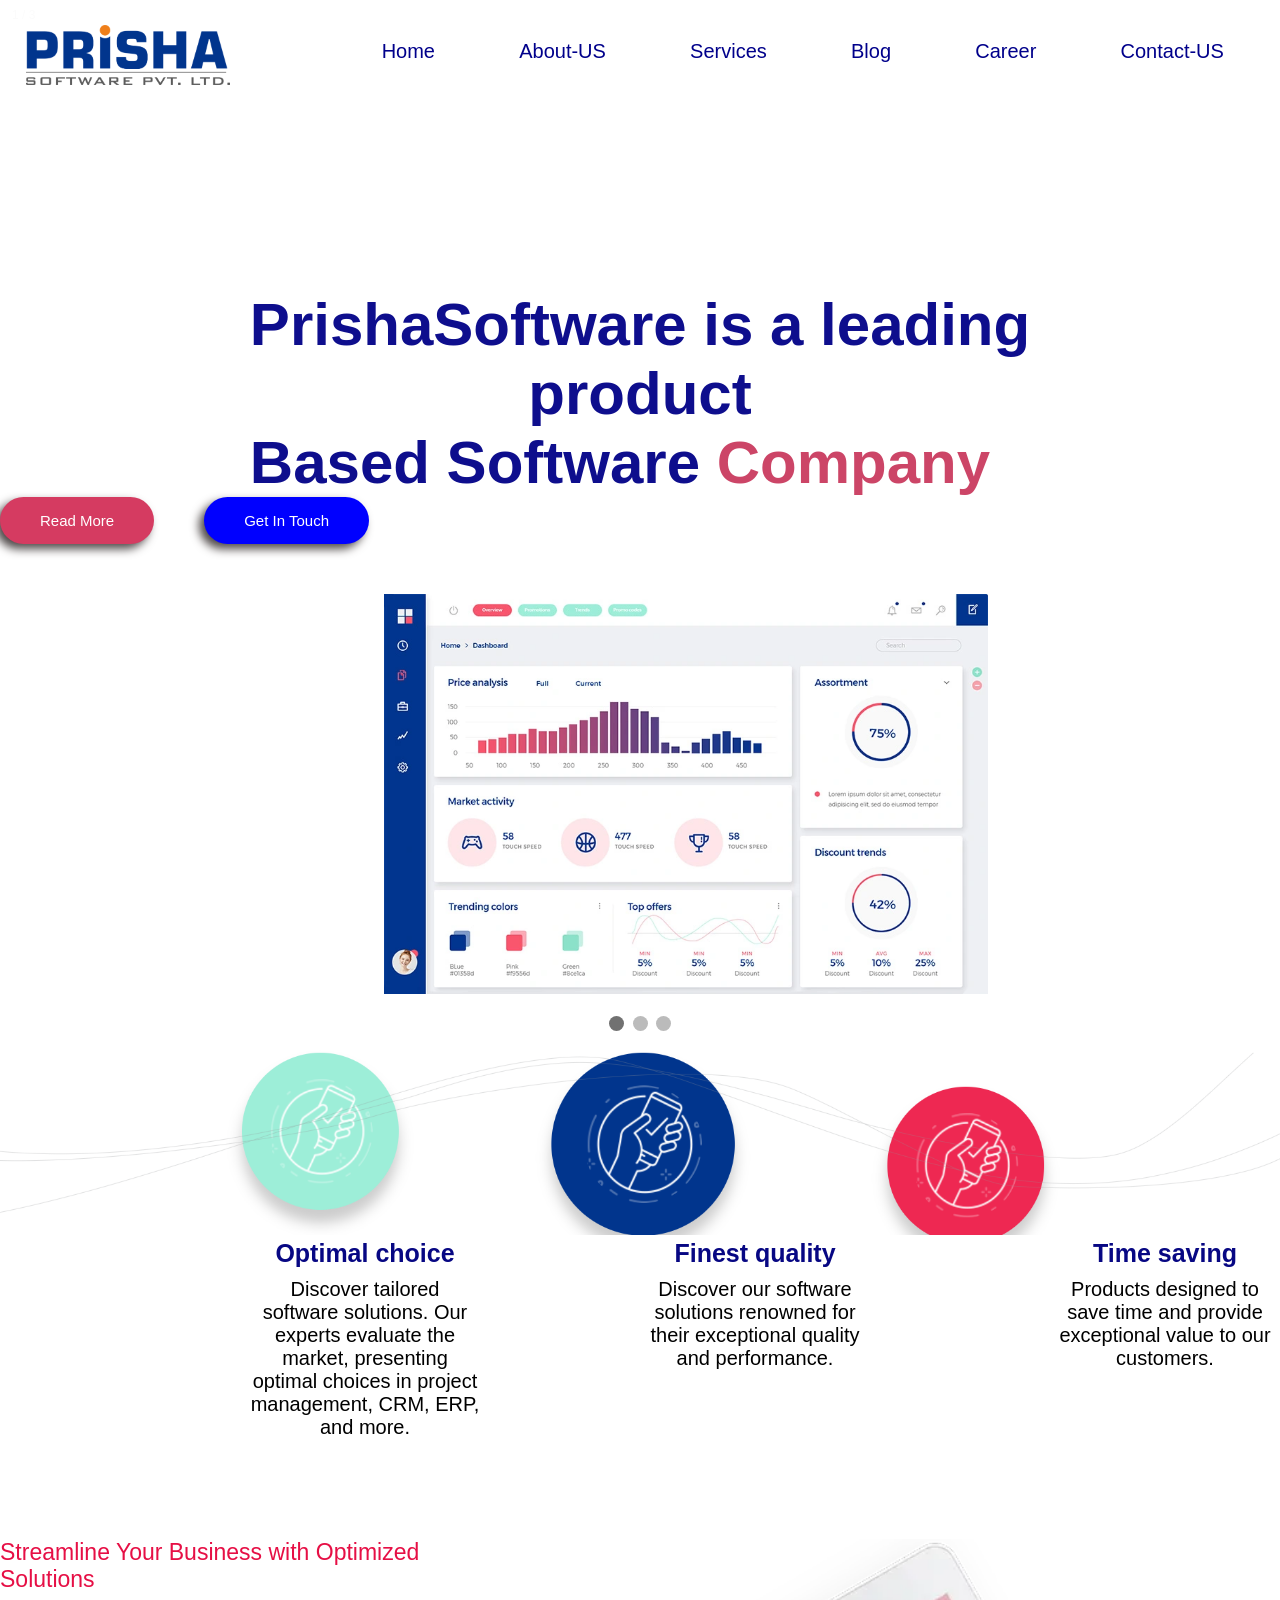
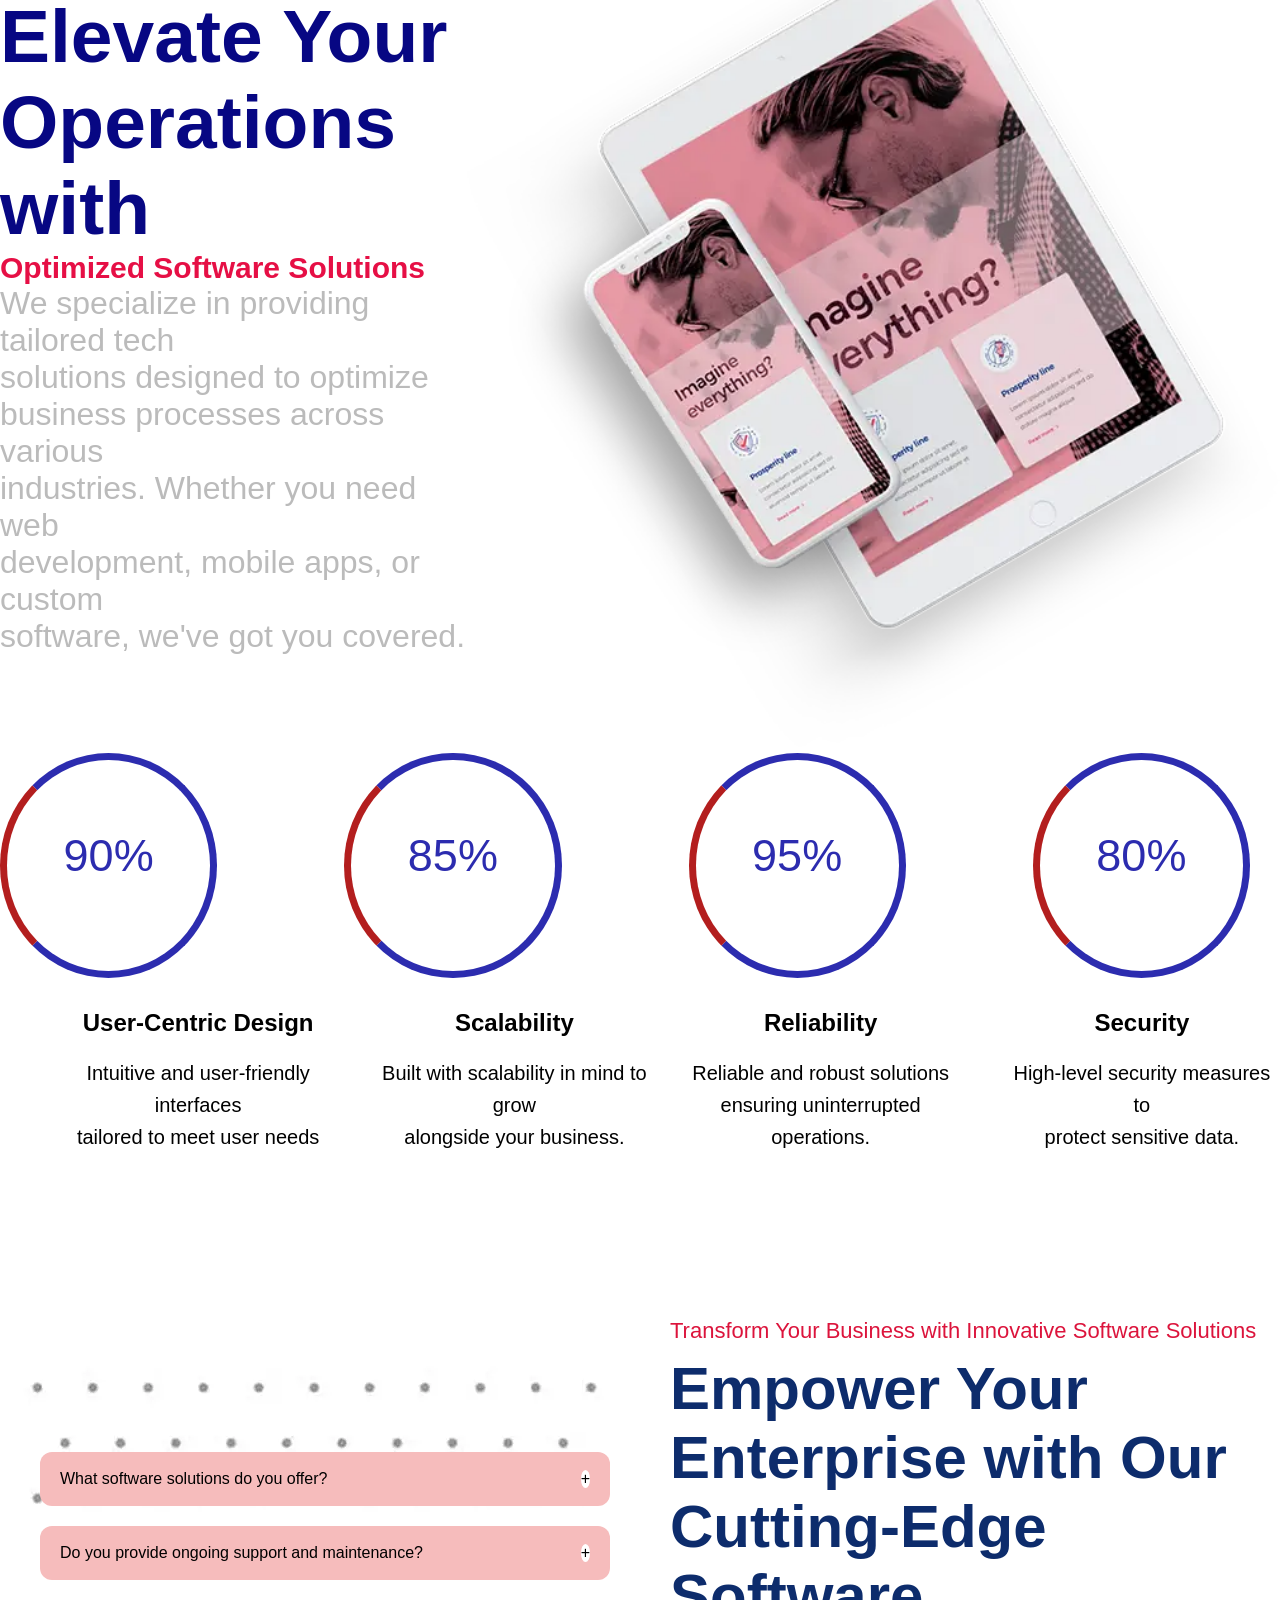
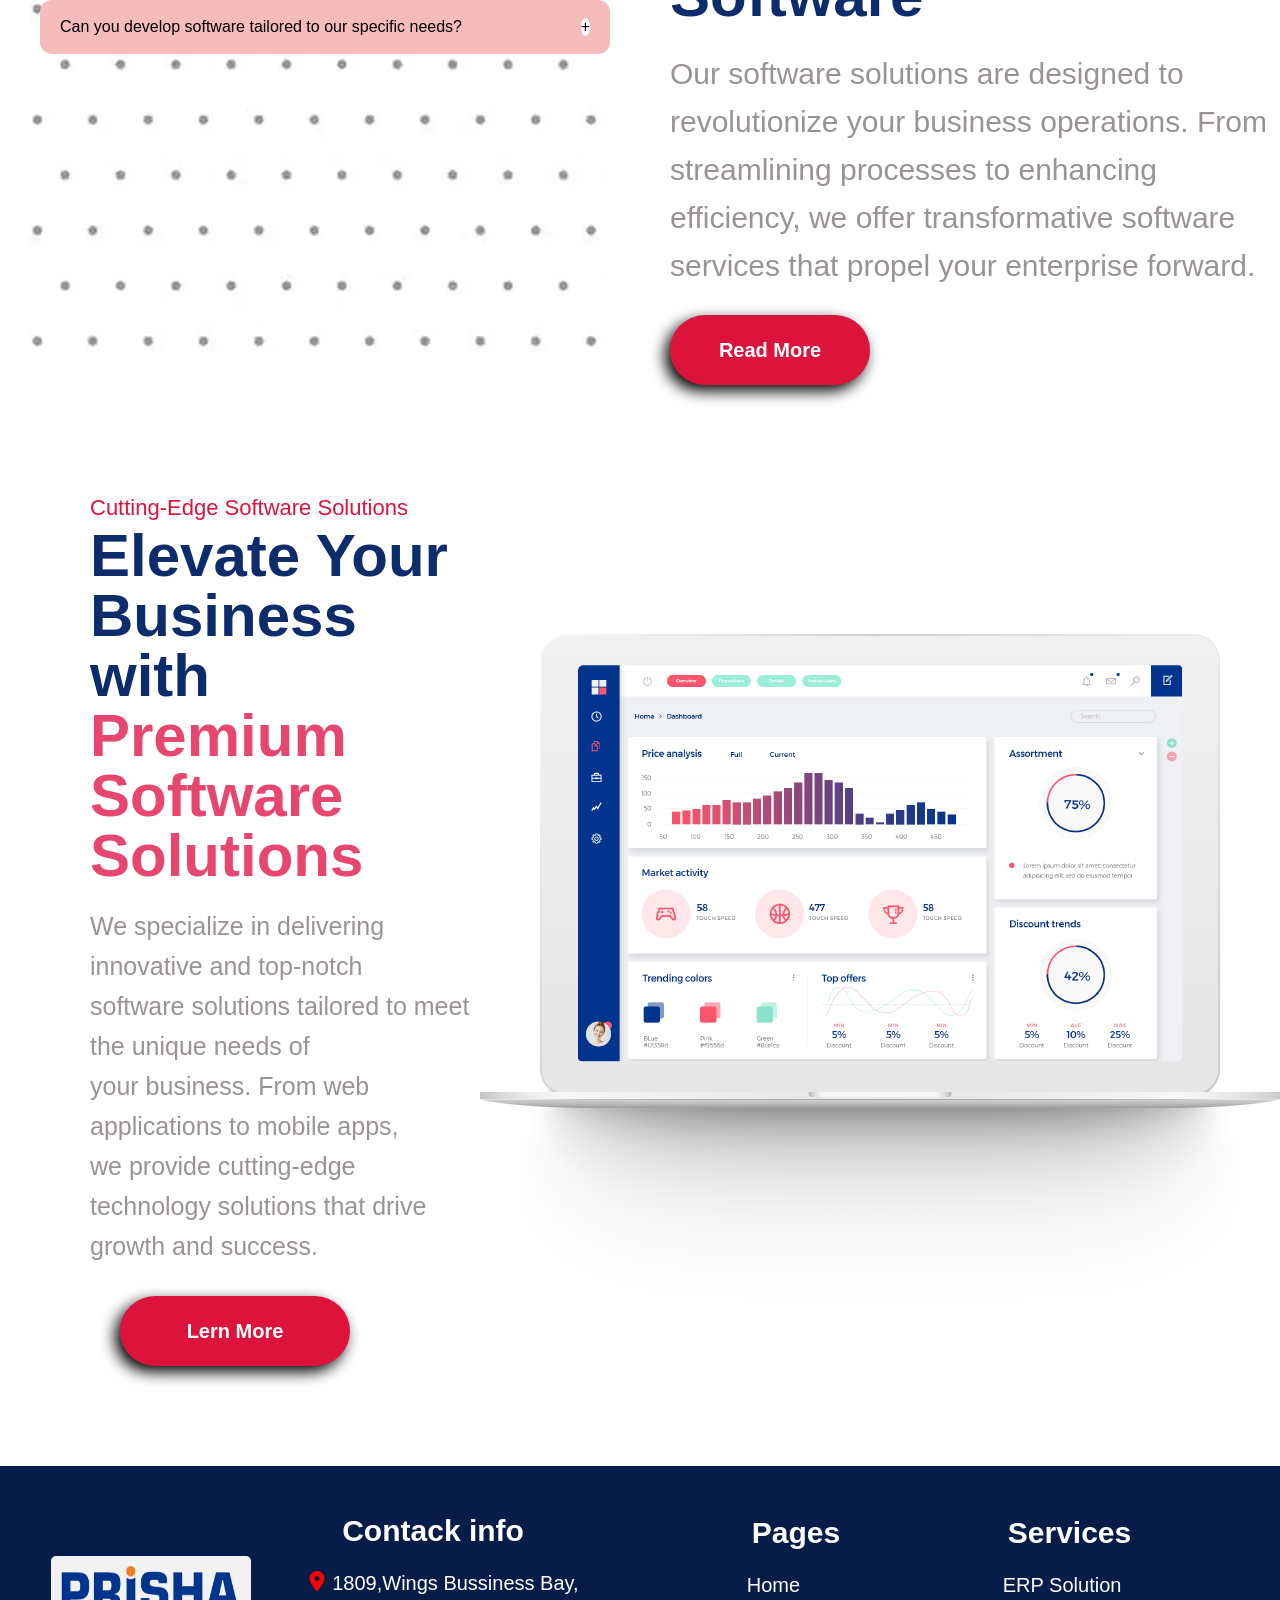
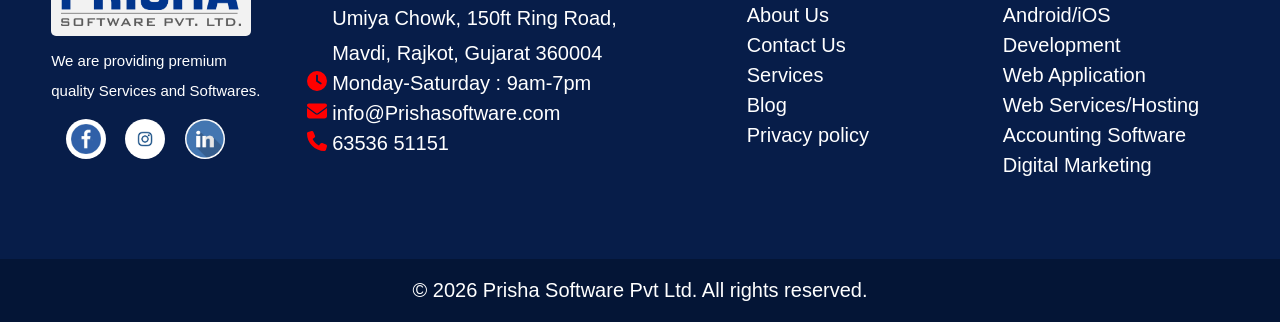
<file: index.html>
<!DOCTYPE html>
<html lang="en">

<head>
    <meta charset="UTF-8">
    <meta name="viewport" content="width=device-width, initial-scale=1.0">
    <title>Leading Prisha Development Company | Prisha Software</title>
    
    <link rel="stylesheet" href="style.css">
    <link rel="stylesheet" href="https://cdnjs.cloudflare.com/ajax/libs/font-awesome/4.7.0/css/font-awesome.min.css">
    <link rel="icon" href="./assets/prisha.webp" type="image/x-icon">

</head>


<body>

    <header>
        <div class="header" >
            <img src="./assets/prisha.webp" alt="logo">
            <ul>
                <li><a href="./index.html">Home</a></li>
                <li><a href="./aboutus.html">About-US</a></li>
                  <li class="dropdown">
                    <a href="services.html">Services</a>

                    <div class="opt">
                        <p><a href="./ERP.html">ERP solutions</a></p>
                        <p><a href="./aid.html">Android/iOS Development</a></p>
                        <p><a href="./wa.html">Web Application</a></p>
                        <p><a href="./wsh.html">Web Services/Hosting</a></p>
                        <p><a href="./as.html">Accounting Software</a></p>
                        <p><a href="./dm.html">Digital Marketing</a></p>
                    </div>
                </li>
                <li><a href="./blog.html">Blog</a></li>
                <li><a href="./Career.html" target="_blank">Career</a></li>
                <li><a href="./ContactUS.html">Contact-US</a></li>
            </ul>
        </div>
    </header>
    <div class="containor">
        <div class="info">
            <div>PrishaSoftware is a leading<br>
                <span class="center-word">product</span>
                Based Software <span class="blue">Company</span>
            </div><br>
        </div>
        <div class="infobutton">
            <div class="b1"><a href="#readMore">Read More</a></div>
            <div class="b2"><a href="#GetInTouch">Get In Touch</a></div>
        </div>
    </div>
    <div class="slideshow-container">

        <!-- Full-width images with number and caption text -->
        <div class="mySlides fade">
            <div class="numbertext">1 / 3</div>
            <img src="./assets/slider1.webp">
        </div>

        <div class="mySlides fade">
            <div class="numbertext">2 / 3</div>
            <img src="./assets/slider2.webp">
        </div>
        <div class="mySlides fade">
            <div class="numbertext">3 / 3</div>
            <img src="./assets/slider3.webp">
        </div>

        <!-- Next and previous buttons -->
        <a class="prev" onclick="plusSlides(-1)">&#10094;</a>
        <a class="next" onclick="plusSlides(1)">&#10095;</a>
    </div>
    <br>

    <!-- The dots/circles -->
    <div style="text-align:center">
        <span class="dot" onclick="currentSlide(1)"></span>
        <span class="dot" onclick="currentSlide(2)"></span>
        <span class="dot" onclick="currentSlide(3)"></span>
    </div>
    <div class="photo">
        <img src="./assets/middle.png" alt="">
    </div>
    <div class="pinfo">
        <div class="r1">
            <h2>Optimal choice</h2>
            <span class="r11">Discover tailored software solutions. Our experts evaluate the market, presenting
                optimal choices in project management, CRM, ERP, and more.</span>
        </div>
        <div class="r2">
            <h2>Finest quality</h2>
            <span class="r21">Discover our software solutions renowned for their exceptional quality and
                performance.</span>
        </div>
        <div class="r3">
            <h2>Time saving</h2>
            <span class="r31">Products designed to save time and provide exceptional value to our customers.</span>
        </div>
    </div>

    <div class="operation-section">
        <div class="operation">
            <h3>Streamline Your Business with Optimized Solutions</h3>
            <h1>Elevate Your Operations with</h1>
            <h2>Optimized Software Solutions</h2>
            <span>
                We specialize in providing tailored tech <br>solutions designed to optimize<br>business processes across
                various<br> industries. Whether you need web<br>
                development, mobile apps, or custom<br> software, we've got you covered.
            </span>
        </div>

        <div class="opimage">
            <img src="./assets/operation.webp" alt="">
        </div>
    </div>
    <div class="counter">
        <div class="c1">
            <div class="c11">90%</div>
        </div>
        <div class="c2">
            <div class="c21">85%</div>
        </div>
        <div class="c3">
            <div class="c31">95%</div>
        </div>
        <div class="c4">
            <div class="c41">80%</div>
        </div>
    </div>
    <div class="counterinfo">
        <div class="ci1">
            <h2>User-Centric Design</h2>
            <span>Intuitive and user-friendly interfaces<br>tailored to meet user needs</span>
        </div>
        <div class="ci2">
            <h2>Scalability</h2>
            <span>Built with scalability in mind to grow<br>alongside your business.</span>
        </div>
        <div class="ci3">
            <h2>Reliability</h2>
            <span>Reliable and robust solutions<br>ensuring uninterrupted operations.</span>
        </div>
        <div class="ci4">
            <h2>Security</h2>
            <span>High-level security measures to<br>protect sensitive data.</span>
        </div>
    </div>
    <section class="hero">
        <div class="left">
            <div class="faq">What software solutions do you offer? <span>+</span></div>
            <div class="faq">Do you provide ongoing support and maintenance? <span>+</span></div>
            <div class="faq">Can you develop software tailored to our specific needs? <span>+</span></div>
        </div>

        <div class="right">
            <p class="subtitle">Transform Your Business with Innovative Software Solutions</p>
            <h1>
                Empower Your<br>Enterprise with Our<br>Cutting-Edge Software
            </h1>
            <p class="description">
                Our software solutions are designed to revolutionize your business
                operations. From streamlining processes to enhancing efficiency,
                we offer transformative software services that propel your enterprise forward.
            </p>
            <button class="btn">Read More</button>
        </div>
    </section>
    <section class="cess">
        <div class="cess-left">
            <p class="cess-subtitle">Cutting-Edge Software Solutions</p>
            <h1>
                Elevate Your Business<br> with <br><span>Premium Software<br>
                    Solutions</span>

            </h1>
            <p class="cess-description">
                We specialize in delivering innovative and top-notch<br>software solutions tailored to meet the unique
                needs of<br>your business. From web applications to mobile apps,<Br>
                we provide cutting-edge technology solutions that drive<br>growth and success.


            </p>
            <button class="btn">Lern More</button>
        </div>

        <div class="cess-right">
            <img src="./assets/elevateimg.png" alt="">


        </div>
    </section>
    <div>
        <div class="footer">
            <div class="f1">
                <img src="./assets/prisha.webp" alt=""><br>
                <span>We are providing premium<br>quality Services and Softwares.</span>
                <div class="icon">
                    <img src="./assets/facebook.png" alt="">
                    <img src="./assets/insta.png" alt="">
                    <img src="./assets/lincd.png" alt="">
                </div>
            </div>
            <div class="f2">
                <h2>Contack info</h2>
                <div class="add">
                    <svg aria-hidden="true" focusable="false" data-prefix="fas" data-icon="location-dot" class="svg-inline--fa fa-location-dot " role="img" xmlns="http://www.w3.org/2000/svg" viewBox="0 0 384 512"><path fill="currentColor" d="M215.7 499.2C267 435 384 279.4 384 192C384 86 298 0 192 0S0 86 0 192c0 87.4 117 243 168.3 307.2c12.3 15.3 35.1 15.3 47.4 0zM192 128a64 64 0 1 1 0 128 64 64 0 1 1 0-128z"></path></svg>
                    <span>1809,Wings Bussiness Bay,<br>Umiya Chowk, 150ft Ring Road,<br> Mavdi, Rajkot, Gujarat
                        360004</span>
                </div> 
                <div class="time"><svg aria-hidden="true" focusable="false" data-prefix="fas" data-icon="clock" class="svg-inline--fa fa-clock " role="img" xmlns="http://www.w3.org/2000/svg" viewBox="0 0 512 512"><path fill="currentColor" d="M256 0a256 256 0 1 1 0 512A256 256 0 1 1 256 0zM232 120l0 136c0 8 4 15.5 10.7 20l96 64c11 7.4 25.9 4.4 33.3-6.7s4.4-25.9-6.7-33.3L280 243.2 280 120c0-13.3-10.7-24-24-24s-24 10.7-24 24z"></path></svg>
                    
                    <span>Monday-Saturday : 9am-7pm</span></div>
                <div class="email"><svg aria-hidden="true" focusable="false" data-prefix="fas" data-icon="envelope" class="svg-inline--fa fa-envelope " role="img" xmlns="http://www.w3.org/2000/svg" viewBox="0 0 512 512"><path fill="currentColor" d="M48 64C21.5 64 0 85.5 0 112c0 15.1 7.1 29.3 19.2 38.4L236.8 313.6c11.4 8.5 27 8.5 38.4 0L492.8 150.4c12.1-9.1 19.2-23.3 19.2-38.4c0-26.5-21.5-48-48-48L48 64zM0 176L0 384c0 35.3 28.7 64 64 64l384 0c35.3 0 64-28.7 64-64l0-208L294.4 339.2c-22.8 17.1-54 17.1-76.8 0L0 176z"></path></svg>
                    <span>info@Prishasoftware.com</span></div>

                <div class="call"><svg aria-hidden="true" focusable="false" data-prefix="fas" data-icon="phone" class="svg-inline--fa fa-phone " role="img" xmlns="http://www.w3.org/2000/svg" viewBox="0 0 512 512"><path fill="currentColor" d="M164.9 24.6c-7.7-18.6-28-28.5-47.4-23.2l-88 24C12.1 30.2 0 46 0 64C0 311.4 200.6 512 448 512c18 0 33.8-12.1 38.6-29.5l24-88c5.3-19.4-4.6-39.7-23.2-47.4l-96-40c-16.3-6.8-35.2-2.1-46.3 11.6L304.7 368C234.3 334.7 177.3 277.7 144 207.3L193.3 167c13.7-11.2 18.4-30 11.6-46.3l-40-96z"></path></svg>
                    <span>63536 51151</span></div>

            </div>
            <div class="f3">
                <h2>Pages</h2>
                <ul>
                    <li>Home</li>
                    <li>About Us</li>
                    <li>Contact Us</li>
                    <li>Services</li>
                    <li>Blog</li>
                    <li>Privacy policy</li>
                </ul>
            </div>
            <div class="f4">
                <h2>Services</h2>
                <ul>
                    <li>ERP Solution</li>
                    <li>Android/iOS Development</li>
                    <li>Web Application</li>
                    <li>Web Services/Hosting</li>
                    <li>Accounting Software</li>
                    <li>Digital Marketing</li>
                </ul>
            </div>
        </div>

    </div>
    <footer>
        <p>&copy; 2026 Prisha Software Pvt Ltd. All rights reserved.</p>
    </footer>



</body>
<script src="./assets/web.js"></script>

</html>
</file>
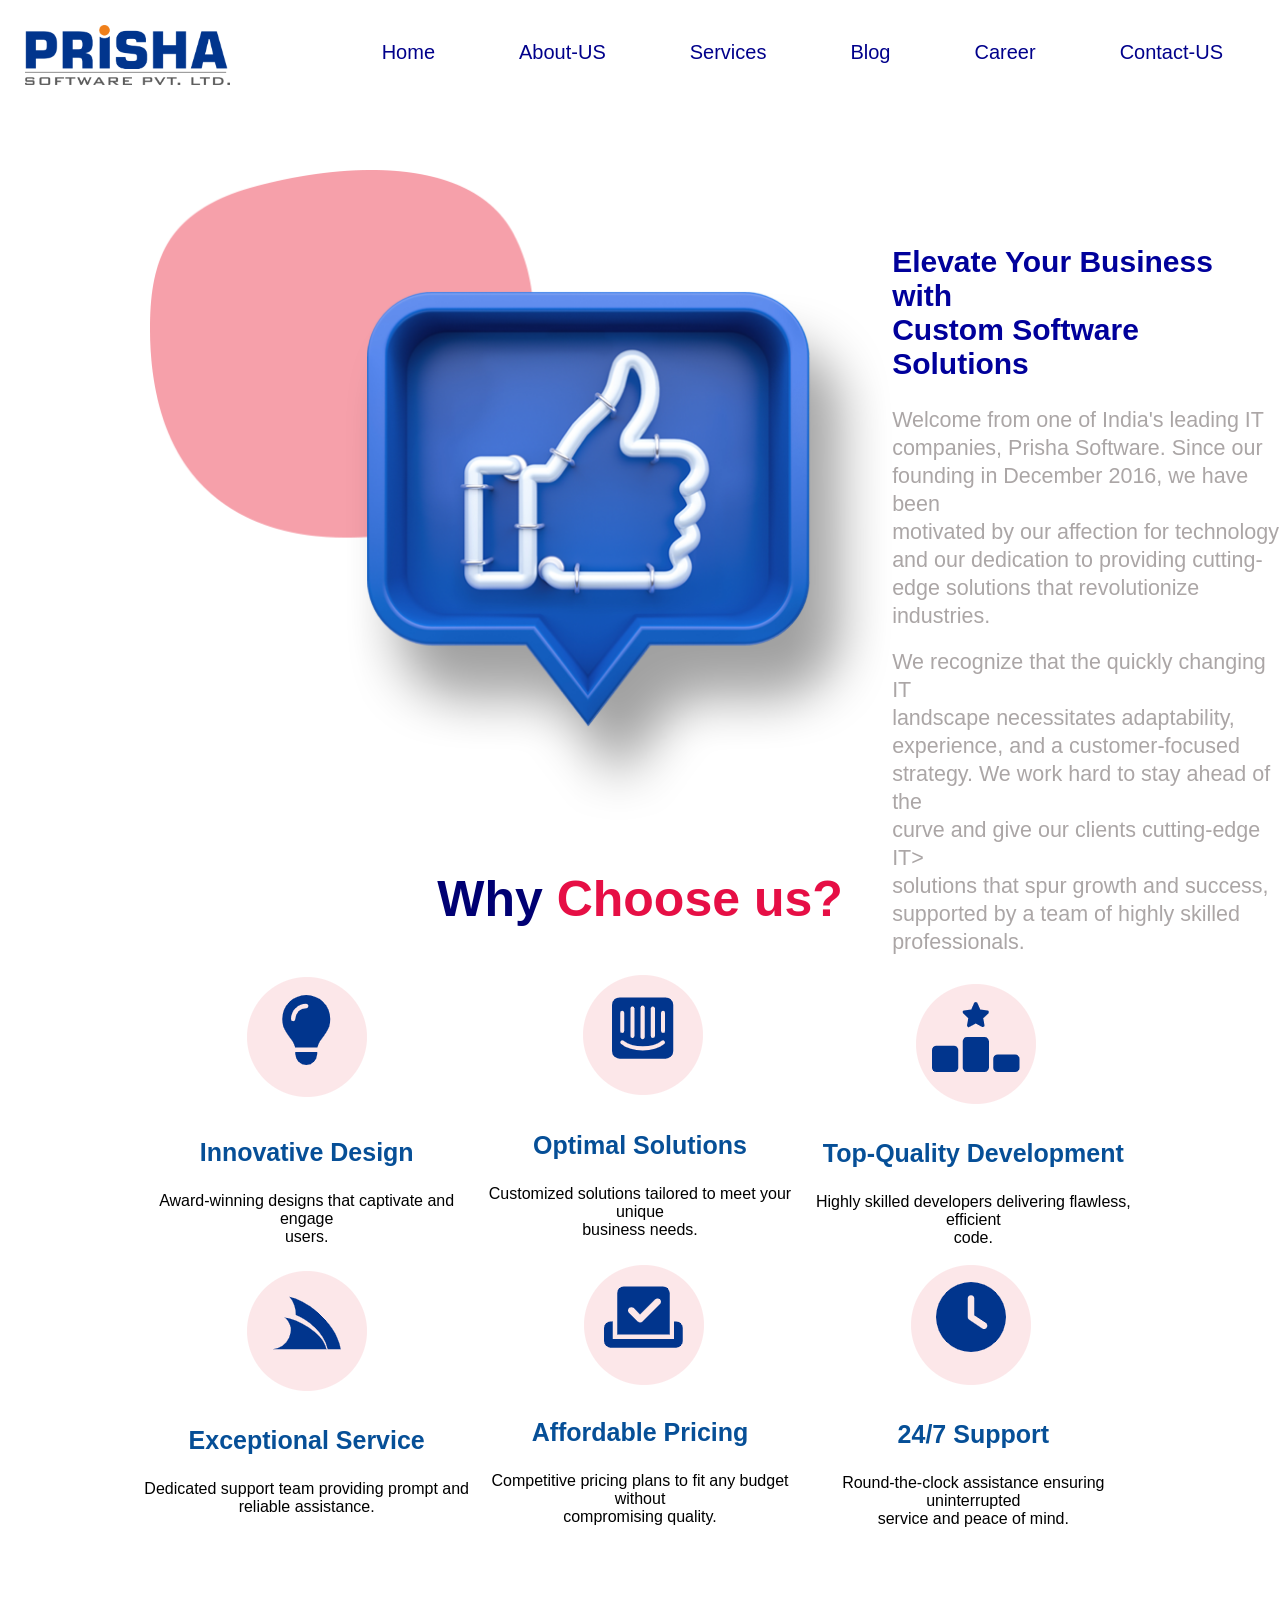
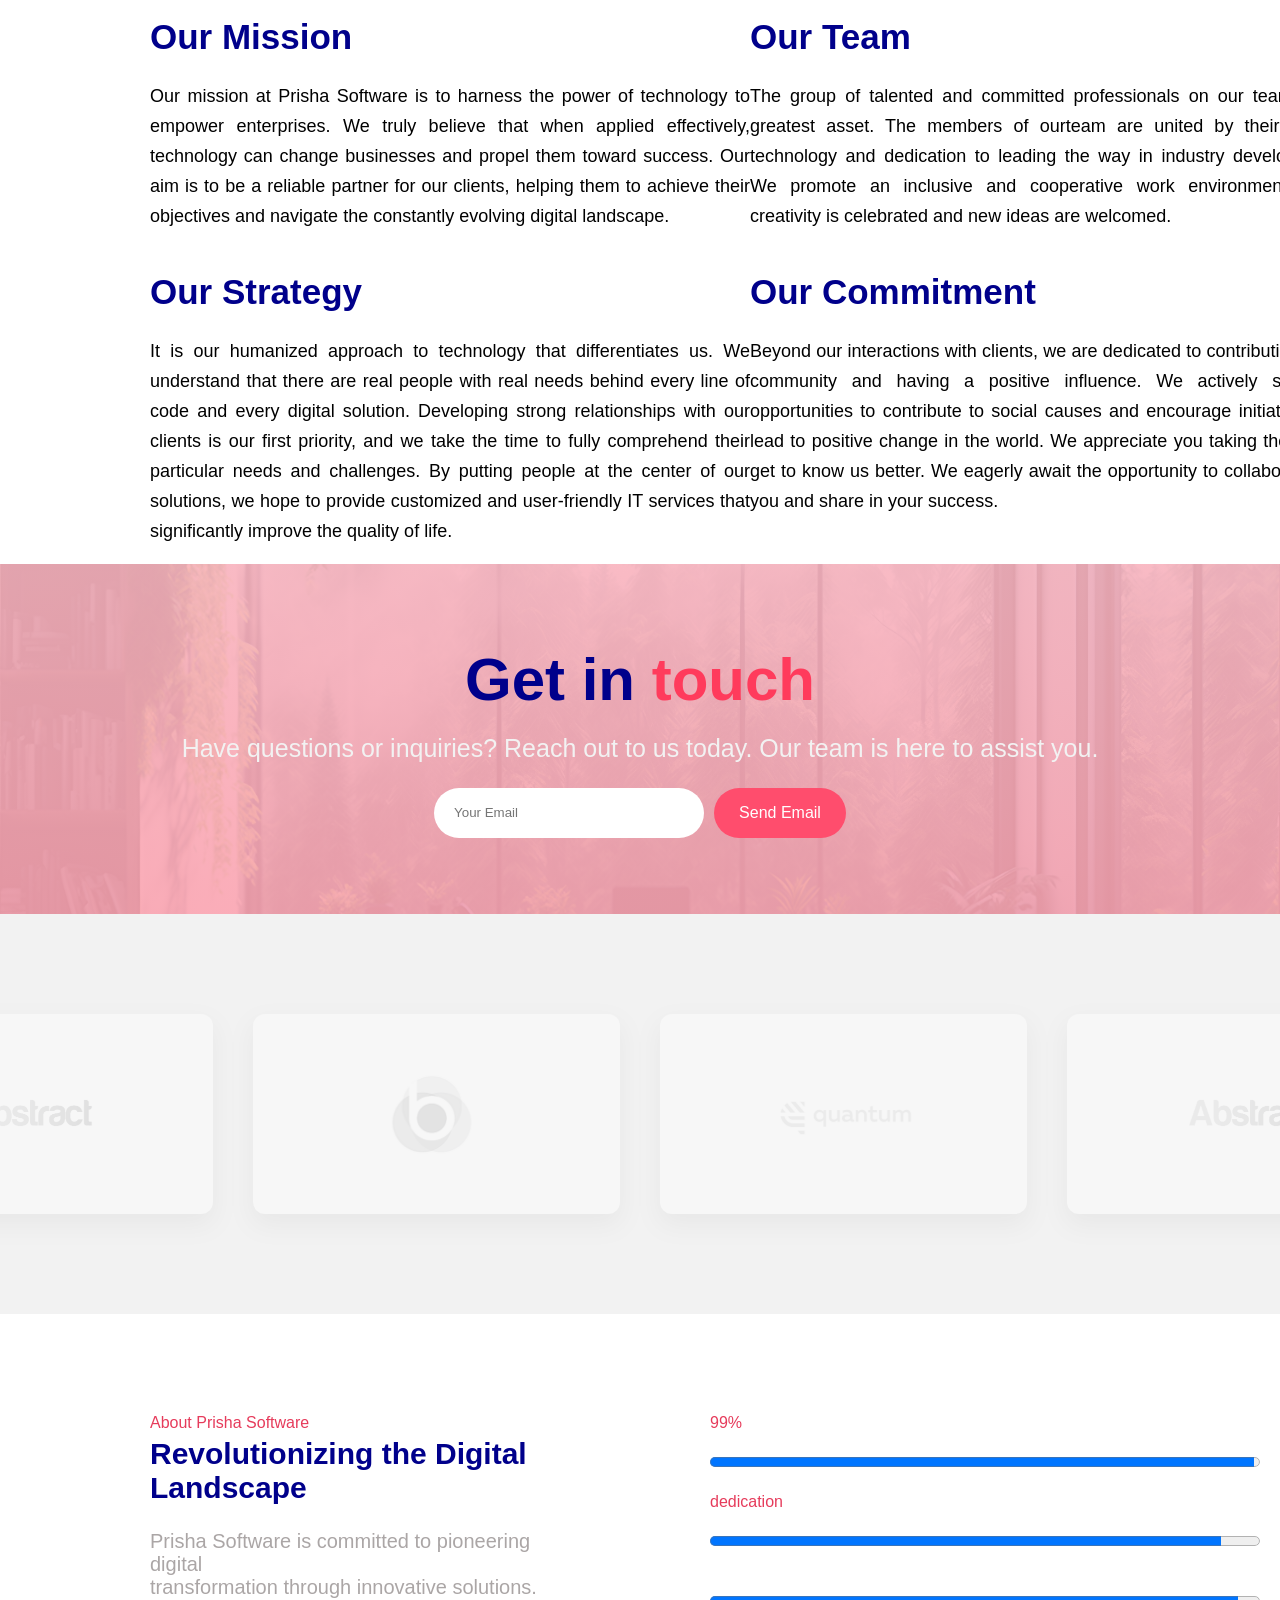
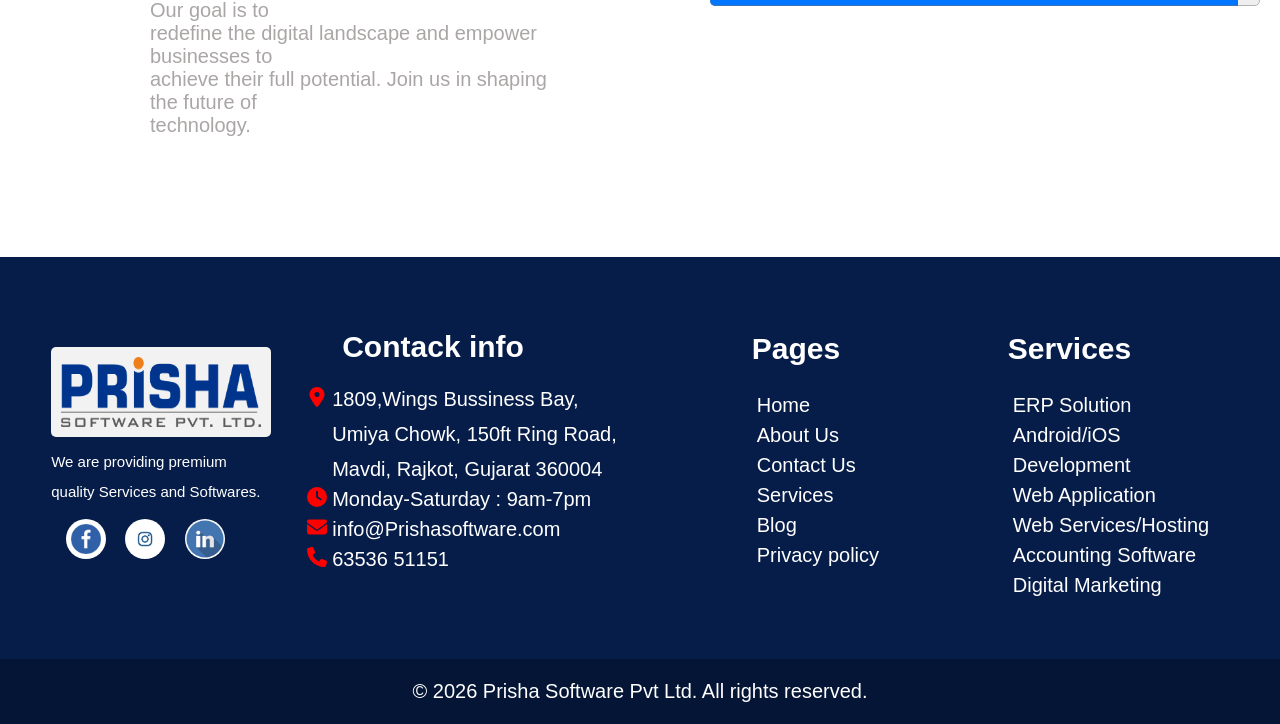
<file: aboutus.html>
<!DOCTYPE html>
<html lang="en">

<head>
    <meta charset="UTF-8">
    <meta name="viewport" content="width=device-width, initial-scale=1.0">
    <title>About Prisha Software | innovative Software Solution & Services</title>

    <link rel="stylesheet" href="header.css">
    <link rel="stylesheet" href="aboutus.css">
    <link rel="stylesheet" href="footer.css">
    <link rel="icon" href="./assets/prisha.webp" type="image/x-icon">
</head>

<body>
    <header>
        <div class="header">
            <img src="./assets/prisha.webp" alt="logo">
            <ul>
                <li><a href="index.html">Home</a></li>
                <li><a href="aboutus.html">About-US</a></li>
                 <li class="dropdown">
                    <a href="services.html">Services</a>

                    <div class="opt">
                        <p><a href="./ERP.html">ERP solutions</a></p>
                        <p><a href="./aid.html">Android/iOS Development</a></p>
                        <p><a href="./wa.html">Web Application</a></p>
                        <p><a href="./wsh.html">Web Services/Hosting</a></p>
                        <p><a href="./as.html">Accounting Software</a></p>
                        <p><a href="./dm.html">Digital Marketing</a></p>
                    </div>
                </li>
                <li><a href="blog.html">Blog</a></li>
                <li><a href="Career.html" target="_blank">Career</a></li>
                <li><a href="ContactUS.html">Contact-US</a></li>
            </ul>
        </div>
    </header>
    <div class="containor">
        <img src="assets/ab.png" alt="">
        <div class="abinfo">
            <h2>Elevate Your Business with<br>Custom Software Solutions</h2>
            <span class="ab1">Welcome from one of India's leading IT<br>companies, Prisha Software. Since
                our<br>founding in December 2016, we have been<br>motivated by our affection for technology<br>and our
                dedication to providing cutting-<br>edge solutions that revolutionize industries.</span><br><br>
            <span class="ab2">We recognize that the quickly changing IT<br>landscape necessitates
                adaptability,<br>experience, and a customer-focused<br>strategy. We work hard to stay ahead of
                the<br>curve and give our clients cutting-edge IT><br>solutions that spur growth and
                success,<br>supported by a team of highly skilled<br>professionals.</span>
        </div>
    </div>
    <div class="cus">
        <h1><span>Why</span> Choose us?</h1>
        <div class="grid-container">
            <div class="grid-item">
                <img src="assets/cus1.png" alt="">
                <h3>Innovative Design</h3>
                <p>Award-winning designs that captivate and engage<br>users.</p>
            </div>
            <div class="grid-item">
                <img src="assets/cus2.png" alt="">
                <h3>Optimal Solutions</h3>
                <p>Customized solutions tailored to meet your unique<br>business needs.</p>
            </div>
            <div class="grid-item">
                <img src="assets/cus3.png" alt="">
                <h3>Top-Quality Development</h3>
                <p>Highly skilled developers delivering flawless, efficient<br>code.</p>
            </div>
            <div class="grid-item">
                <img src="assets/cus4.png" alt="">
                <h3>Exceptional Service</h3>
                <p>Dedicated support team providing prompt and<br>reliable assistance.</p>
            </div>
            <div class="grid-item">
                <img src="assets/cus5.png" alt="">
                <h3>Affordable Pricing</h3>
                <p>Competitive pricing plans to fit any budget without<br>compromising quality.</p>
            </div>
            <div class="grid-item">
                <img src="assets/cus6.png" alt="">
                <h3>24/7 Support</h3>
                <p>Round-the-clock assistance ensuring uninterrupted<br>service and peace of mind.</p>
            </div>
        </div>
    </div>
    <div class="our">
        <div class="fo1">
            <h1>Our Mission</h1>
            <p class="fi1">Our mission at Prisha Software is to harness the power of technology
                to empower enterprises. We truly believe that when applied effectively,
                technology can change businesses and propel them toward success.
                Our aim is to be a reliable partner for our clients, helping them to
                achieve their objectives and navigate the constantly evolving digital
                landscape.
            </p>
        </div>
        <div class="fo1">
            <h1>Our Team</h1>
            <p class="fi1">The group of talented and committed professionals on our team is our
                greatest asset. The members of ourteam are united by their love of
                technology and dedication to leading the way in industry
                developments. We promote an inclusive and cooperative work
                environment where creativity is celebrated and new ideas are
                welcomed.
            </p>
        </div>
        <div class="fo1">
            <h1>Our Strategy</h1>
            <p class="fi1">It is our humanized approach to technology that differentiates us. We
                understand that there are real people with real needs behind every line
                of code and every digital solution. Developing strong relationships with
                our clients is our first priority, and we take the time to fully
                comprehend their particular needs and challenges. By putting people
                at the center of our solutions, we hope to provide customized and
                user-friendly IT services that significantly improve the quality of life.

            </p>
        </div>
        <div class="fo1">
            <h1>Our Commitment</h1>
            <p class="fi1">Beyond our interactions with clients, we are dedicated to contributing
                to the community and having a positive influence. We actively seek out
                opportunities to contribute to social causes and encourage initiatives
                that lead to positive change in the world. We appreciate you taking the
                time to get to know us better. We eagerly await the opportunity to
                collaborate with you and share in your success.
            </p>
        </div>
    </div>
    <div class="git">
        <h3>Get in <span>touch</span></h3>
        <p>Have questions or inquiries? Reach out to us today. Our team is here to assist you.</p>
        <div class="email">
            <div class="ei">
                <input type="text" placeholder="Your Email" id="email">
            </div>
            <button>Send Email</button>
        </div>
    </div>
    <section class="slider">
        <div class="slide-track">
            <div class="card">
                <img src="./assets/quantam-gray.png" class="gray">
                <img src="./assets/quantam-blue.png" class="color">
            </div>

            <div class="card">
                <img src="./assets/abstract-gray.png" class="gray">
                <img src="./assets/abstract-blue.png" class="color">
            </div>

            <div class="card">
                <img src="./assets/b-gray.png" class="gray">
                <img src="./assets/b-blue.png" class="color">
            </div>
            <div class="card">
                <img src="./assets/quantam-gray.png" class="gray">
                <img src="./assets/quantam-blue.png" class="color">
            </div>

            <div class="card">
                <img src="./assets/abstract-gray.png" class="gray">
                <img src="./assets/abstract-blue.png" class="color">
            </div>

            <div class="card">
                <img src="./assets/b-gray.png" class="gray">
                <img src="./assets/b-blue.png" class="color">
            </div>

        </div>

    </section>
    <section class="about-prisha">
        <div class="about-prisha-i">
            <div class="left">About Prisha Software
                <h2>Revolutionizing the Digital Landscape</h2>
                <p>Prisha Software is committed to pioneering digital<br>transformation through innovative solutions.
                    Our goal is to<br>redefine the digital landscape and empower businesses to<br>achieve their full
                    potential. Join us in shaping the future of<br>technology.</p>
            </div>
            <div class="left">
                <label for="file1">99%</label><br>
                <progress id="file1" value="99" max="100"> </progress><br>
                <label for="file2">dedication</label><br>
                <progress id="file2" value="93" max="100"> </progress>
                <br>
                <progress id="file3" value="96" max="100"> 95% </progress>
            </div>
        </div>
    </section>
    <div class="footer">
        <div class="f1">
            <img src="./assets/prisha.webp" alt=""><br>
            <span>We are providing premium<br>quality Services and Softwares.</span>
            <div class="icon">
                <img src="./assets/facebook.png" alt="">
                <img src="./assets/insta.png" alt="">
                <img src="./assets/lincd.png" alt="">
            </div>
        </div>
        <div class="f2">
            <h2>Contack info</h2>
            <div class="add">
                <svg aria-hidden="true" focusable="false" data-prefix="fas" data-icon="location-dot" class="svg-inline--fa fa-location-dot " role="img" xmlns="http://www.w3.org/2000/svg" viewBox="0 0 384 512"><path fill="currentColor" d="M215.7 499.2C267 435 384 279.4 384 192C384 86 298 0 192 0S0 86 0 192c0 87.4 117 243 168.3 307.2c12.3 15.3 35.1 15.3 47.4 0zM192 128a64 64 0 1 1 0 128 64 64 0 1 1 0-128z"></path></svg>
                <span>1809,Wings Bussiness Bay,<br>Umiya Chowk, 150ft Ring Road,<br> Mavdi, Rajkot, Gujarat
                    360004</span>
            </div>
            <div class="time"><svg aria-hidden="true" focusable="false" data-prefix="fas" data-icon="clock" class="svg-inline--fa fa-clock " role="img" xmlns="http://www.w3.org/2000/svg" viewBox="0 0 512 512"><path fill="currentColor" d="M256 0a256 256 0 1 1 0 512A256 256 0 1 1 256 0zM232 120l0 136c0 8 4 15.5 10.7 20l96 64c11 7.4 25.9 4.4 33.3-6.7s4.4-25.9-6.7-33.3L280 243.2 280 120c0-13.3-10.7-24-24-24s-24 10.7-24 24z"></path></svg>
                <span>Monday-Saturday : 9am-7pm</span></div>
            <div class="email"><svg aria-hidden="true" focusable="false" data-prefix="fas" data-icon="envelope" class="svg-inline--fa fa-envelope " role="img" xmlns="http://www.w3.org/2000/svg" viewBox="0 0 512 512"><path fill="currentColor" d="M48 64C21.5 64 0 85.5 0 112c0 15.1 7.1 29.3 19.2 38.4L236.8 313.6c11.4 8.5 27 8.5 38.4 0L492.8 150.4c12.1-9.1 19.2-23.3 19.2-38.4c0-26.5-21.5-48-48-48L48 64zM0 176L0 384c0 35.3 28.7 64 64 64l384 0c35.3 0 64-28.7 64-64l0-208L294.4 339.2c-22.8 17.1-54 17.1-76.8 0L0 176z"></path></svg>
                <span>info@Prishasoftware.com</span></div>
            <div class="call"><svg aria-hidden="true" focusable="false" data-prefix="fas" data-icon="phone" class="svg-inline--fa fa-phone " role="img" xmlns="http://www.w3.org/2000/svg" viewBox="0 0 512 512"><path fill="currentColor" d="M164.9 24.6c-7.7-18.6-28-28.5-47.4-23.2l-88 24C12.1 30.2 0 46 0 64C0 311.4 200.6 512 448 512c18 0 33.8-12.1 38.6-29.5l24-88c5.3-19.4-4.6-39.7-23.2-47.4l-96-40c-16.3-6.8-35.2-2.1-46.3 11.6L304.7 368C234.3 334.7 177.3 277.7 144 207.3L193.3 167c13.7-11.2 18.4-30 11.6-46.3l-40-96z"></path></svg>
                <span>63536 51151</span></div>

        </div>
        <div class="f3">
            <h2>Pages</h2>
            <ul>
                <li>Home</li>
                <li>About Us</li>
                <li>Contact Us</li>
                <li>Services</li>
                <li>Blog</li>
                <li>Privacy policy</li>
            </ul>
        </div>
        <div class="f4">
            <h2>Services</h2>
            <ul>
                <li>ERP Solution</li>
                <li>Android/iOS Development</li>
                <li>Web Application</li>
                <li>Web Services/Hosting</li>
                <li>Accounting Software</li>
                <li>Digital Marketing</li>
            </ul>
        </div>
    </div>

    </div>
    <footer>
        <p>&copy; 2026 Prisha Software Pvt Ltd. All rights reserved.</p>
    </footer>

</body>

</html>
</file>
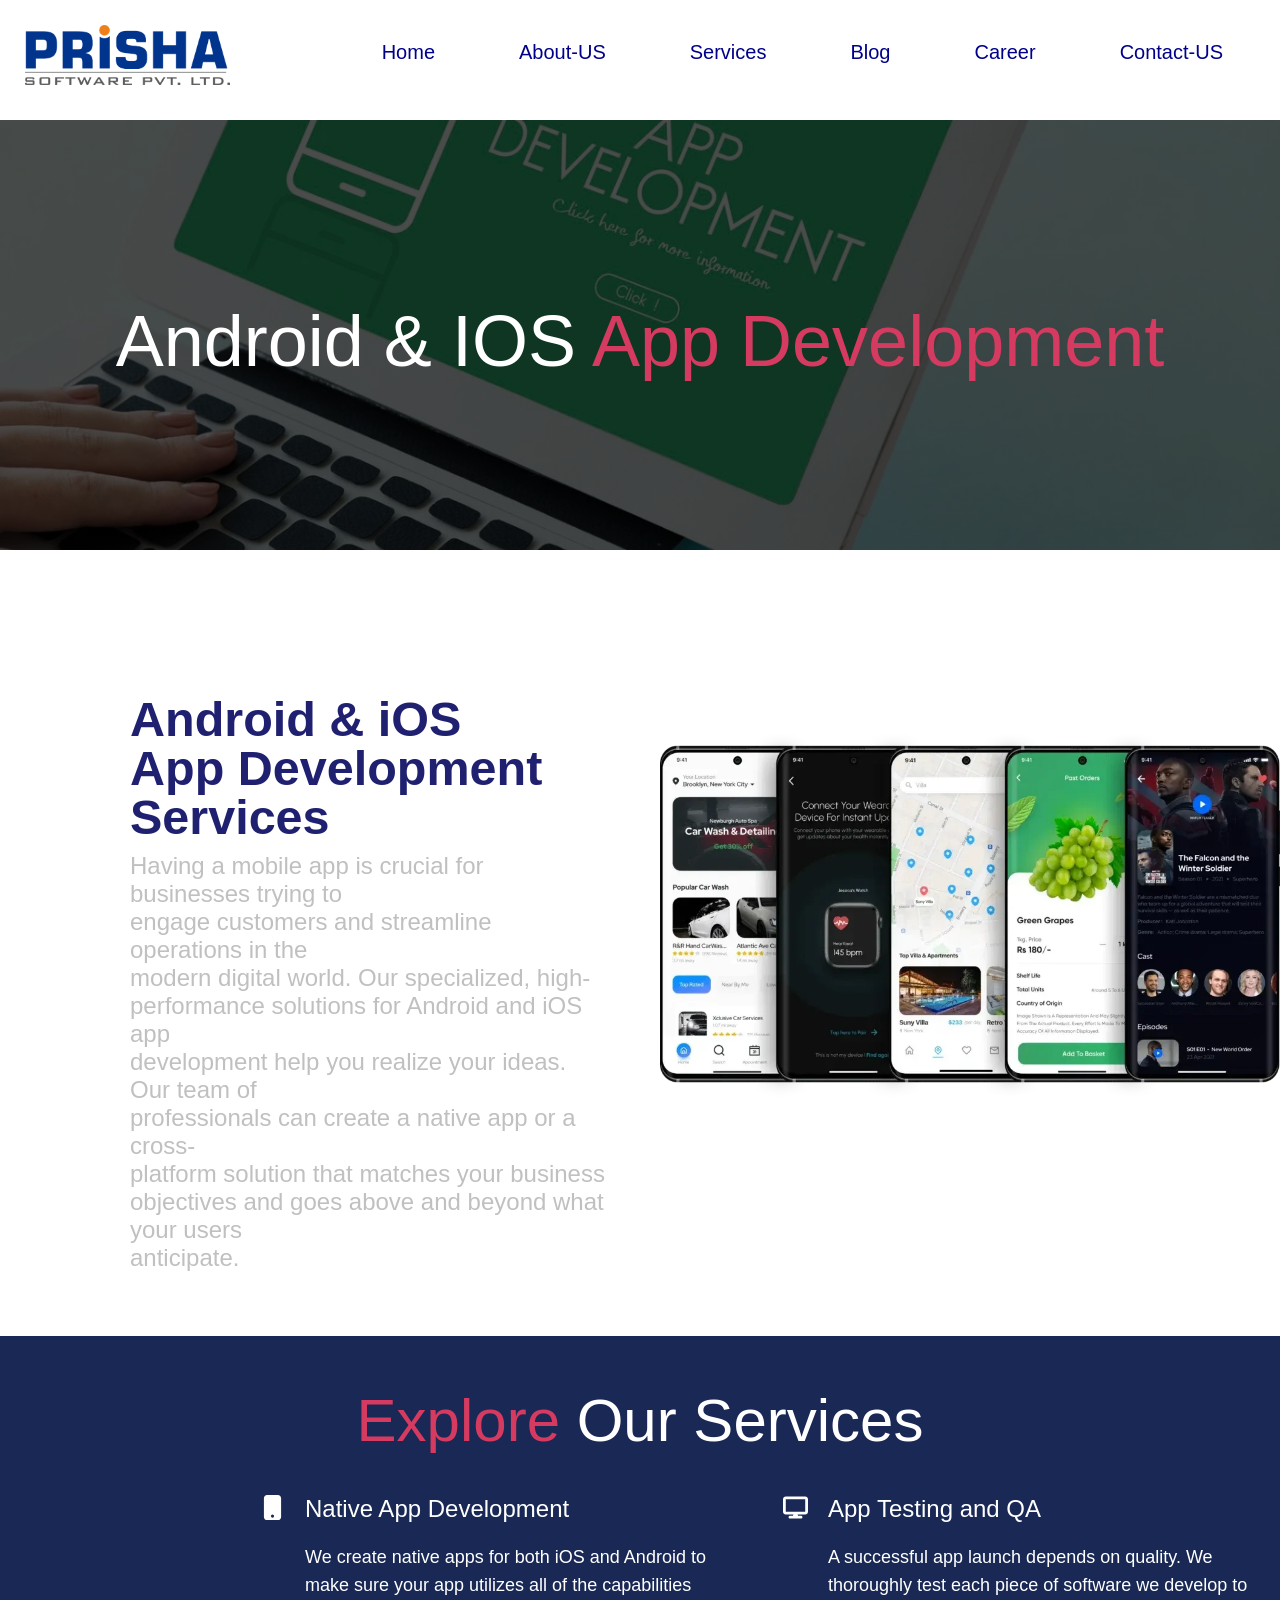
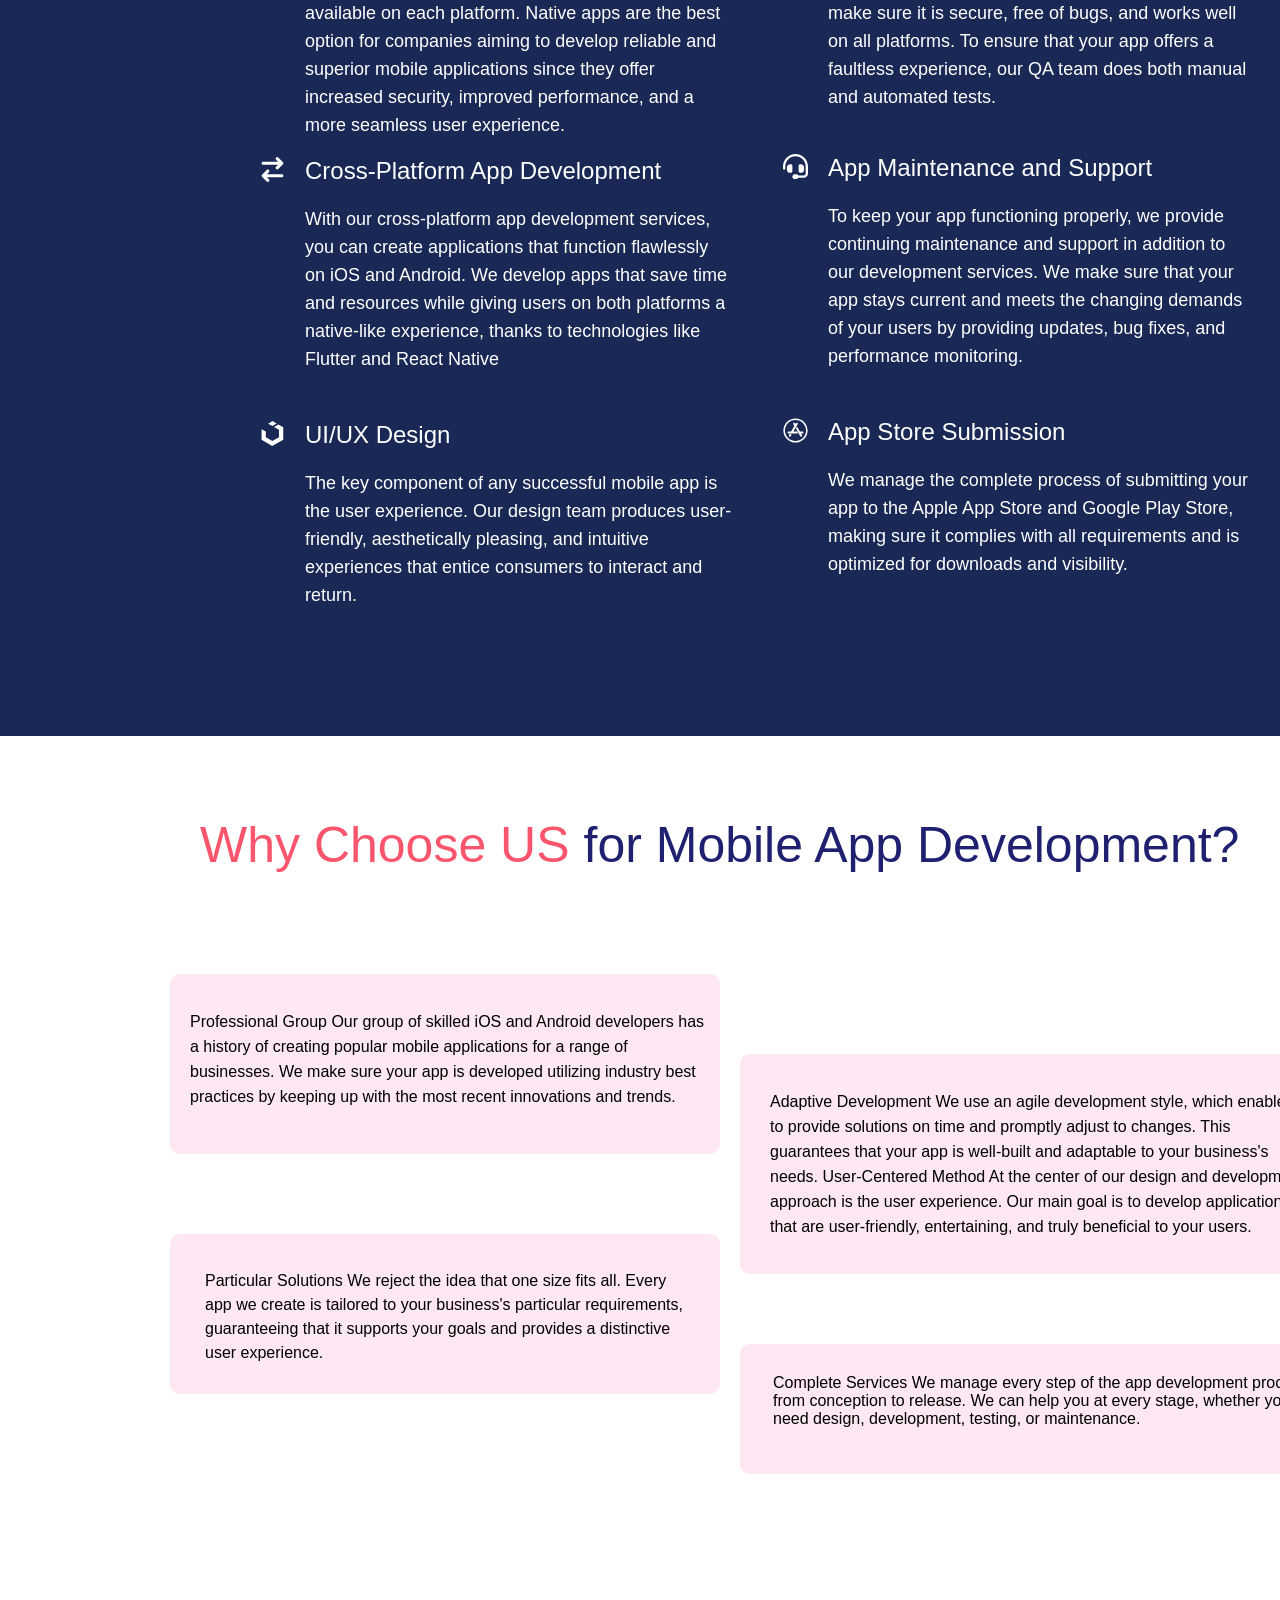
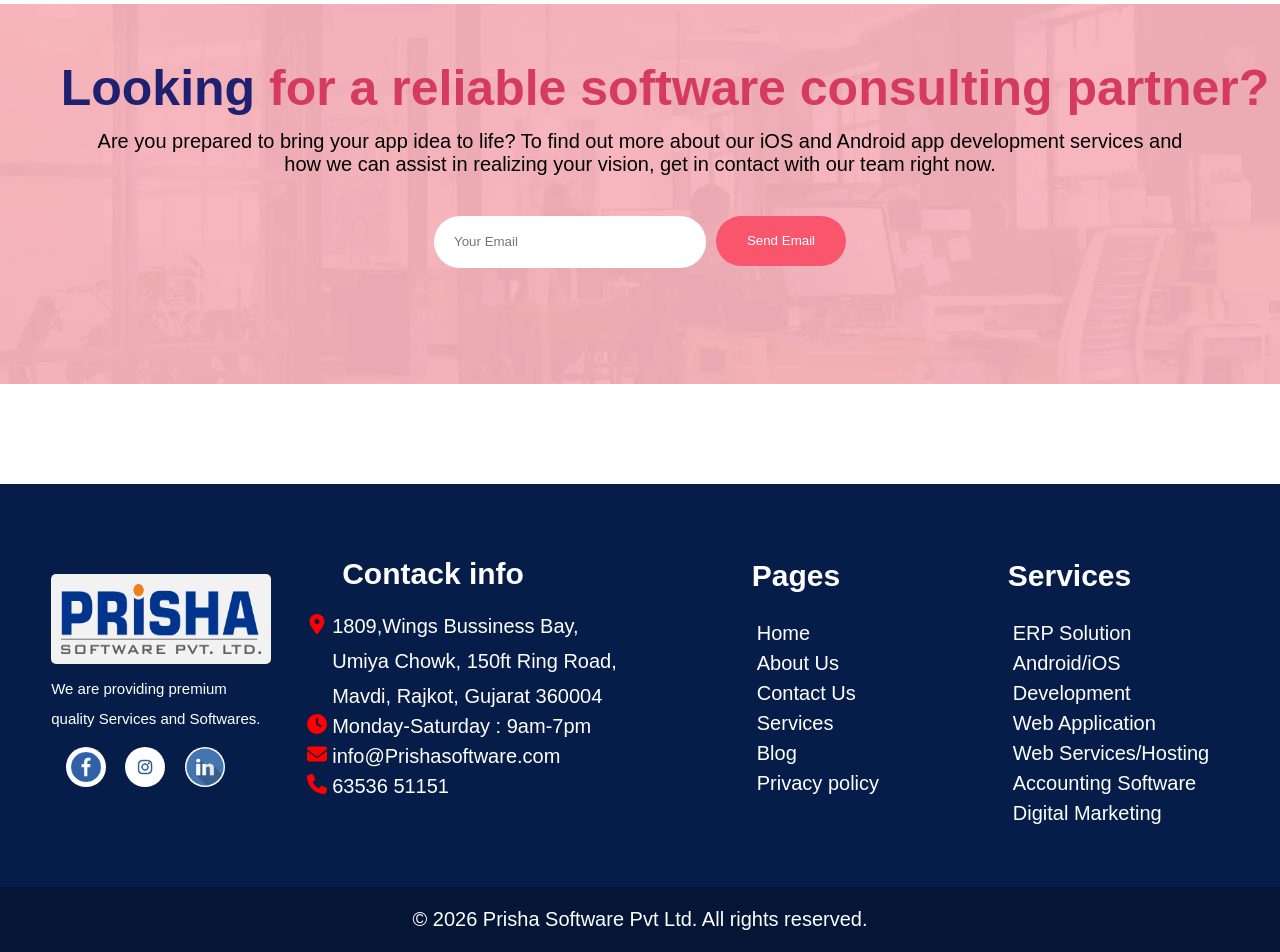
<file: aid.html>
<!DOCTYPE html>
<html lang="en">

<head>
    <meta charset="UTF-8">
    <meta name="viewport" content="width=device-width, initial-scale=1.0">
    <title>ERP Solution for Business Efficiency|Prisha Software</title>
    <link rel="icon" href="./assets/prisha.webp" type="image/x-icon">
    <link rel="stylesheet" href="./header.css">
    <link rel="stylesheet" href="./aid.css">
    <link rel="stylesheet" href="./footer.css">

</head>

<body>
    <header>
        <div class="header">
            <img src="./assets/prisha.webp" alt="logo">
            <ul>
                <li><a href="index.html">Home</a></li>
                <li><a href="aboutus.html">About-US</a></li>
                <li class="dropdown">
                    <a href="services.html">Services</a>

                    <div class="opt">
                        <p><a href="./ERP.html">ERP solutions</a></p>
                        <p><a href="./aid.html">Android/iOS Development</a></p>
                        <p><a href="./wa.html">Web Application</a></p>
                        <p><a href="./wsh.html">Web Services/Hosting</a></p>
                        <p><a href="./as.html">Accounting Software</a></p>
                        <p><a href="./dm.html">Digital Marketing</a></p>
                    </div>
                </li>
                <li><a href="blog.html">Blog</a></li>
                <li><a href="Career.html" target="_blank">Career</a></li>
                <li><a href="ContactUS.html">Contact-US</a></li>
            </ul>
        </div>
    </header>
    <div class="first">
        <h1>Android & IOS <span>App Development</span></h1>
    </div>
    <div class="info">
        <div class="left">
            <h2>Android & iOS<br>App Development<br>Services</h2>
            <p>Having a mobile app is crucial for businesses trying to<br>engage customers and streamline operations in
                the<br>modern digital world. Our specialized, high-<br>performance solutions for Android and iOS
                app<br>development help you realize your ideas. Our team of<br>professionals can create a native app or
                a cross-<br>platform solution that matches your business<br>objectives and goes above and beyond what
                your users<br>anticipate.
            </p>
        </div>
        <div class="right">
            <img src="./assets/aidright.webp" alt="">
        </div>
    </div>
    <div class="mfoe">
        <h1><span>Explore</span> Our Services</h1>
        <div class="foe">

            <div class="foe1">
                <div class="foi1">
                    <svg aria-hidden="true" focusable="false" data-prefix="fas" data-icon="mobile-button"
                        class="svg-inline--fa fa-mobile-button h-5 sm:h-6 mt-1 sm:mt-2" role="img"
                        xmlns="http://www.w3.org/2000/svg" viewBox="0 0 384 512">
                        <path fill="currentColor"
                            d="M80 0C44.7 0 16 28.7 16 64l0 384c0 35.3 28.7 64 64 64l224 0c35.3 0 64-28.7 64-64l0-384c0-35.3-28.7-64-64-64L80 0zM192 400a32 32 0 1 1 0 64 32 32 0 1 1 0-64z">
                        </path>
                    </svg>
                    <div class="foi11">
                        <h2>Native App Development</h2>
                        <p>We create native apps for both iOS and Android to make sure your app utilizes all of the
                            capabilities available on each platform. Native apps are the best option for companies
                            aiming to develop reliable and superior mobile applications since they offer increased
                            security, improved performance, and a more seamless user experience.
                        </p>
                    </div>

                </div>
                <div class="foi2">
                    <svg aria-hidden="true" focusable="false" data-prefix="fas" data-icon="arrow-right-arrow-left"
                        class="svg-inline--fa fa-arrow-right-arrow-left h-5 sm:h-6 mt-1 sm:mt-2" role="img"
                        xmlns="http://www.w3.org/2000/svg" viewBox="0 0 448 512">
                        <path fill="currentColor"
                            d="M438.6 150.6c12.5-12.5 12.5-32.8 0-45.3l-96-96c-12.5-12.5-32.8-12.5-45.3 0s-12.5 32.8 0 45.3L338.7 96 32 96C14.3 96 0 110.3 0 128s14.3 32 32 32l306.7 0-41.4 41.4c-12.5 12.5-12.5 32.8 0 45.3s32.8 12.5 45.3 0l96-96zm-333.3 352c12.5 12.5 32.8 12.5 45.3 0s12.5-32.8 0-45.3L109.3 416 416 416c17.7 0 32-14.3 32-32s-14.3-32-32-32l-306.7 0 41.4-41.4c12.5-12.5 12.5-32.8 0-45.3s-32.8-12.5-45.3 0l-96 96c-12.5 12.5-12.5 32.8 0 45.3l96 96z">
                        </path>
                    </svg>
                    <div class="foi22">
                        <h2>Cross-Platform App Development</h2>
                        <p>With our cross-platform app development services, you can create applications that function
                            flawlessly on iOS and Android. We develop apps that save time and resources while giving
                            users on both platforms a native-like experience, thanks to technologies like Flutter and
                            React Native
                        </p>
                    </div>
                </div>
                <div class="foi3">
                    <svg aria-hidden="true" focusable="false" data-prefix="fab" data-icon="uikit"
                        class="svg-inline--fa fa-uikit h-5 sm:h-6 mt-1 sm:mt-2" role="img"
                        xmlns="http://www.w3.org/2000/svg" viewBox="0 0 448 512">
                        <path fill="currentColor"
                            d="M443.9 128v256L218 512 0 384V169.7l87.6 45.1v117l133.5 75.5 135.8-75.5v-151l-101.1-57.6 87.6-53.1L443.9 128zM308.6 49.1L223.8 0l-88.6 54.8 86 47.3 87.4-53z">
                        </path>
                    </svg>
                    <div class="foi33">
                        <h2>UI/UX Design</h2>
                        <p>The key component of any successful mobile app is the user experience. Our design team
                            produces user-friendly, aesthetically pleasing, and intuitive experiences that entice
                            consumers to interact and return.
                        </p>
                    </div>
                </div>
            </div>

            <div class="foe2">
                <div class="foi4">
                    <svg aria-hidden="true" focusable="false" data-prefix="fas" data-icon="display"
                        class="svg-inline--fa fa-display h-5 sm:h-6 mt-1 sm:mt-2" role="img"
                        xmlns="http://www.w3.org/2000/svg" viewBox="0 0 576 512">
                        <path fill="currentColor"
                            d="M64 0C28.7 0 0 28.7 0 64L0 352c0 35.3 28.7 64 64 64l176 0-10.7 32L160 448c-17.7 0-32 14.3-32 32s14.3 32 32 32l256 0c17.7 0 32-14.3 32-32s-14.3-32-32-32l-69.3 0L336 416l176 0c35.3 0 64-28.7 64-64l0-288c0-35.3-28.7-64-64-64L64 0zM512 64l0 288L64 352 64 64l448 0z">
                        </path>
                    </svg>
                    <div class="foi44">
                        <h2>App Testing and QA</h2>
                        <p>A successful app launch depends on quality. We thoroughly test each piece of software we
                            develop to make sure it is secure, free of bugs, and works well on all platforms. To ensure
                            that your app offers a faultless experience, our QA team does both manual and automated
                            tests.
                        </p>
                    </div>
                </div>
                <div class="foi5">
                    <svg aria-hidden="true" focusable="false" data-prefix="fas" data-icon="headset"
                        class="svg-inline--fa fa-headset h-5 sm:h-6 mt-1 sm:mt-2" role="img"
                        xmlns="http://www.w3.org/2000/svg" viewBox="0 0 512 512">
                        <path fill="currentColor"
                            d="M256 48C141.1 48 48 141.1 48 256l0 40c0 13.3-10.7 24-24 24s-24-10.7-24-24l0-40C0 114.6 114.6 0 256 0S512 114.6 512 256l0 144.1c0 48.6-39.4 88-88.1 88L313.6 488c-8.3 14.3-23.8 24-41.6 24l-32 0c-26.5 0-48-21.5-48-48s21.5-48 48-48l32 0c17.8 0 33.3 9.7 41.6 24l110.4 .1c22.1 0 40-17.9 40-40L464 256c0-114.9-93.1-208-208-208zM144 208l16 0c17.7 0 32 14.3 32 32l0 112c0 17.7-14.3 32-32 32l-16 0c-35.3 0-64-28.7-64-64l0-48c0-35.3 28.7-64 64-64zm224 0c35.3 0 64 28.7 64 64l0 48c0 35.3-28.7 64-64 64l-16 0c-17.7 0-32-14.3-32-32l0-112c0-17.7 14.3-32 32-32l16 0z">
                        </path>
                    </svg>
                    <div class="foi55">
                        <h2>App Maintenance and Support</h2>
                        <p>To keep your app functioning properly, we provide continuing maintenance and support in
                            addition to our development services. We make sure that your app stays current and meets the
                            changing demands of your users by providing updates, bug fixes, and performance monitoring.
                        </p>
                    </div>
                </div>
                <div class="foi6">
                    <svg aria-hidden="true" focusable="false" data-prefix="fab" data-icon="app-store"
                        class="svg-inline--fa fa-app-store h-6 mt-2" role="img" xmlns="http://www.w3.org/2000/svg"
                        viewBox="0 0 512 512">
                        <path fill="currentColor"
                            d="M255.9 120.9l9.1-15.7c5.6-9.8 18.1-13.1 27.9-7.5 9.8 5.6 13.1 18.1 7.5 27.9l-87.5 151.5h63.3c20.5 0 32 24.1 23.1 40.8H113.8c-11.3 0-20.4-9.1-20.4-20.4 0-11.3 9.1-20.4 20.4-20.4h52l66.6-115.4-20.8-36.1c-5.6-9.8-2.3-22.2 7.5-27.9 9.8-5.6 22.2-2.3 27.9 7.5l8.9 15.7zm-78.7 218l-19.6 34c-5.6 9.8-18.1 13.1-27.9 7.5-9.8-5.6-13.1-18.1-7.5-27.9l14.6-25.2c16.4-5.1 29.8-1.2 40.4 11.6zm168.9-61.7h53.1c11.3 0 20.4 9.1 20.4 20.4 0 11.3-9.1 20.4-20.4 20.4h-29.5l19.9 34.5c5.6 9.8 2.3 22.2-7.5 27.9-9.8 5.6-22.2 2.3-27.9-7.5-33.5-58.1-58.7-101.6-75.4-130.6-17.1-29.5-4.9-59.1 7.2-69.1 13.4 23 33.4 57.7 60.1 104zM256 8C119 8 8 119 8 256s111 248 248 248 248-111 248-248S393 8 256 8zm216 248c0 118.7-96.1 216-216 216-118.7 0-216-96.1-216-216 0-118.7 96.1-216 216-216 118.7 0 216 96.1 216 216z">
                        </path>
                    </svg>
                    <div class="foi66">
                        <h2>App Store Submission</h2>
                        <p>We manage the complete process of submitting your app to the Apple App Store and Google Play
                            Store, making sure it complies with all requirements and is optimized for downloads and
                            visibility.
                        </p>
                    </div>

                </div>
            </div>
        </div>
    </div>


    <div class="mesolve">
        <h1><span>Why Choose US</span> for Mobile App Development?</h1>
        <div class="esolve">
            <div class="esolve1">
                <div class="esolve11">
                    <p>Professional Group Our group of skilled iOS and Android developers has<br>a history of creating
                        popular mobile applications for a range of<br>businesses. We make sure your app is developed
                        utilizing industry best<br>practices by keeping up with the most recent innovations and trends.</p>
                </div>
                <div class="esolve12">
                    <p>Particular Solutions We reject the idea that one size fits all. Every<br>app we create is tailored
                        to your business's particular requirements,<br>guaranteeing that it supports your goals and
                        provides a distinctive<br>user experience.



                    </p>
                </div>
            </div>
            <div class="esolve2">
                <div class="esolve21">
                    <p>Adaptive Development We use an agile development style, which enables us<br>to provide solutions on
                        time and promptly adjust to changes. This<br>guarantees that your app is well-built and adaptable
                        to your business's<br>needs. User-Centered Method At the center of our design and development<br>
                        approach is the user experience. Our main goal is to develop applications<br>that are
                        user-friendly, entertaining, and truly beneficial to your users.</p>
                </div>
                <div class="esolve22">
                    <p>Complete Services We manage every step of the app development process,<br>from conception to
                        release. We can help you at every stage, whether you<br>need design, development, testing, or
                        maintenance.</p>
                </div>
            </div>
        </div>
    </div>
    <div class="ymail">
        <h1><span>Looking</span> for a reliable software consulting partner?</h1>
        <p>Are you prepared to bring your app idea to life? To find out more about our iOS and Android app development
            services and
            <br>how we can assist in realizing your vision, get in contact with our team right now.
        </p>
        <div class="write">
            <label for="Email"></label>
            <input type="email" placeholder="Your Email">
            <button type="submit">Send Email</button>
        </div>
    </div>
    <div>
        <div class="footer">
            <div class="f1">
                <img src="./assets/prisha.webp" alt=""><br>
                <span>We are providing premium<br>quality Services and Softwares.</span>
                <div class="icon">
                    <img src="./assets/facebook.png" alt="">
                    <img src="./assets/insta.png" alt="">
                    <img src="./assets/lincd.png" alt="">
                </div>
            </div>
            <div class="f2">
                <h2>Contack info</h2>
                <div class="add">
                    <svg aria-hidden="true" focusable="false" data-prefix="fas" data-icon="location-dot"
                        class="svg-inline--fa fa-location-dot " role="img" xmlns="http://www.w3.org/2000/svg"
                        viewBox="0 0 384 512">
                        <path fill="currentColor"
                            d="M215.7 499.2C267 435 384 279.4 384 192C384 86 298 0 192 0S0 86 0 192c0 87.4 117 243 168.3 307.2c12.3 15.3 35.1 15.3 47.4 0zM192 128a64 64 0 1 1 0 128 64 64 0 1 1 0-128z">
                        </path>
                    </svg>
                    <span>1809,Wings Bussiness Bay,<br>Umiya Chowk, 150ft Ring Road,<br> Mavdi, Rajkot, Gujarat
                        360004</span>
                </div>
                <div class="time"><svg aria-hidden="true" focusable="false" data-prefix="fas" data-icon="clock"
                        class="svg-inline--fa fa-clock " role="img" xmlns="http://www.w3.org/2000/svg"
                        viewBox="0 0 512 512">
                        <path fill="currentColor"
                            d="M256 0a256 256 0 1 1 0 512A256 256 0 1 1 256 0zM232 120l0 136c0 8 4 15.5 10.7 20l96 64c11 7.4 25.9 4.4 33.3-6.7s4.4-25.9-6.7-33.3L280 243.2 280 120c0-13.3-10.7-24-24-24s-24 10.7-24 24z">
                        </path>
                    </svg>
                    <span>Monday-Saturday : 9am-7pm</span>
                </div>
                <div class="email"><svg aria-hidden="true" focusable="false" data-prefix="fas" data-icon="envelope"
                        class="svg-inline--fa fa-envelope " role="img" xmlns="http://www.w3.org/2000/svg"
                        viewBox="0 0 512 512">
                        <path fill="currentColor"
                            d="M48 64C21.5 64 0 85.5 0 112c0 15.1 7.1 29.3 19.2 38.4L236.8 313.6c11.4 8.5 27 8.5 38.4 0L492.8 150.4c12.1-9.1 19.2-23.3 19.2-38.4c0-26.5-21.5-48-48-48L48 64zM0 176L0 384c0 35.3 28.7 64 64 64l384 0c35.3 0 64-28.7 64-64l0-208L294.4 339.2c-22.8 17.1-54 17.1-76.8 0L0 176z">
                        </path>
                    </svg>
                    <span>info@Prishasoftware.com</span>
                </div>

                <div class="call"><svg aria-hidden="true" focusable="false" data-prefix="fas" data-icon="phone"
                        class="svg-inline--fa fa-phone " role="img" xmlns="http://www.w3.org/2000/svg"
                        viewBox="0 0 512 512">
                        <path fill="currentColor"
                            d="M164.9 24.6c-7.7-18.6-28-28.5-47.4-23.2l-88 24C12.1 30.2 0 46 0 64C0 311.4 200.6 512 448 512c18 0 33.8-12.1 38.6-29.5l24-88c5.3-19.4-4.6-39.7-23.2-47.4l-96-40c-16.3-6.8-35.2-2.1-46.3 11.6L304.7 368C234.3 334.7 177.3 277.7 144 207.3L193.3 167c13.7-11.2 18.4-30 11.6-46.3l-40-96z">
                        </path>
                    </svg>
                    <span>63536 51151</span>
                </div>

            </div>
            <div class="f3">
                <h2>Pages</h2>
                <ul>
                    <li>Home</li>
                    <li>About Us</li>
                    <li>Contact Us</li>
                    <li>Services</li>
                    <li>Blog</li>
                    <li>Privacy policy</li>
                </ul>
            </div>
            <div class="f4">
                <h2>Services</h2>
                <ul>
                    <li>ERP Solution</li>
                    <li>Android/iOS Development</li>
                    <li>Web Application</li>
                    <li>Web Services/Hosting</li>
                    <li>Accounting Software</li>
                    <li>Digital Marketing</li>
                </ul>
            </div>
        </div>

    </div>
    <footer>
        <p>&copy; 2026 Prisha Software Pvt Ltd. All rights reserved.</p>
    </footer>





</body>

</html>
</file>
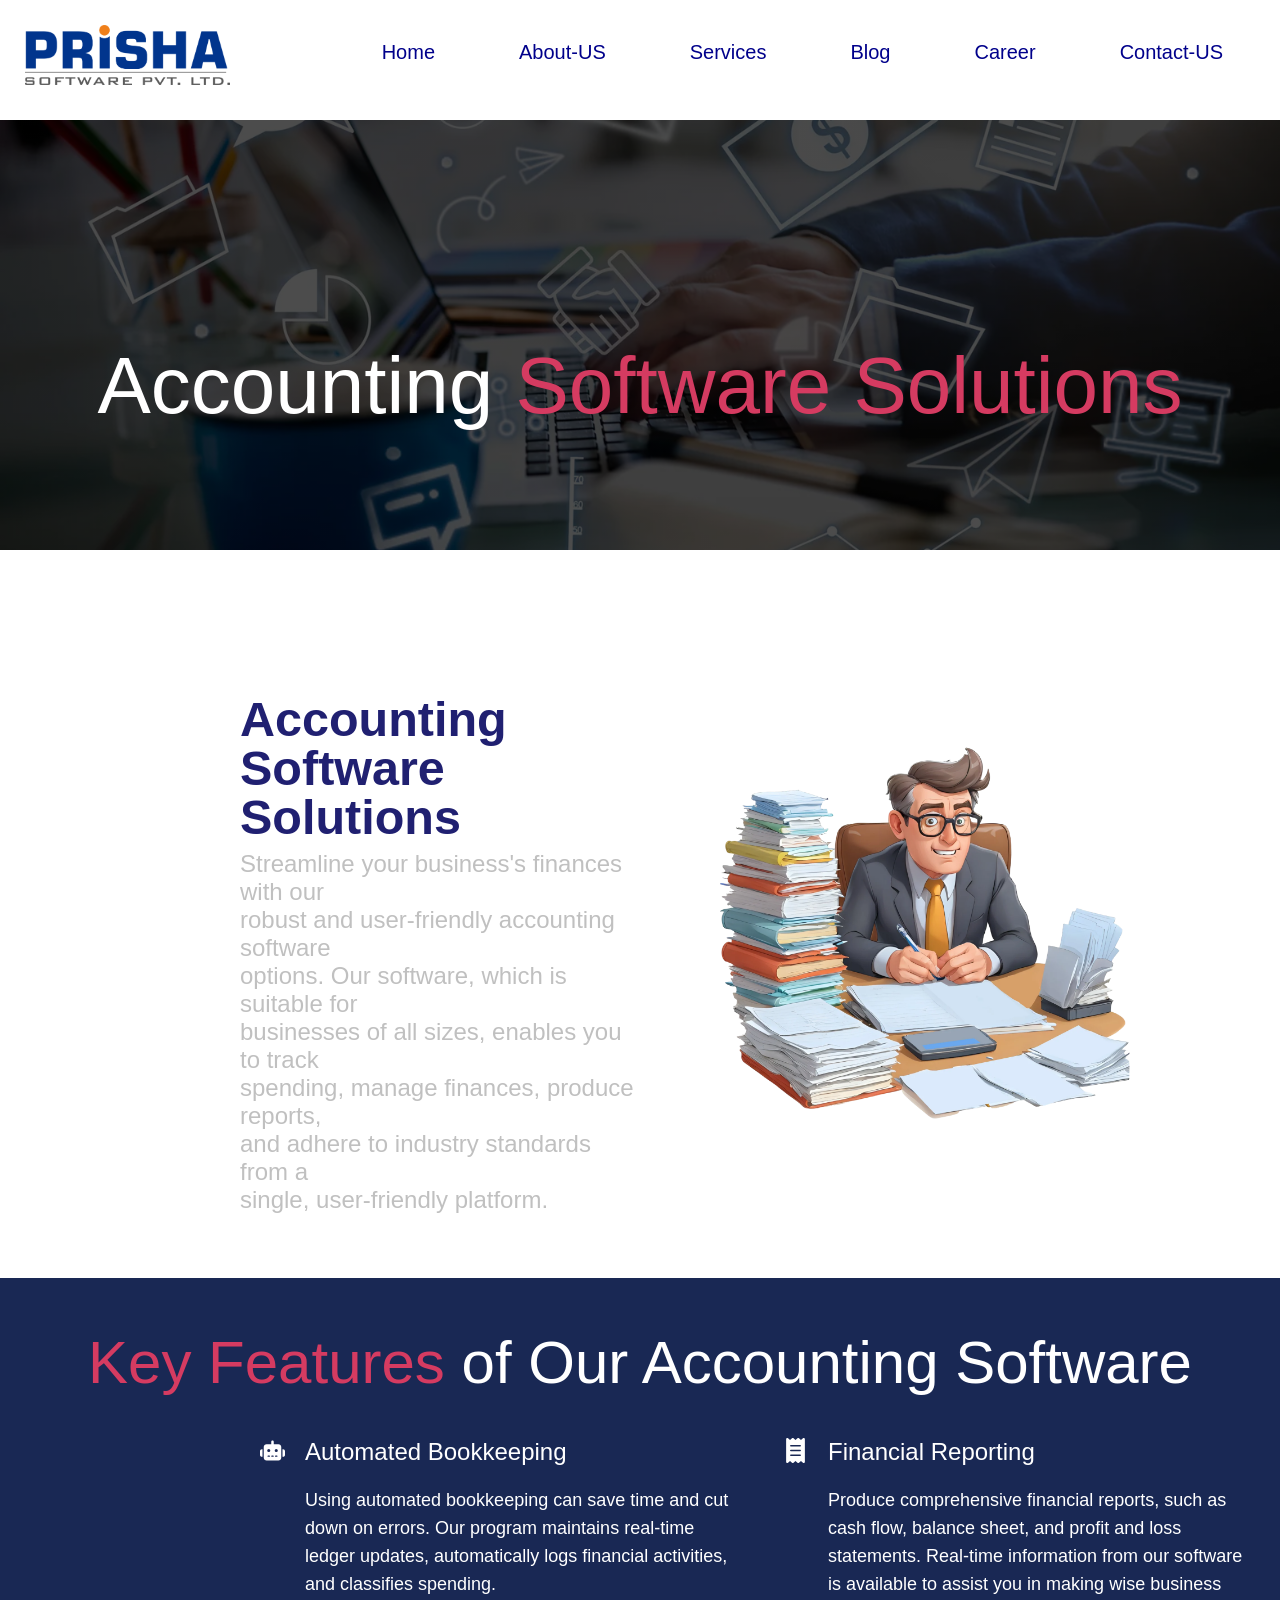
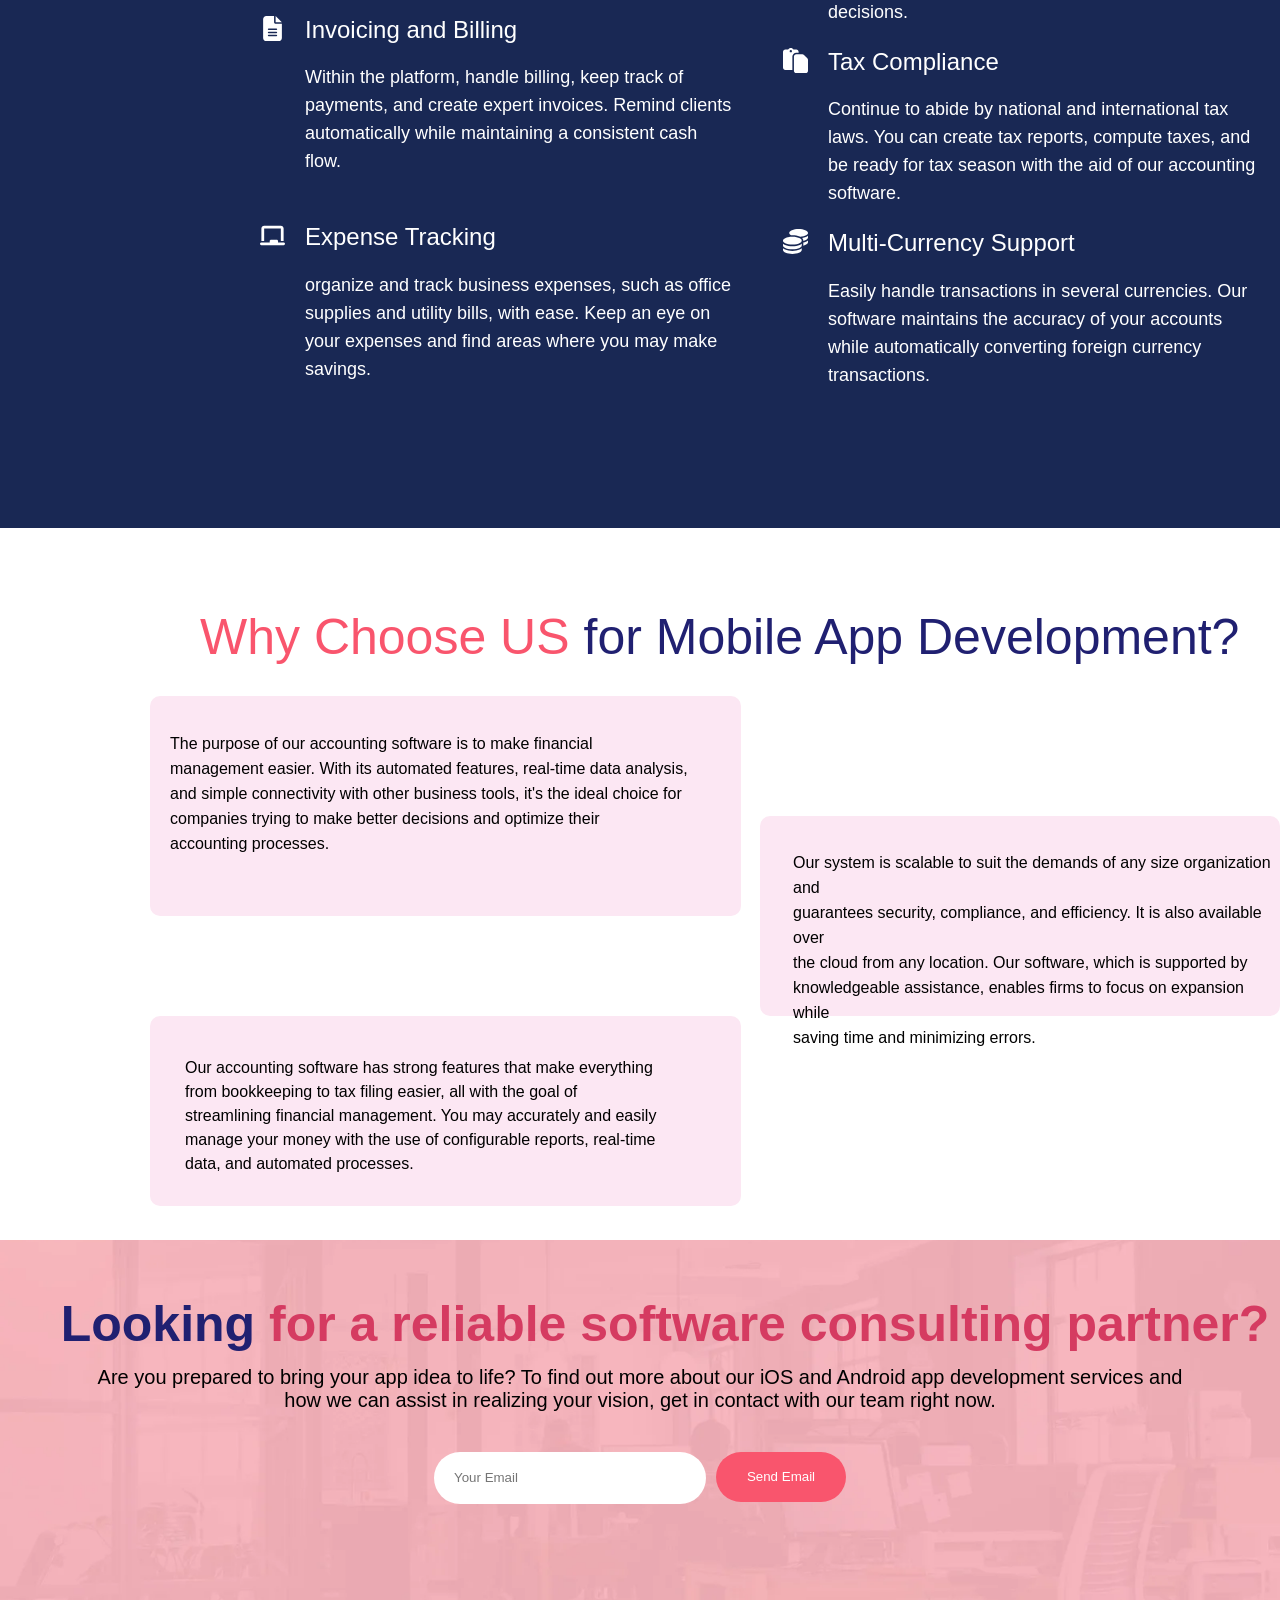
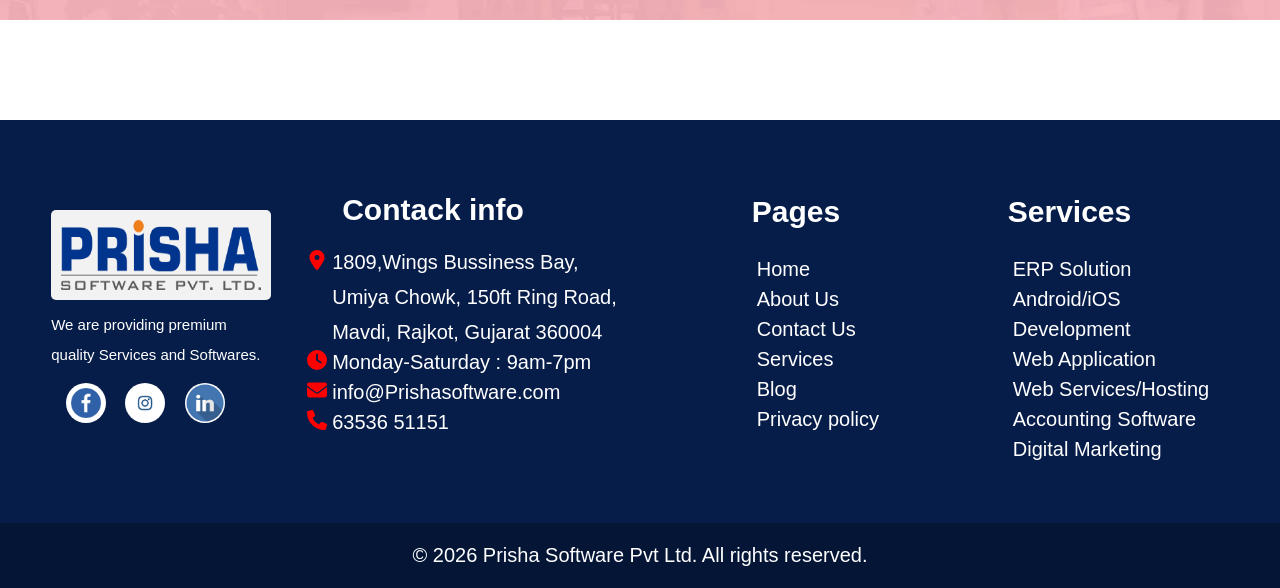
<file: as.html>
<!DOCTYPE html>
<html lang="en">

<head>
    <meta charset="UTF-8">
    <meta name="viewport" content="width=device-width, initial-scale=1.0">
    <title>Accounts Software for Businesses|Prisha Software</title>
    <link rel="icon" href="./assets/prisha.webp" type="image/x-icon">
    <link rel="stylesheet" href="./header.css">
    <link rel="stylesheet" href="./as.css">
    <link rel="stylesheet" href="./footer.css">

</head>

<body>
    <header>
        <div class="header">
            <img src="./assets/prisha.webp" alt="logo">
            <ul>
                <li><a href="index.html">Home</a></li>
                <li><a href="aboutus.html">About-US</a></li>
                <li class="dropdown">
                    <a href="services.html">Services</a>

                    <div class="opt">
                        <p><a href="./ERP.html">ERP solutions</a></p>
                        <p><a href="./aid.html">Android/iOS Development</a></p>
                        <p><a href="./wa.html">Web Application</a></p>
                        <p><a href="./wsh.html">Web Services/Hosting</a></p>
                        <p><a href="./as.html">Accounting Software</a></p>
                        <p><a href="./dm.html">Digital Marketing</a></p>
                    </div>
                </li>
                <li><a href="blog.html">Blog</a></li>
                <li><a href="Career.html" target="_blank">Career</a></li>
                <li><a href="ContactUS.html">Contact-US</a></li>
            </ul>
        </div>
    </header>
    <div class="first">
        <h1>Accounting <span> Software Solutions</span></h1>
    </div>
    <div class="info">
        <div class="left">
            <h2>Accounting Software<br> Solutions</h2>
            <p>Streamline your business's finances with our<br>robust and user-friendly accounting software<br>options.
                Our
                software, which is suitable for<br>businesses of all sizes, enables you to track<br>spending, manage
                finances,
                produce reports,<br>and adhere to industry standards from a<br>single, user-friendly platform.

            </p>
        </div>
        <div class="right">
            <img src="./assets/asright.webp" alt="">
        </div>
    </div>
    <div class="mfoe">
        <h1><span>Key Features</span> of Our Accounting Software</h1>
        <div class="foe">

            <div class="foe1">
                <div class="foi1">
                    <svg aria-hidden="true" focusable="false" data-prefix="fas" data-icon="robot"
                        class="svg-inline--fa fa-robot h-6 " role="img" xmlns="http://www.w3.org/2000/svg"
                        viewBox="0 0 640 512">
                        <path fill="currentColor"
                            d="M320 0c17.7 0 32 14.3 32 32l0 64 120 0c39.8 0 72 32.2 72 72l0 272c0 39.8-32.2 72-72 72l-304 0c-39.8 0-72-32.2-72-72l0-272c0-39.8 32.2-72 72-72l120 0 0-64c0-17.7 14.3-32 32-32zM208 384c-8.8 0-16 7.2-16 16s7.2 16 16 16l32 0c8.8 0 16-7.2 16-16s-7.2-16-16-16l-32 0zm96 0c-8.8 0-16 7.2-16 16s7.2 16 16 16l32 0c8.8 0 16-7.2 16-16s-7.2-16-16-16l-32 0zm96 0c-8.8 0-16 7.2-16 16s7.2 16 16 16l32 0c8.8 0 16-7.2 16-16s-7.2-16-16-16l-32 0zM264 256a40 40 0 1 0 -80 0 40 40 0 1 0 80 0zm152 40a40 40 0 1 0 0-80 40 40 0 1 0 0 80zM48 224l16 0 0 192-16 0c-26.5 0-48-21.5-48-48l0-96c0-26.5 21.5-48 48-48zm544 0c26.5 0 48 21.5 48 48l0 96c0 26.5-21.5 48-48 48l-16 0 0-192 16 0z">
                        </path>
                    </svg>
                    <div class="foi11">
                        <h2>Automated Bookkeeping</h2>
                        <p>Using automated bookkeeping can save time and cut down on errors. Our program maintains
                            real-time ledger updates, automatically logs financial activities, and classifies spending.
                        </p>
                    </div>

                </div>
                <div class="foi2">
                    <svg aria-hidden="true" focusable="false" data-prefix="fas" data-icon="file-lines"
                        class="svg-inline--fa fa-file-lines h-6 " role="img" xmlns="http://www.w3.org/2000/svg"
                        viewBox="0 0 384 512">
                        <path fill="currentColor"
                            d="M64 0C28.7 0 0 28.7 0 64L0 448c0 35.3 28.7 64 64 64l256 0c35.3 0 64-28.7 64-64l0-288-128 0c-17.7 0-32-14.3-32-32L224 0 64 0zM256 0l0 128 128 0L256 0zM112 256l160 0c8.8 0 16 7.2 16 16s-7.2 16-16 16l-160 0c-8.8 0-16-7.2-16-16s7.2-16 16-16zm0 64l160 0c8.8 0 16 7.2 16 16s-7.2 16-16 16l-160 0c-8.8 0-16-7.2-16-16s7.2-16 16-16zm0 64l160 0c8.8 0 16 7.2 16 16s-7.2 16-16 16l-160 0c-8.8 0-16-7.2-16-16s7.2-16 16-16z">
                        </path>
                    </svg>
                    <div class="foi22">
                        <h2>Invoicing and Billing</h2>
                        <p>Within the platform, handle billing, keep track of payments, and create expert invoices.
                            Remind clients automatically while maintaining a consistent cash flow.
                        </p>
                    </div>
                </div>
                <div class="foi3">
                    <svg aria-hidden="true" focusable="false" data-prefix="fas" data-icon="chalkboard"
                        class="svg-inline--fa fa-chalkboard h-6 " role="img" xmlns="http://www.w3.org/2000/svg"
                        viewBox="0 0 576 512">
                        <path fill="currentColor"
                            d="M96 32C60.7 32 32 60.7 32 96l0 288 64 0L96 96l384 0 0 288 64 0 0-288c0-35.3-28.7-64-64-64L96 32zM224 384l0 32L32 416c-17.7 0-32 14.3-32 32s14.3 32 32 32l512 0c17.7 0 32-14.3 32-32s-14.3-32-32-32l-128 0 0-32c0-17.7-14.3-32-32-32l-128 0c-17.7 0-32 14.3-32 32z">
                        </path>
                    </svg>
                    <div class="foi33">
                        <h2>Expense Tracking</h2>
                        <p>organize and track business expenses, such as office supplies and utility bills, with ease.
                            Keep an eye on your expenses and find areas where you may make savings.
                        </p>
                    </div>
                </div>
            </div>

            <div class="foe2">
                <div class="foi4">
                    <svg aria-hidden="true" focusable="false" data-prefix="fas" data-icon="receipt"
                        class="svg-inline--fa fa-receipt h-5 sm:h-6 mt-1 sm:mt-2" role="img"
                        xmlns="http://www.w3.org/2000/svg" viewBox="0 0 384 512">
                        <path fill="currentColor"
                            d="M14 2.2C22.5-1.7 32.5-.3 39.6 5.8L80 40.4 120.4 5.8c9-7.7 22.3-7.7 31.2 0L192 40.4 232.4 5.8c9-7.7 22.3-7.7 31.2 0L304 40.4 344.4 5.8c7.1-6.1 17.1-7.5 25.6-3.6s14 12.4 14 21.8l0 464c0 9.4-5.5 17.9-14 21.8s-18.5 2.5-25.6-3.6L304 471.6l-40.4 34.6c-9 7.7-22.3 7.7-31.2 0L192 471.6l-40.4 34.6c-9 7.7-22.3 7.7-31.2 0L80 471.6 39.6 506.2c-7.1 6.1-17.1 7.5-25.6 3.6S0 497.4 0 488L0 24C0 14.6 5.5 6.1 14 2.2zM96 144c-8.8 0-16 7.2-16 16s7.2 16 16 16l192 0c8.8 0 16-7.2 16-16s-7.2-16-16-16L96 144zM80 352c0 8.8 7.2 16 16 16l192 0c8.8 0 16-7.2 16-16s-7.2-16-16-16L96 336c-8.8 0-16 7.2-16 16zM96 240c-8.8 0-16 7.2-16 16s7.2 16 16 16l192 0c8.8 0 16-7.2 16-16s-7.2-16-16-16L96 240z">
                        </path>
                    </svg>
                    <div class="foi44">
                        <h2>Financial Reporting</h2>
                        <p>Produce comprehensive financial reports, such as cash flow, balance sheet, and profit and
                            loss statements. Real-time information from our software is available to assist you in
                            making wise business decisions.
                        </p>
                    </div>
                </div>
                <div class="foi5">
                    <svg aria-hidden="true" focusable="false" data-prefix="fas" data-icon="paste"
                        class="svg-inline--fa fa-paste h-5 sm:h-6 mt-1 sm:mt-2" role="img"
                        xmlns="http://www.w3.org/2000/svg" viewBox="0 0 512 512">
                        <path fill="currentColor"
                            d="M160 0c-23.7 0-44.4 12.9-55.4 32L48 32C21.5 32 0 53.5 0 80L0 400c0 26.5 21.5 48 48 48l144 0 0-272c0-44.2 35.8-80 80-80l48 0 0-16c0-26.5-21.5-48-48-48l-56.6 0C204.4 12.9 183.7 0 160 0zM272 128c-26.5 0-48 21.5-48 48l0 272 0 16c0 26.5 21.5 48 48 48l192 0c26.5 0 48-21.5 48-48l0-220.1c0-12.7-5.1-24.9-14.1-33.9l-67.9-67.9c-9-9-21.2-14.1-33.9-14.1L320 128l-48 0zM160 40a24 24 0 1 1 0 48 24 24 0 1 1 0-48z">
                        </path>
                    </svg>
                    <div class="foi55">
                        <h2>Tax Compliance</h2>
                        <p>Continue to abide by national and international tax laws. You can create tax reports, compute
                            taxes, and be ready for tax season with the aid of our accounting software.</p>
                    </div>
                </div>
                <div class="foi6">
                    <svg aria-hidden="true" focusable="false" data-prefix="fas" data-icon="coins"
                        class="svg-inline--fa fa-coins h-5 sm:h-6 mt-1 sm:mt-2" role="img"
                        xmlns="http://www.w3.org/2000/svg" viewBox="0 0 512 512">
                        <path fill="currentColor"
                            d="M512 80c0 18-14.3 34.6-38.4 48c-29.1 16.1-72.5 27.5-122.3 30.9c-3.7-1.8-7.4-3.5-11.3-5C300.6 137.4 248.2 128 192 128c-8.3 0-16.4 .2-24.5 .6l-1.1-.6C142.3 114.6 128 98 128 80c0-44.2 86-80 192-80S512 35.8 512 80zM160.7 161.1c10.2-.7 20.7-1.1 31.3-1.1c62.2 0 117.4 12.3 152.5 31.4C369.3 204.9 384 221.7 384 240c0 4-.7 7.9-2.1 11.7c-4.6 13.2-17 25.3-35 35.5c0 0 0 0 0 0c-.1 .1-.3 .1-.4 .2c0 0 0 0 0 0s0 0 0 0c-.3 .2-.6 .3-.9 .5c-35 19.4-90.8 32-153.6 32c-59.6 0-112.9-11.3-148.2-29.1c-1.9-.9-3.7-1.9-5.5-2.9C14.3 274.6 0 258 0 240c0-34.8 53.4-64.5 128-75.4c10.5-1.5 21.4-2.7 32.7-3.5zM416 240c0-21.9-10.6-39.9-24.1-53.4c28.3-4.4 54.2-11.4 76.2-20.5c16.3-6.8 31.5-15.2 43.9-25.5l0 35.4c0 19.3-16.5 37.1-43.8 50.9c-14.6 7.4-32.4 13.7-52.4 18.5c.1-1.8 .2-3.5 .2-5.3zm-32 96c0 18-14.3 34.6-38.4 48c-1.8 1-3.6 1.9-5.5 2.9C304.9 404.7 251.6 416 192 416c-62.8 0-118.6-12.6-153.6-32C14.3 370.6 0 354 0 336l0-35.4c12.5 10.3 27.6 18.7 43.9 25.5C83.4 342.6 135.8 352 192 352s108.6-9.4 148.1-25.9c7.8-3.2 15.3-6.9 22.4-10.9c6.1-3.4 11.8-7.2 17.2-11.2c1.5-1.1 2.9-2.3 4.3-3.4l0 3.4 0 5.7 0 26.3zm32 0l0-32 0-25.9c19-4.2 36.5-9.5 52.1-16c16.3-6.8 31.5-15.2 43.9-25.5l0 35.4c0 10.5-5 21-14.9 30.9c-16.3 16.3-45 29.7-81.3 38.4c.1-1.7 .2-3.5 .2-5.3zM192 448c56.2 0 108.6-9.4 148.1-25.9c16.3-6.8 31.5-15.2 43.9-25.5l0 35.4c0 44.2-86 80-192 80S0 476.2 0 432l0-35.4c12.5 10.3 27.6 18.7 43.9 25.5C83.4 438.6 135.8 448 192 448z">
                        </path>
                    </svg>
                    <div class="foi66">
                        <h2>Multi-Currency Support</h2>
                        <p>Easily handle transactions in several currencies. Our software maintains the accuracy of your
                            accounts while automatically converting foreign currency transactions.

                        </p>
                    </div>

                </div>
            </div>
        </div>
    </div>


    <div class="mesolve">
        <h1><span>Why Choose US</span> for Mobile App Development?</h1>
        <div class="esolve">
            <div class="esolve1">
                <div class="esolve11">
                    <p>The purpose of our accounting software is to make financial<br>management easier. With its
                        automated
                        features, real-time data analysis,<br>and simple connectivity with other business tools, it's
                        the
                        ideal choice for<br>companies trying to make better decisions and optimize their<br>accounting
                        processes.</p>
                </div>
                <div class="esolve12">
                    <p>Our accounting software has strong features that make everything<br>from bookkeeping to tax
                        filing
                        easier, all with the goal of<br>streamlining financial management. You may accurately and
                        easily<br>
                        manage your money with the use of configurable reports, real-time<br>data, and automated
                        processes.



                    </p>
                </div>
            </div>
            <div class="esolve2">
                 <p>Our system is scalable to suit the demands of any size organization and<br>guarantees security,
                    compliance, and efficiency. It is also available over<br>the cloud from any location. Our software,
                    which is supported by<br>knowledgeable assistance, enables firms to focus on expansion
                    while<br>saving
                    time and minimizing errors.</p>
            </div>
        </div>
    </div>
    <div class="ymail">
        <h1><span>Looking</span> for a reliable software consulting partner?</h1>
        <p>Are you prepared to bring your app idea to life? To find out more about our iOS and Android app development
            services and
            <br>how we can assist in realizing your vision, get in contact with our team right now.
        </p>
        <div class="write">
            <label for="Email"></label>
            <input type="email" placeholder="Your Email">
            <button type="submit">Send Email</button>
        </div>
    </div>
    <div>
        <div class="footer">
            <div class="f1">
                <img src="./assets/prisha.webp" alt=""><br>
                <span>We are providing premium<br>quality Services and Softwares.</span>
                <div class="icon">
                    <img src="./assets/facebook.png" alt="">
                    <img src="./assets/insta.png" alt="">
                    <img src="./assets/lincd.png" alt="">
                </div>
            </div>
            <div class="f2">
                <h2>Contack info</h2>
                <div class="add">
                    <svg aria-hidden="true" focusable="false" data-prefix="fas" data-icon="location-dot"
                        class="svg-inline--fa fa-location-dot " role="img" xmlns="http://www.w3.org/2000/svg"
                        viewBox="0 0 384 512">
                        <path fill="currentColor"
                            d="M215.7 499.2C267 435 384 279.4 384 192C384 86 298 0 192 0S0 86 0 192c0 87.4 117 243 168.3 307.2c12.3 15.3 35.1 15.3 47.4 0zM192 128a64 64 0 1 1 0 128 64 64 0 1 1 0-128z">
                        </path>
                    </svg>
                    <span>1809,Wings Bussiness Bay,<br>Umiya Chowk, 150ft Ring Road,<br> Mavdi, Rajkot, Gujarat
                        360004</span>
                </div>
                <div class="time"><svg aria-hidden="true" focusable="false" data-prefix="fas" data-icon="clock"
                        class="svg-inline--fa fa-clock " role="img" xmlns="http://www.w3.org/2000/svg"
                        viewBox="0 0 512 512">
                        <path fill="currentColor"
                            d="M256 0a256 256 0 1 1 0 512A256 256 0 1 1 256 0zM232 120l0 136c0 8 4 15.5 10.7 20l96 64c11 7.4 25.9 4.4 33.3-6.7s4.4-25.9-6.7-33.3L280 243.2 280 120c0-13.3-10.7-24-24-24s-24 10.7-24 24z">
                        </path>
                    </svg>
                    <span>Monday-Saturday : 9am-7pm</span>
                </div>
                <div class="email"><svg aria-hidden="true" focusable="false" data-prefix="fas" data-icon="envelope"
                        class="svg-inline--fa fa-envelope " role="img" xmlns="http://www.w3.org/2000/svg"
                        viewBox="0 0 512 512">
                        <path fill="currentColor"
                            d="M48 64C21.5 64 0 85.5 0 112c0 15.1 7.1 29.3 19.2 38.4L236.8 313.6c11.4 8.5 27 8.5 38.4 0L492.8 150.4c12.1-9.1 19.2-23.3 19.2-38.4c0-26.5-21.5-48-48-48L48 64zM0 176L0 384c0 35.3 28.7 64 64 64l384 0c35.3 0 64-28.7 64-64l0-208L294.4 339.2c-22.8 17.1-54 17.1-76.8 0L0 176z">
                        </path>
                    </svg>
                    <span>info@Prishasoftware.com</span>
                </div>

                <div class="call"><svg aria-hidden="true" focusable="false" data-prefix="fas" data-icon="phone"
                        class="svg-inline--fa fa-phone " role="img" xmlns="http://www.w3.org/2000/svg"
                        viewBox="0 0 512 512">
                        <path fill="currentColor"
                            d="M164.9 24.6c-7.7-18.6-28-28.5-47.4-23.2l-88 24C12.1 30.2 0 46 0 64C0 311.4 200.6 512 448 512c18 0 33.8-12.1 38.6-29.5l24-88c5.3-19.4-4.6-39.7-23.2-47.4l-96-40c-16.3-6.8-35.2-2.1-46.3 11.6L304.7 368C234.3 334.7 177.3 277.7 144 207.3L193.3 167c13.7-11.2 18.4-30 11.6-46.3l-40-96z">
                        </path>
                    </svg>
                    <span>63536 51151</span>
                </div>

            </div>
            <div class="f3">
                <h2>Pages</h2>
                <ul>
                    <li>Home</li>
                    <li>About Us</li>
                    <li>Contact Us</li>
                    <li>Services</li>
                    <li>Blog</li>
                    <li>Privacy policy</li>
                </ul>
            </div>
            <div class="f4">
                <h2>Services</h2>
                <ul>
                    <li>ERP Solution</li>
                    <li>Android/iOS Development</li>
                    <li>Web Application</li>
                    <li>Web Services/Hosting</li>
                    <li>Accounting Software</li>
                    <li>Digital Marketing</li>
                </ul>
            </div>
        </div>

    </div>
    <footer>
        <p>&copy; 2026 Prisha Software Pvt Ltd. All rights reserved.</p>
    </footer>





</body>

</html>
</file>
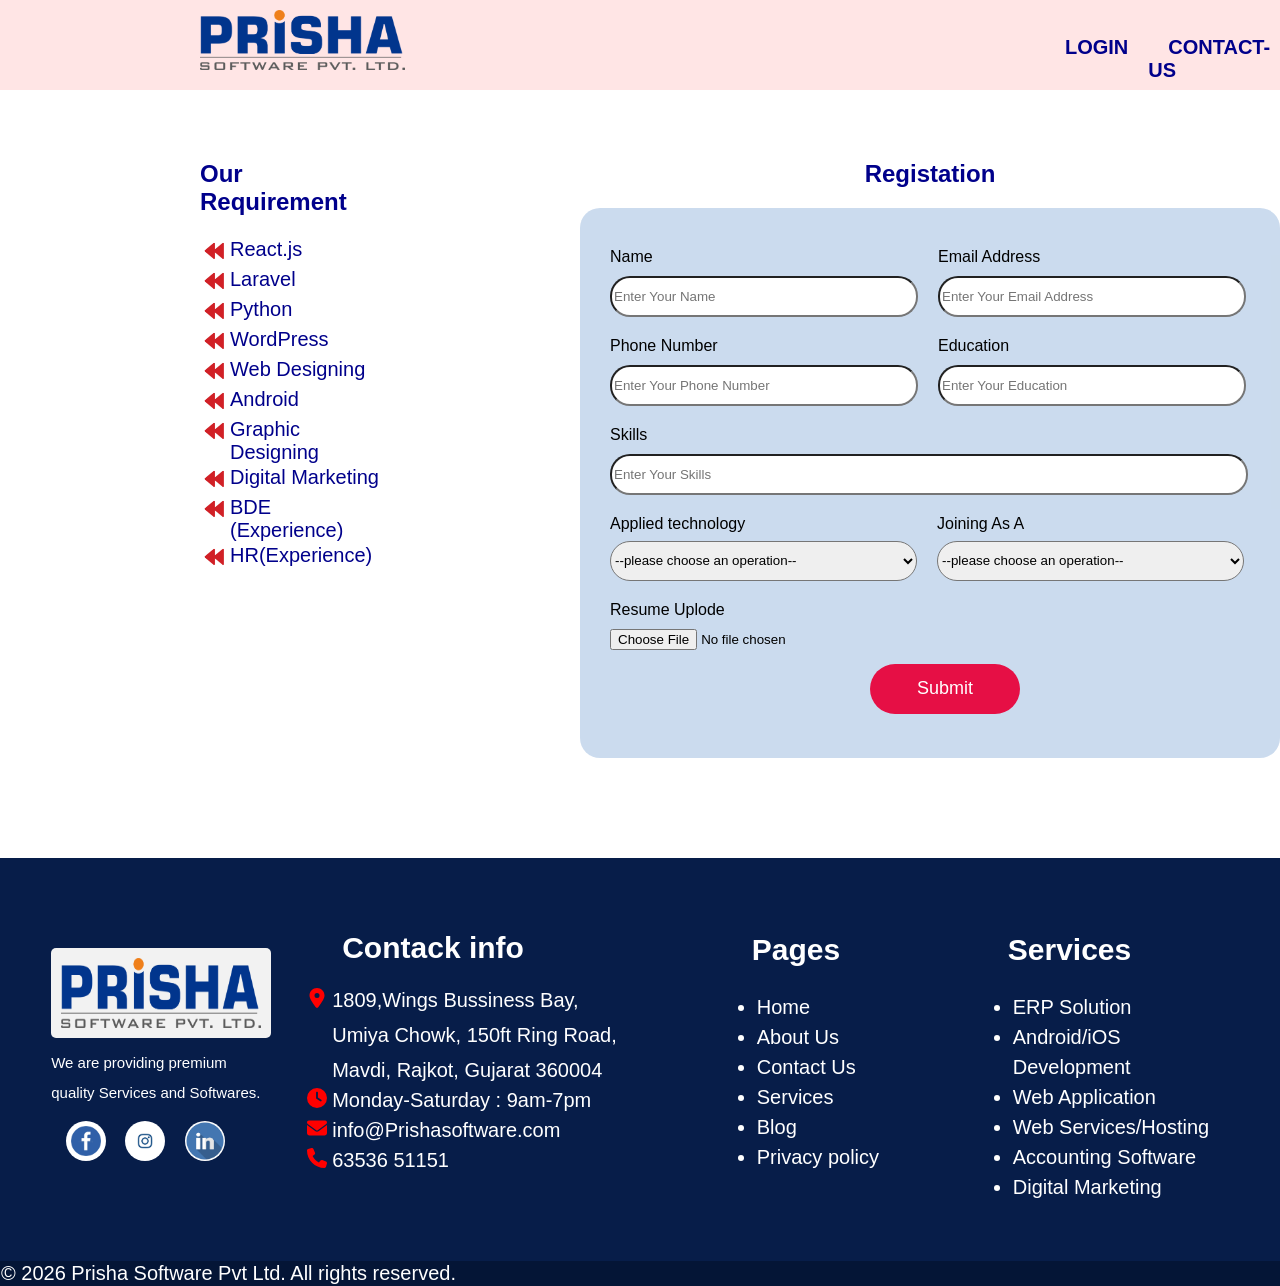
<file: Career.html>
<!DOCTYPE html>
<html lang="en">

<head>
    <meta charset="UTF-8">
    <meta name="viewport" content="width=device-width, initial-scale=1.0">
    <title>Registation-Prisha Software</title>
    <!-- <favicon src="./assets/prisha.webp"></favicon> -->
    <link rel="stylesheet" href="Career.css">
    <link rel="stylesheet" href="footer.css">
    <link rel="icon" href="./assets/prisha.webp" type="image/x-icon">
    

</head>

<body>
    <header>
        <div class="nav">
            <img src="./assets/prisha.webp" alt="">
            <div class="btn">
                <ul>
                    <li><a href="">LOGIN</a></li>
                    <li><a href="ContactUS.html">CONTACT-US</a></li>
                </ul>
            </div>
        </div>
    </header>
    <div class="form">

        <div class="left">
            <h2>Our Requirement</h2>
            <p><img src="./assets/bulte.jpg" alt=""><span>React.js</span></p>
            <p><img src="./assets/bulte.jpg" alt=""><span>Laravel</span></p>
            <p><img src="./assets/bulte.jpg" alt=""><span>Python</span></p>
            <p><img src="./assets/bulte.jpg" alt=""><span>WordPress</span></p>
            <p><img src="./assets/bulte.jpg" alt=""><span>Web Designing</span></p>
            <p><img src="./assets/bulte.jpg" alt=""><span>Android</span></p>
            <p><img src="./assets/bulte.jpg" alt=""><span>Graphic Designing</span></p>
            <p><img src="./assets/bulte.jpg" alt=""><span>Digital Marketing</span></p>
            <p><img src="./assets/bulte.jpg" alt=""><span>BDE (Experience)</span></p>
            <p><img src="./assets/bulte.jpg" alt=""><span>HR(Experience)</span></p>
        </div>
        <div class="right">
            <h2>Registation</h2>
            <div class="rit">


                <div class="form1">
                    <form action="submit.php" method="POST" enctype="multipart/form-data">
                        <div class="ne">
                            <div class="name">
                                <label for="Name">Name</label><br>
                                <input type="text" name="Name" id="Name" placeholder="Enter Your Name">
                            </div>
                            <div class="mal">
                                <label for="Email">Email Address</label><br>
                                <input type="email" name="email" id="email"
                                    placeholder="Enter Your Email Address">
                            </div>

                        </div>
                        <div class="pe">
                            <div class="pnom">
                                <label for="Phone Number">Phone Number</label><br>
                                <input type="number" name="phone" id="phone"
                                    placeholder="Enter Your Phone Number">
                            </div>
                            <div class="edu">
                                <label for="education">Education</label><br>
                                <input type="text" name="Education" id="Education" placeholder="Enter Your Education">
                            </div>
                        </div>
                        <div class="skills">
                            <label for="Skills">Skills</label><br>
                            <input type="text" name="Skills" id="Skills" placeholder="Enter Your Skills">
                        </div>

                        <div class="techno">
                            <div class="tec">
                                <label for="at">Applied technology</label><br>
                                <select name="technology" id="at">
                                    <option value="">--please choose an operation--</option>
                                    <option value="React.js">React.js</option>
                                    <option value="Python">Python</option>
                                    <option value="Laravel">Laravel</option>
                                    <option value="WordPress">WordPress</option>
                                    <option value="Web Designing">Web Designing</option>
                                    <option value="Android">Android</option>
                                    <option value="Graphic Designing">Graphic Designing</option>
                                    <option value="Digital Marketing">Digital Marketing</option>
                                    <option value="BDE (Experience)">BDE (Experience)</option>
                                    <option value="HR(Experience)">HR(Experience)</option>
                                </select>
                            </div>
                            <div class="jaa">
                                <label for="jaa">Joining As A</label><br>
                                <select name="Joining" id="jaa">

                                    <option value="" >--please choose an operation--</option>
                                    <option value="Internship">Internship</option>
                                    <option value="Fresher">Fresher</option>
                                    <option value="Experience 1 To 2 years">Experience 1 To 2 years</option>
                                    <option value="Experience 2 To 5 years">Experience 2 To 5 years</option>
                                    <option value="Experience Up To 5 years">Experience Up To 5 years</option>
                                </select>
                            </div>

                        </div>
                        <div class="resume">
                            <label for="resume">Resume Uplode</label><br>
                            <input type="file" name="resume" id="">
                        </div>

                        <div class="submit">
                            <button type="submit">Submit</button>
                        </div>

                </div>
                </form>
                <!-- <div class="submit">
                            <button type="submit">Submit</button>
                        </div> -->
            </div>
        </div>
        <!-- </div> -->
    </div>

    <div class="footer">
        <div class="f1">
            <img src="./assets/prisha.webp" alt=""><br>
            <span>We are providing premium<br>quality Services and Softwares.</span>
            <div class="icon">
                <img src="./assets/facebook.png" alt="">
                <img src="./assets/insta.png" alt="">
                <img src="./assets/lincd.png" alt="">
            </div>
        </div>
        <div class="f2">
            <h2>Contack info</h2>
            <div class="add">
                <svg aria-hidden="true" focusable="false" data-prefix="fas" data-icon="location-dot" class="svg-inline--fa fa-location-dot " role="img" xmlns="http://www.w3.org/2000/svg" viewBox="0 0 384 512"><path fill="currentColor" d="M215.7 499.2C267 435 384 279.4 384 192C384 86 298 0 192 0S0 86 0 192c0 87.4 117 243 168.3 307.2c12.3 15.3 35.1 15.3 47.4 0zM192 128a64 64 0 1 1 0 128 64 64 0 1 1 0-128z"></path></svg>
                <span>1809,Wings Bussiness Bay,<br>Umiya Chowk, 150ft Ring Road,<br> Mavdi, Rajkot, Gujarat
                    360004</span>
            </div> 
            <div class="time"><svg aria-hidden="true" focusable="false" data-prefix="fas" data-icon="clock" class="svg-inline--fa fa-clock " role="img" xmlns="http://www.w3.org/2000/svg" viewBox="0 0 512 512"><path fill="currentColor" d="M256 0a256 256 0 1 1 0 512A256 256 0 1 1 256 0zM232 120l0 136c0 8 4 15.5 10.7 20l96 64c11 7.4 25.9 4.4 33.3-6.7s4.4-25.9-6.7-33.3L280 243.2 280 120c0-13.3-10.7-24-24-24s-24 10.7-24 24z"></path></svg>
                <span>Monday-Saturday : 9am-7pm</span></div>
            <div class="email"><svg aria-hidden="true" focusable="false" data-prefix="fas" data-icon="envelope" class="svg-inline--fa fa-envelope " role="img" xmlns="http://www.w3.org/2000/svg" viewBox="0 0 512 512"><path fill="currentColor" d="M48 64C21.5 64 0 85.5 0 112c0 15.1 7.1 29.3 19.2 38.4L236.8 313.6c11.4 8.5 27 8.5 38.4 0L492.8 150.4c12.1-9.1 19.2-23.3 19.2-38.4c0-26.5-21.5-48-48-48L48 64zM0 176L0 384c0 35.3 28.7 64 64 64l384 0c35.3 0 64-28.7 64-64l0-208L294.4 339.2c-22.8 17.1-54 17.1-76.8 0L0 176z"></path></svg>
                <span>info@Prishasoftware.com</span></div>

            <div class="call"><svg aria-hidden="true" focusable="false" data-prefix="fas" data-icon="phone" class="svg-inline--fa fa-phone " role="img" xmlns="http://www.w3.org/2000/svg" viewBox="0 0 512 512"><path fill="currentColor" d="M164.9 24.6c-7.7-18.6-28-28.5-47.4-23.2l-88 24C12.1 30.2 0 46 0 64C0 311.4 200.6 512 448 512c18 0 33.8-12.1 38.6-29.5l24-88c5.3-19.4-4.6-39.7-23.2-47.4l-96-40c-16.3-6.8-35.2-2.1-46.3 11.6L304.7 368C234.3 334.7 177.3 277.7 144 207.3L193.3 167c13.7-11.2 18.4-30 11.6-46.3l-40-96z"></path></svg>
                <span>63536 51151</span></div>

        </div>
        <div class="f3">
            <h2>Pages</h2>
            <ul>
                <li>Home</li>
                <li>About Us</li>
                <li>Contact Us</li>
                <li>Services</li>
                <li>Blog</li>
                <li>Privacy policy</li>
            </ul>
        </div>
        <div class="f4">
            <h2>Services</h2>
            <ul>
                <li>ERP Solution</li>
                <li>Android/iOS Development</li>
                <li>Web Application</li>
                <li>Web Services/Hosting</li>
                <li>Accounting Software</li>
                <li>Digital Marketing</li>
            </ul>
        </div>
    </div>

    </div>
    <footer>
        <p>&copy; 2026 Prisha Software Pvt Ltd. All rights reserved.</p>
    </footer>
</body>

</html>
</file>
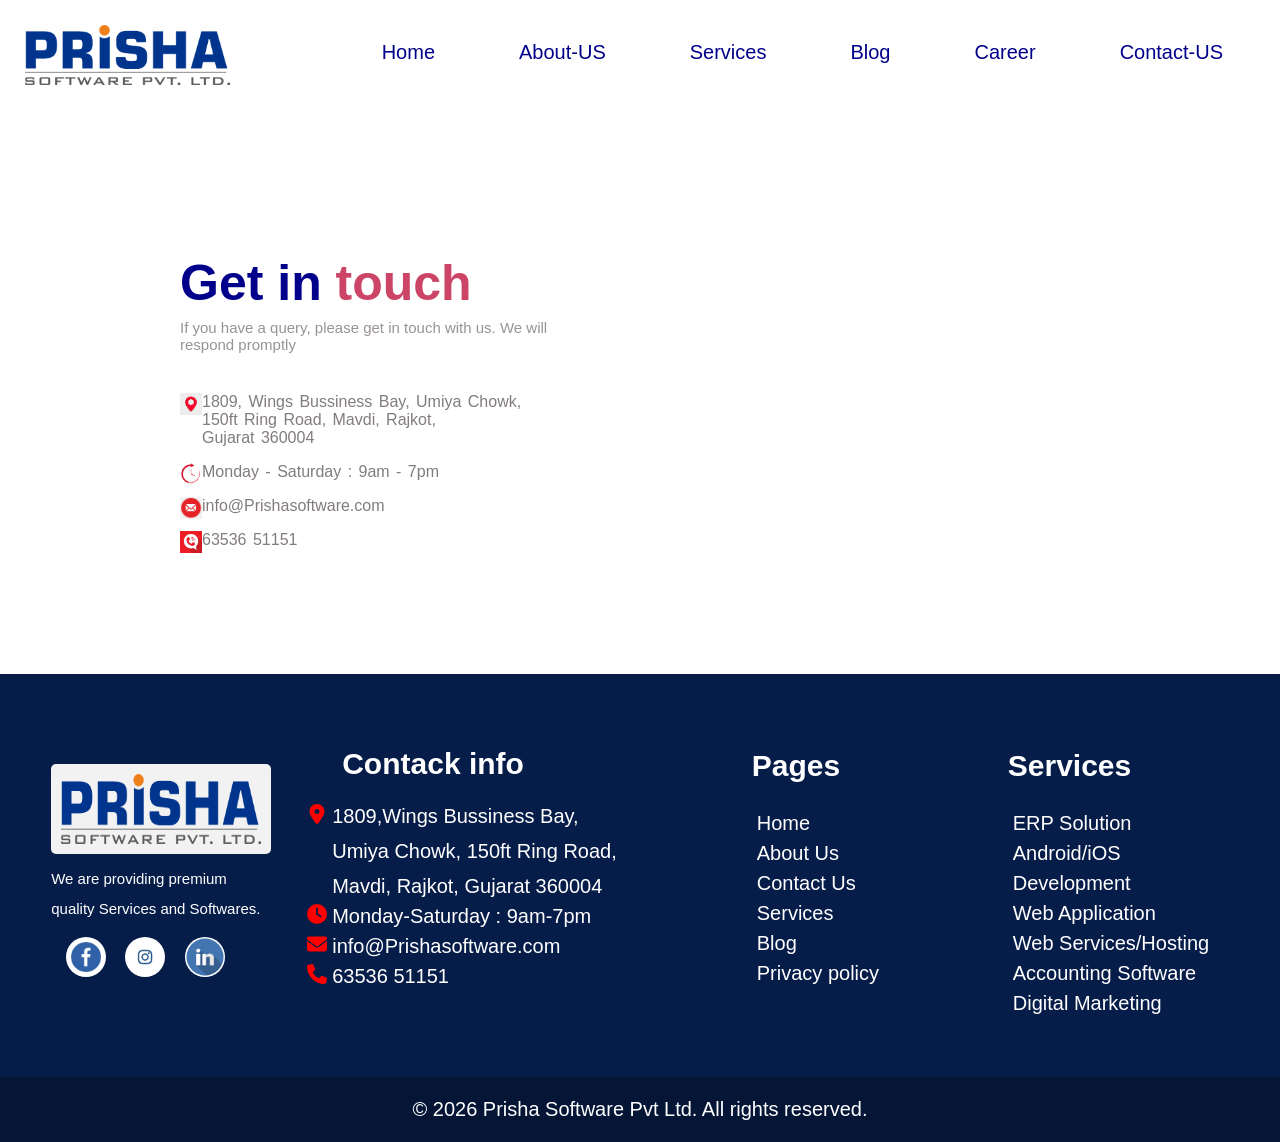
<file: ContactUS.html>
<!DOCTYPE html>
<html lang="en">

<head>
    <meta charset="UTF-8">
    <meta name="viewport" content="width=device-width, initial-scale=1.0">
    <title>Contact Prisha Software | Get In Touch for Custom IT Solution</title>
    <link rel="stylesheet" href="header.css">
    <link rel="stylesheet" href="ContactUS.css">
    <link rel="stylesheet" href="footer.css">
    <link rel="icon" href="./assets/prisha.webp" type="image/x-icon">
</head>

<body>
    <header>
        <div class="header">
            <img src="./assets/prisha.webp" alt="logo">
            <ul>
                <li><a href="index.html">Home</a></li>
                <li><a href="aboutus.html">About-US</a></li>
                  <li class="dropdown">
                    <a href="services.html">Services</a>

                    <div class="opt">
                        <p><a href="./ERP.html">ERP solutions</a></p>
                        <p><a href="./aid.html">Android/iOS Development</a></p>
                        <p><a href="./wa.html">Web Application</a></p>
                        <p><a href="./wsh.html">Web Services/Hosting</a></p>
                        <p><a href="./as.html">Accounting Software</a></p>
                        <p><a href="./dm.html">Digital Marketing</a></p>
                    </div>
                </li>
                <li><a href="blog.html">Blog</a></li>
                <li><a href="Career.html" target="_blank">Career</a></li>
                <li><a href="ContactUS.html">Contact-US</a></li>
            </ul>
        </div>
    </header>
    <div class="contactUS">
        <div class="first">
            <h1>Get in <span>touch</span></h1>
            <p>If you have a query, please get in touch with us. We will respond promptly</p>

            <div class="loc">
                <img src="./assets/location1.jpg" alt="">
                <h3>1809, Wings Bussiness Bay, Umiya Chowk, 150ft Ring Road, Mavdi, Rajkot,<br>Gujarat 360004</h3>
            </div>
            <div class="clock">
                <img src="./assets/c1.jpg" alt="">
                <h3>Monday - Saturday : 9am - 7pm</h3>
            </div>
            <div class="gmail">
                <img src="./assets/e1.webp" alt="">
                <h3>info@Prishasoftware.com</h3>
            </div>
            <div class="fon">
                <img src="./assets/call.jpg" alt="">
                <h3>63536 51151</h3>
            </div>

        </div>
        <div class="second">
            <iframe
                src="https://www.google.com/maps/embed?pb=!1m18!1m12!1m3!1d4908.940578635822!2d70.78559421180846!3d22.258155844335256!2m3!1f0!2f0!3f0!3m2!1i1024!2i768!4f13.1!3m3!1m2!1s0x3959cb051b864ceb%3A0x24767fbaabd6987e!2sWings%20Business%20Bay!5e1!3m2!1sen!2sin!4v1727685921299!5m2!1sen!2sin"
                frameborder="0" loading="lazy"></iframe>
        </div>
    </div>
    <div>
        <div class="footer">
            <div class="f1">
                <img src="./assets/prisha.webp" alt=""><br>
                <span>We are providing premium<br>quality Services and Softwares.</span>
                <div class="icon">
                    <img src="./assets/facebook.png" alt="">
                    <img src="./assets/insta.png" alt="">
                    <img src="./assets/lincd.png" alt="">
                </div>
            </div>
            <div class="f2">
                <h2>Contack info</h2>
                <div class="add">
                    <svg aria-hidden="true" focusable="false" data-prefix="fas" data-icon="location-dot" class="svg-inline--fa fa-location-dot " role="img" xmlns="http://www.w3.org/2000/svg" viewBox="0 0 384 512"><path fill="currentColor" d="M215.7 499.2C267 435 384 279.4 384 192C384 86 298 0 192 0S0 86 0 192c0 87.4 117 243 168.3 307.2c12.3 15.3 35.1 15.3 47.4 0zM192 128a64 64 0 1 1 0 128 64 64 0 1 1 0-128z"></path></svg>
                    <span>1809,Wings Bussiness Bay,<br>Umiya Chowk, 150ft Ring Road,<br> Mavdi, Rajkot, Gujarat
                        360004</span>
                </div> 
                <div class="time"><svg aria-hidden="true" focusable="false" data-prefix="fas" data-icon="clock" class="svg-inline--fa fa-clock " role="img" xmlns="http://www.w3.org/2000/svg" viewBox="0 0 512 512"><path fill="currentColor" d="M256 0a256 256 0 1 1 0 512A256 256 0 1 1 256 0zM232 120l0 136c0 8 4 15.5 10.7 20l96 64c11 7.4 25.9 4.4 33.3-6.7s4.4-25.9-6.7-33.3L280 243.2 280 120c0-13.3-10.7-24-24-24s-24 10.7-24 24z"></path></svg>
                    <span>Monday-Saturday : 9am-7pm</span></div>
                <div class="email"><svg aria-hidden="true" focusable="false" data-prefix="fas" data-icon="envelope" class="svg-inline--fa fa-envelope " role="img" xmlns="http://www.w3.org/2000/svg" viewBox="0 0 512 512"><path fill="currentColor" d="M48 64C21.5 64 0 85.5 0 112c0 15.1 7.1 29.3 19.2 38.4L236.8 313.6c11.4 8.5 27 8.5 38.4 0L492.8 150.4c12.1-9.1 19.2-23.3 19.2-38.4c0-26.5-21.5-48-48-48L48 64zM0 176L0 384c0 35.3 28.7 64 64 64l384 0c35.3 0 64-28.7 64-64l0-208L294.4 339.2c-22.8 17.1-54 17.1-76.8 0L0 176z"></path></svg>
                    <span>info@Prishasoftware.com</span></div>

                <div class="call"><svg aria-hidden="true" focusable="false" data-prefix="fas" data-icon="phone" class="svg-inline--fa fa-phone " role="img" xmlns="http://www.w3.org/2000/svg" viewBox="0 0 512 512"><path fill="currentColor" d="M164.9 24.6c-7.7-18.6-28-28.5-47.4-23.2l-88 24C12.1 30.2 0 46 0 64C0 311.4 200.6 512 448 512c18 0 33.8-12.1 38.6-29.5l24-88c5.3-19.4-4.6-39.7-23.2-47.4l-96-40c-16.3-6.8-35.2-2.1-46.3 11.6L304.7 368C234.3 334.7 177.3 277.7 144 207.3L193.3 167c13.7-11.2 18.4-30 11.6-46.3l-40-96z"></path></svg>
                    <span>63536 51151</span></div>

            </div>
            <div class="f3">
                <h2>Pages</h2>
                <ul>
                    <li>Home</li>
                    <li>About Us</li>
                    <li>Contact Us</li>
                    <li>Services</li>
                    <li>Blog</li>
                    <li>Privacy policy</li>
                </ul>
            </div>
            <div class="f4">
                <h2>Services</h2>
                <ul>
                    <li>ERP Solution</li>
                    <li>Android/iOS Development</li>
                    <li>Web Application</li>
                    <li>Web Services/Hosting</li>
                    <li>Accounting Software</li>
                    <li>Digital Marketing</li>
                </ul>
            </div>
        </div>

    </div>
    <footer>
        <p>&copy; 2026 Prisha Software Pvt Ltd. All rights reserved.</p>
    </footer>
</body>

</html>
</file>
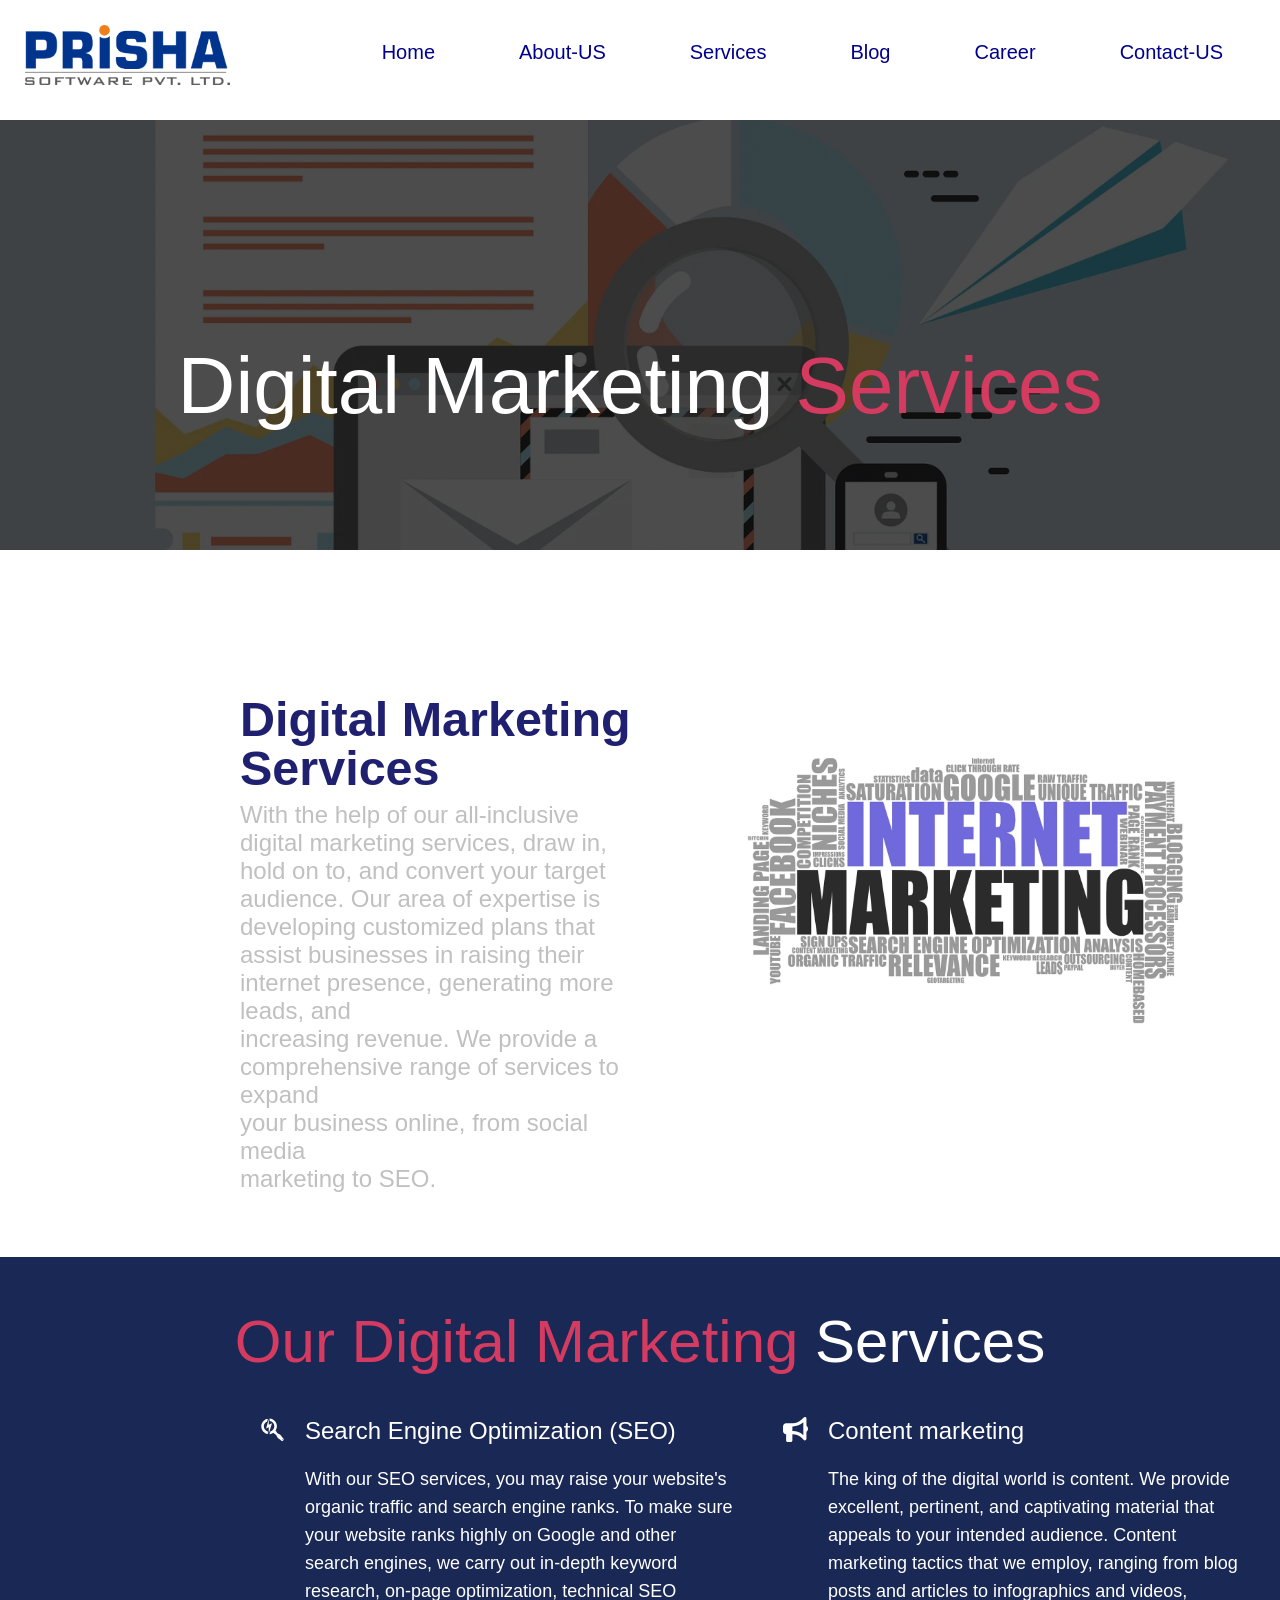
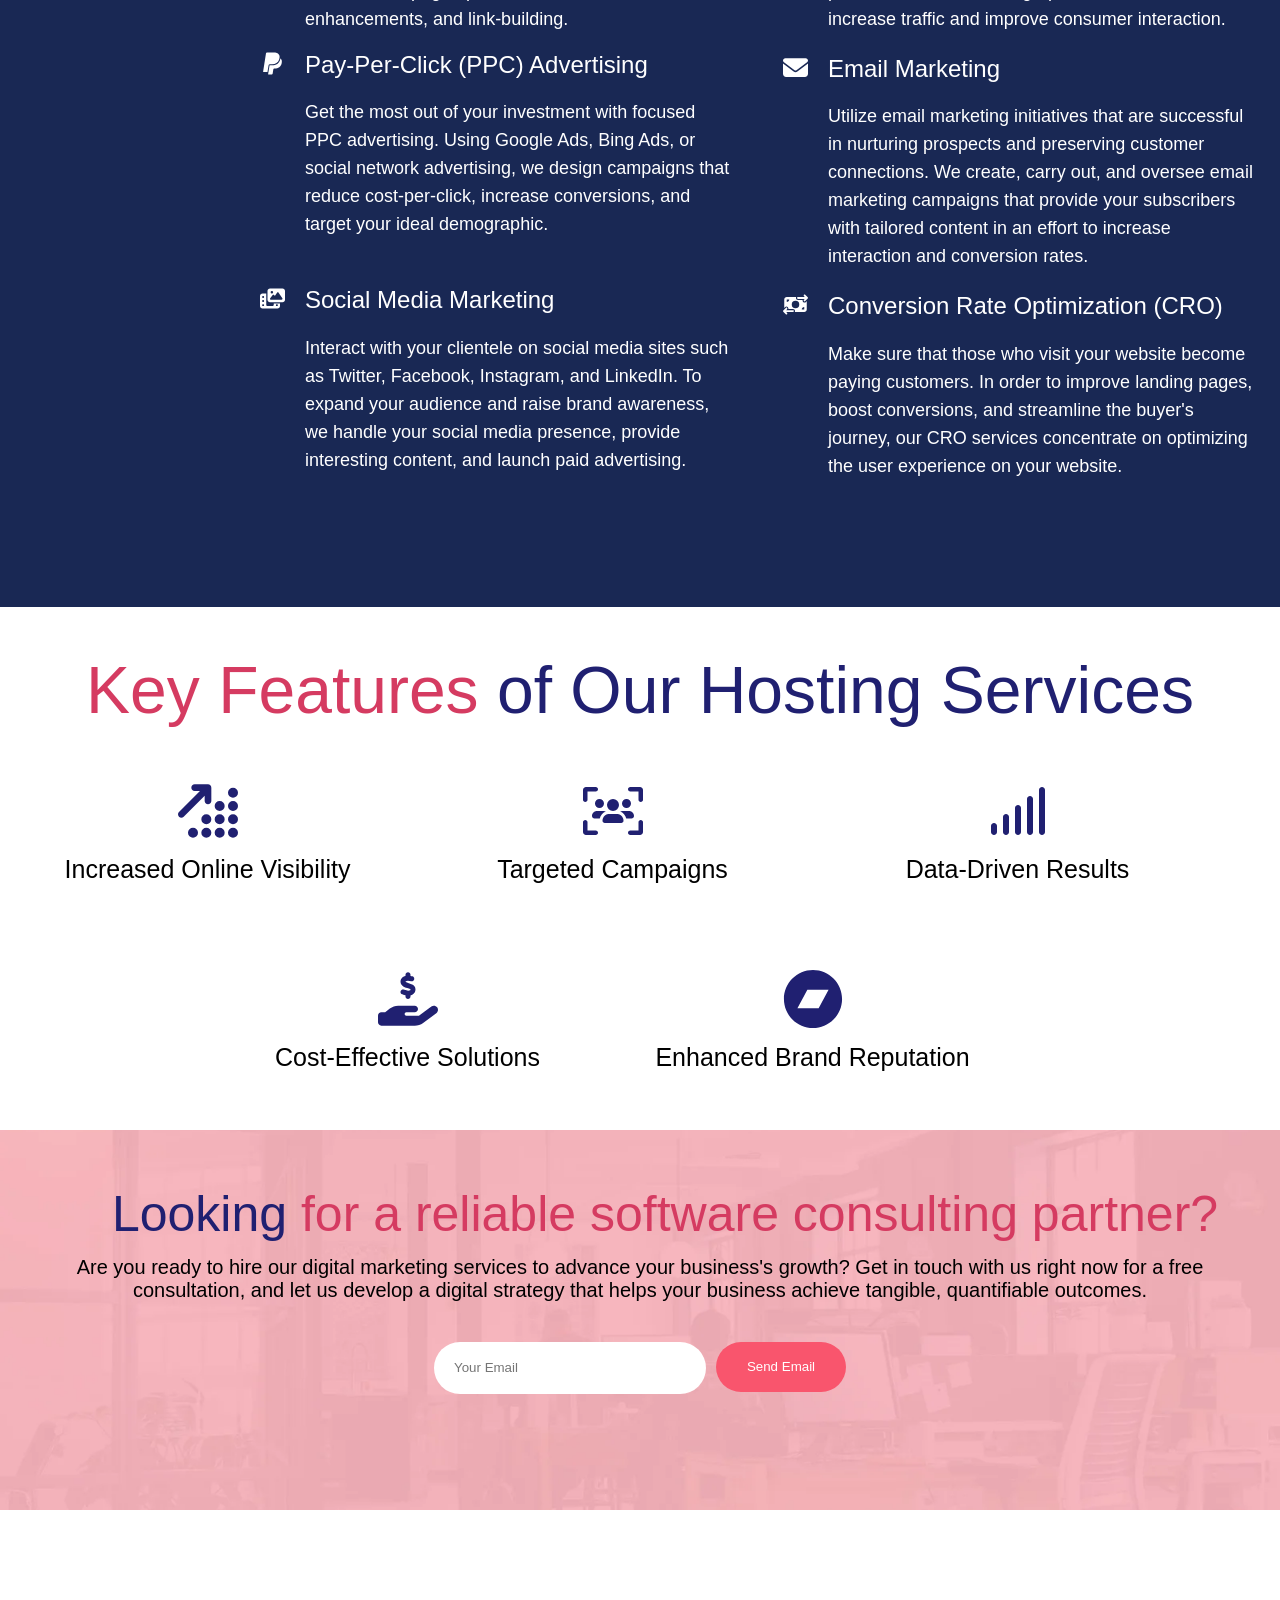
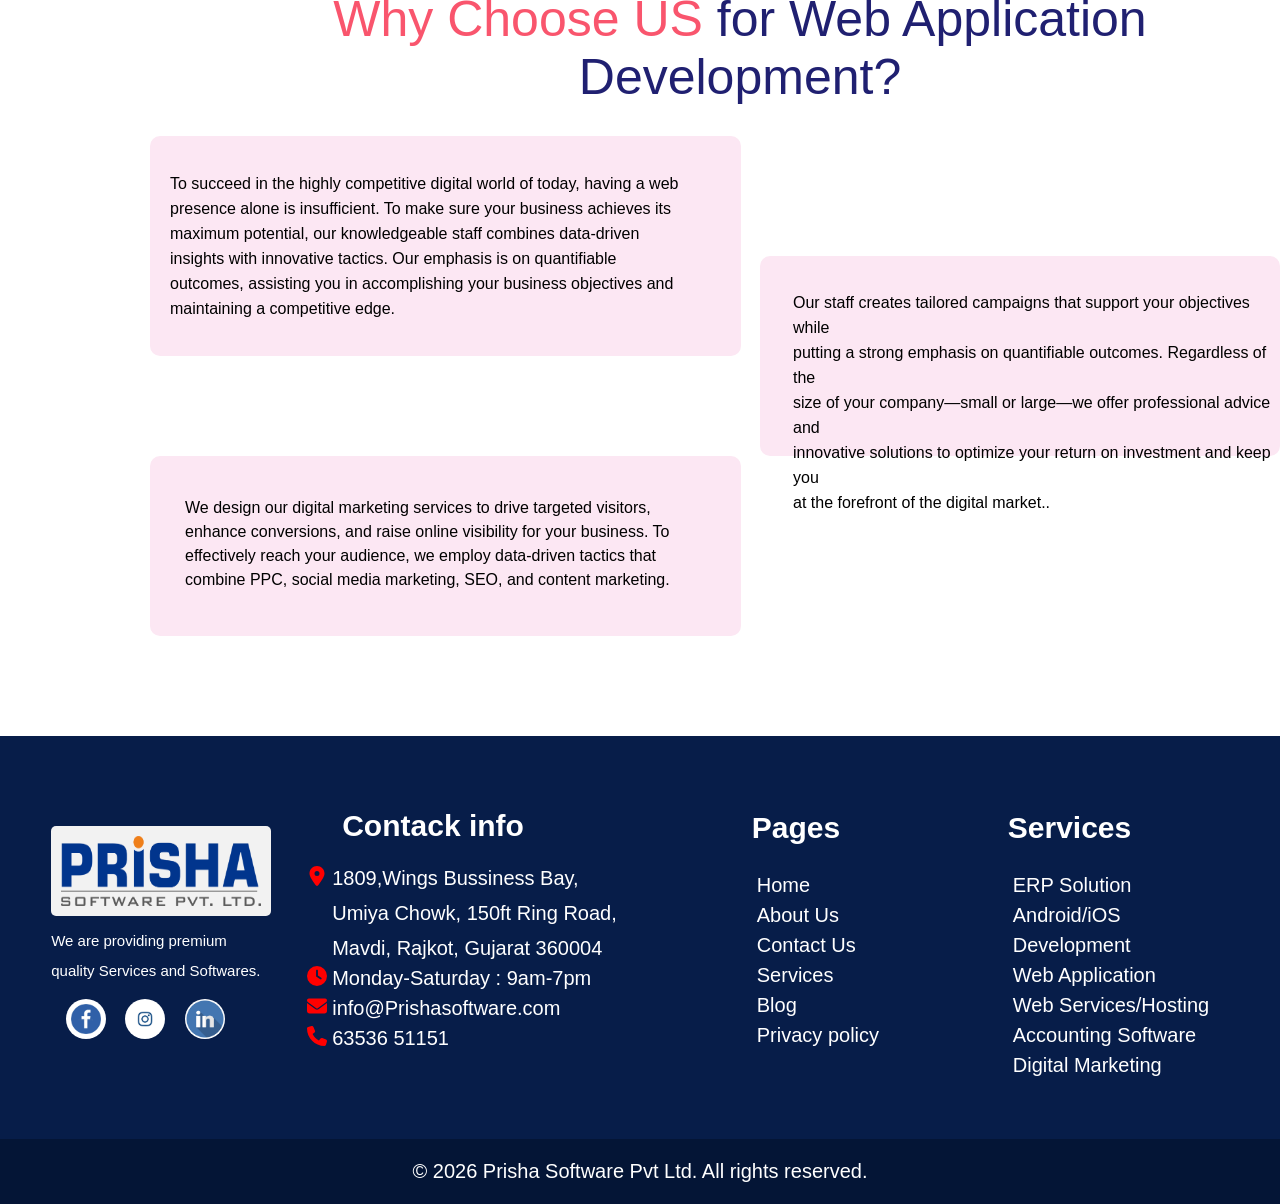
<file: dm.html>
<!DOCTYPE html>
<html lang="en">

<head>
    <meta charset="UTF-8">
    <meta name="viewport" content="width=device-width, initial-scale=1.0">
    <title>Expert Digital Marketing Service|Prisha Software</title>
    <link rel="icon" href="./assets/prisha.webp" type="image/x-icon">
    <link rel="stylesheet" href="./header.css">
    <link rel="stylesheet" href="./dm.css">
    <link rel="stylesheet" href="./footer.css">

</head>

<body>
    <header>
        <div class="header">
            <img src="./assets/prisha.webp" alt="logo">
            <ul>
                <li><a href="index.html">Home</a></li>
                <li><a href="aboutus.html">About-US</a></li>
                <li class="dropdown">
                    <a href="services.html">Services</a>

                    <div class="opt">
                        <p><a href="./ERP.html">ERP solutions</a></p>
                        <p><a href="./aid.html">Android/iOS Development</a></p>
                        <p><a href="./wa.html">Web Application</a></p>
                        <p><a href="./wsh.html">Web Services/Hosting</a></p>
                        <p><a href="./as.html">Accounting Software</a></p>
                        <p><a href="./dm.html">Digital Marketing</a></p>
                    </div>
                </li>
                <li><a href="blog.html">Blog</a></li>
                <li><a href="Career.html" target="_blank">Career</a></li>
                <li><a href="ContactUS.html">Contact-US</a></li>
            </ul>
        </div>
    </header>
    <div class="first">
        <h1>Digital Marketing<span> Services</span></h1>
    </div>
    <div class="info">
        <div class="left">
            <h2>Digital Marketing<br> Services</h2>
            <p>With the help of our all-inclusive digital marketing services, draw in, hold on to, and convert your
                target audience. Our area of expertise is developing customized plans that assist businesses in raising
                their internet presence, generating more leads, and<br>increasing revenue. We provide a<br>comprehensive
                range
                of services to expand<br>your business online, from social media<br>marketing to SEO.

            </p>
        </div>
        <div class="right">
            <img src="./assets/dmright.webp" alt="">
        </div>
    </div>
    <div class="mfoe">
        <h1><span>Our Digital Marketing</span> Services</h1>
        <div class="foe">

            <div class="foe1">
                <div class="foi1">
                    <svg aria-hidden="true" focusable="false" data-prefix="fab" data-icon="searchengin"
                        class="svg-inline--fa fa-searchengin h-5 sm:h-6 mt-1 sm:mt-2" role="img"
                        xmlns="http://www.w3.org/2000/svg" viewBox="0 0 460 512">
                        <path fill="currentColor"
                            d="M220.6 130.3l-67.2 28.2V43.2L98.7 233.5l54.7-24.2v130.3l67.2-209.3zm-83.2-96.7l-1.3 4.7-15.2 52.9C80.6 106.7 52 145.8 52 191.5c0 52.3 34.3 95.9 83.4 105.5v53.6C57.5 340.1 0 272.4 0 191.6c0-80.5 59.8-147.2 137.4-158zm311.4 447.2c-11.2 11.2-23.1 12.3-28.6 10.5-5.4-1.8-27.1-19.9-60.4-44.4-33.3-24.6-33.6-35.7-43-56.7-9.4-20.9-30.4-42.6-57.5-52.4l-9.7-14.7c-24.7 16.9-53 26.9-81.3 28.7l2.1-6.6 15.9-49.5c46.5-11.9 80.9-54 80.9-104.2 0-54.5-38.4-102.1-96-107.1V32.3C254.4 37.4 320 106.8 320 191.6c0 33.6-11.2 64.7-29 90.4l14.6 9.6c9.8 27.1 31.5 48 52.4 57.4s32.2 9.7 56.8 43c24.6 33.2 42.7 54.9 44.5 60.3s.7 17.3-10.5 28.5zm-9.9-17.9c0-4.4-3.6-8-8-8s-8 3.6-8 8 3.6 8 8 8 8-3.6 8-8z">
                        </path>
                    </svg>
                    <div class="foi11">
                        <h2>Search Engine Optimization (SEO)</h2>
                        <p>With our SEO services, you may raise your website's organic traffic and search engine ranks.
                            To make sure your website ranks highly on Google and other search engines, we carry out
                            in-depth keyword research, on-page optimization, technical SEO enhancements, and
                            link-building.</p>
                    </div>

                </div>
                <div class="foi2">
                    <svg aria-hidden="true" focusable="false" data-prefix="fab" data-icon="paypal"
                        class="svg-inline--fa fa-paypal h-5 sm:h-6 mt-1 sm:mt-2" role="img"
                        xmlns="http://www.w3.org/2000/svg" viewBox="0 0 384 512">
                        <path fill="currentColor"
                            d="M111.4 295.9c-3.5 19.2-17.4 108.7-21.5 134-.3 1.8-1 2.5-3 2.5H12.3c-7.6 0-13.1-6.6-12.1-13.9L58.8 46.6c1.5-9.6 10.1-16.9 20-16.9 152.3 0 165.1-3.7 204 11.4 60.1 23.3 65.6 79.5 44 140.3-21.5 62.6-72.5 89.5-140.1 90.3-43.4.7-69.5-7-75.3 24.2zM357.1 152c-1.8-1.3-2.5-1.8-3 1.3-2 11.4-5.1 22.5-8.8 33.6-39.9 113.8-150.5 103.9-204.5 103.9-6.1 0-10.1 3.3-10.9 9.4-22.6 140.4-27.1 169.7-27.1 169.7-1 7.1 3.5 12.9 10.6 12.9h63.5c8.6 0 15.7-6.3 17.4-14.9.7-5.4-1.1 6.1 14.4-91.3 4.6-22 14.3-19.7 29.3-19.7 71 0 126.4-28.8 142.9-112.3 6.5-34.8 4.6-71.4-23.8-92.6z">
                        </path>
                    </svg>
                    <div class="foi22">
                        <h2>Pay-Per-Click (PPC) Advertising</h2>
                        <p>Get the most out of your investment with focused PPC advertising. Using Google Ads, Bing Ads,
                            or social network advertising, we design campaigns that reduce cost-per-click, increase
                            conversions, and target your ideal demographic.
                        </p>
                    </div>
                </div>
                <div class="foi3">
                    <svg aria-hidden="true" focusable="false" data-prefix="fas" data-icon="photo-film"
                        class="svg-inline--fa fa-photo-film h-5 sm:h-6 mt-1 sm:mt-2" role="img"
                        xmlns="http://www.w3.org/2000/svg" viewBox="0 0 640 512">
                        <path fill="currentColor"
                            d="M256 0L576 0c35.3 0 64 28.7 64 64l0 224c0 35.3-28.7 64-64 64l-320 0c-35.3 0-64-28.7-64-64l0-224c0-35.3 28.7-64 64-64zM476 106.7C471.5 100 464 96 456 96s-15.5 4-20 10.7l-56 84L362.7 169c-4.6-5.7-11.5-9-18.7-9s-14.2 3.3-18.7 9l-64 80c-5.8 7.2-6.9 17.1-2.9 25.4s12.4 13.6 21.6 13.6l80 0 48 0 144 0c8.9 0 17-4.9 21.2-12.7s3.7-17.3-1.2-24.6l-96-144zM336 96a32 32 0 1 0 -64 0 32 32 0 1 0 64 0zM64 128l96 0 0 256 0 32c0 17.7 14.3 32 32 32l128 0c17.7 0 32-14.3 32-32l0-32 160 0 0 64c0 35.3-28.7 64-64 64L64 512c-35.3 0-64-28.7-64-64L0 192c0-35.3 28.7-64 64-64zm8 64c-8.8 0-16 7.2-16 16l0 16c0 8.8 7.2 16 16 16l16 0c8.8 0 16-7.2 16-16l0-16c0-8.8-7.2-16-16-16l-16 0zm0 104c-8.8 0-16 7.2-16 16l0 16c0 8.8 7.2 16 16 16l16 0c8.8 0 16-7.2 16-16l0-16c0-8.8-7.2-16-16-16l-16 0zm0 104c-8.8 0-16 7.2-16 16l0 16c0 8.8 7.2 16 16 16l16 0c8.8 0 16-7.2 16-16l0-16c0-8.8-7.2-16-16-16l-16 0zm336 16l0 16c0 8.8 7.2 16 16 16l16 0c8.8 0 16-7.2 16-16l0-16c0-8.8-7.2-16-16-16l-16 0c-8.8 0-16 7.2-16 16z">
                        </path>
                    </svg>
                    <div class="foi33">
                        <h2>Social Media Marketing</h2>
                        <p>Interact with your clientele on social media sites such as Twitter, Facebook, Instagram, and
                            LinkedIn. To expand your audience and raise brand awareness, we handle your social media
                            presence, provide interesting content, and launch paid advertising.
                        </p>
                    </div>
                </div>
            </div>

            <div class="foe2">
                <div class="foi4">
                    <svg aria-hidden="true" focusable="false" data-prefix="fas" data-icon="bullhorn"
                        class="svg-inline--fa fa-bullhorn h-5 sm:h-6 mt-1 sm:mt-2" role="img"
                        xmlns="http://www.w3.org/2000/svg" viewBox="0 0 512 512">
                        <path fill="currentColor"
                            d="M480 32c0-12.9-7.8-24.6-19.8-29.6s-25.7-2.2-34.9 6.9L381.7 53c-48 48-113.1 75-181 75l-8.7 0-32 0-96 0c-35.3 0-64 28.7-64 64l0 96c0 35.3 28.7 64 64 64l0 128c0 17.7 14.3 32 32 32l64 0c17.7 0 32-14.3 32-32l0-128 8.7 0c67.9 0 133 27 181 75l43.6 43.6c9.2 9.2 22.9 11.9 34.9 6.9s19.8-16.6 19.8-29.6l0-147.6c18.6-8.8 32-32.5 32-60.4s-13.4-51.6-32-60.4L480 32zm-64 76.7L416 240l0 131.3C357.2 317.8 280.5 288 200.7 288l-8.7 0 0-96 8.7 0c79.8 0 156.5-29.8 215.3-83.3z">
                        </path>
                    </svg>
                    <div class="foi44">
                        <h2>Content marketing</h2>
                        <p>The king of the digital world is content. We provide excellent, pertinent, and captivating
                            material that appeals to your intended audience. Content marketing tactics that we employ,
                            ranging from blog posts and articles to infographics and videos, increase traffic and
                            improve consumer interaction.
                        </p>
                    </div>
                </div>
                <div class="foi5">
                    <svg aria-hidden="true" focusable="false" data-prefix="fas" data-icon="envelope"
                        class="svg-inline--fa fa-envelope h-5 sm:h-6 mt-1 sm:mt-2" role="img"
                        xmlns="http://www.w3.org/2000/svg" viewBox="0 0 512 512">
                        <path fill="currentColor"
                            d="M48 64C21.5 64 0 85.5 0 112c0 15.1 7.1 29.3 19.2 38.4L236.8 313.6c11.4 8.5 27 8.5 38.4 0L492.8 150.4c12.1-9.1 19.2-23.3 19.2-38.4c0-26.5-21.5-48-48-48L48 64zM0 176L0 384c0 35.3 28.7 64 64 64l384 0c35.3 0 64-28.7 64-64l0-208L294.4 339.2c-22.8 17.1-54 17.1-76.8 0L0 176z">
                        </path>
                    </svg>
                    <div class="foi55">
                        <h2>Email Marketing</h2>
                        <p>Utilize email marketing initiatives that are successful in nurturing prospects and preserving
                            customer connections. We create, carry out, and oversee email marketing campaigns that
                            provide your subscribers with tailored content in an effort to increase interaction and
                            conversion rates.</p>
                    </div>
                </div>
                <div class="foi6">
                    <svg aria-hidden="true" focusable="false" data-prefix="fas" data-icon="money-bill-transfer"
                        class="svg-inline--fa fa-money-bill-transfer h-5 sm:h-6 mt-1 sm:mt-2" role="img"
                        xmlns="http://www.w3.org/2000/svg" viewBox="0 0 640 512">
                        <path fill="currentColor"
                            d="M535 41c-9.4-9.4-9.4-24.6 0-33.9s24.6-9.4 33.9 0l64 64c4.5 4.5 7 10.6 7 17s-2.5 12.5-7 17l-64 64c-9.4 9.4-24.6 9.4-33.9 0s-9.4-24.6 0-33.9l23-23L384 112c-13.3 0-24-10.7-24-24s10.7-24 24-24l174.1 0L535 41zM105 377l-23 23L256 400c13.3 0 24 10.7 24 24s-10.7 24-24 24L81.9 448l23 23c9.4 9.4 9.4 24.6 0 33.9s-24.6 9.4-33.9 0L7 441c-4.5-4.5-7-10.6-7-17s2.5-12.5 7-17l64-64c9.4-9.4 24.6-9.4 33.9 0s9.4 24.6 0 33.9zM96 64l241.9 0c-3.7 7.2-5.9 15.3-5.9 24c0 28.7 23.3 52 52 52l117.4 0c-4 17 .6 35.5 13.8 48.8c20.3 20.3 53.2 20.3 73.5 0L608 169.5 608 384c0 35.3-28.7 64-64 64l-241.9 0c3.7-7.2 5.9-15.3 5.9-24c0-28.7-23.3-52-52-52l-117.4 0c4-17-.6-35.5-13.8-48.8c-20.3-20.3-53.2-20.3-73.5 0L32 342.5 32 128c0-35.3 28.7-64 64-64zm64 64l-64 0 0 64c35.3 0 64-28.7 64-64zM544 320c-35.3 0-64 28.7-64 64l64 0 0-64zM320 352a96 96 0 1 0 0-192 96 96 0 1 0 0 192z">
                        </path>
                    </svg>
                    <div class="foi66">
                        <h2>Conversion Rate Optimization (CRO)</h2>
                        <p>Make sure that those who visit your website become paying customers. In order to improve
                            landing pages, boost conversions, and streamline the buyer's journey, our CRO services
                            concentrate on optimizing the user experience on your website.</p>
                    </div>

                </div>
            </div>
        </div>
    </div>
    <div class="icon">
        <h1><span>Key Features</span> of Our Hosting Services</h1>
        <div class="icon1">
            <div class="icon11">
                <svg aria-hidden="true" focusable="false" data-prefix="fas" data-icon="arrow-up-right-dots"
                    class="svg-inline--fa fa-arrow-up-right-dots icon h-14 mt-2" role="img"
                    xmlns="http://www.w3.org/2000/svg" viewBox="0 0 576 512">
                    <path fill="currentColor"
                        d="M160 0c-17.7 0-32 14.3-32 32s14.3 32 32 32l50.7 0L9.4 265.4c-12.5 12.5-12.5 32.8 0 45.3s32.8 12.5 45.3 0L256 109.3l0 50.7c0 17.7 14.3 32 32 32s32-14.3 32-32l0-128c0-17.7-14.3-32-32-32L160 0zM576 80a48 48 0 1 0 -96 0 48 48 0 1 0 96 0zM448 208a48 48 0 1 0 -96 0 48 48 0 1 0 96 0zM400 384a48 48 0 1 0 0-96 48 48 0 1 0 0 96zm48 80a48 48 0 1 0 -96 0 48 48 0 1 0 96 0zm128 0a48 48 0 1 0 -96 0 48 48 0 1 0 96 0zM272 384a48 48 0 1 0 0-96 48 48 0 1 0 0 96zm48 80a48 48 0 1 0 -96 0 48 48 0 1 0 96 0zM144 512a48 48 0 1 0 0-96 48 48 0 1 0 0 96zM576 336a48 48 0 1 0 -96 0 48 48 0 1 0 96 0zm-48-80a48 48 0 1 0 0-96 48 48 0 1 0 0 96z">
                    </path>
                </svg>
                <p>Increased Online Visibility</p>
            </div>
            <div class="icon22">
                <svg aria-hidden="true" focusable="false" data-prefix="fas" data-icon="users-viewfinder"
                    class="svg-inline--fa fa-users-viewfinder icon h-14 mt-2" role="img"
                    xmlns="http://www.w3.org/2000/svg" viewBox="0 0 640 512">
                    <path fill="currentColor"
                        d="M48 48l88 0c13.3 0 24-10.7 24-24s-10.7-24-24-24L32 0C14.3 0 0 14.3 0 32L0 136c0 13.3 10.7 24 24 24s24-10.7 24-24l0-88zM175.8 224a48 48 0 1 0 0-96 48 48 0 1 0 0 96zm-26.5 32C119.9 256 96 279.9 96 309.3c0 14.7 11.9 26.7 26.7 26.7l56.1 0c8-34.1 32.8-61.7 65.2-73.6c-7.5-4.1-16.2-6.4-25.3-6.4l-69.3 0zm368 80c14.7 0 26.7-11.9 26.7-26.7c0-29.5-23.9-53.3-53.3-53.3l-69.3 0c-9.2 0-17.8 2.3-25.3 6.4c32.4 11.9 57.2 39.5 65.2 73.6l56.1 0zm-89.4 0c-8.6-24.3-29.9-42.6-55.9-47c-3.9-.7-7.9-1-12-1l-80 0c-4.1 0-8.1 .3-12 1c-26 4.4-47.3 22.7-55.9 47c-2.7 7.5-4.1 15.6-4.1 24c0 13.3 10.7 24 24 24l176 0c13.3 0 24-10.7 24-24c0-8.4-1.4-16.5-4.1-24zM464 224a48 48 0 1 0 0-96 48 48 0 1 0 0 96zm-80-32a64 64 0 1 0 -128 0 64 64 0 1 0 128 0zM504 48l88 0 0 88c0 13.3 10.7 24 24 24s24-10.7 24-24l0-104c0-17.7-14.3-32-32-32L504 0c-13.3 0-24 10.7-24 24s10.7 24 24 24zM48 464l0-88c0-13.3-10.7-24-24-24s-24 10.7-24 24L0 480c0 17.7 14.3 32 32 32l104 0c13.3 0 24-10.7 24-24s-10.7-24-24-24l-88 0zm456 0c-13.3 0-24 10.7-24 24s10.7 24 24 24l104 0c17.7 0 32-14.3 32-32l0-104c0-13.3-10.7-24-24-24s-24 10.7-24 24l0 88-88 0z">
                    </path>
                </svg>
                <p>Targeted Campaigns</p>
            </div>
            <div class="icon33">
                <svg aria-hidden="true" focusable="false" data-prefix="fas" data-icon="signal"
                    class="svg-inline--fa fa-signal icon h-14 mt-2" role="img" xmlns="http://www.w3.org/2000/svg"
                    viewBox="0 0 640 512">
                    <path fill="currentColor"
                        d="M576 0c17.7 0 32 14.3 32 32l0 448c0 17.7-14.3 32-32 32s-32-14.3-32-32l0-448c0-17.7 14.3-32 32-32zM448 96c17.7 0 32 14.3 32 32l0 352c0 17.7-14.3 32-32 32s-32-14.3-32-32l0-352c0-17.7 14.3-32 32-32zM352 224l0 256c0 17.7-14.3 32-32 32s-32-14.3-32-32l0-256c0-17.7 14.3-32 32-32s32 14.3 32 32zM192 288c17.7 0 32 14.3 32 32l0 160c0 17.7-14.3 32-32 32s-32-14.3-32-32l0-160c0-17.7 14.3-32 32-32zM96 416l0 64c0 17.7-14.3 32-32 32s-32-14.3-32-32l0-64c0-17.7 14.3-32 32-32s32 14.3 32 32z">
                    </path>
                </svg>
                <p>Data-Driven Results</p>
            </div>
        </div>

        <div class="icon2">
            <div class="icon44">
                <svg aria-hidden="true" focusable="false" data-prefix="fas" data-icon="hand-holding-dollar"
                    class="svg-inline--fa fa-hand-holding-dollar icon h-14 mt-2" role="img"
                    xmlns="http://www.w3.org/2000/svg" viewBox="0 0 576 512">
                    <path fill="currentColor"
                        d="M312 24l0 10.5c6.4 1.2 12.6 2.7 18.2 4.2c12.8 3.4 20.4 16.6 17 29.4s-16.6 20.4-29.4 17c-10.9-2.9-21.1-4.9-30.2-5c-7.3-.1-14.7 1.7-19.4 4.4c-2.1 1.3-3.1 2.4-3.5 3c-.3 .5-.7 1.2-.7 2.8c0 .3 0 .5 0 .6c.2 .2 .9 1.2 3.3 2.6c5.8 3.5 14.4 6.2 27.4 10.1l.9 .3s0 0 0 0c11.1 3.3 25.9 7.8 37.9 15.3c13.7 8.6 26.1 22.9 26.4 44.9c.3 22.5-11.4 38.9-26.7 48.5c-6.7 4.1-13.9 7-21.3 8.8l0 10.6c0 13.3-10.7 24-24 24s-24-10.7-24-24l0-11.4c-9.5-2.3-18.2-5.3-25.6-7.8c-2.1-.7-4.1-1.4-6-2c-12.6-4.2-19.4-17.8-15.2-30.4s17.8-19.4 30.4-15.2c2.6 .9 5 1.7 7.3 2.5c13.6 4.6 23.4 7.9 33.9 8.3c8 .3 15.1-1.6 19.2-4.1c1.9-1.2 2.8-2.2 3.2-2.9c.4-.6 .9-1.8 .8-4.1l0-.2c0-1 0-2.1-4-4.6c-5.7-3.6-14.3-6.4-27.1-10.3l-1.9-.6c-10.8-3.2-25-7.5-36.4-14.4c-13.5-8.1-26.5-22-26.6-44.1c-.1-22.9 12.9-38.6 27.7-47.4c6.4-3.8 13.3-6.4 20.2-8.2L264 24c0-13.3 10.7-24 24-24s24 10.7 24 24zM568.2 336.3c13.1 17.8 9.3 42.8-8.5 55.9L433.1 485.5c-23.4 17.2-51.6 26.5-80.7 26.5L192 512 32 512c-17.7 0-32-14.3-32-32l0-64c0-17.7 14.3-32 32-32l36.8 0 44.9-36c22.7-18.2 50.9-28 80-28l78.3 0 16 0 64 0c17.7 0 32 14.3 32 32s-14.3 32-32 32l-64 0-16 0c-8.8 0-16 7.2-16 16s7.2 16 16 16l120.6 0 119.7-88.2c17.8-13.1 42.8-9.3 55.9 8.5zM193.6 384c0 0 0 0 0 0l-.9 0c.3 0 .6 0 .9 0z">
                    </path>
                </svg>
                <p>Cost-Effective Solutions</p>
            </div>
            <div class="icon55">
                <svg aria-hidden="true" focusable="false" data-prefix="fab" data-icon="bandcamp"
                    class="svg-inline--fa fa-bandcamp icon h-14 mt-2" role="img" xmlns="http://www.w3.org/2000/svg"
                    viewBox="0 0 512 512">
                    <path fill="currentColor"
                        d="M256,8C119,8,8,119,8,256S119,504,256,504,504,393,504,256,393,8,256,8Zm48.2,326.1h-181L207.9,178h181Z">
                    </path>
                </svg>
                <p>Enhanced Brand Reputation</p>
            </div>
        </div>
        <div class="ymail">
            <h1><span>Looking</span> for a reliable software consulting partner?</h1>
            <p>Are you ready to hire our digital marketing services to advance your business's growth? Get in touch with
                us right now for a free<br>consultation, and let us develop a digital strategy that helps your business
                achieve tangible, quantifiable outcomes.


            </p>
            <div class="write">
                <label for="Email"></label>
                <input type="email" placeholder="Your Email">
                <button type="submit">Send Email</button>
            </div>
        </div>
        <div class="mesolve">
            <h1><span>Why Choose US</span> for Web Application Development?</h1>
            <div class="esolve">
                <div class="esolve1">
                    <div class="esolve11">
                        <p>To succeed in the highly competitive digital world of today, having a web<br>presence alone is
                            insufficient. To make sure your business achieves its<br>maximum potential, our knowledgeable
                            staff combines data-driven<br>insights with innovative tactics. Our emphasis is on quantifiable<br>
                            outcomes, assisting you in accomplishing your business objectives and<br>maintaining a
                            competitive edge.</p>
                    </div>
                    <div class="esolve12">
                        <p>We design our digital marketing services to drive targeted visitors,<br>enhance conversions, and
                            raise online visibility for your business. To<br>effectively reach your audience, we employ
                            data-driven tactics that<br>combine PPC, social media marketing, SEO, and content marketing.

                        </p>
                    </div>
                </div>
                <div class="esolve2">
                    <p>Our staff creates tailored campaigns that support your objectives while<br>putting a strong emphasis
                        on quantifiable outcomes. Regardless of the<br>size of your company—small or large—we offer
                        professional advice and<br>innovative solutions to optimize your return on investment and keep you<br>
                        at the forefront of the digital market..</p>
                </div>
            </div>
        </div>
        <div>
            <div class="footer">
                <div class="f1">
                    <img src="./assets/prisha.webp" alt=""><br>
                    <span>We are providing premium<br>quality Services and Softwares.</span>
                    <div class="icon">
                        <img src="./assets/facebook.png" alt="">
                        <img src="./assets/insta.png" alt="">
                        <img src="./assets/lincd.png" alt="">
                    </div>
                </div>
                <div class="f2">
                    <h2>Contack info</h2>
                    <div class="add">
                        <svg aria-hidden="true" focusable="false" data-prefix="fas" data-icon="location-dot"
                            class="svg-inline--fa fa-location-dot " role="img" xmlns="http://www.w3.org/2000/svg"
                            viewBox="0 0 384 512">
                            <path fill="currentColor"
                                d="M215.7 499.2C267 435 384 279.4 384 192C384 86 298 0 192 0S0 86 0 192c0 87.4 117 243 168.3 307.2c12.3 15.3 35.1 15.3 47.4 0zM192 128a64 64 0 1 1 0 128 64 64 0 1 1 0-128z">
                            </path>
                        </svg>
                        <span>1809,Wings Bussiness Bay,<br>Umiya Chowk, 150ft Ring Road,<br> Mavdi, Rajkot, Gujarat
                            360004</span>
                    </div>
                    <div class="time"><svg aria-hidden="true" focusable="false" data-prefix="fas" data-icon="clock"
                            class="svg-inline--fa fa-clock " role="img" xmlns="http://www.w3.org/2000/svg"
                            viewBox="0 0 512 512">
                            <path fill="currentColor"
                                d="M256 0a256 256 0 1 1 0 512A256 256 0 1 1 256 0zM232 120l0 136c0 8 4 15.5 10.7 20l96 64c11 7.4 25.9 4.4 33.3-6.7s4.4-25.9-6.7-33.3L280 243.2 280 120c0-13.3-10.7-24-24-24s-24 10.7-24 24z">
                            </path>
                        </svg>
                        <span>Monday-Saturday : 9am-7pm</span>
                    </div>
                    <div class="email"><svg aria-hidden="true" focusable="false" data-prefix="fas" data-icon="envelope"
                            class="svg-inline--fa fa-envelope " role="img" xmlns="http://www.w3.org/2000/svg"
                            viewBox="0 0 512 512">
                            <path fill="currentColor"
                                d="M48 64C21.5 64 0 85.5 0 112c0 15.1 7.1 29.3 19.2 38.4L236.8 313.6c11.4 8.5 27 8.5 38.4 0L492.8 150.4c12.1-9.1 19.2-23.3 19.2-38.4c0-26.5-21.5-48-48-48L48 64zM0 176L0 384c0 35.3 28.7 64 64 64l384 0c35.3 0 64-28.7 64-64l0-208L294.4 339.2c-22.8 17.1-54 17.1-76.8 0L0 176z">
                            </path>
                        </svg>
                        <span>info@Prishasoftware.com</span>
                    </div>

                    <div class="call"><svg aria-hidden="true" focusable="false" data-prefix="fas" data-icon="phone"
                            class="svg-inline--fa fa-phone " role="img" xmlns="http://www.w3.org/2000/svg"
                            viewBox="0 0 512 512">
                            <path fill="currentColor"
                                d="M164.9 24.6c-7.7-18.6-28-28.5-47.4-23.2l-88 24C12.1 30.2 0 46 0 64C0 311.4 200.6 512 448 512c18 0 33.8-12.1 38.6-29.5l24-88c5.3-19.4-4.6-39.7-23.2-47.4l-96-40c-16.3-6.8-35.2-2.1-46.3 11.6L304.7 368C234.3 334.7 177.3 277.7 144 207.3L193.3 167c13.7-11.2 18.4-30 11.6-46.3l-40-96z">
                            </path>
                        </svg>
                        <span>63536 51151</span>
                    </div>

                </div>
                <div class="f3">
                    <h2>Pages</h2>
                    <ul>
                        <li>Home</li>
                        <li>About Us</li>
                        <li>Contact Us</li>
                        <li>Services</li>
                        <li>Blog</li>
                        <li>Privacy policy</li>
                    </ul>
                </div>
                <div class="f4">
                    <h2>Services</h2>
                    <ul>
                        <li>ERP Solution</li>
                        <li>Android/iOS Development</li>
                        <li>Web Application</li>
                        <li>Web Services/Hosting</li>
                        <li>Accounting Software</li>
                        <li>Digital Marketing</li>
                    </ul>
                </div>
            </div>

        </div>
        <footer>
            <p>&copy; 2026 Prisha Software Pvt Ltd. All rights reserved.</p>
        </footer>





</body>

</html>
</file>
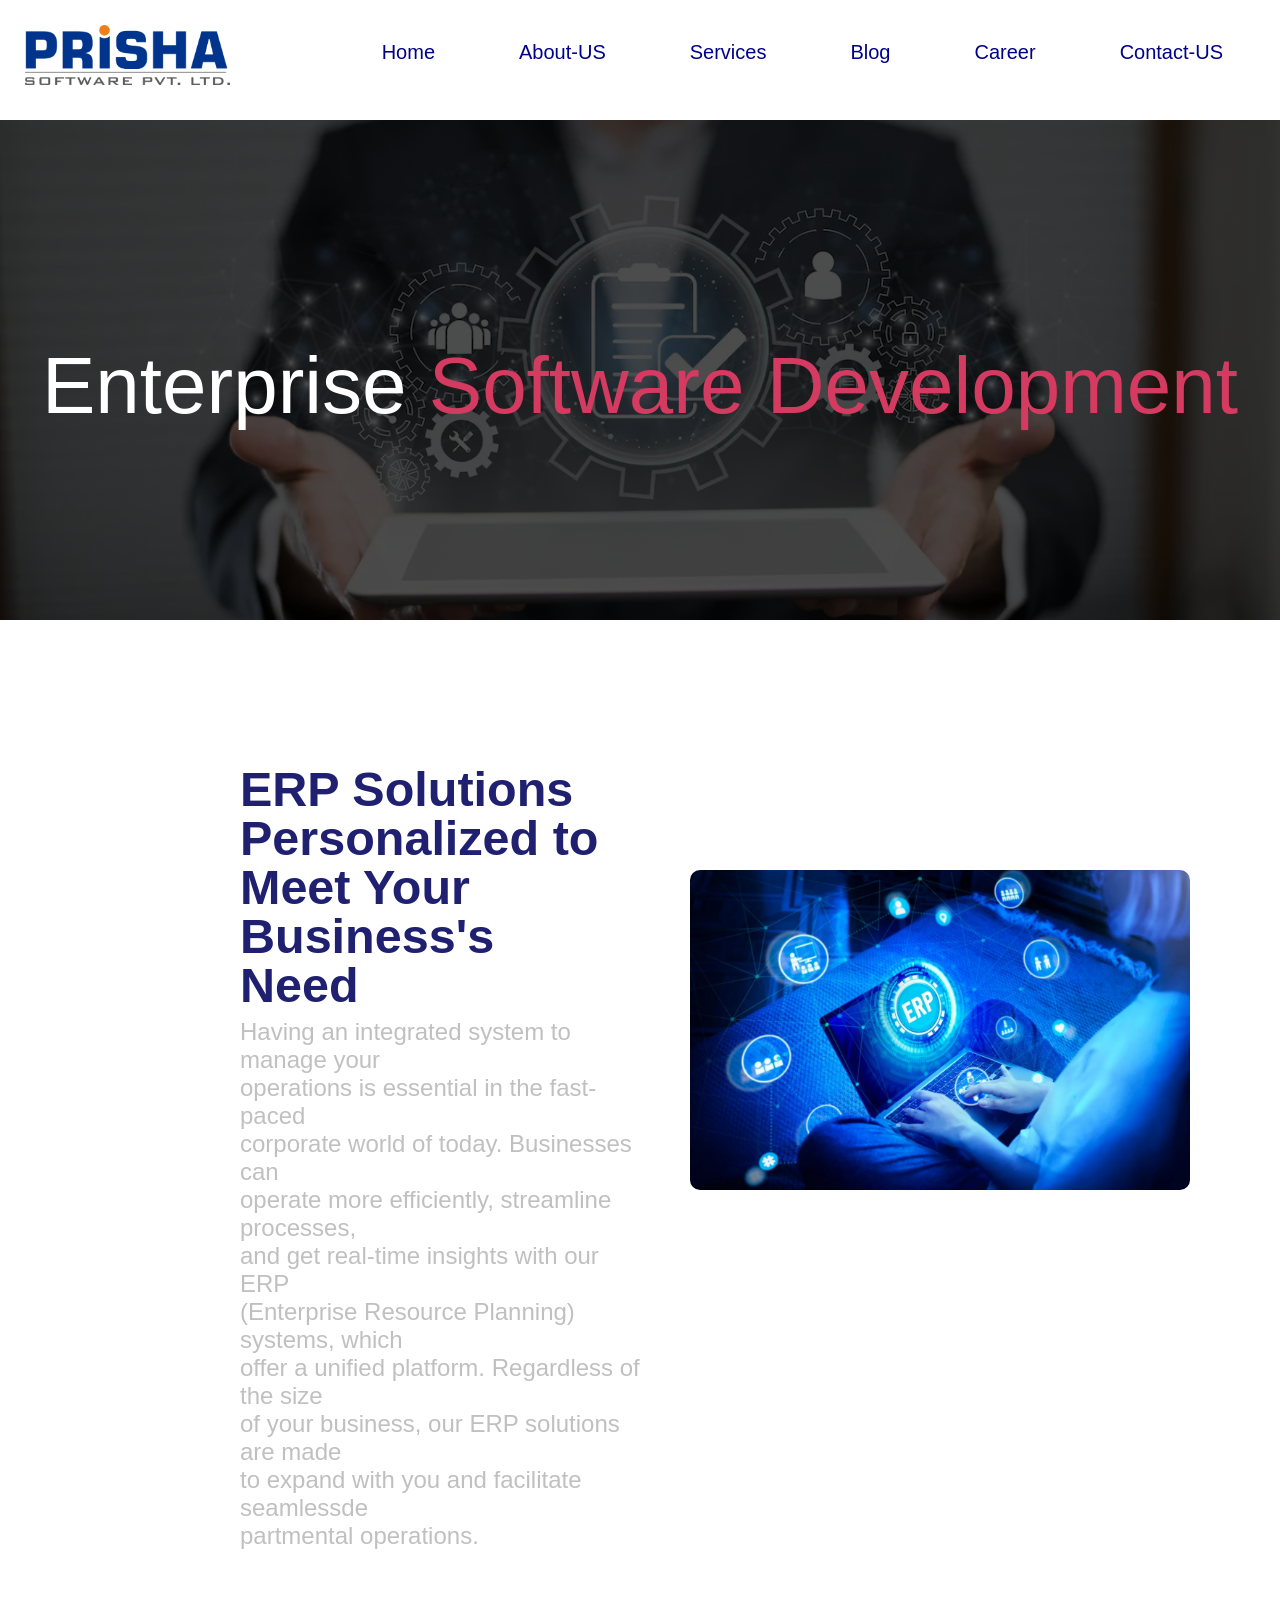
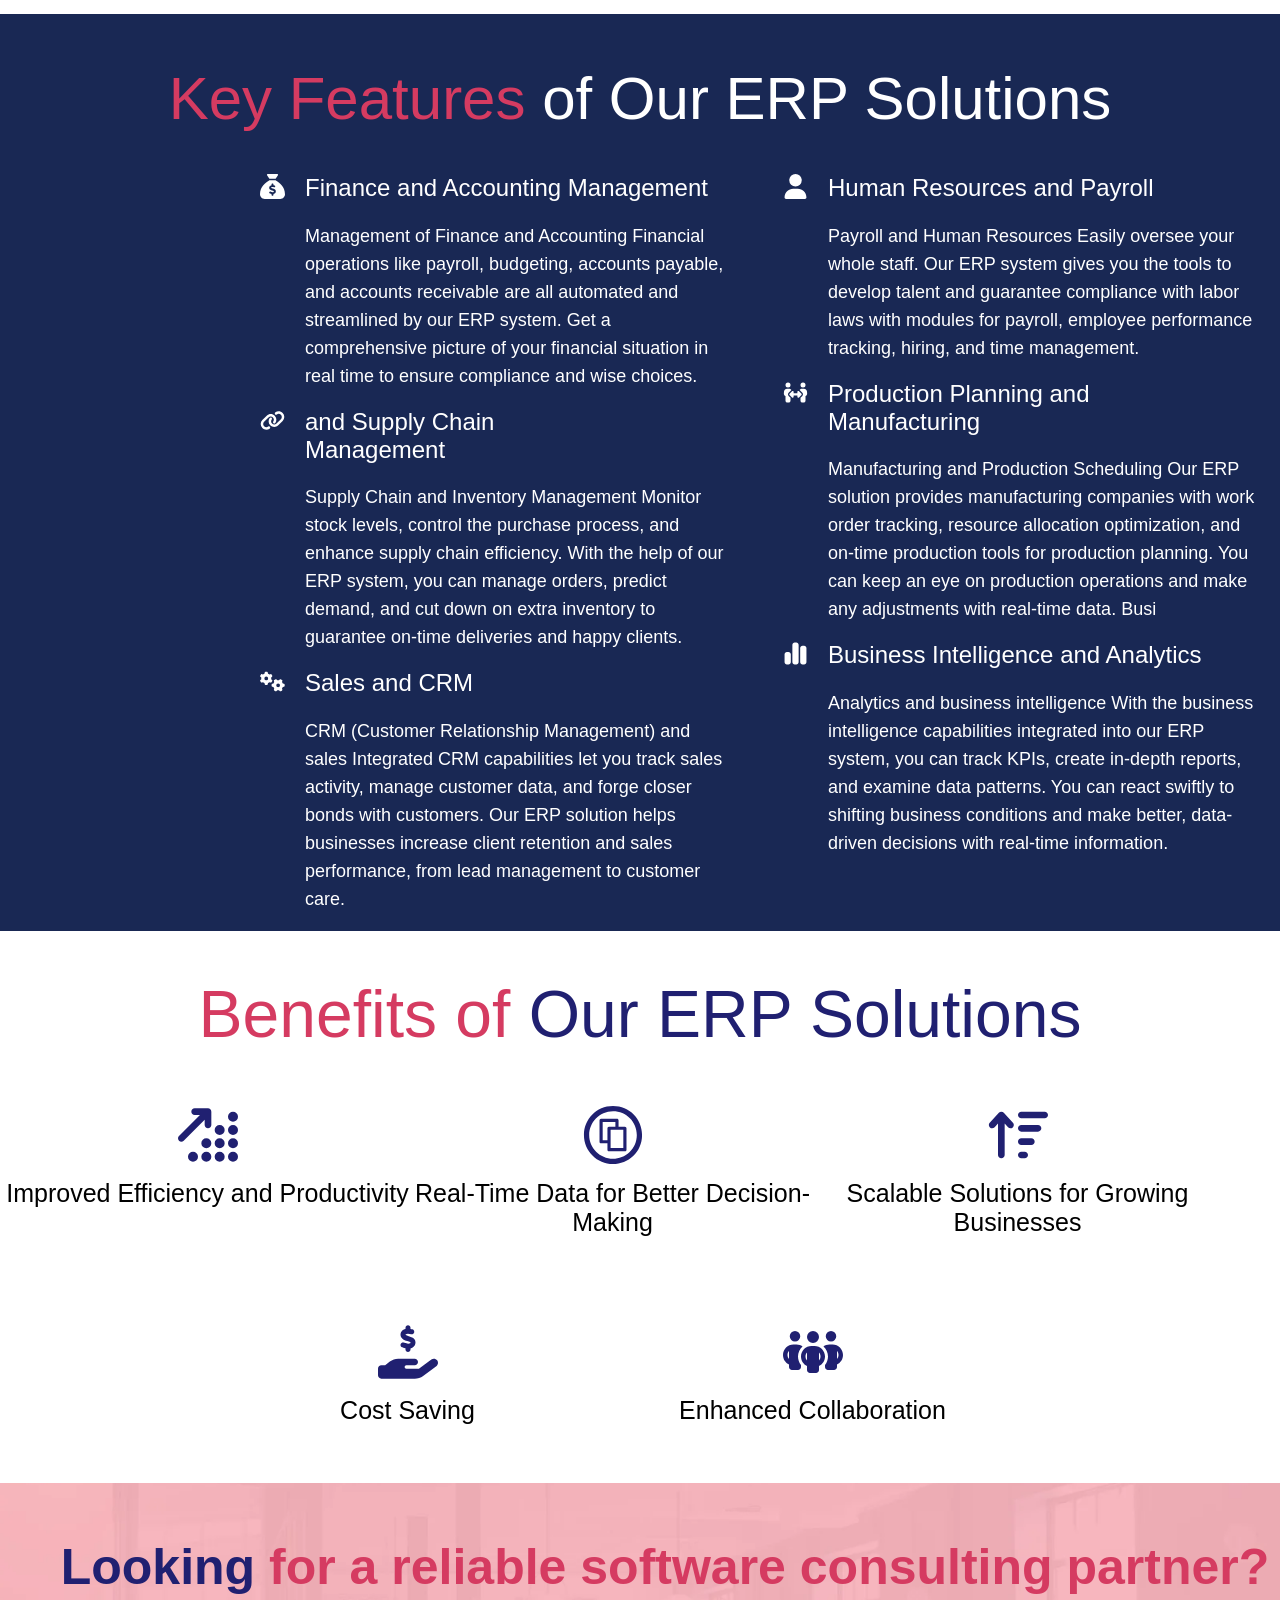
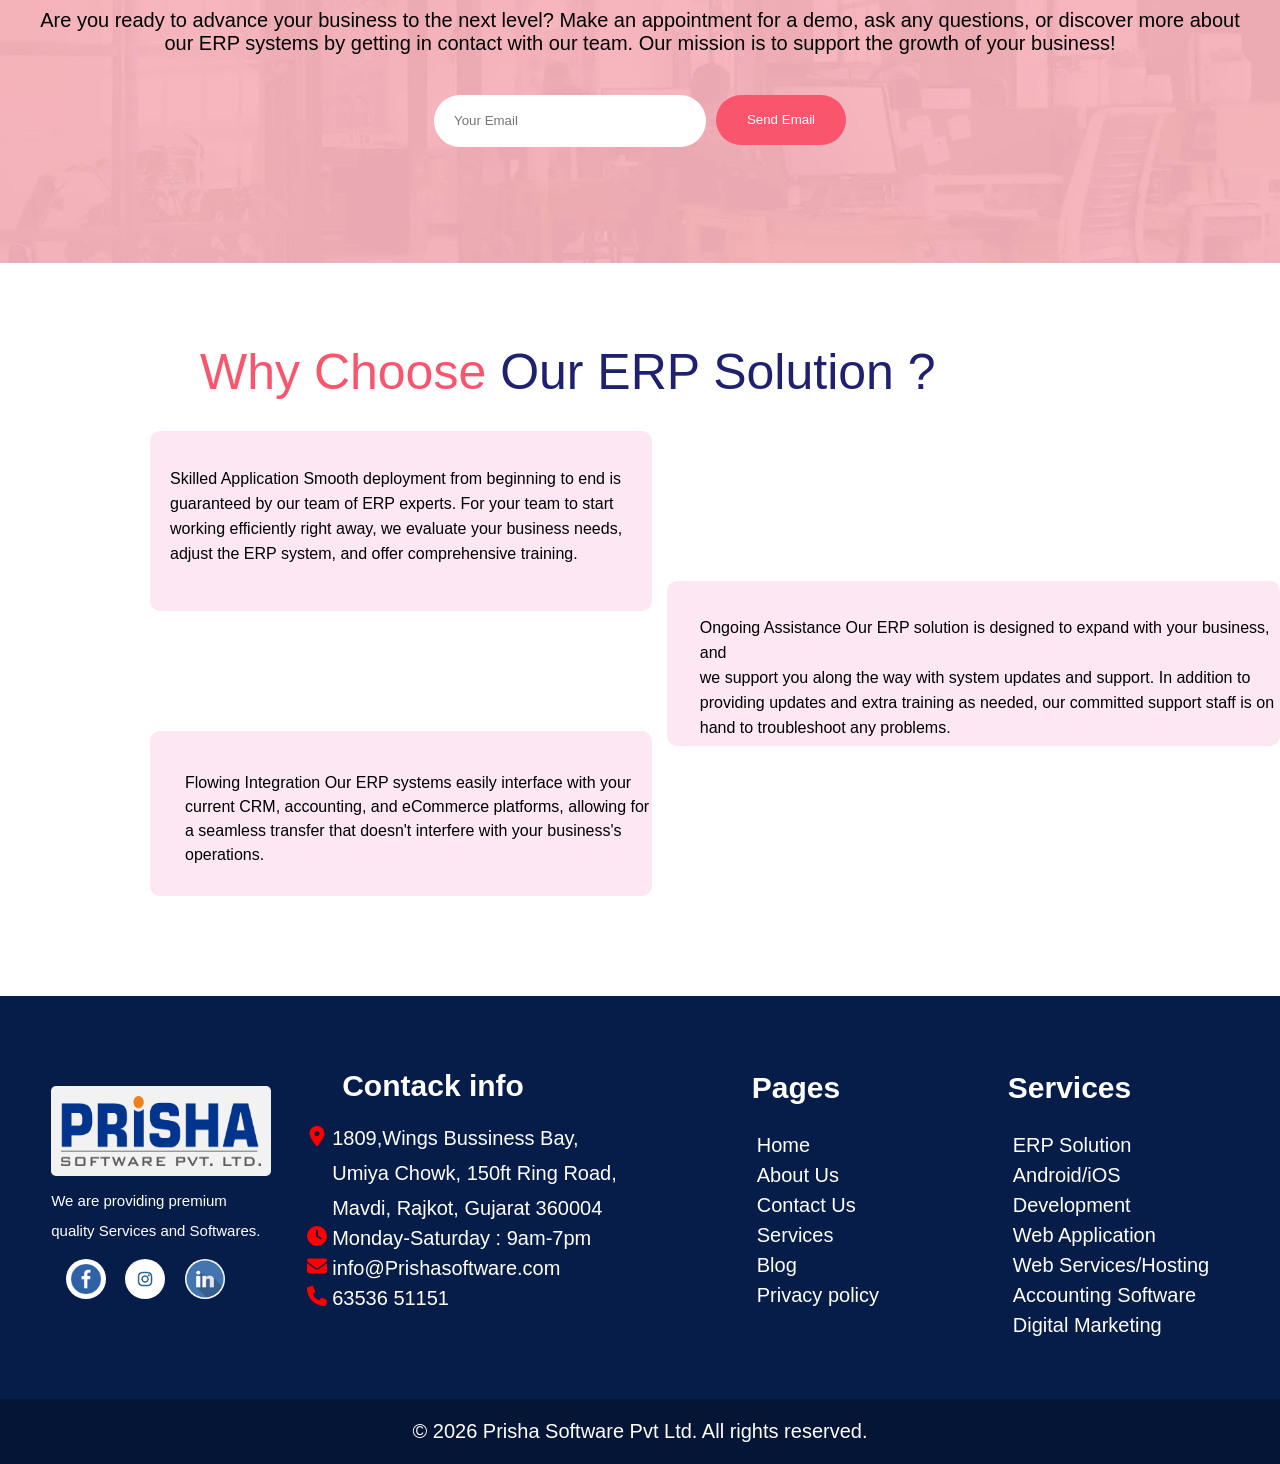
<file: ERP.html>
<!DOCTYPE html>
<html lang="en">

<head>
    <meta charset="UTF-8">
    <meta name="viewport" content="width=device-width, initial-scale=1.0">
    <title>ERP Solution for Business Efficiency|Prisha Software</title>
    <link rel="stylesheet" href="header.css">
    <link rel="stylesheet" href="ERP.css">
    <link rel="stylesheet" href="footer.css">
    <link rel="icon" href="./assets/prisha.webp" type="image/x-icon">

</head>

<body>
    <header>
        <div class="header">
            <img src="./assets/prisha.webp" alt="logo">
            <ul>
                <li><a href="index.html">Home</a></li>
                <li><a href="aboutus.html">About-US</a></li>
                <li class="dropdown">
                    <a href="services.html">Services</a>

                    <div class="opt">
                        <p><a href="./ERP.html">ERP solutions</a></p>
                        <p><a href="./aid.html">Android/iOS Development</a></p>
                        <p><a href="./wa.html">Web Application</a></p>
                        <p><a href="./wsh.html">Web Services/Hosting</a></p>
                        <p><a href="./as.html">Accounting Software</a></p>
                        <p><a href="./dm.html">Digital Marketing</a></p>
                    </div>
                </li>
                <li><a href="blog.html">Blog</a></li>
                <li><a href="Career.html" target="_blank">Career</a></li>
                <li><a href="ContactUS.html">Contact-US</a></li>
            </ul>
        </div>
    </header>
    <div class="first">
        <h1>Enterprise <span>Software Development</span></h1>
    </div>
    <div class="info">
        <div class="left">
            <h2>ERP Solutions<br>
                Personalized to<br>
                Meet Your Business's<br>
                Need</h2>
            <p>Having an integrated system to manage your<br>operations is essential in the fast-paced<br>corporate
                world of
                today. Businesses can<br>operate more efficiently, streamline processes,<br>and get real-time insights
                with
                our ERP<br>(Enterprise Resource Planning) systems, which<br>offer a unified platform. Regardless of the
                size<br>
                of your business, our ERP solutions are made<br>to expand with you and facilitate
                seamlessde<br>partmental
                operations.</p>
        </div>
        <div class="right">
            <img src="./assets/erp2.webp" alt="">
        </div>
    </div>
    <div class="mfoe">
        <h1><span>Key Features</span> of Our ERP Solutions</h1>
        <div class="foe">

            <div class="foe1">
                <div class="foi1">
                    <svg aria-hidden="true" focusable="false" data-prefix="fas" data-icon="sack-dollar"
                        class="svg-inline--fa fa-sack-dollar h-5 sm:h-6 mt-1 sm:mt-2" role="img"
                        xmlns="http://www.w3.org/2000/svg" viewBox="0 0 512 512">
                        <path fill="currentColor"
                            d="M320 96L192 96 144.6 24.9C137.5 14.2 145.1 0 157.9 0L354.1 0c12.8 0 20.4 14.2 13.3 24.9L320 96zM192 128l128 0c3.8 2.5 8.1 5.3 13 8.4C389.7 172.7 512 250.9 512 416c0 53-43 96-96 96L96 512c-53 0-96-43-96-96C0 250.9 122.3 172.7 179 136.4c0 0 0 0 0 0s0 0 0 0c4.8-3.1 9.2-5.9 13-8.4zm84 88c0-11-9-20-20-20s-20 9-20 20l0 14c-7.6 1.7-15.2 4.4-22.2 8.5c-13.9 8.3-25.9 22.8-25.8 43.9c.1 20.3 12 33.1 24.7 40.7c11 6.6 24.7 10.8 35.6 14l1.7 .5c12.6 3.8 21.8 6.8 28 10.7c5.1 3.2 5.8 5.4 5.9 8.2c.1 5-1.8 8-5.9 10.5c-5 3.1-12.9 5-21.4 4.7c-11.1-.4-21.5-3.9-35.1-8.5c-2.3-.8-4.7-1.6-7.2-2.4c-10.5-3.5-21.8 2.2-25.3 12.6s2.2 21.8 12.6 25.3c1.9 .6 4 1.3 6.1 2.1c0 0 0 0 0 0s0 0 0 0c8.3 2.9 17.9 6.2 28.2 8.4l0 14.6c0 11 9 20 20 20s20-9 20-20l0-13.8c8-1.7 16-4.5 23.2-9c14.3-8.9 25.1-24.1 24.8-45c-.3-20.3-11.7-33.4-24.6-41.6c-11.5-7.2-25.9-11.6-37.1-15c0 0 0 0 0 0l-.7-.2c-12.8-3.9-21.9-6.7-28.3-10.5c-5.2-3.1-5.3-4.9-5.3-6.7c0-3.7 1.4-6.5 6.2-9.3c5.4-3.2 13.6-5.1 21.5-5c9.6 .1 20.2 2.2 31.2 5.2c10.7 2.8 21.6-3.5 24.5-14.2s-3.5-21.6-14.2-24.5c-6.5-1.7-13.7-3.4-21.1-4.7l0-13.9z">
                        </path>
                    </svg>
                    <div class="foi11">
                        <h2>Finance and Accounting Management</h2>
                        <p>Management of Finance and Accounting Financial operations like payroll, budgeting, accounts
                            payable,
                            and accounts receivable are all automated and streamlined by our ERP system. Get a
                            comprehensive
                            picture of your financial situation in real time to ensure compliance and wise choices.</p>
                    </div>

                </div>
                <div class="foi2">
                    <svg aria-hidden="true" focusable="false" data-prefix="fas" data-icon="link"
                        class="svg-inline--fa fa-link h-5 sm:h-6 mt-1 sm:mt-2" role="img"
                        xmlns="http://www.w3.org/2000/svg" viewBox="0 0 640 512">
                        <path fill="currentColor"
                            d="M579.8 267.7c56.5-56.5 56.5-148 0-204.5c-50-50-128.8-56.5-186.3-15.4l-1.6 1.1c-14.4 10.3-17.7 30.3-7.4 44.6s30.3 17.7 44.6 7.4l1.6-1.1c32.1-22.9 76-19.3 103.8 8.6c31.5 31.5 31.5 82.5 0 114L422.3 334.8c-31.5 31.5-82.5 31.5-114 0c-27.9-27.9-31.5-71.8-8.6-103.8l1.1-1.6c10.3-14.4 6.9-34.4-7.4-44.6s-34.4-6.9-44.6 7.4l-1.1 1.6C206.5 251.2 213 330 263 380c56.5 56.5 148 56.5 204.5 0L579.8 267.7zM60.2 244.3c-56.5 56.5-56.5 148 0 204.5c50 50 128.8 56.5 186.3 15.4l1.6-1.1c14.4-10.3 17.7-30.3 7.4-44.6s-30.3-17.7-44.6-7.4l-1.6 1.1c-32.1 22.9-76 19.3-103.8-8.6C74 372 74 321 105.5 289.5L217.7 177.2c31.5-31.5 82.5-31.5 114 0c27.9 27.9 31.5 71.8 8.6 103.9l-1.1 1.6c-10.3 14.4-6.9 34.4 7.4 44.6s34.4 6.9 44.6-7.4l1.1-1.6C433.5 260.8 427 182 377 132c-56.5-56.5-148-56.5-204.5 0L60.2 244.3z">
                        </path>
                    </svg>
                    <div class="foi22">
                        <h2> and Supply Chain<br>Management</h2>
                        <p>Supply Chain and Inventory Management Monitor stock levels, control the purchase process, and
                            enhance
                            supply chain efficiency. With the help of our ERP system, you can manage orders, predict
                            demand,
                            and
                            cut down on extra inventory to guarantee on-time deliveries and happy clients.</p>
                    </div>
                </div>
                <div class="foi3">
                    <svg aria-hidden="true" focusable="false" data-prefix="fas" data-icon="gears"
                        class="svg-inline--fa fa-gears h-5 sm:h-6 mt-1 sm:mt-2" role="img"
                        xmlns="http://www.w3.org/2000/svg" viewBox="0 0 640 512">
                        <path fill="currentColor"
                            d="M308.5 135.3c7.1-6.3 9.9-16.2 6.2-25c-2.3-5.3-4.8-10.5-7.6-15.5L304 89.4c-3-5-6.3-9.9-9.8-14.6c-5.7-7.6-15.7-10.1-24.7-7.1l-28.2 9.3c-10.7-8.8-23-16-36.2-20.9L199 27.1c-1.9-9.3-9.1-16.7-18.5-17.8C173.9 8.4 167.2 8 160.4 8l-.7 0c-6.8 0-13.5 .4-20.1 1.2c-9.4 1.1-16.6 8.6-18.5 17.8L115 56.1c-13.3 5-25.5 12.1-36.2 20.9L50.5 67.8c-9-3-19-.5-24.7 7.1c-3.5 4.7-6.8 9.6-9.9 14.6l-3 5.3c-2.8 5-5.3 10.2-7.6 15.6c-3.7 8.7-.9 18.6 6.2 25l22.2 19.8C32.6 161.9 32 168.9 32 176s.6 14.1 1.7 20.9L11.5 216.7c-7.1 6.3-9.9 16.2-6.2 25c2.3 5.3 4.8 10.5 7.6 15.6l3 5.2c3 5.1 6.3 9.9 9.9 14.6c5.7 7.6 15.7 10.1 24.7 7.1l28.2-9.3c10.7 8.8 23 16 36.2 20.9l6.1 29.1c1.9 9.3 9.1 16.7 18.5 17.8c6.7 .8 13.5 1.2 20.4 1.2s13.7-.4 20.4-1.2c9.4-1.1 16.6-8.6 18.5-17.8l6.1-29.1c13.3-5 25.5-12.1 36.2-20.9l28.2 9.3c9 3 19 .5 24.7-7.1c3.5-4.7 6.8-9.5 9.8-14.6l3.1-5.4c2.8-5 5.3-10.2 7.6-15.5c3.7-8.7 .9-18.6-6.2-25l-22.2-19.8c1.1-6.8 1.7-13.8 1.7-20.9s-.6-14.1-1.7-20.9l22.2-19.8zM112 176a48 48 0 1 1 96 0 48 48 0 1 1 -96 0zM504.7 500.5c6.3 7.1 16.2 9.9 25 6.2c5.3-2.3 10.5-4.8 15.5-7.6l5.4-3.1c5-3 9.9-6.3 14.6-9.8c7.6-5.7 10.1-15.7 7.1-24.7l-9.3-28.2c8.8-10.7 16-23 20.9-36.2l29.1-6.1c9.3-1.9 16.7-9.1 17.8-18.5c.8-6.7 1.2-13.5 1.2-20.4s-.4-13.7-1.2-20.4c-1.1-9.4-8.6-16.6-17.8-18.5L583.9 307c-5-13.3-12.1-25.5-20.9-36.2l9.3-28.2c3-9 .5-19-7.1-24.7c-4.7-3.5-9.6-6.8-14.6-9.9l-5.3-3c-5-2.8-10.2-5.3-15.6-7.6c-8.7-3.7-18.6-.9-25 6.2l-19.8 22.2c-6.8-1.1-13.8-1.7-20.9-1.7s-14.1 .6-20.9 1.7l-19.8-22.2c-6.3-7.1-16.2-9.9-25-6.2c-5.3 2.3-10.5 4.8-15.6 7.6l-5.2 3c-5.1 3-9.9 6.3-14.6 9.9c-7.6 5.7-10.1 15.7-7.1 24.7l9.3 28.2c-8.8 10.7-16 23-20.9 36.2L315.1 313c-9.3 1.9-16.7 9.1-17.8 18.5c-.8 6.7-1.2 13.5-1.2 20.4s.4 13.7 1.2 20.4c1.1 9.4 8.6 16.6 17.8 18.5l29.1 6.1c5 13.3 12.1 25.5 20.9 36.2l-9.3 28.2c-3 9-.5 19 7.1 24.7c4.7 3.5 9.5 6.8 14.6 9.8l5.4 3.1c5 2.8 10.2 5.3 15.5 7.6c8.7 3.7 18.6 .9 25-6.2l19.8-22.2c6.8 1.1 13.8 1.7 20.9 1.7s14.1-.6 20.9-1.7l19.8 22.2zM464 304a48 48 0 1 1 0 96 48 48 0 1 1 0-96z">
                        </path>
                    </svg>
                    <div class="foi33">
                        <h2>Sales and CRM</h2>
                        <p>CRM (Customer Relationship Management) and sales Integrated CRM capabilities let you track
                            sales
                            activity, manage customer data, and forge closer bonds with customers. Our ERP solution
                            helps
                            businesses increase client retention and sales performance, from lead management to customer
                            care.
                        </p>
                    </div>
                </div>
            </div>

            <div class="foe2">
                <div class="foi4">
                    <svg aria-hidden="true" focusable="false" data-prefix="fas" data-icon="user"
                        class="svg-inline--fa fa-user h-5 sm:h-6 mt-1 sm:mt-2" role="img"
                        xmlns="http://www.w3.org/2000/svg" viewBox="0 0 448 512">
                        <path fill="currentColor"
                            d="M224 256A128 128 0 1 0 224 0a128 128 0 1 0 0 256zm-45.7 48C79.8 304 0 383.8 0 482.3C0 498.7 13.3 512 29.7 512l388.6 0c16.4 0 29.7-13.3 29.7-29.7C448 383.8 368.2 304 269.7 304l-91.4 0z">
                        </path>
                    </svg>
                    <div class="foi44">
                        <h2> Human Resources and Payroll</h2>
                        <p>Payroll and Human Resources Easily oversee your whole staff. Our ERP system gives you the
                            tools
                            to
                            develop talent and guarantee compliance with labor laws with modules for payroll, employee
                            performance tracking, hiring, and time management.</p>
                    </div>
                </div>
                <div class="foi5">
                    <svg aria-hidden="true" focusable="false" data-prefix="fas" data-icon="people-arrows"
                        class="svg-inline--fa fa-people-arrows h-5 sm:h-6 mt-1 sm:mt-2" role="img"
                        xmlns="http://www.w3.org/2000/svg" viewBox="0 0 640 512">
                        <path fill="currentColor"
                            d="M64 64a64 64 0 1 1 128 0A64 64 0 1 1 64 64zM25.9 233.4C29.3 191.9 64 160 105.6 160l44.8 0c27 0 51 13.4 65.5 34.1c-2.7 1.9-5.2 4-7.5 6.3l-64 64c-21.9 21.9-21.9 57.3 0 79.2L192 391.2l0 72.8c0 26.5-21.5 48-48 48l-32 0c-26.5 0-48-21.5-48-48l0-115.7c-26.5-9.5-44.7-35.8-42.2-65.6l4.1-49.3zM448 64a64 64 0 1 1 128 0A64 64 0 1 1 448 64zM431.6 200.4c-2.3-2.3-4.9-4.4-7.5-6.3c14.5-20.7 38.6-34.1 65.5-34.1l44.8 0c41.6 0 76.3 31.9 79.7 73.4l4.1 49.3c2.5 29.8-15.7 56.1-42.2 65.6L576 464c0 26.5-21.5 48-48 48l-32 0c-26.5 0-48-21.5-48-48l0-72.8 47.6-47.6c21.9-21.9 21.9-57.3 0-79.2l-64-64zM272 240l0 32 96 0 0-32c0-9.7 5.8-18.5 14.8-22.2s19.3-1.7 26.2 5.2l64 64c9.4 9.4 9.4 24.6 0 33.9l-64 64c-6.9 6.9-17.2 8.9-26.2 5.2s-14.8-12.5-14.8-22.2l0-32-96 0 0 32c0 9.7-5.8 18.5-14.8 22.2s-19.3 1.7-26.2-5.2l-64-64c-9.4-9.4-9.4-24.6 0-33.9l64-64c6.9-6.9 17.2-8.9 26.2-5.2s14.8 12.5 14.8 22.2z">
                        </path>
                    </svg>
                    <div class="foi55">
                        <h2> Production Planning and<br>Manufacturing</h2>
                        <p>Manufacturing and Production Scheduling Our ERP solution provides manufacturing companies
                            with
                            work
                            order tracking, resource allocation optimization, and on-time production tools for
                            production
                            planning. You can keep an eye on production operations and make any adjustments with
                            real-time
                            data.

                            Busi</p>
                    </div>
                </div>
                <div class="foi6">
                    <svg aria-hidden="true" focusable="false" data-prefix="fas" data-icon="chart-simple"
                        class="svg-inline--fa fa-chart-simple h-5 sm:h-6 mt-1 sm:mt-2" role="img"
                        xmlns="http://www.w3.org/2000/svg" viewBox="0 0 448 512">
                        <path fill="currentColor"
                            d="M160 80c0-26.5 21.5-48 48-48l32 0c26.5 0 48 21.5 48 48l0 352c0 26.5-21.5 48-48 48l-32 0c-26.5 0-48-21.5-48-48l0-352zM0 272c0-26.5 21.5-48 48-48l32 0c26.5 0 48 21.5 48 48l0 160c0 26.5-21.5 48-48 48l-32 0c-26.5 0-48-21.5-48-48L0 272zM368 96l32 0c26.5 0 48 21.5 48 48l0 288c0 26.5-21.5 48-48 48l-32 0c-26.5 0-48-21.5-48-48l0-288c0-26.5 21.5-48 48-48z">
                        </path>
                    </svg>
                    <div class="foi66">
                        <h2>Business Intelligence and Analytics</h2>
                        <p>Analytics and business intelligence With the business intelligence capabilities integrated
                            into
                            our
                            ERP system, you can track KPIs, create in-depth reports, and examine data patterns. You can
                            react
                            swiftly to shifting business conditions and make better, data-driven decisions with
                            real-time
                            information.
                        </p>
                    </div>

                </div>
            </div>
        </div>
    </div>
    <div class="icon">
        <h1><span>Benefits of</span> Our ERP Solutions</h1>
        <div class="icon1">
            <div class="icon11">
                <svg aria-hidden="true" focusable="false" data-prefix="fas" data-icon="arrow-up-right-dots"
                    class="svg-inline--fa fa-arrow-up-right-dots icon h-14 mt-2" role="img"
                    xmlns="http://www.w3.org/2000/svg" viewBox="0 0 576 512">
                    <path fill="currentColor"
                        d="M160 0c-17.7 0-32 14.3-32 32s14.3 32 32 32l50.7 0L9.4 265.4c-12.5 12.5-12.5 32.8 0 45.3s32.8 12.5 45.3 0L256 109.3l0 50.7c0 17.7 14.3 32 32 32s32-14.3 32-32l0-128c0-17.7-14.3-32-32-32L160 0zM576 80a48 48 0 1 0 -96 0 48 48 0 1 0 96 0zM448 208a48 48 0 1 0 -96 0 48 48 0 1 0 96 0zM400 384a48 48 0 1 0 0-96 48 48 0 1 0 0 96zm48 80a48 48 0 1 0 -96 0 48 48 0 1 0 96 0zm128 0a48 48 0 1 0 -96 0 48 48 0 1 0 96 0zM272 384a48 48 0 1 0 0-96 48 48 0 1 0 0 96zm48 80a48 48 0 1 0 -96 0 48 48 0 1 0 96 0zM144 512a48 48 0 1 0 0-96 48 48 0 1 0 0 96zM576 336a48 48 0 1 0 -96 0 48 48 0 1 0 96 0zm-48-80a48 48 0 1 0 0-96 48 48 0 1 0 0 96z">
                    </path>
                </svg>
                <p>Improved Efficiency and Productivity</p>
            </div>
            <div class="icon22">
                <svg aria-hidden="true" focusable="false" data-prefix="fab" data-icon="creative-commons-share"
                    class="svg-inline--fa fa-creative-commons-share icon h-14 mt-2" role="img"
                    xmlns="http://www.w3.org/2000/svg" viewBox="0 0 496 512">
                    <path fill="currentColor"
                        d="M247.6 8C389.4 8 496 118.1 496 256c0 147.1-118.5 248-248.4 248C113.6 504 0 394.5 0 256 0 123.1 104.7 8 247.6 8zm.8 44.7C130.2 52.7 44.7 150.6 44.7 256c0 109.8 91.2 202.8 203.7 202.8 103.2 0 202.8-81.1 202.8-202.8.1-113.8-90.2-203.3-202.8-203.3zm101 132.4c7.8 0 13.7 6.1 13.7 13.7v182.5c0 7.7-6.1 13.7-13.7 13.7H214.3c-7.7 0-13.7-6-13.7-13.7v-54h-54c-7.8 0-13.7-6-13.7-13.7V131.1c0-8.2 6.6-12.7 12.4-13.7h136.4c7.7 0 13.7 6 13.7 13.7v54h54zM159.9 300.3h40.7V198.9c0-7.4 5.8-12.6 12-13.7h55.8v-40.3H159.9v155.4zm176.2-88.1H227.6v155.4h108.5V212.2z">
                    </path>
                </svg>
                <p>Real-Time Data for Better Decision-Making</p>
            </div>
            <div class="icon33">
                <svg aria-hidden="true" focusable="false" data-prefix="fas" data-icon="arrow-up-wide-short"
                    class="svg-inline--fa fa-arrow-up-wide-short icon h-14 mt-2" role="img"
                    xmlns="http://www.w3.org/2000/svg" viewBox="0 0 576 512">
                    <path fill="currentColor"
                        d="M151.6 42.4C145.5 35.8 137 32 128 32s-17.5 3.8-23.6 10.4l-88 96c-11.9 13-11.1 33.3 2 45.2s33.3 11.1 45.2-2L96 146.3 96 448c0 17.7 14.3 32 32 32s32-14.3 32-32l0-301.7 32.4 35.4c11.9 13 32.2 13.9 45.2 2s13.9-32.2 2-45.2l-88-96zM320 480l32 0c17.7 0 32-14.3 32-32s-14.3-32-32-32l-32 0c-17.7 0-32 14.3-32 32s14.3 32 32 32zm0-128l96 0c17.7 0 32-14.3 32-32s-14.3-32-32-32l-96 0c-17.7 0-32 14.3-32 32s14.3 32 32 32zm0-128l160 0c17.7 0 32-14.3 32-32s-14.3-32-32-32l-160 0c-17.7 0-32 14.3-32 32s14.3 32 32 32zm0-128l224 0c17.7 0 32-14.3 32-32s-14.3-32-32-32L320 32c-17.7 0-32 14.3-32 32s14.3 32 32 32z">
                    </path>
                </svg>
                <p>Scalable Solutions for Growing Businesses</p>
            </div>
        </div>

        <div class="icon2">
            <div class="icon44">
                <svg aria-hidden="true" focusable="false" data-prefix="fas" data-icon="hand-holding-dollar"
                    class="svg-inline--fa fa-hand-holding-dollar icon h-14 mt-2" role="img"
                    xmlns="http://www.w3.org/2000/svg" viewBox="0 0 576 512">
                    <path fill="currentColor"
                        d="M312 24l0 10.5c6.4 1.2 12.6 2.7 18.2 4.2c12.8 3.4 20.4 16.6 17 29.4s-16.6 20.4-29.4 17c-10.9-2.9-21.1-4.9-30.2-5c-7.3-.1-14.7 1.7-19.4 4.4c-2.1 1.3-3.1 2.4-3.5 3c-.3 .5-.7 1.2-.7 2.8c0 .3 0 .5 0 .6c.2 .2 .9 1.2 3.3 2.6c5.8 3.5 14.4 6.2 27.4 10.1l.9 .3s0 0 0 0c11.1 3.3 25.9 7.8 37.9 15.3c13.7 8.6 26.1 22.9 26.4 44.9c.3 22.5-11.4 38.9-26.7 48.5c-6.7 4.1-13.9 7-21.3 8.8l0 10.6c0 13.3-10.7 24-24 24s-24-10.7-24-24l0-11.4c-9.5-2.3-18.2-5.3-25.6-7.8c-2.1-.7-4.1-1.4-6-2c-12.6-4.2-19.4-17.8-15.2-30.4s17.8-19.4 30.4-15.2c2.6 .9 5 1.7 7.3 2.5c13.6 4.6 23.4 7.9 33.9 8.3c8 .3 15.1-1.6 19.2-4.1c1.9-1.2 2.8-2.2 3.2-2.9c.4-.6 .9-1.8 .8-4.1l0-.2c0-1 0-2.1-4-4.6c-5.7-3.6-14.3-6.4-27.1-10.3l-1.9-.6c-10.8-3.2-25-7.5-36.4-14.4c-13.5-8.1-26.5-22-26.6-44.1c-.1-22.9 12.9-38.6 27.7-47.4c6.4-3.8 13.3-6.4 20.2-8.2L264 24c0-13.3 10.7-24 24-24s24 10.7 24 24zM568.2 336.3c13.1 17.8 9.3 42.8-8.5 55.9L433.1 485.5c-23.4 17.2-51.6 26.5-80.7 26.5L192 512 32 512c-17.7 0-32-14.3-32-32l0-64c0-17.7 14.3-32 32-32l36.8 0 44.9-36c22.7-18.2 50.9-28 80-28l78.3 0 16 0 64 0c17.7 0 32 14.3 32 32s-14.3 32-32 32l-64 0-16 0c-8.8 0-16 7.2-16 16s7.2 16 16 16l120.6 0 119.7-88.2c17.8-13.1 42.8-9.3 55.9 8.5zM193.6 384c0 0 0 0 0 0l-.9 0c.3 0 .6 0 .9 0z">
                    </path>
                </svg>
                <p>Cost Saving</p>
            </div>
            <div class="icon55">
                <svg aria-hidden="true" focusable="false" data-prefix="fas" data-icon="people-group"
                    class="svg-inline--fa fa-people-group icon h-14 mt-2" role="img" xmlns="http://www.w3.org/2000/svg"
                    viewBox="0 0 640 512">
                    <path fill="currentColor"
                        d="M72 88a56 56 0 1 1 112 0A56 56 0 1 1 72 88zM64 245.7C54 256.9 48 271.8 48 288s6 31.1 16 42.3l0-84.7zm144.4-49.3C178.7 222.7 160 261.2 160 304c0 34.3 12 65.8 32 90.5l0 21.5c0 17.7-14.3 32-32 32l-64 0c-17.7 0-32-14.3-32-32l0-26.8C26.2 371.2 0 332.7 0 288c0-61.9 50.1-112 112-112l32 0c24 0 46.2 7.5 64.4 20.3zM448 416l0-21.5c20-24.7 32-56.2 32-90.5c0-42.8-18.7-81.3-48.4-107.7C449.8 183.5 472 176 496 176l32 0c61.9 0 112 50.1 112 112c0 44.7-26.2 83.2-64 101.2l0 26.8c0 17.7-14.3 32-32 32l-64 0c-17.7 0-32-14.3-32-32zm8-328a56 56 0 1 1 112 0A56 56 0 1 1 456 88zM576 245.7l0 84.7c10-11.3 16-26.1 16-42.3s-6-31.1-16-42.3zM320 32a64 64 0 1 1 0 128 64 64 0 1 1 0-128zM240 304c0 16.2 6 31 16 42.3l0-84.7c-10 11.3-16 26.1-16 42.3zm144-42.3l0 84.7c10-11.3 16-26.1 16-42.3s-6-31.1-16-42.3zM448 304c0 44.7-26.2 83.2-64 101.2l0 42.8c0 17.7-14.3 32-32 32l-64 0c-17.7 0-32-14.3-32-32l0-42.8c-37.8-18-64-56.5-64-101.2c0-61.9 50.1-112 112-112l32 0c61.9 0 112 50.1 112 112z">
                    </path>
                </svg>
                <p>Enhanced Collaboration</p>
            </div>
        </div>
    </div>
    <div class="ymail">
        <h1><span>Looking</span> for a reliable software consulting partner?</h1>
        <p>Are you ready to advance your business to the next level? Make an appointment for a demo, ask any questions,
            or discover more about<br>our ERP systems by getting in contact with our team. Our mission is to support the
            growth of your business!</p>
        <div class="write">
            <label for="Email"></label>
            <input type="email" placeholder="Your Email">
            <button type="submit">Send Email</button>
        </div>
    </div>
    <div class="mesolve">
        <h1><span>Why Choose</span> Our ERP Solution ?</h1>
        <div class="esolve">
            <div class="esolve1">
                <div class="esolve11">
                    <p>Skilled Application Smooth deployment from beginning to end is guaranteed by our team of ERP
                        experts. For your team to start working efficiently right away, we evaluate your business needs,
                        adjust the ERP system, and offer comprehensive training.</p>
                </div>
                <div class="esolve12">
                    <p>Flowing Integration Our ERP systems easily interface with your<br>current CRM, accounting, and
                        eCommerce platforms, allowing for<br>a seamless transfer that doesn't interfere with your
                        business's<br>operations.</p>
                </div>
            </div>
            <div class="esolve2">
                <p>Ongoing Assistance Our ERP solution is designed to expand with your business, and<br>we support you
                    along the way with system updates and support. In addition to providing updates and extra training
                    as needed, our committed support staff is on<br>hand to troubleshoot any problems.</p>
            </div>
        </div>
    </div>
    <div>
        <div class="footer">
            <div class="f1">
                <img src="./assets/prisha.webp" alt=""><br>
                <span>We are providing premium<br>quality Services and Softwares.</span>
                <div class="icon">
                    <img src="./assets/facebook.png" alt="">
                    <img src="./assets/insta.png" alt="">
                    <img src="./assets/lincd.png" alt="">
                </div>
            </div>
            <div class="f2">
                <h2>Contack info</h2>
                <div class="add">
                    <svg aria-hidden="true" focusable="false" data-prefix="fas" data-icon="location-dot" class="svg-inline--fa fa-location-dot " role="img" xmlns="http://www.w3.org/2000/svg" viewBox="0 0 384 512"><path fill="currentColor" d="M215.7 499.2C267 435 384 279.4 384 192C384 86 298 0 192 0S0 86 0 192c0 87.4 117 243 168.3 307.2c12.3 15.3 35.1 15.3 47.4 0zM192 128a64 64 0 1 1 0 128 64 64 0 1 1 0-128z"></path></svg>
                    <span>1809,Wings Bussiness Bay,<br>Umiya Chowk, 150ft Ring Road,<br> Mavdi, Rajkot, Gujarat
                        360004</span>
                </div>
                <div class="time"><svg aria-hidden="true" focusable="false" data-prefix="fas" data-icon="clock" class="svg-inline--fa fa-clock " role="img" xmlns="http://www.w3.org/2000/svg" viewBox="0 0 512 512"><path fill="currentColor" d="M256 0a256 256 0 1 1 0 512A256 256 0 1 1 256 0zM232 120l0 136c0 8 4 15.5 10.7 20l96 64c11 7.4 25.9 4.4 33.3-6.7s4.4-25.9-6.7-33.3L280 243.2 280 120c0-13.3-10.7-24-24-24s-24 10.7-24 24z"></path></svg>
                    <span>Monday-Saturday : 9am-7pm</span></div>
                <div class="email"><svg aria-hidden="true" focusable="false" data-prefix="fas" data-icon="envelope" class="svg-inline--fa fa-envelope " role="img" xmlns="http://www.w3.org/2000/svg" viewBox="0 0 512 512"><path fill="currentColor" d="M48 64C21.5 64 0 85.5 0 112c0 15.1 7.1 29.3 19.2 38.4L236.8 313.6c11.4 8.5 27 8.5 38.4 0L492.8 150.4c12.1-9.1 19.2-23.3 19.2-38.4c0-26.5-21.5-48-48-48L48 64zM0 176L0 384c0 35.3 28.7 64 64 64l384 0c35.3 0 64-28.7 64-64l0-208L294.4 339.2c-22.8 17.1-54 17.1-76.8 0L0 176z"></path></svg>
                    <span>info@Prishasoftware.com</span></div>

                <div class="call"><svg aria-hidden="true" focusable="false" data-prefix="fas" data-icon="phone" class="svg-inline--fa fa-phone " role="img" xmlns="http://www.w3.org/2000/svg" viewBox="0 0 512 512"><path fill="currentColor" d="M164.9 24.6c-7.7-18.6-28-28.5-47.4-23.2l-88 24C12.1 30.2 0 46 0 64C0 311.4 200.6 512 448 512c18 0 33.8-12.1 38.6-29.5l24-88c5.3-19.4-4.6-39.7-23.2-47.4l-96-40c-16.3-6.8-35.2-2.1-46.3 11.6L304.7 368C234.3 334.7 177.3 277.7 144 207.3L193.3 167c13.7-11.2 18.4-30 11.6-46.3l-40-96z"></path></svg>
                    <span>63536 51151</span></div>

            </div>
            <div class="f3">
                <h2>Pages</h2>
                <ul>
                    <li>Home</li>
                    <li>About Us</li>
                    <li>Contact Us</li>
                    <li>Services</li>
                    <li>Blog</li>
                    <li>Privacy policy</li>
                </ul>
            </div>
            <div class="f4">
                <h2>Services</h2>
                <ul>
                    <li>ERP Solution</li>
                    <li>Android/iOS Development</li>
                    <li>Web Application</li>
                    <li>Web Services/Hosting</li>
                    <li>Accounting Software</li>
                    <li>Digital Marketing</li>
                </ul>
            </div>
        </div>

    </div>
    <footer>
        <p>&copy; 2026 Prisha Software Pvt Ltd. All rights reserved.</p>
    </footer>





</body>

</html>
</file>
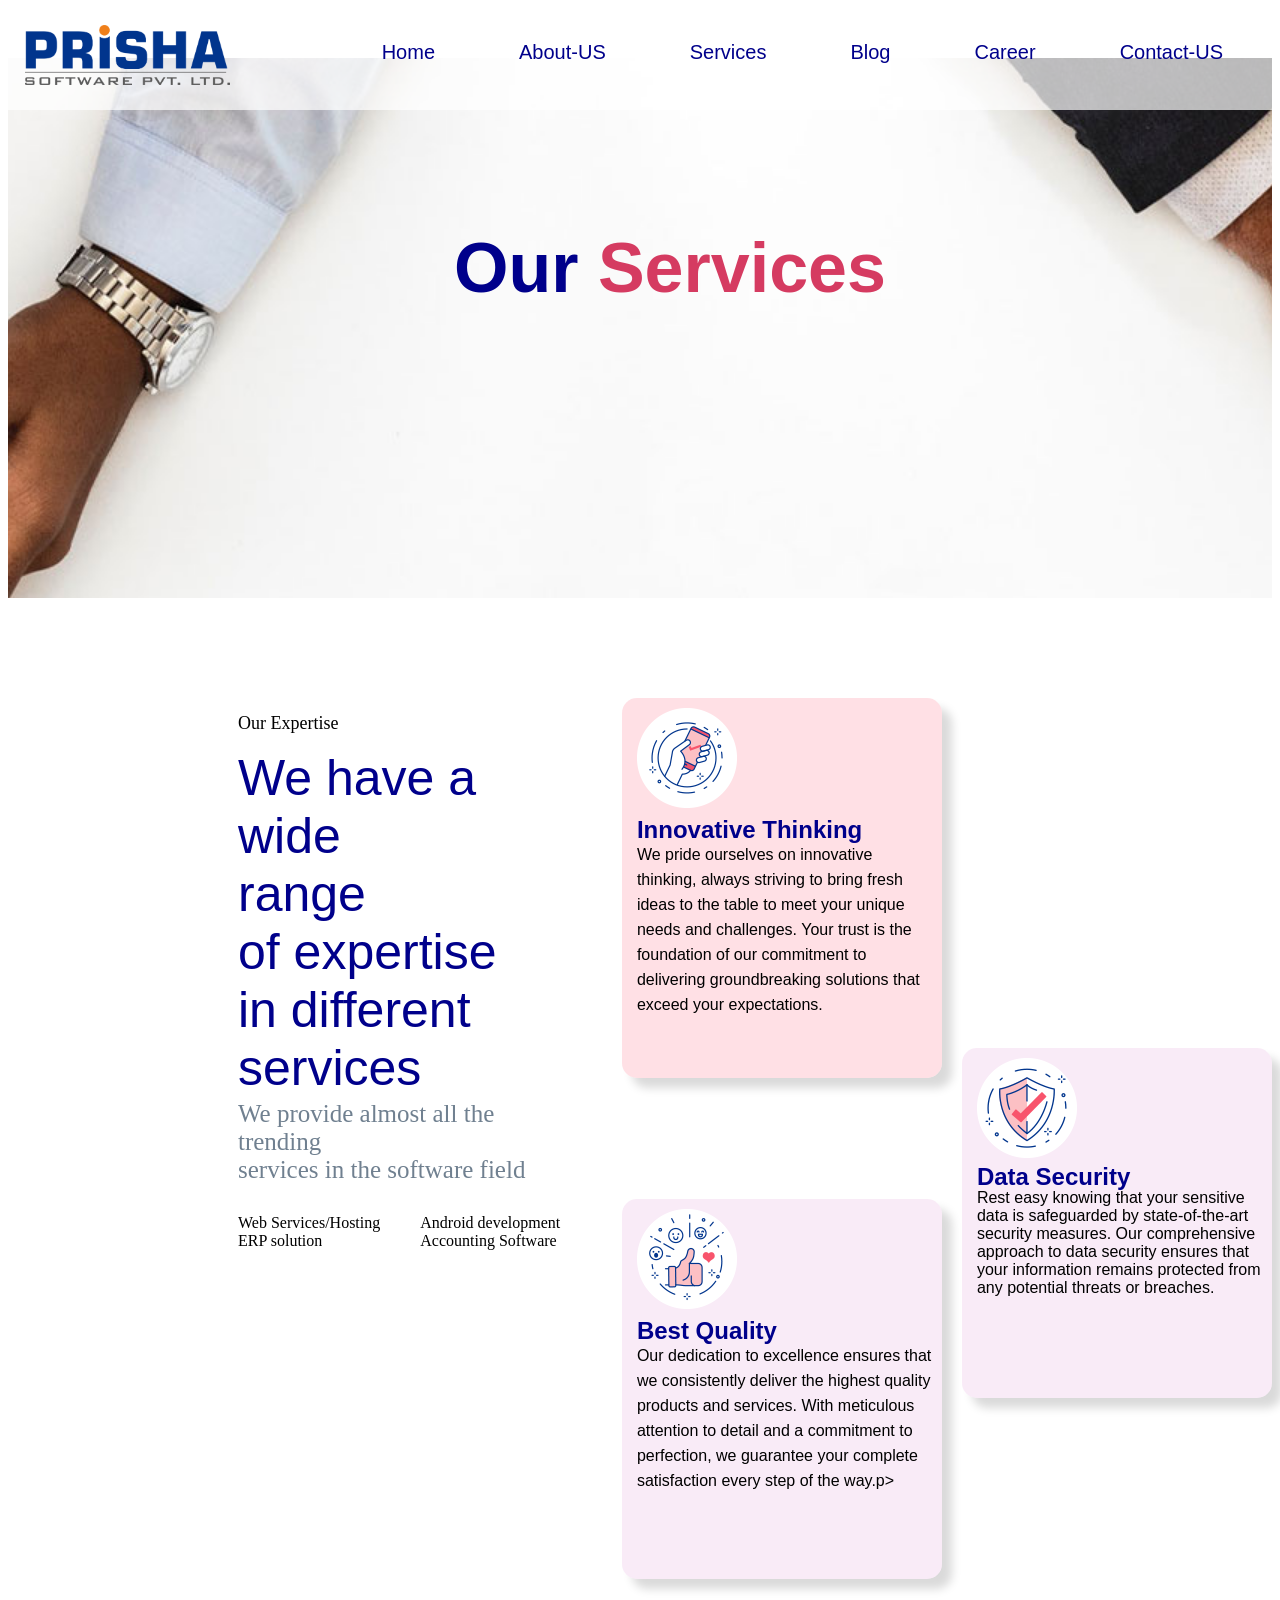
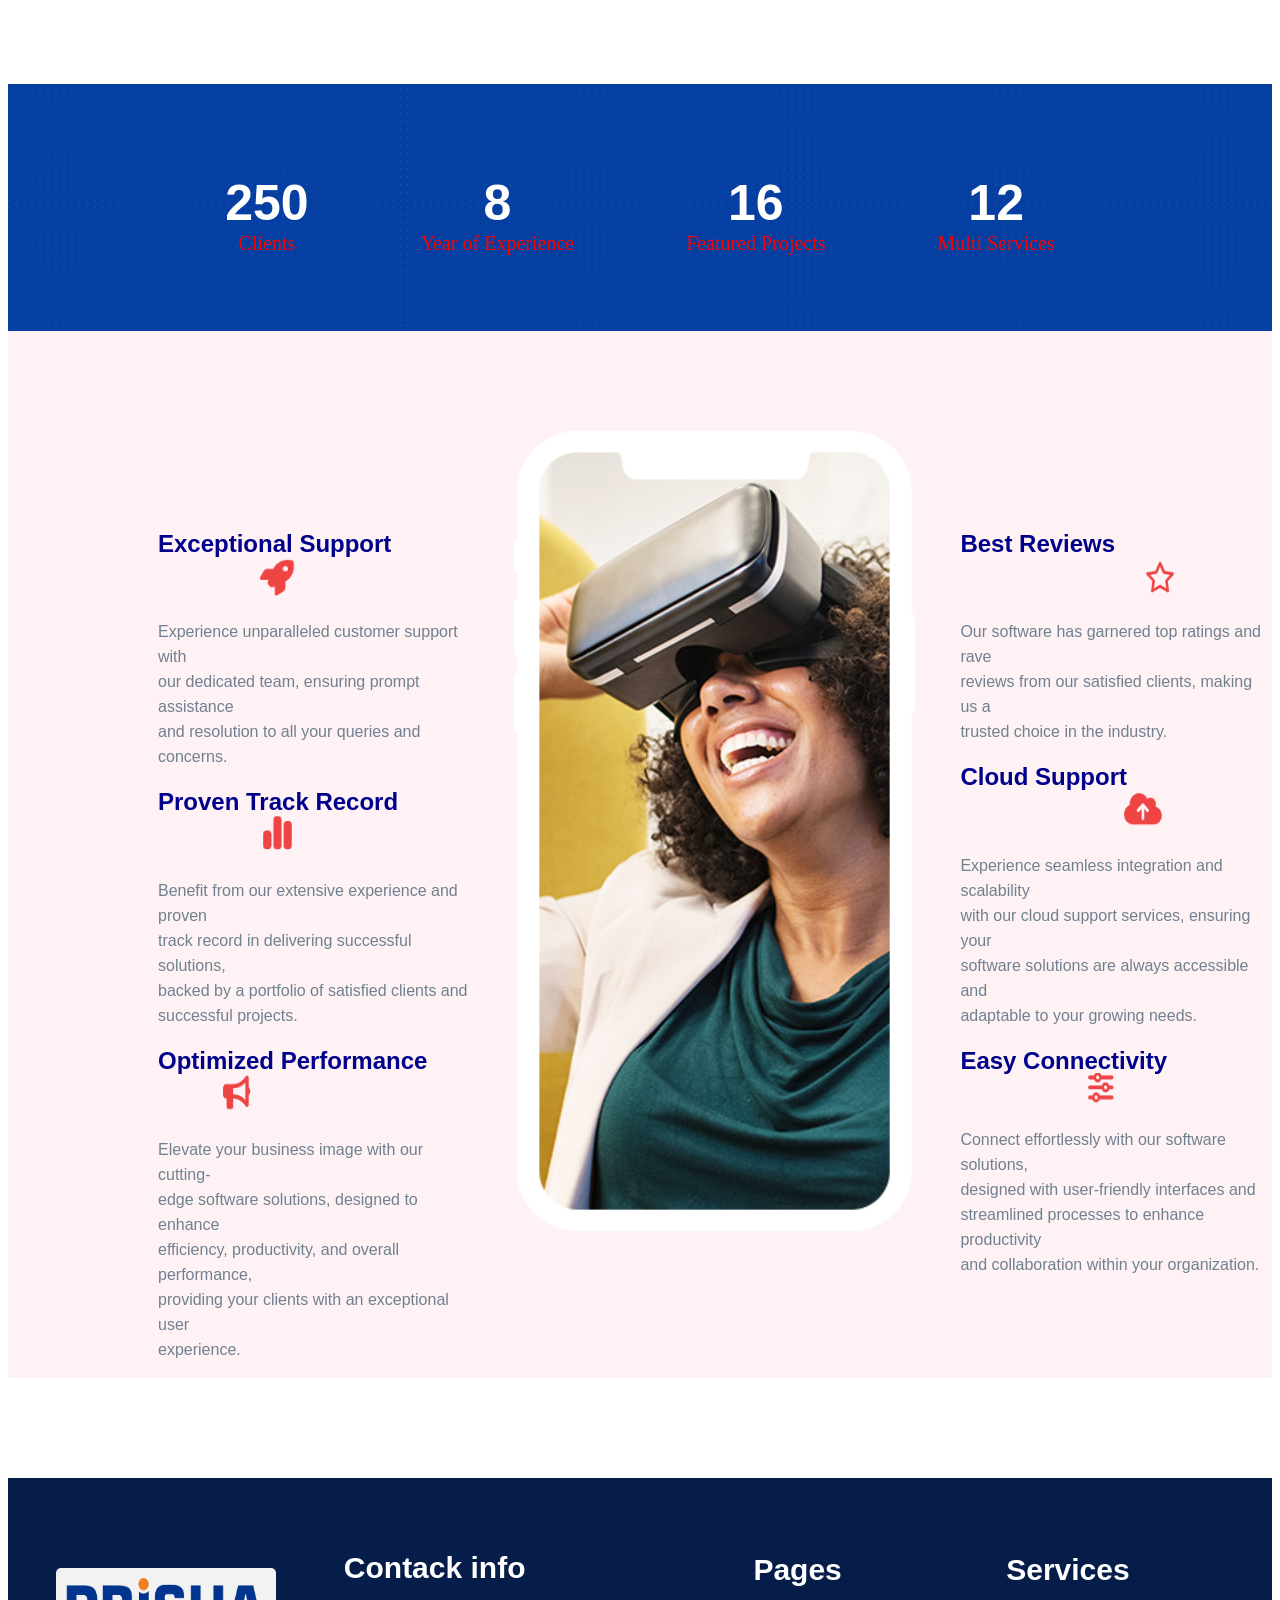
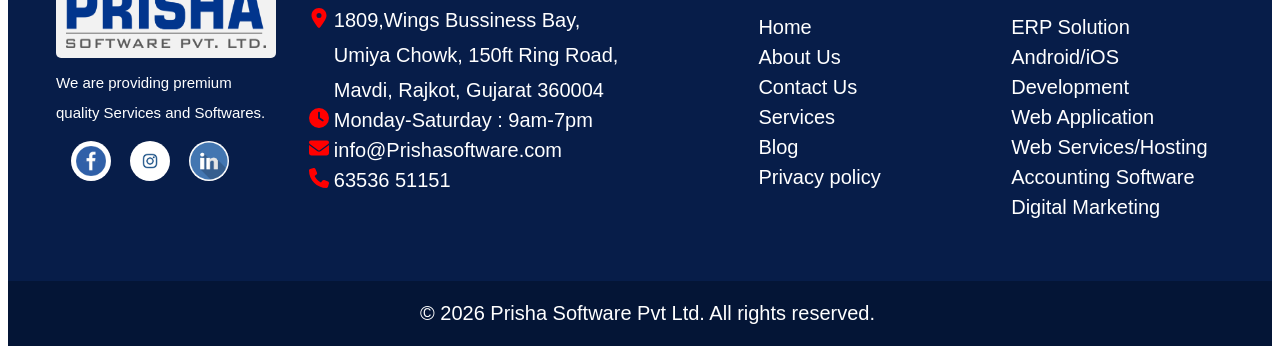
<file: services.html>
<!DOCTYPE html>
<html lang="en">

<head>
    <meta charset="UTF-8">
    <meta name="viewport" content="width=device-width, initial-scale=1.0">
    <title>Software Development Services | Prisha Software</title>
    <link rel="stylesheet" href="header.css">
    <link rel="stylesheet" href="services.css">
    <link rel="stylesheet" href="footer.css">
    <link rel="stylesheet" href="https://cdnjs.cloudflare.com/ajax/libs/font-awesome/4.7.0/css/font-awesome.min.css">
    <link rel="icon" href="./assets/prisha.webp" type="image/x-icon">
</head>

<body>
    <header>
        <div class="header">
            <img src="./assets/prisha.webp" alt="logo">
            <ul>
                <li><a href="index.html">Home</a></li>
                <li><a href="aboutus.html">About-US</a></li>
                <li class="dropdown">
                    <a href="services.html">Services</a>

                    <div class="opt">
                        <p><a href="./ERP.html">ERP solutions</a></p>
                        <p><a href="./aid.html">Android/iOS Development</a></p>
                        <p><a href="./wa.html">Web Application</a></p>
                        <p><a href="./wsh.html">Web Services/Hosting</a></p>
                        <p><a href="./as.html">Accounting Software</a></p>
                        <p><a href="./dm.html">Digital Marketing</a></p>
                    </div>
                </li>
                <li><a href="blog.html">Blog</a></li>
                <li><a href="Career.html" target="_blank">Career</a></li>
                <li><a href="ContactUS.html">Contact-US</a></li>
            </ul>
        </div>
    </header>
    <div class="imagebox">
        <h2>Our <span>Services</span></h2>
    </div>
    <div class="exp">
        <div class="oe">
            <h2>Our Expertise</h2>
            <p>We have a wide<br>range<br>
                of expertise<br>
                in different<br>services</p>
            <span>We provide almost all the<br>trending<br>
                services in the software field</span>
            <div class="oe1">
                <div class="oe11">Web Services/Hosting<br>
                    ERP solution
                </div>
                <div class="oe12">Android development<br>
                    Accounting Software
                </div>
            </div>
        </div>
        <div class="oe2">
            <div class="temp1">
                <img src="./assets/t1.png" alt="">
                <h2>Innovative Thinking</h2>
                <p>We pride ourselves on innovative<br>thinking, always striving to bring fresh<br>ideas to the
                    table to
                    meet your unique<br>needs and challenges. Your trust is the<br>foundation of our commitment
                    to<br>
                    delivering groundbreaking solutions that<br>exceed your expectations.</p>
            </div>
            <div class="temp2">
                <img src="./assets/t2.png" alt="">
                <h2>Best Quality</h2>
                <p>Our dedication to excellence ensures that<br>we consistently deliver the highest
                    quality<br>products
                    and services. With meticulous<br>attention to detail and a commitment to<br>perfection, we
                    guarantee
                    your complete<br>satisfaction every step of the way.p>
            </div>
        </div>
        <div class="oe3">
            <img src="./assets/t3.png" alt="">
            <h2>Data Security</h2>
            <p>Rest easy knowing that your sensitive<br>data is safeguarded by state-of-the-art<br>security
                measures. Our
                comprehensive<br>approach to data security ensures that<br>your information remains protected
                from<br>any
                potential threats or breaches.
            </p>
        </div>
    </div>
    </div>
    <div class="blok">
        <div class="b1">
            <h1>250</h1>
            <p>Clients</p>
        </div>
        <div class="b2">
            <h1>8</h1>
            <p>Year of Experience</p>
        </div>
        <div class="b3">
            <h1>16</h1>
            <p>Featured Projects</p>
        </div>
        <div class="b4">
            <h1>12</h1>
            <p>Multi Services</p>
        </div>
    </div>
    <div class="property">
        <div class="p1">
            <div class="ex-sup">
                <h2>Exceptional Support <img src="./assets/rocket.png" alt=""></h2>

                <p>Experience unparalleled customer support with<br>our dedicated team, ensuring prompt
                    assistance<br>and
                    resolution to all your queries and concerns.

                </p>
            </div>
            <div class="ptr">
                <h2>Proven Track Record <img src="./assets/internet.png" alt=""></h2>

                <p>Benefit from our extensive experience and proven<br>track record in delivering successful
                    solutions,<br>backed by a portfolio of satisfied clients and<br>successful projects.

                </p>
            </div>
            <div class="op">
                <h2>Optimized Performance <img src="./assets/announance.png" alt=""></h2>
                <p>Elevate your business image with our cutting-<br>edge software solutions, designed to
                    enhance<br>efficiency, productivity, and overall performance,<br>providing your clients with an
                    exceptional user<br>experience.

                </p>
            </div>
        </div>

        <div class="vrbox">
            <img src="./assets/vrimg.png" alt="">
        </div>
        <div class="p2">
            <div class="br">
                <h2>Best Reviews <img src="./assets/star.png" alt=""></h2>
                <p>Our software has garnered top ratings and rave<br>reviews from our satisfied clients, making us
                    a<br>trusted choice in the industry.
                </p>
            </div>

            <div class="cs">
                <h2>Cloud Support <img src="./assets/cloud.png" alt=""></h2>
                <p>Experience seamless integration and scalability<br>with our cloud support services, ensuring
                    your<br>software solutions are always accessible and<br>adaptable to your growing needs.
                </p>
            </div>

            <div class="ec">
                <h2>Easy Connectivity <img src="./assets/control.png" alt=""></h2>
                <p>Connect effortlessly with our software solutions,<br>designed with user-friendly interfaces
                    and<br>streamlined processes to enhance productivity<br>and collaboration within your organization.
                </p>
            </div>
        </div>
    </div>
    <div class="footer">
        <div class="f1">
            <img src="./assets/prisha.webp" alt=""><br>
            <span>We are providing premium<br>quality Services and Softwares.</span>
            <div class="icon">
                <img src="./assets/facebook.png" alt="">
                <img src="./assets/insta.png" alt="">
                <img src="./assets/lincd.png" alt="">
            </div>
        </div>
        <div class="f2">
            <h2>Contack info</h2>
            <div class="add">
                <svg aria-hidden="true" focusable="false" data-prefix="fas" data-icon="location-dot" class="svg-inline--fa fa-location-dot " role="img" xmlns="http://www.w3.org/2000/svg" viewBox="0 0 384 512"><path fill="currentColor" d="M215.7 499.2C267 435 384 279.4 384 192C384 86 298 0 192 0S0 86 0 192c0 87.4 117 243 168.3 307.2c12.3 15.3 35.1 15.3 47.4 0zM192 128a64 64 0 1 1 0 128 64 64 0 1 1 0-128z"></path></svg>
                <span>1809,Wings Bussiness Bay,<br>Umiya Chowk, 150ft Ring Road,<br> Mavdi, Rajkot, Gujarat
                    360004</span>
            </div> 
            <div class="time"><svg aria-hidden="true" focusable="false" data-prefix="fas" data-icon="clock" class="svg-inline--fa fa-clock " role="img" xmlns="http://www.w3.org/2000/svg" viewBox="0 0 512 512"><path fill="currentColor" d="M256 0a256 256 0 1 1 0 512A256 256 0 1 1 256 0zM232 120l0 136c0 8 4 15.5 10.7 20l96 64c11 7.4 25.9 4.4 33.3-6.7s4.4-25.9-6.7-33.3L280 243.2 280 120c0-13.3-10.7-24-24-24s-24 10.7-24 24z"></path></svg>
                <span>Monday-Saturday : 9am-7pm</span></div>
            <div class="email"><svg aria-hidden="true" focusable="false" data-prefix="fas" data-icon="envelope" class="svg-inline--fa fa-envelope " role="img" xmlns="http://www.w3.org/2000/svg" viewBox="0 0 512 512"><path fill="currentColor" d="M48 64C21.5 64 0 85.5 0 112c0 15.1 7.1 29.3 19.2 38.4L236.8 313.6c11.4 8.5 27 8.5 38.4 0L492.8 150.4c12.1-9.1 19.2-23.3 19.2-38.4c0-26.5-21.5-48-48-48L48 64zM0 176L0 384c0 35.3 28.7 64 64 64l384 0c35.3 0 64-28.7 64-64l0-208L294.4 339.2c-22.8 17.1-54 17.1-76.8 0L0 176z"></path></svg>
                <span>info@Prishasoftware.com</span></div>

            <div class="call"><svg aria-hidden="true" focusable="false" data-prefix="fas" data-icon="phone" class="svg-inline--fa fa-phone " role="img" xmlns="http://www.w3.org/2000/svg" viewBox="0 0 512 512"><path fill="currentColor" d="M164.9 24.6c-7.7-18.6-28-28.5-47.4-23.2l-88 24C12.1 30.2 0 46 0 64C0 311.4 200.6 512 448 512c18 0 33.8-12.1 38.6-29.5l24-88c5.3-19.4-4.6-39.7-23.2-47.4l-96-40c-16.3-6.8-35.2-2.1-46.3 11.6L304.7 368C234.3 334.7 177.3 277.7 144 207.3L193.3 167c13.7-11.2 18.4-30 11.6-46.3l-40-96z"></path></svg>
                <span>63536 51151</span></div>


        </div>
        <div class="f3">
            <h2>Pages</h2>
            <ul>
                <li>Home</li>
                <li>About Us</li>
                <li>Contact Us</li>
                <li>Services</li>
                <li>Blog</li>
                <li>Privacy policy</li>
            </ul>
        </div>
        <div class="f4">
            <h2>Services</h2>
            <ul>
                <li>ERP Solution</li>
                <li>Android/iOS Development</li>
                <li>Web Application</li>
                <li>Web Services/Hosting</li>
                <li>Accounting Software</li>
                <li>Digital Marketing</li>
            </ul>
        </div>
    </div>

    </div>
    <footer>
        <p>&copy; 2026 Prisha Software Pvt Ltd. All rights reserved.</p>
    </footer>




</body>

</html>
</file>
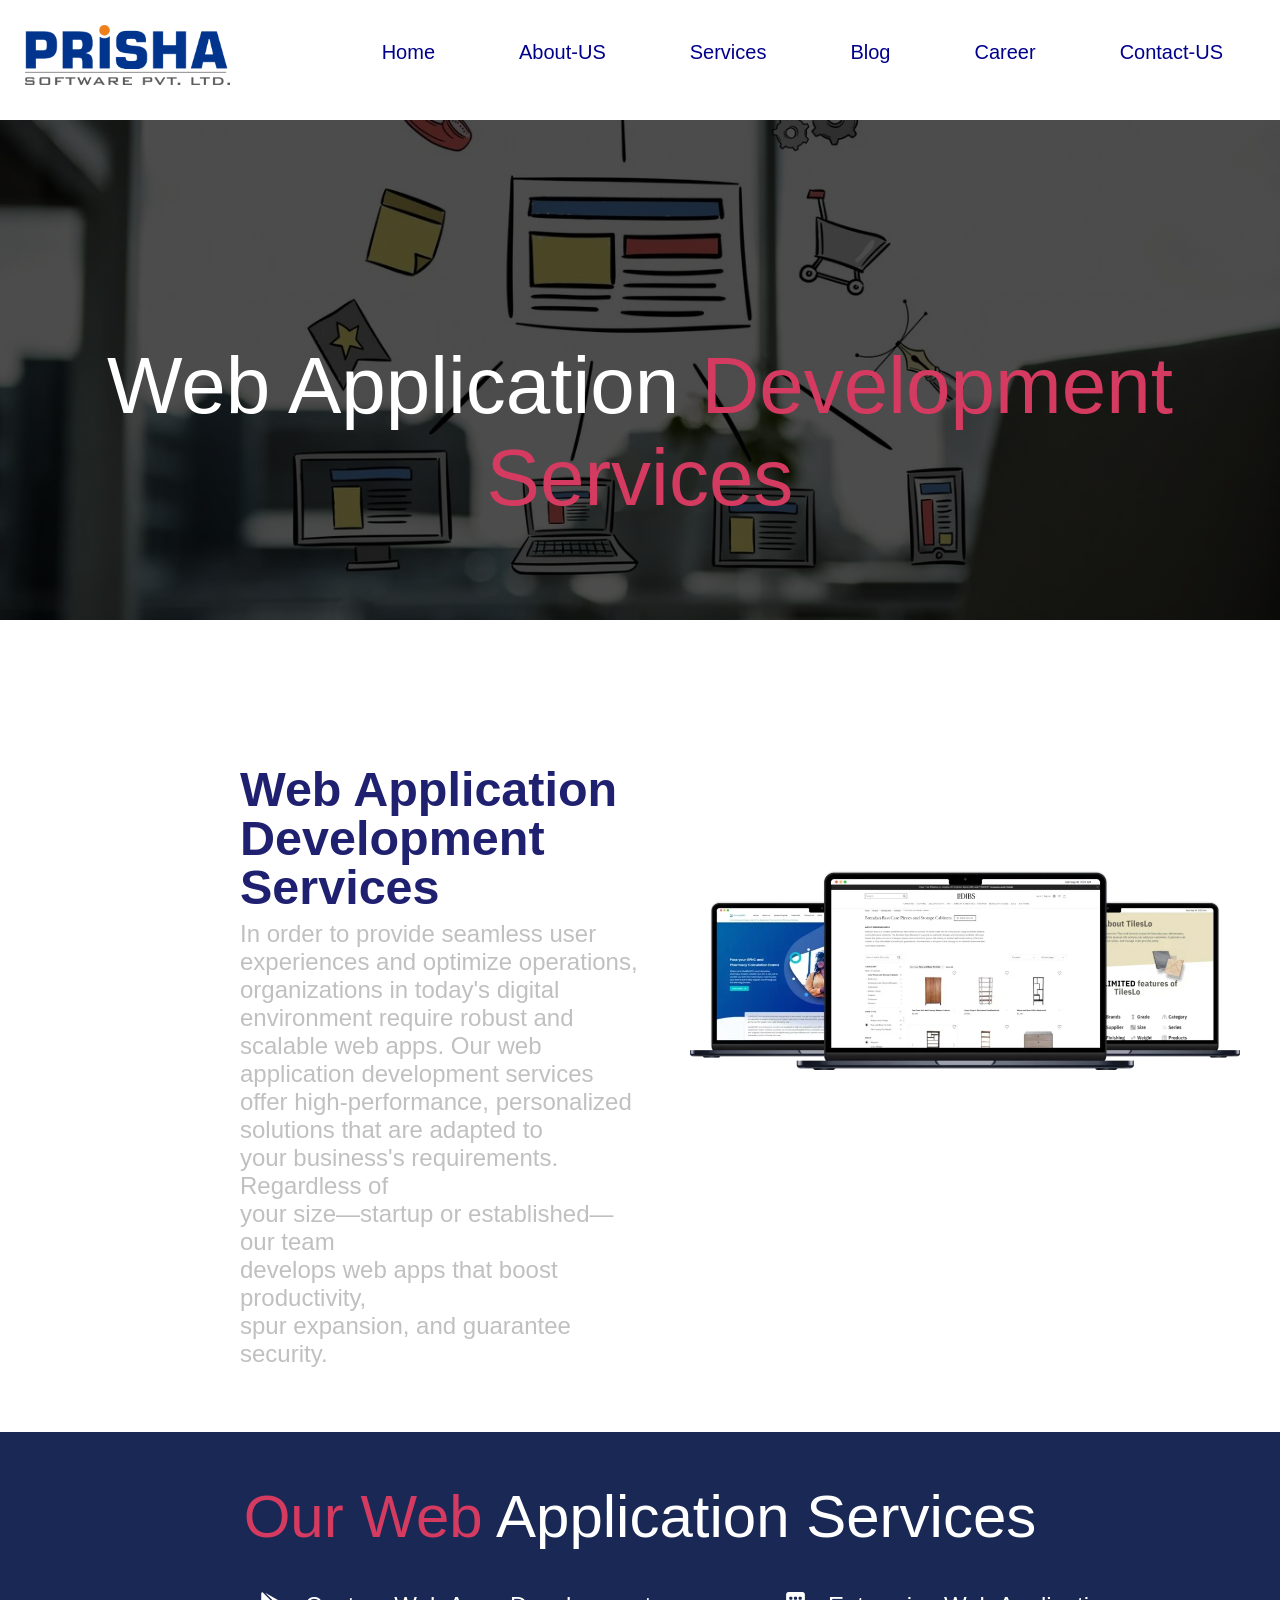
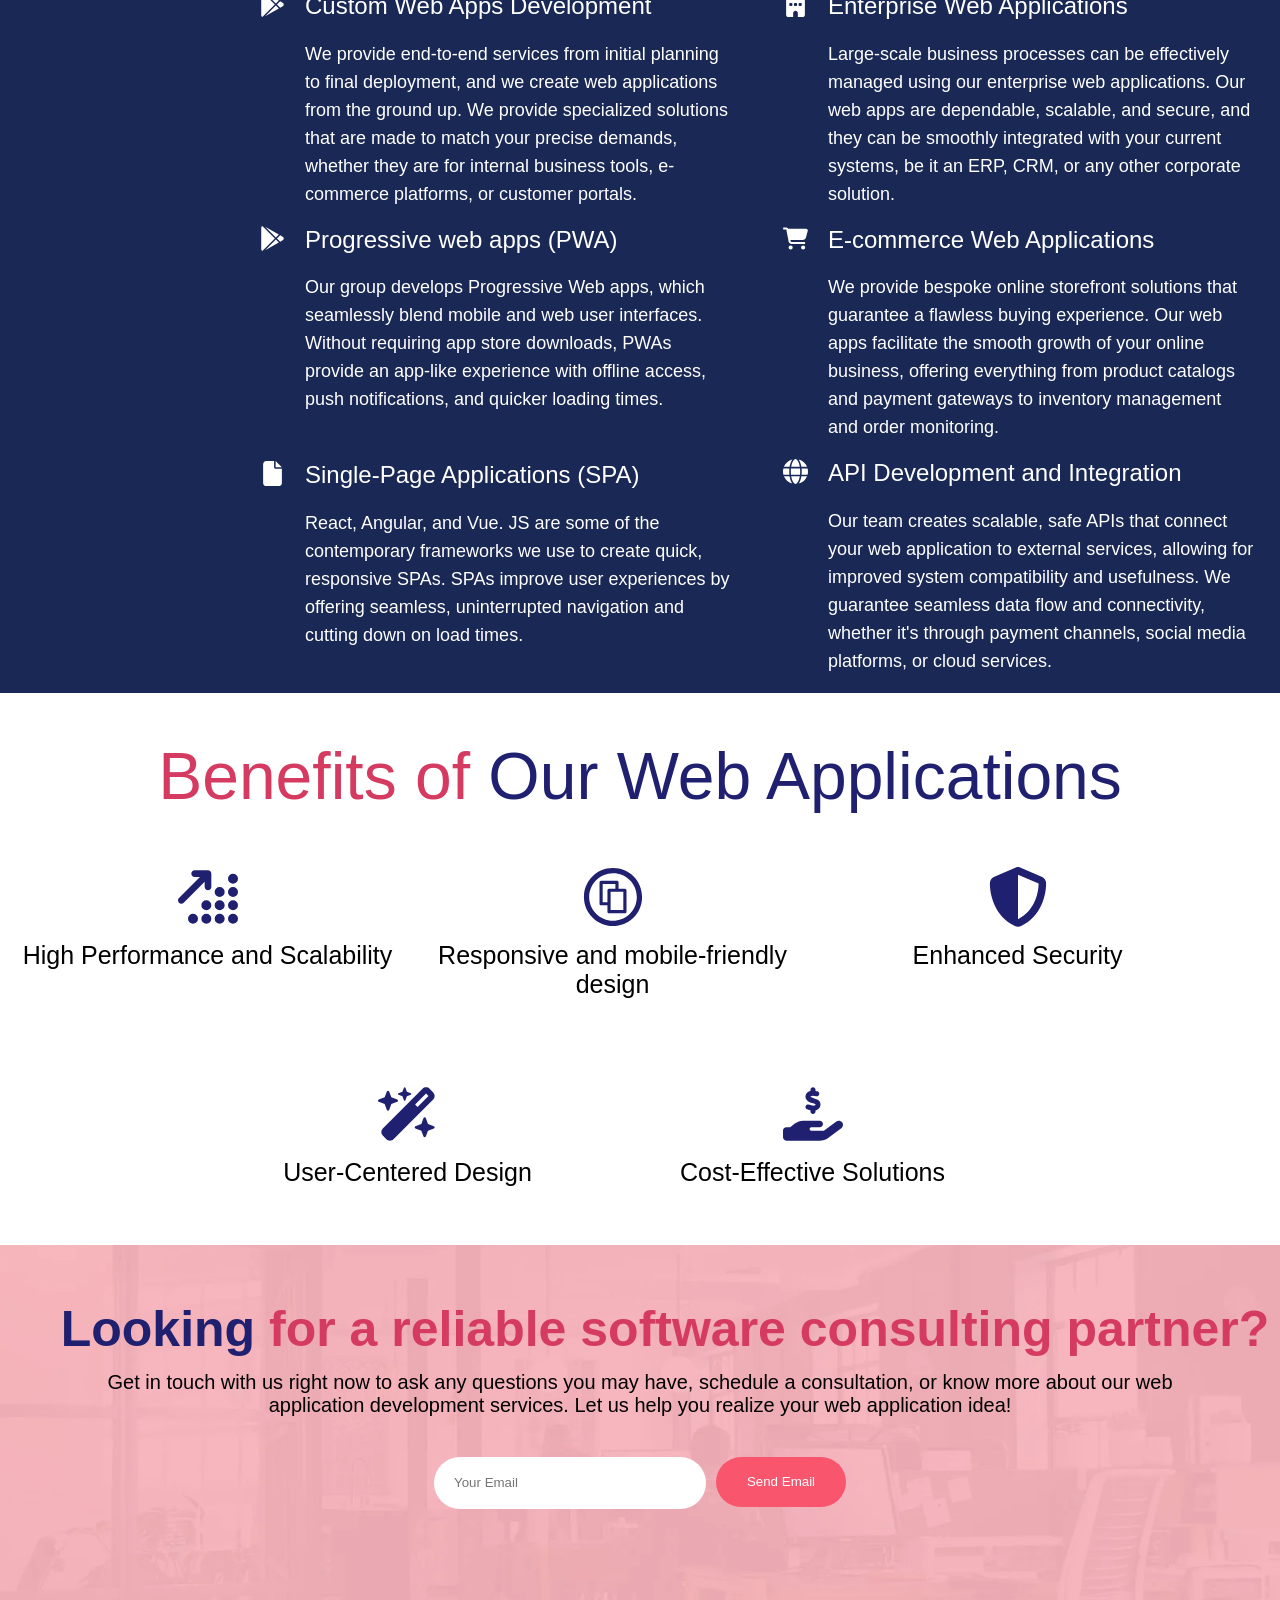
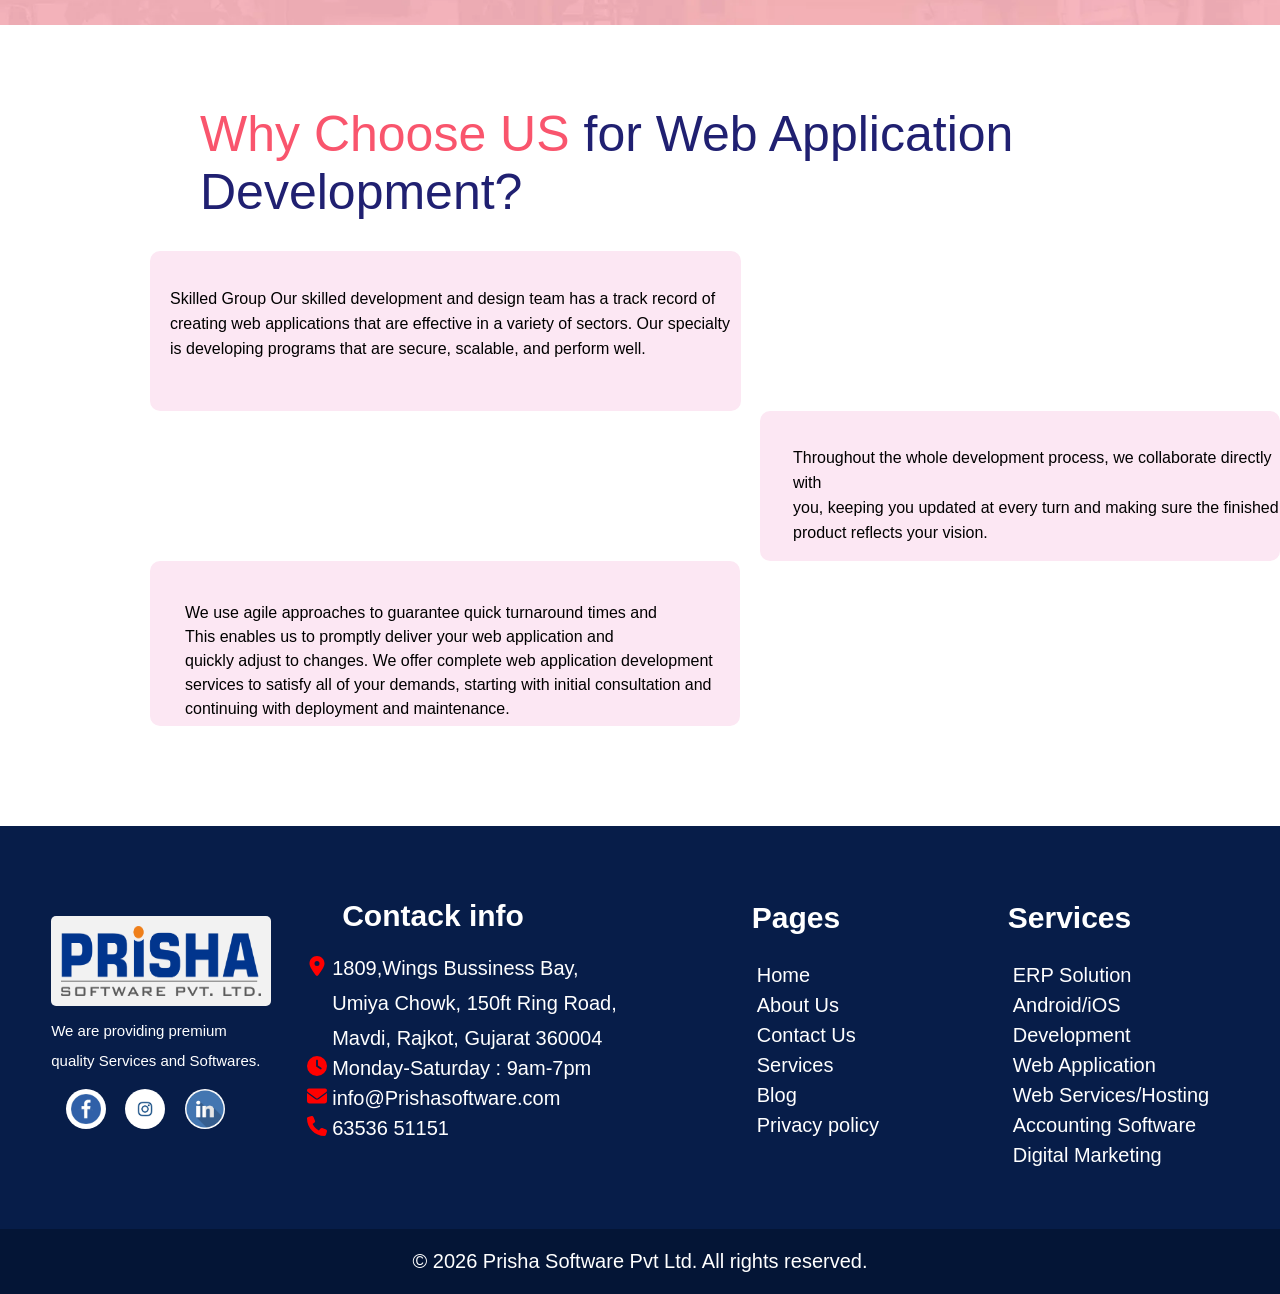
<file: wa.html>
<!DOCTYPE html>
<html lang="en">

<head>
    <meta charset="UTF-8">
    <meta name="viewport" content="width=device-width, initial-scale=1.0">
    <title>Web Application Development Service|Prisha Software</title>
    <link rel="icon" href="./assets/prisha.webp" type="image/x-icon">
    <link rel="stylesheet" href="header.css">
    <link rel="stylesheet" href="wa.css">
    <link rel="stylesheet" href="footer.css">

</head>

<body>
    <header>
        <div class="header">
            <img src="./assets/prisha.webp" alt="logo">
            <ul>
                <li><a href="index.html">Home</a></li>
                <li><a href="aboutus.html">About-US</a></li>
                <li class="dropdown">
                    <a href="services.html">Services</a>

                    <div class="opt">
                        <p><a href="./ERP.html">ERP solutions</a></p>
                        <p><a href="./aid.html">Android/iOS Development</a></p>
                        <p><a href="./wa.html">Web Application</a></p>
                        <p><a href="./wsh.html">Web Services/Hosting</a></p>
                        <p><a href="./as.html">Accounting Software</a></p>
                        <p><a href="./dm.html">Digital Marketing</a></p>
                    </div>
                </li>
                <li><a href="blog.html">Blog</a></li>
                <li><a href="Career.html" target="_blank">Career</a></li>
                <li><a href="ContactUS.html">Contact-US</a></li>
            </ul>
        </div>
    </header>
    <div class="first">
        <h1>Web Application <span>Development Services</span></h1>
    </div>
    <div class="info">
        <div class="left">
            <h2>Web Application<br>
                Development Services</h2>
            <p>In order to provide seamless user experiences and optimize operations, organizations in today's digital
                environment require robust and scalable web apps. Our web application development services offer
                high-performance, personalized solutions that are adapted to<br>your business's requirements. Regardless
                of<br>
                your size—startup or established—our team<br>develops web apps that boost productivity,<br>spur
                expansion, and
                guarantee security.</p>
        </div>
        <div class="right">
            <img src="./assets/waright.webp" alt="">
        </div>
    </div>
    <div class="mfoe">
        <h1><span>Our Web</span> Application Services</h1>
        <div class="foe">

            <div class="foe1">
                <div class="foi1">
                    <svg aria-hidden="true" focusable="false" data-prefix="fab" data-icon="google-play"
                        class="svg-inline--fa fa-google-play h-5 sm:h-6 mt-1 sm:mt-2" role="img"
                        xmlns="http://www.w3.org/2000/svg" viewBox="0 0 512 512">
                        <path fill="currentColor"
                            d="M325.3 234.3L104.6 13l280.8 161.2-60.1 60.1zM47 0C34 6.8 25.3 19.2 25.3 35.3v441.3c0 16.1 8.7 28.5 21.7 35.3l256.6-256L47 0zm425.2 225.6l-58.9-34.1-65.7 64.5 65.7 64.5 60.1-34.1c18-14.3 18-46.5-1.2-60.8zM104.6 499l280.8-161.2-60.1-60.1L104.6 499z">
                        </path>
                    </svg>
                    </svg>
                    <div class="foi11">
                        <h2>Custom Web Apps Development</h2>
                        <p>We provide end-to-end services from initial planning to final deployment, and we create web
                            applications from the ground up. We provide specialized solutions that are made to match
                            your precise demands, whether they are for internal business tools, e-commerce platforms, or
                            customer portals.</p>
                    </div>

                </div>
                <div class="foi2">
                    <svg aria-hidden="true" focusable="false" data-prefix="fab" data-icon="google-play"
                        class="svg-inline--fa fa-google-play h-5 sm:h-6 mt-1 sm:mt-2" role="img"
                        xmlns="http://www.w3.org/2000/svg" viewBox="0 0 512 512">
                        <path fill="currentColor"
                            d="M325.3 234.3L104.6 13l280.8 161.2-60.1 60.1zM47 0C34 6.8 25.3 19.2 25.3 35.3v441.3c0 16.1 8.7 28.5 21.7 35.3l256.6-256L47 0zm425.2 225.6l-58.9-34.1-65.7 64.5 65.7 64.5 60.1-34.1c18-14.3 18-46.5-1.2-60.8zM104.6 499l280.8-161.2-60.1-60.1L104.6 499z">
                        </path>
                    </svg>
                    <div class="foi22">
                        <h2> Progressive web apps (PWA)</h2>
                        <p>Our group develops Progressive Web apps, which seamlessly blend mobile and web user
                            interfaces. Without requiring app store downloads, PWAs provide an app-like experience with
                            offline access, push notifications, and quicker loading times.</p>
                    </div>
                </div>
                <div class="foi3">
                    <svg aria-hidden="true" focusable="false" data-prefix="fas" data-icon="file"
                        class="svg-inline--fa fa-file h-5 sm:h-6 mt-1 sm:mt-2" role="img"
                        xmlns="http://www.w3.org/2000/svg" viewBox="0 0 384 512">
                        <path fill="currentColor"
                            d="M0 64C0 28.7 28.7 0 64 0L224 0l0 128c0 17.7 14.3 32 32 32l128 0 0 288c0 35.3-28.7 64-64 64L64 512c-35.3 0-64-28.7-64-64L0 64zm384 64l-128 0L256 0 384 128z">
                        </path>
                    </svg>
                    <div class="foi33">
                        <h2>Single-Page Applications (SPA)</h2>
                        <p>React, Angular, and Vue. JS are some of the contemporary frameworks we use to create quick,
                            responsive SPAs. SPAs improve user experiences by offering seamless, uninterrupted
                            navigation and cutting down on load times.
                        </p>
                    </div>
                </div>
            </div>

            <div class="foe2">
                <div class="foi4">
                    <svg aria-hidden="true" focusable="false" data-prefix="fas" data-icon="building"
                        class="svg-inline--fa fa-building h-5 sm:h-6 mt-1 sm:mt-2" role="img"
                        xmlns="http://www.w3.org/2000/svg" viewBox="0 0 384 512">
                        <path fill="currentColor"
                            d="M48 0C21.5 0 0 21.5 0 48L0 464c0 26.5 21.5 48 48 48l96 0 0-80c0-26.5 21.5-48 48-48s48 21.5 48 48l0 80 96 0c26.5 0 48-21.5 48-48l0-416c0-26.5-21.5-48-48-48L48 0zM64 240c0-8.8 7.2-16 16-16l32 0c8.8 0 16 7.2 16 16l0 32c0 8.8-7.2 16-16 16l-32 0c-8.8 0-16-7.2-16-16l0-32zm112-16l32 0c8.8 0 16 7.2 16 16l0 32c0 8.8-7.2 16-16 16l-32 0c-8.8 0-16-7.2-16-16l0-32c0-8.8 7.2-16 16-16zm80 16c0-8.8 7.2-16 16-16l32 0c8.8 0 16 7.2 16 16l0 32c0 8.8-7.2 16-16 16l-32 0c-8.8 0-16-7.2-16-16l0-32zM80 96l32 0c8.8 0 16 7.2 16 16l0 32c0 8.8-7.2 16-16 16l-32 0c-8.8 0-16-7.2-16-16l0-32c0-8.8 7.2-16 16-16zm80 16c0-8.8 7.2-16 16-16l32 0c8.8 0 16 7.2 16 16l0 32c0 8.8-7.2 16-16 16l-32 0c-8.8 0-16-7.2-16-16l0-32zM272 96l32 0c8.8 0 16 7.2 16 16l0 32c0 8.8-7.2 16-16 16l-32 0c-8.8 0-16-7.2-16-16l0-32c0-8.8 7.2-16 16-16z">
                        </path>
                    </svg>
                    <div class="foi44">
                        <h2> Enterprise Web Applications</h2>
                        <p>Large-scale business processes can be effectively managed using our enterprise web
                            applications. Our web apps are dependable, scalable, and secure, and they can be smoothly
                            integrated with your current systems, be it an ERP, CRM, or any other corporate solution.
                        </p>
                    </div>
                </div>
                <div class="foi5">
                    <svg aria-hidden="true" focusable="false" data-prefix="fas" data-icon="cart-shopping"
                        class="svg-inline--fa fa-cart-shopping h-5 sm:h-6 mt-1 sm:mt-2" role="img"
                        xmlns="http://www.w3.org/2000/svg" viewBox="0 0 576 512">
                        <path fill="currentColor"
                            d="M0 24C0 10.7 10.7 0 24 0L69.5 0c22 0 41.5 12.8 50.6 32l411 0c26.3 0 45.5 25 38.6 50.4l-41 152.3c-8.5 31.4-37 53.3-69.5 53.3l-288.5 0 5.4 28.5c2.2 11.3 12.1 19.5 23.6 19.5L488 336c13.3 0 24 10.7 24 24s-10.7 24-24 24l-288.3 0c-34.6 0-64.3-24.6-70.7-58.5L77.4 54.5c-.7-3.8-4-6.5-7.9-6.5L24 48C10.7 48 0 37.3 0 24zM128 464a48 48 0 1 1 96 0 48 48 0 1 1 -96 0zm336-48a48 48 0 1 1 0 96 48 48 0 1 1 0-96z">
                        </path>
                    </svg>
                    <div class="foi55">
                        <h2> E-commerce Web Applications</h2>
                        <p>We provide bespoke online storefront solutions that guarantee a flawless buying experience.
                            Our web apps facilitate the smooth growth of your online business, offering everything from
                            product catalogs and payment gateways to inventory management and order monitoring.</p>
                    </div>
                </div>
                <div class="foi6">
                    <svg aria-hidden="true" focusable="false" data-prefix="fas" data-icon="globe"
                        class="svg-inline--fa fa-globe h-5 sm:h-6 mt-1 sm:mt-2" role="img"
                        xmlns="http://www.w3.org/2000/svg" viewBox="0 0 512 512">
                        <path fill="currentColor"
                            d="M352 256c0 22.2-1.2 43.6-3.3 64l-185.3 0c-2.2-20.4-3.3-41.8-3.3-64s1.2-43.6 3.3-64l185.3 0c2.2 20.4 3.3 41.8 3.3 64zm28.8-64l123.1 0c5.3 20.5 8.1 41.9 8.1 64s-2.8 43.5-8.1 64l-123.1 0c2.1-20.6 3.2-42 3.2-64s-1.1-43.4-3.2-64zm112.6-32l-116.7 0c-10-63.9-29.8-117.4-55.3-151.6c78.3 20.7 142 77.5 171.9 151.6zm-149.1 0l-176.6 0c6.1-36.4 15.5-68.6 27-94.7c10.5-23.6 22.2-40.7 33.5-51.5C239.4 3.2 248.7 0 256 0s16.6 3.2 27.8 13.8c11.3 10.8 23 27.9 33.5 51.5c11.6 26 20.9 58.2 27 94.7zm-209 0L18.6 160C48.6 85.9 112.2 29.1 190.6 8.4C165.1 42.6 145.3 96.1 135.3 160zM8.1 192l123.1 0c-2.1 20.6-3.2 42-3.2 64s1.1 43.4 3.2 64L8.1 320C2.8 299.5 0 278.1 0 256s2.8-43.5 8.1-64zM194.7 446.6c-11.6-26-20.9-58.2-27-94.6l176.6 0c-6.1 36.4-15.5 68.6-27 94.6c-10.5 23.6-22.2 40.7-33.5 51.5C272.6 508.8 263.3 512 256 512s-16.6-3.2-27.8-13.8c-11.3-10.8-23-27.9-33.5-51.5zM135.3 352c10 63.9 29.8 117.4 55.3 151.6C112.2 482.9 48.6 426.1 18.6 352l116.7 0zm358.1 0c-30 74.1-93.6 130.9-171.9 151.6c25.5-34.2 45.2-87.7 55.3-151.6l116.7 0z">
                        </path>
                    </svg>
                    <div class="foi66">
                        <h2>API Development and Integration</h2>
                        <p>Our team creates scalable, safe APIs that connect your web application to external services,
                            allowing for improved system compatibility and usefulness. We guarantee seamless data flow
                            and connectivity, whether it's through payment channels, social media platforms, or cloud
                            services.


                        </p>
                    </div>

                </div>
            </div>
        </div>
    </div>
    <div class="icon">
        <h1><span>Benefits of</span> Our Web Applications</h1>
        <div class="icon1">
            <div class="icon11">
                <svg aria-hidden="true" focusable="false" data-prefix="fas" data-icon="arrow-up-right-dots"
                    class="svg-inline--fa fa-arrow-up-right-dots icon h-14 mt-2" role="img"
                    xmlns="http://www.w3.org/2000/svg" viewBox="0 0 576 512">
                    <path fill="currentColor"
                        d="M160 0c-17.7 0-32 14.3-32 32s14.3 32 32 32l50.7 0L9.4 265.4c-12.5 12.5-12.5 32.8 0 45.3s32.8 12.5 45.3 0L256 109.3l0 50.7c0 17.7 14.3 32 32 32s32-14.3 32-32l0-128c0-17.7-14.3-32-32-32L160 0zM576 80a48 48 0 1 0 -96 0 48 48 0 1 0 96 0zM448 208a48 48 0 1 0 -96 0 48 48 0 1 0 96 0zM400 384a48 48 0 1 0 0-96 48 48 0 1 0 0 96zm48 80a48 48 0 1 0 -96 0 48 48 0 1 0 96 0zm128 0a48 48 0 1 0 -96 0 48 48 0 1 0 96 0zM272 384a48 48 0 1 0 0-96 48 48 0 1 0 0 96zm48 80a48 48 0 1 0 -96 0 48 48 0 1 0 96 0zM144 512a48 48 0 1 0 0-96 48 48 0 1 0 0 96zM576 336a48 48 0 1 0 -96 0 48 48 0 1 0 96 0zm-48-80a48 48 0 1 0 0-96 48 48 0 1 0 0 96z">
                    </path>
                </svg>
                <p>High Performance and Scalability</p>
            </div>
            <div class="icon22">
                <svg aria-hidden="true" focusable="false" data-prefix="fab" data-icon="creative-commons-share"
                    class="svg-inline--fa fa-creative-commons-share icon h-14 mt-2" role="img"
                    xmlns="http://www.w3.org/2000/svg" viewBox="0 0 496 512">
                    <path fill="currentColor"
                        d="M247.6 8C389.4 8 496 118.1 496 256c0 147.1-118.5 248-248.4 248C113.6 504 0 394.5 0 256 0 123.1 104.7 8 247.6 8zm.8 44.7C130.2 52.7 44.7 150.6 44.7 256c0 109.8 91.2 202.8 203.7 202.8 103.2 0 202.8-81.1 202.8-202.8.1-113.8-90.2-203.3-202.8-203.3zm101 132.4c7.8 0 13.7 6.1 13.7 13.7v182.5c0 7.7-6.1 13.7-13.7 13.7H214.3c-7.7 0-13.7-6-13.7-13.7v-54h-54c-7.8 0-13.7-6-13.7-13.7V131.1c0-8.2 6.6-12.7 12.4-13.7h136.4c7.7 0 13.7 6 13.7 13.7v54h54zM159.9 300.3h40.7V198.9c0-7.4 5.8-12.6 12-13.7h55.8v-40.3H159.9v155.4zm176.2-88.1H227.6v155.4h108.5V212.2z">
                    </path>
                </svg>
                <p>Responsive and mobile-friendly design</p>
            </div>
            <div class="icon33">
                <svg aria-hidden="true" focusable="false" data-prefix="fas" data-icon="shield-halved"
                    class="svg-inline--fa fa-shield-halved icon h-14 mt-2" role="img" xmlns="http://www.w3.org/2000/svg"
                    viewBox="0 0 512 512">
                    <path fill="currentColor"
                        d="M256 0c4.6 0 9.2 1 13.4 2.9L457.7 82.8c22 9.3 38.4 31 38.3 57.2c-.5 99.2-41.3 280.7-213.6 363.2c-16.7 8-36.1 8-52.8 0C57.3 420.7 16.5 239.2 16 140c-.1-26.2 16.3-47.9 38.3-57.2L242.7 2.9C246.8 1 251.4 0 256 0zm0 66.8l0 378.1C394 378 431.1 230.1 432 141.4L256 66.8s0 0 0 0z">
                    </path>
                </svg>
                <p>Enhanced Security</p>
            </div>
        </div>

        <div class="icon2">
            <div class="icon44">
                <svg aria-hidden="true" focusable="false" data-prefix="fas" data-icon="wand-magic-sparkles"
                    class="svg-inline--fa fa-wand-magic-sparkles icon h-14 mt-2" role="img"
                    xmlns="http://www.w3.org/2000/svg" viewBox="0 0 576 512">
                    <path fill="currentColor"
                        d="M234.7 42.7L197 56.8c-3 1.1-5 4-5 7.2s2 6.1 5 7.2l37.7 14.1L248.8 123c1.1 3 4 5 7.2 5s6.1-2 7.2-5l14.1-37.7L315 71.2c3-1.1 5-4 5-7.2s-2-6.1-5-7.2L277.3 42.7 263.2 5c-1.1-3-4-5-7.2-5s-6.1 2-7.2 5L234.7 42.7zM46.1 395.4c-18.7 18.7-18.7 49.1 0 67.9l34.6 34.6c18.7 18.7 49.1 18.7 67.9 0L529.9 116.5c18.7-18.7 18.7-49.1 0-67.9L495.3 14.1c-18.7-18.7-49.1-18.7-67.9 0L46.1 395.4zM484.6 82.6l-105 105-23.3-23.3 105-105 23.3 23.3zM7.5 117.2C3 118.9 0 123.2 0 128s3 9.1 7.5 10.8L64 160l21.2 56.5c1.7 4.5 6 7.5 10.8 7.5s9.1-3 10.8-7.5L128 160l56.5-21.2c4.5-1.7 7.5-6 7.5-10.8s-3-9.1-7.5-10.8L128 96 106.8 39.5C105.1 35 100.8 32 96 32s-9.1 3-10.8 7.5L64 96 7.5 117.2zm352 256c-4.5 1.7-7.5 6-7.5 10.8s3 9.1 7.5 10.8L416 416l21.2 56.5c1.7 4.5 6 7.5 10.8 7.5s9.1-3 10.8-7.5L480 416l56.5-21.2c4.5-1.7 7.5-6 7.5-10.8s-3-9.1-7.5-10.8L480 352l-21.2-56.5c-1.7-4.5-6-7.5-10.8-7.5s-9.1 3-10.8 7.5L416 352l-56.5 21.2z">
                    </path>
                </svg>
                <p>User-Centered Design</p>
            </div>
            <div class="icon55">
                <svg aria-hidden="true" focusable="false" data-prefix="fas" data-icon="hand-holding-dollar"
                    class="svg-inline--fa fa-hand-holding-dollar icon h-14 mt-2" role="img"
                    xmlns="http://www.w3.org/2000/svg" viewBox="0 0 576 512">
                    <path fill="currentColor"
                        d="M312 24l0 10.5c6.4 1.2 12.6 2.7 18.2 4.2c12.8 3.4 20.4 16.6 17 29.4s-16.6 20.4-29.4 17c-10.9-2.9-21.1-4.9-30.2-5c-7.3-.1-14.7 1.7-19.4 4.4c-2.1 1.3-3.1 2.4-3.5 3c-.3 .5-.7 1.2-.7 2.8c0 .3 0 .5 0 .6c.2 .2 .9 1.2 3.3 2.6c5.8 3.5 14.4 6.2 27.4 10.1l.9 .3s0 0 0 0c11.1 3.3 25.9 7.8 37.9 15.3c13.7 8.6 26.1 22.9 26.4 44.9c.3 22.5-11.4 38.9-26.7 48.5c-6.7 4.1-13.9 7-21.3 8.8l0 10.6c0 13.3-10.7 24-24 24s-24-10.7-24-24l0-11.4c-9.5-2.3-18.2-5.3-25.6-7.8c-2.1-.7-4.1-1.4-6-2c-12.6-4.2-19.4-17.8-15.2-30.4s17.8-19.4 30.4-15.2c2.6 .9 5 1.7 7.3 2.5c13.6 4.6 23.4 7.9 33.9 8.3c8 .3 15.1-1.6 19.2-4.1c1.9-1.2 2.8-2.2 3.2-2.9c.4-.6 .9-1.8 .8-4.1l0-.2c0-1 0-2.1-4-4.6c-5.7-3.6-14.3-6.4-27.1-10.3l-1.9-.6c-10.8-3.2-25-7.5-36.4-14.4c-13.5-8.1-26.5-22-26.6-44.1c-.1-22.9 12.9-38.6 27.7-47.4c6.4-3.8 13.3-6.4 20.2-8.2L264 24c0-13.3 10.7-24 24-24s24 10.7 24 24zM568.2 336.3c13.1 17.8 9.3 42.8-8.5 55.9L433.1 485.5c-23.4 17.2-51.6 26.5-80.7 26.5L192 512 32 512c-17.7 0-32-14.3-32-32l0-64c0-17.7 14.3-32 32-32l36.8 0 44.9-36c22.7-18.2 50.9-28 80-28l78.3 0 16 0 64 0c17.7 0 32 14.3 32 32s-14.3 32-32 32l-64 0-16 0c-8.8 0-16 7.2-16 16s7.2 16 16 16l120.6 0 119.7-88.2c17.8-13.1 42.8-9.3 55.9 8.5zM193.6 384c0 0 0 0 0 0l-.9 0c.3 0 .6 0 .9 0z">
                    </path>
                </svg>
                <p>Cost-Effective Solutions</p>
            </div>
        </div>
    </div>
    <div class="ymail">
        <h1><span>Looking</span> for a reliable software consulting partner?</h1>
        <p>Get in touch with us right now to ask any questions you may have, schedule a consultation, or know more about
            our web<br>application development services. Let us help you realize your web application idea!</p>
        <div class="write">
            <label for="Email"></label>
            <input type="email" placeholder="Your Email">
            <button type="submit">Send Email</button>
        </div>
    </div>
    <div class="mesolve">
        <h1><span>Why Choose US</span> for Web Application Development?</h1>
        <div class="esolve">
            <div class="esolve1">
                <div class="esolve11">
                    <p>Skilled Group Our skilled development and design team has a track record of creating web
                        applications that are effective in a variety of sectors. Our specialty is developing programs
                        that are secure, scalable, and perform well.</p>
                </div>
                <div class="esolve12">
                    <p>We use agile approaches to guarantee quick turnaround times and<br>This enables us to
                        promptly deliver your web application and<br>quickly adjust to changes. We offer complete web
                        application development<br>services to satisfy all of your demands, starting with initial
                        consultation and<br>continuing with deployment and maintenance.

                    </p>
                </div>
            </div>
            <div class="esolve2">
                <p>Throughout the whole development process, we collaborate directly with<br>you, keeping you updated at every turn and making sure the finished<bR>product reflects your vision.</p>
            </div>
        </div>
    </div>
    <div>
        <div class="footer">
            <div class="f1">
                <img src="./assets/prisha.webp" alt=""><br>
                <span>We are providing premium<br>quality Services and Softwares.</span>
                <div class="icon">
                    <img src="./assets/facebook.png" alt="">
                    <img src="./assets/insta.png" alt="">
                    <img src="./assets/lincd.png" alt="">
                </div>
            </div>
            <div class="f2">
                <h2>Contack info</h2>
                <div class="add">
                    <svg aria-hidden="true" focusable="false" data-prefix="fas" data-icon="location-dot"
                        class="svg-inline--fa fa-location-dot " role="img" xmlns="http://www.w3.org/2000/svg"
                        viewBox="0 0 384 512">
                        <path fill="currentColor"
                            d="M215.7 499.2C267 435 384 279.4 384 192C384 86 298 0 192 0S0 86 0 192c0 87.4 117 243 168.3 307.2c12.3 15.3 35.1 15.3 47.4 0zM192 128a64 64 0 1 1 0 128 64 64 0 1 1 0-128z">
                        </path>
                    </svg>
                    <span>1809,Wings Bussiness Bay,<br>Umiya Chowk, 150ft Ring Road,<br> Mavdi, Rajkot, Gujarat
                        360004</span>
                </div>
                <div class="time"><svg aria-hidden="true" focusable="false" data-prefix="fas" data-icon="clock"
                        class="svg-inline--fa fa-clock " role="img" xmlns="http://www.w3.org/2000/svg"
                        viewBox="0 0 512 512">
                        <path fill="currentColor"
                            d="M256 0a256 256 0 1 1 0 512A256 256 0 1 1 256 0zM232 120l0 136c0 8 4 15.5 10.7 20l96 64c11 7.4 25.9 4.4 33.3-6.7s4.4-25.9-6.7-33.3L280 243.2 280 120c0-13.3-10.7-24-24-24s-24 10.7-24 24z">
                        </path>
                    </svg>
                    <span>Monday-Saturday : 9am-7pm</span>
                </div>
                <div class="email"><svg aria-hidden="true" focusable="false" data-prefix="fas" data-icon="envelope"
                        class="svg-inline--fa fa-envelope " role="img" xmlns="http://www.w3.org/2000/svg"
                        viewBox="0 0 512 512">
                        <path fill="currentColor"
                            d="M48 64C21.5 64 0 85.5 0 112c0 15.1 7.1 29.3 19.2 38.4L236.8 313.6c11.4 8.5 27 8.5 38.4 0L492.8 150.4c12.1-9.1 19.2-23.3 19.2-38.4c0-26.5-21.5-48-48-48L48 64zM0 176L0 384c0 35.3 28.7 64 64 64l384 0c35.3 0 64-28.7 64-64l0-208L294.4 339.2c-22.8 17.1-54 17.1-76.8 0L0 176z">
                        </path>
                    </svg>
                    <span>info@Prishasoftware.com</span>
                </div>

                <div class="call"><svg aria-hidden="true" focusable="false" data-prefix="fas" data-icon="phone"
                        class="svg-inline--fa fa-phone " role="img" xmlns="http://www.w3.org/2000/svg"
                        viewBox="0 0 512 512">
                        <path fill="currentColor"
                            d="M164.9 24.6c-7.7-18.6-28-28.5-47.4-23.2l-88 24C12.1 30.2 0 46 0 64C0 311.4 200.6 512 448 512c18 0 33.8-12.1 38.6-29.5l24-88c5.3-19.4-4.6-39.7-23.2-47.4l-96-40c-16.3-6.8-35.2-2.1-46.3 11.6L304.7 368C234.3 334.7 177.3 277.7 144 207.3L193.3 167c13.7-11.2 18.4-30 11.6-46.3l-40-96z">
                        </path>
                    </svg>
                    <span>63536 51151</span>
                </div>

            </div>
            <div class="f3">
                <h2>Pages</h2>
                <ul>
                    <li>Home</li>
                    <li>About Us</li>
                    <li>Contact Us</li>
                    <li>Services</li>
                    <li>Blog</li>
                    <li>Privacy policy</li>
                </ul>
            </div>
            <div class="f4">
                <h2>Services</h2>
                <ul>
                    <li>ERP Solution</li>
                    <li>Android/iOS Development</li>
                    <li>Web Application</li>
                    <li>Web Services/Hosting</li>
                    <li>Accounting Software</li>
                    <li>Digital Marketing</li>
                </ul>
            </div>
        </div>

    </div>
    <footer>
        <p>&copy; 2026 Prisha Software Pvt Ltd. All rights reserved.</p>
    </footer>





</body>

</html>
</file>
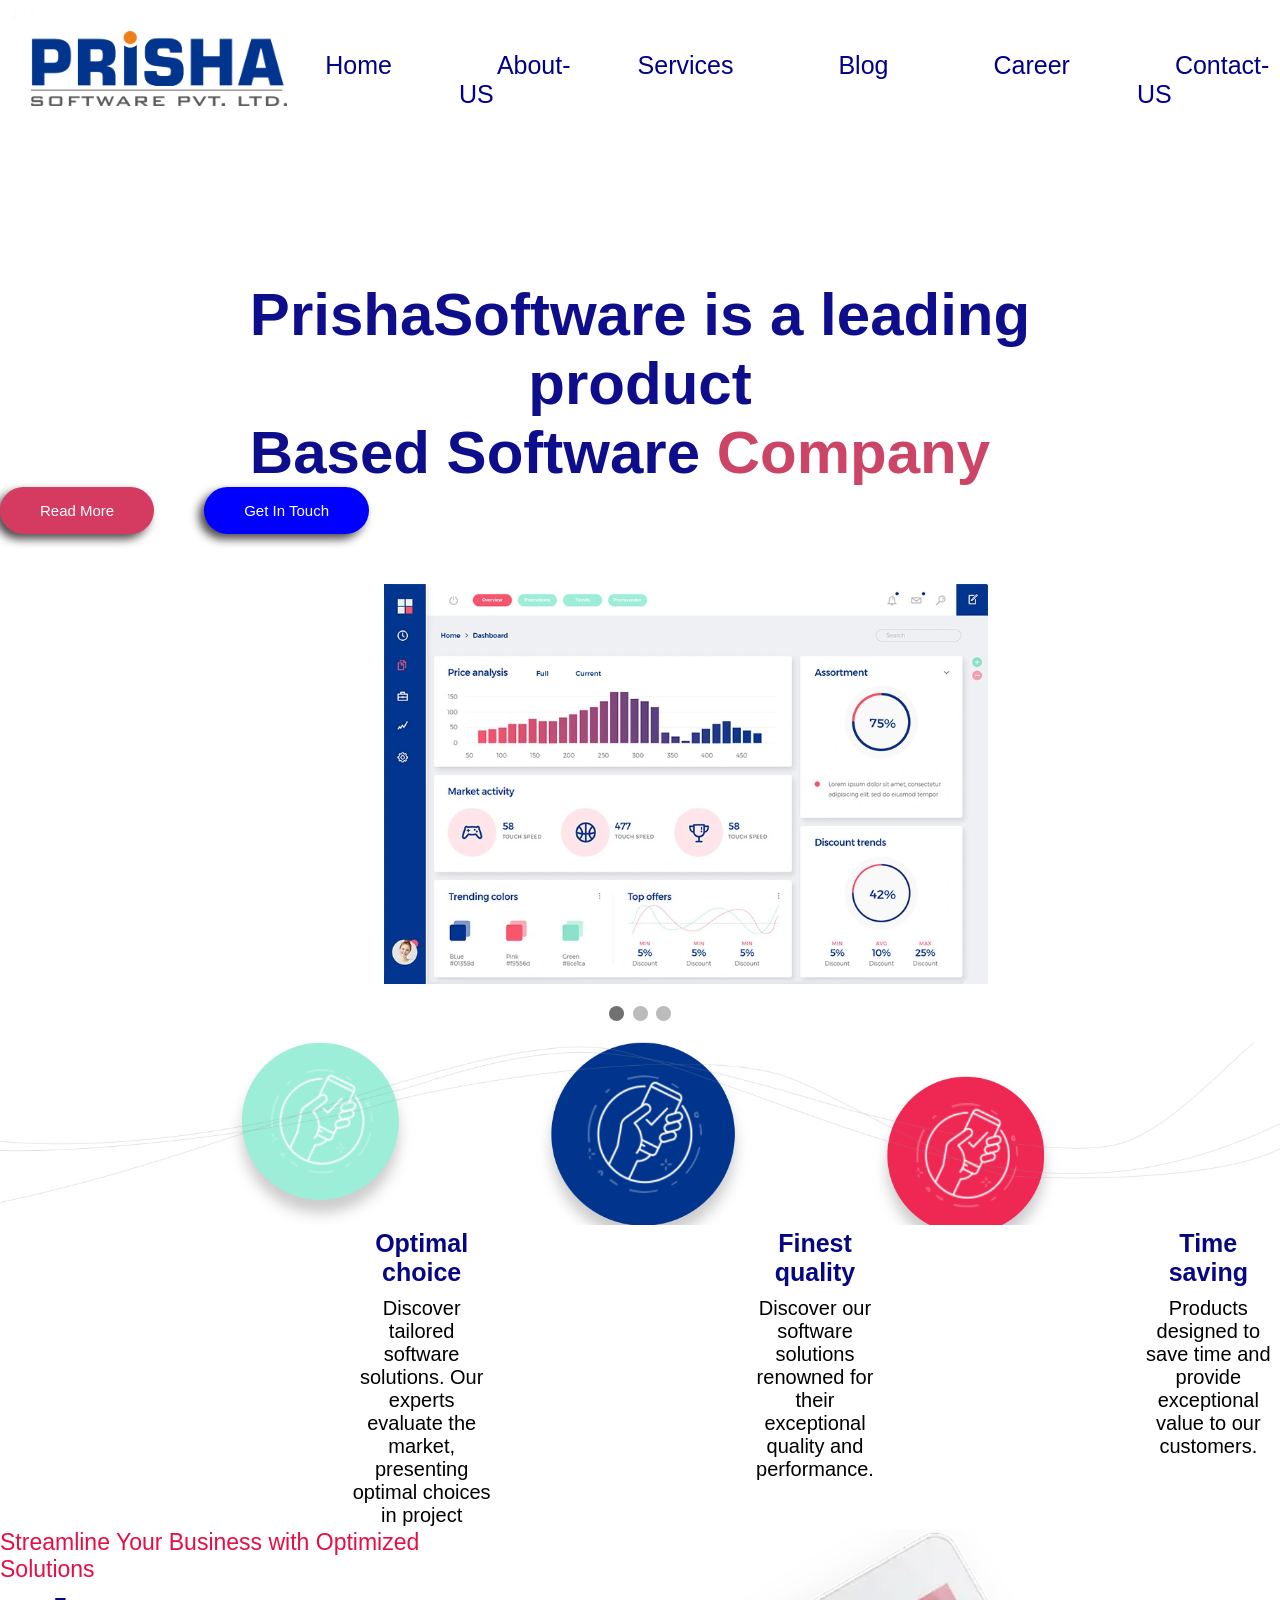
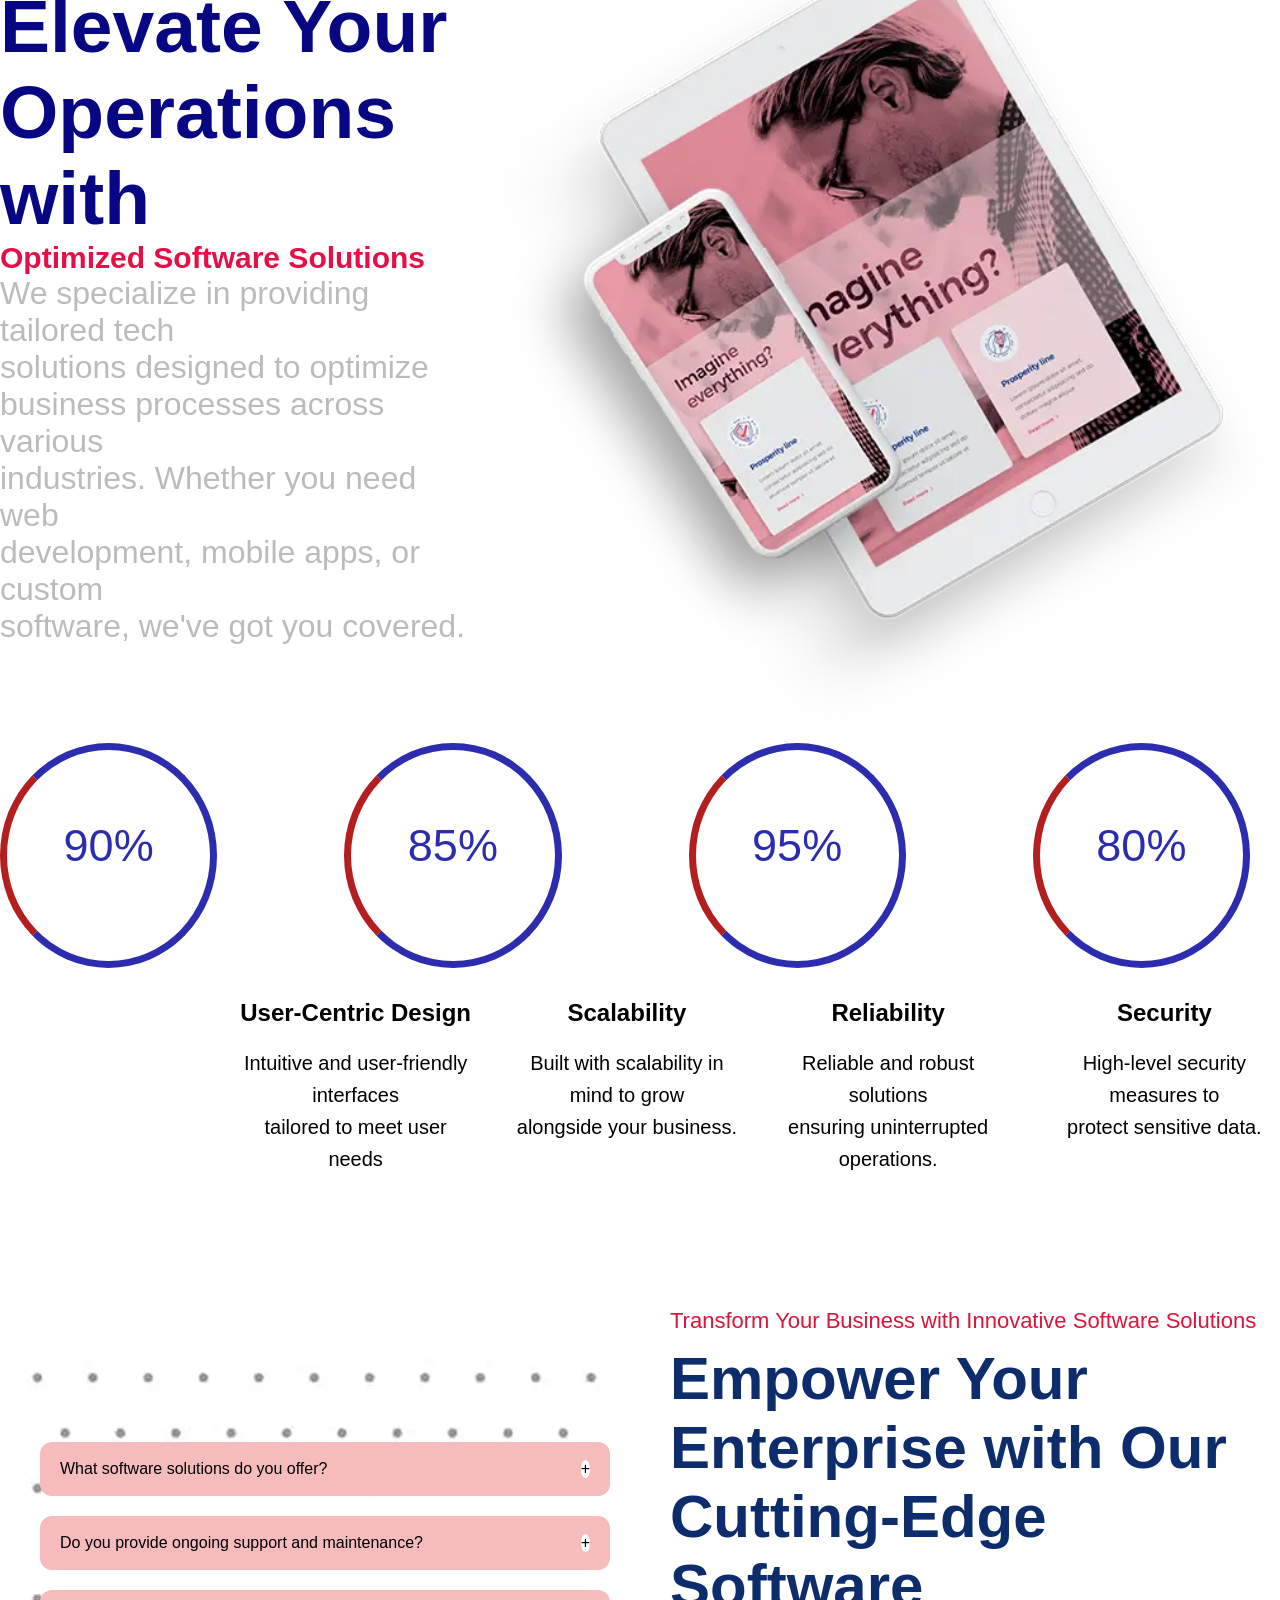
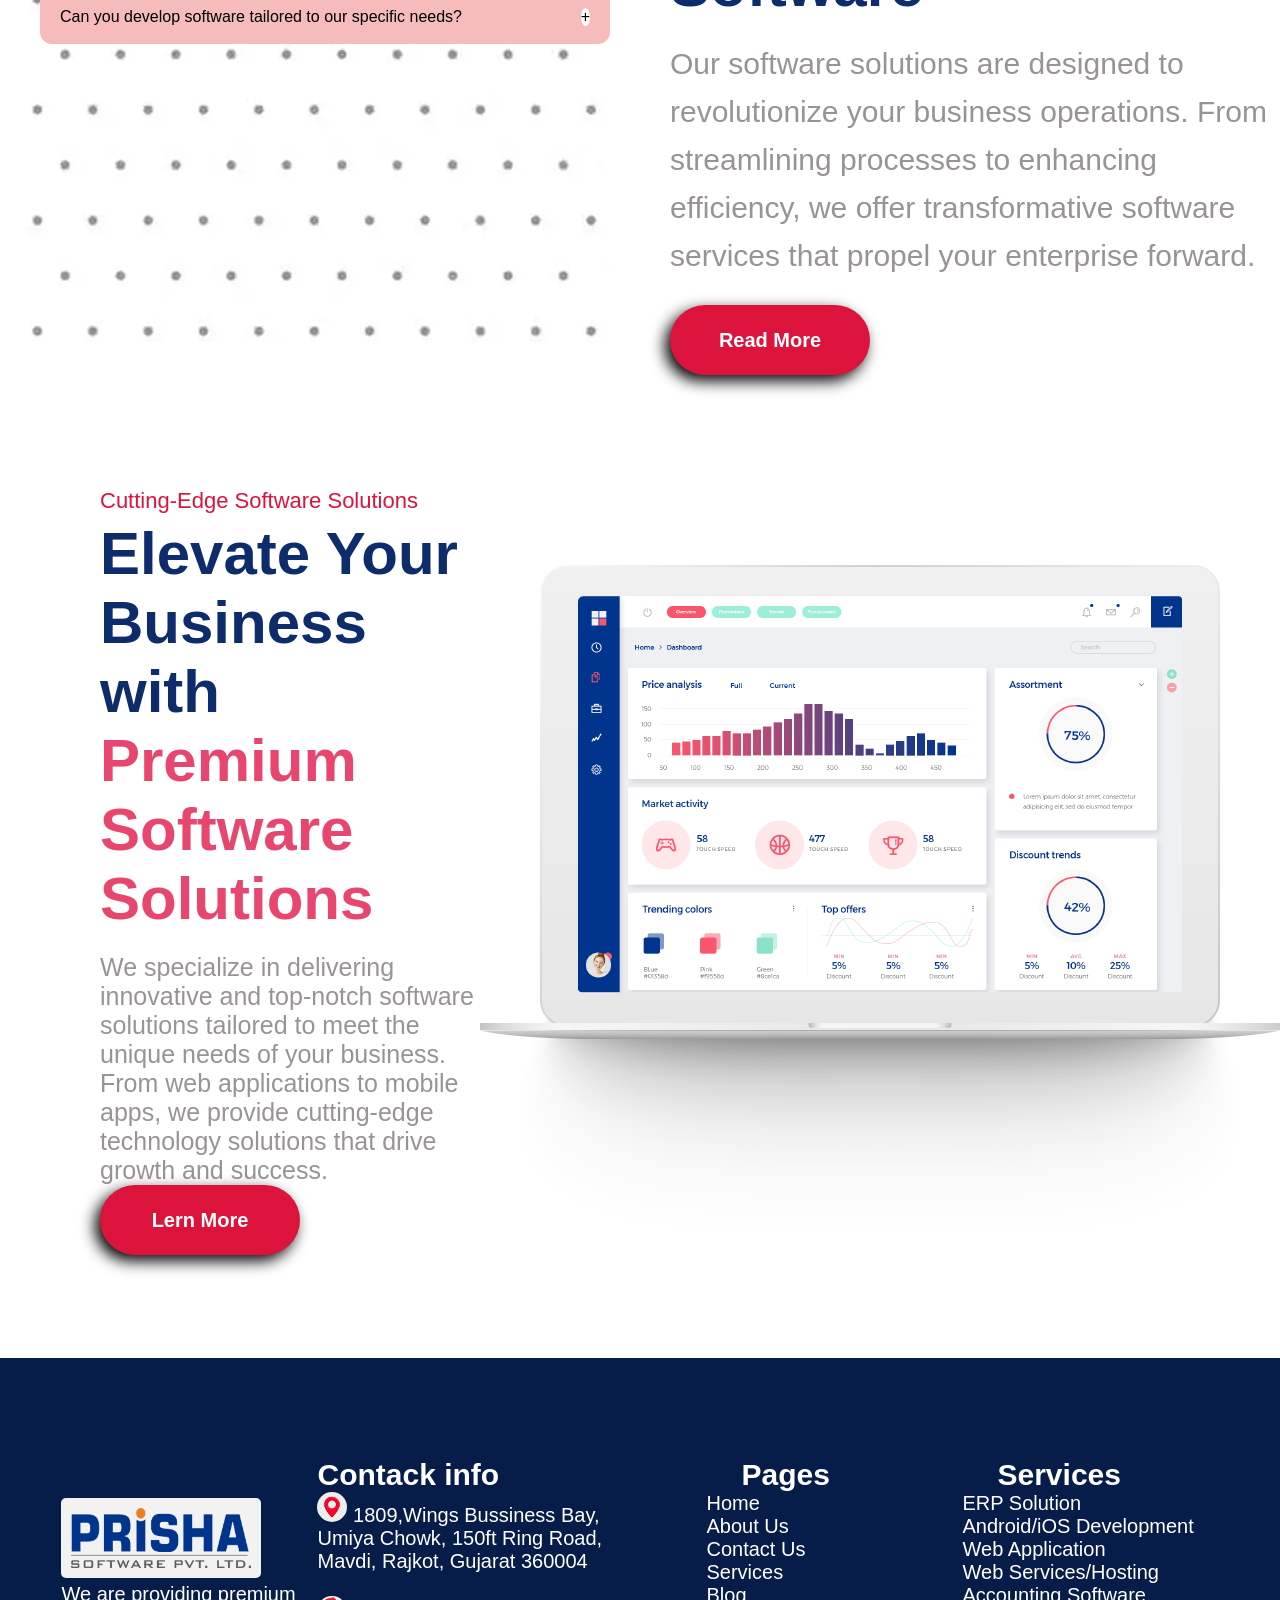
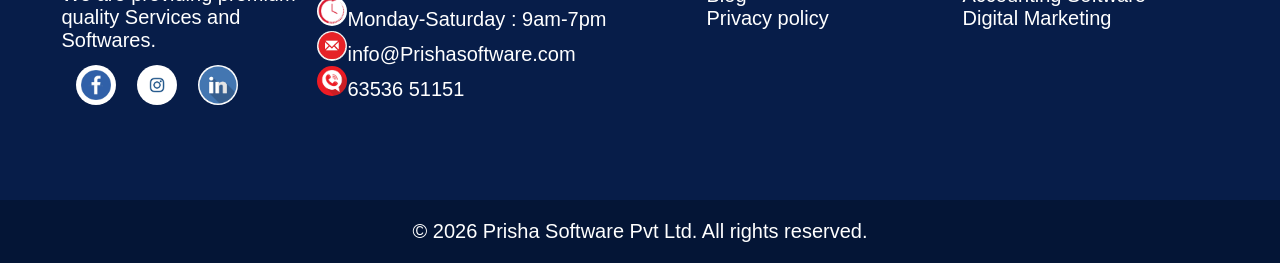
<file: web.html>
<!DOCTYPE html>
<html lang="en">

<head>
    <meta charset="UTF-8">
    <meta name="viewport" content="width=device-width, initial-scale=1.0">
    <title>Leading Prisha Development Company | Prisha Software</title>
    <link rel="stylesheet" href="web.css">
    <link rel="stylesheet" href="https://cdnjs.cloudflare.com/ajax/libs/font-awesome/4.7.0/css/font-awesome.min.css">
    <link rel="icon" href="./assets/prisha.webp" type="image/x-icon">

</head>


<body>

    <header>
        <div class="header" >
            <img src="./assets/prisha.webp" alt="logo">
            <ul>
                <li><a href="./web.html">Home</a></li>
                <li><a href="./aboutus.html">About-US</a></li>
                  <li class="dropdown">
                    <a href="services.html">Services</a>

                    <div class="opt">
                        <p>ERP solutions</p>
                        <p>Android/iOS Development</p>
                        <p>Web Application</p>
                        <p>Web Services/Hosting</p>
                        <p>Accounting Software</p>
                        <p>Digital Marketing</p>
                    </div>
                </li>
                <li><a href="./blog.html">Blog</a></li>
                <li><a href="./Career.html" target="_blank">Career</a></li>
                <li><a href="./ContactUS.html">Contact-US</a></li>
            </ul>
        </div>
    </header>
    <div class="containor">
        <div class="info">
            <div>PrishaSoftware is a leading<br>
                <span class="center-word">product</span>
                Based Software <span class="blue">Company</span>
            </div><br>
        </div>
        <div class="infobutton">
            <div class="b1"><a href="#readMore">Read More</a></div>
            <div class="b2"><a href="#GetInTouch">Get In Touch</a></div>
        </div>
    </div>
    <div class="slideshow-container">

        <!-- Full-width images with number and caption text -->
        <div class="mySlides fade">
            <div class="numbertext">1 / 3</div>
            <img src="./assets/slider1.webp">
        </div>

        <div class="mySlides fade">
            <div class="numbertext">2 / 3</div>
            <img src="./assets/slider2.webp">
        </div>
        <div class="mySlides fade">
            <div class="numbertext">3 / 3</div>
            <img src="./assets/slider3.webp">
        </div>

        <!-- Next and previous buttons -->
        <a class="prev" onclick="plusSlides(-1)">&#10094;</a>
        <a class="next" onclick="plusSlides(1)">&#10095;</a>
    </div>
    <br>

    <!-- The dots/circles -->
    <div style="text-align:center">
        <span class="dot" onclick="currentSlide(1)"></span>
        <span class="dot" onclick="currentSlide(2)"></span>
        <span class="dot" onclick="currentSlide(3)"></span>
    </div>
    <div class="photo">
        <img src="5c86df6a-02b8-43aa-830a-c49b32ee5d8c.png" alt="">
    </div>
    <div class="pinfo">
        <div class="r1">
            <h2>Optimal choice</h2>
            <span class="r11">Discover tailored software solutions. Our experts evaluate the market, presenting
                optimal choices in project management, CRM, ERP, and more.</span>
        </div>
        <div class="r2">
            <h2>Finest quality</h2>
            <span class="r21">Discover our software solutions renowned for their exceptional quality and
                performance.</span>
        </div>
        <div class="r3">
            <h2>Time saving</h2>
            <span class="r31">Products designed to save time and provide exceptional value to our customers.</span>
        </div>
    </div>

    <div class="operation-section">
        <div class="operation">
            <h3>Streamline Your Business with Optimized Solutions</h3>
            <h1>Elevate Your Operations with</h1>
            <h2>Optimized Software Solutions</h2>
            <span>
                We specialize in providing tailored tech <br>solutions designed to optimize<br>business processes across
                various<br> industries. Whether you need web<br>
                development, mobile apps, or custom<br> software, we've got you covered.
            </span>
        </div>

        <div class="opimage">
            <img src="./assets/operation.webp" alt="">
        </div>
    </div>
    <div class="counter">
        <div class="c1">
            <div class="c11">90%</div>
        </div>
        <div class="c2">
            <div class="c21">85%</div>
        </div>
        <div class="c3">
            <div class="c31">95%</div>
        </div>
        <div class="c4">
            <div class="c41">80%</div>
        </div>
    </div>
    <div class="counterinfo">
        <div class="ci1">
            <h2>User-Centric Design</h2>
            <span>Intuitive and user-friendly interfaces<br>tailored to meet user needs</span>
        </div>
        <div class="ci2">
            <h2>Scalability</h2>
            <span>Built with scalability in mind to grow<br>alongside your business.</span>
        </div>
        <div class="ci3">
            <h2>Reliability</h2>
            <span>Reliable and robust solutions<br>ensuring uninterrupted operations.</span>
        </div>
        <div class="ci4">
            <h2>Security</h2>
            <span>High-level security measures to<br>protect sensitive data.</span>
        </div>
    </div>
    <section class="hero">
        <div class="left">
            <div class="faq">What software solutions do you offer? <span>+</span></div>
            <div class="faq">Do you provide ongoing support and maintenance? <span>+</span></div>
            <div class="faq">Can you develop software tailored to our specific needs? <span>+</span></div>
        </div>

        <div class="right">
            <p class="subtitle">Transform Your Business with Innovative Software Solutions</p>
            <h1>
                Empower Your<br>Enterprise with Our<br>Cutting-Edge Software
            </h1>
            <p class="description">
                Our software solutions are designed to revolutionize your business
                operations. From streamlining processes to enhancing efficiency,
                we offer transformative software services that propel your enterprise forward.
            </p>
            <button class="btn">Read More</button>
        </div>
    </section>
    <section class="cess">
        <div class="cess-left">
            <p class="cess-subtitle">Cutting-Edge Software Solutions</p>
            <h1>
                Elevate Your Business<br> with <br><span>Premium Software
                    Solutions</span>

            </h1>
            <p class="cess-description">
                We specialize in delivering innovative and top-notch software solutions tailored to meet the unique
                needs of your business. From web applications to mobile apps,
                we provide cutting-edge technology solutions that drive growth and success.


            </p>
            <button class="btn">Lern More</button>
        </div>

        <div class="cesss-right">
            <img src="./assets/elevateimg.png" alt="">


        </div>
    </section>
    <div>
        <div class="footer">
            <div class="f1">
                <img src="./assets/prisha.webp" alt=""><br>
                <span>We are providing premium<br>quality Services and Softwares.</span>
                <div class="icon">
                    <img src="./assets/facebook.png" alt="">
                    <img src="./assets/insta.png" alt="">
                    <img src="./assets/lincd.png" alt="">
                </div>
            </div>
            <div class="f2">
                <h2>Contack info</h2>
                <div class="add">
                    <img src="./assets/location1.jpg" alt="">
                    <span>1809,Wings Bussiness Bay,<br>Umiya Chowk, 150ft Ring Road,<br> Mavdi, Rajkot, Gujarat
                        360004</span>
                </div> <br>
                <div class="time"><img src="./assets/c1.jpg" alt=""><span>Monday-Saturday : 9am-7pm</span></div>
                <div class="email"><img src="./assets/e1.webp" alt=""><span>info@Prishasoftware.com</span></div>

                <div class="call"><img src="./assets/call.jpg" alt=""><span>63536 51151</span></div>

            </div>
            <div class="f3">
                <h2>Pages</h2>
                <ul>
                    <li>Home</li>
                    <li>About Us</li>
                    <li>Contact Us</li>
                    <li>Services</li>
                    <li>Blog</li>
                    <li>Privacy policy</li>
                </ul>
            </div>
            <div class="f4">
                <h2>Services</h2>
                <ul>
                    <li>ERP Solution</li>
                    <li>Android/iOS Development</li>
                    <li>Web Application</li>
                    <li>Web Services/Hosting</li>
                    <li>Accounting Software</li>
                    <li>Digital Marketing</li>
                </ul>
            </div>
        </div>

    </div>
    <footer>
        <p>&copy; 2026 Prisha Software Pvt Ltd. All rights reserved.</p>
    </footer>



</body>
<script src="web.js"></script>

</html>
</file>
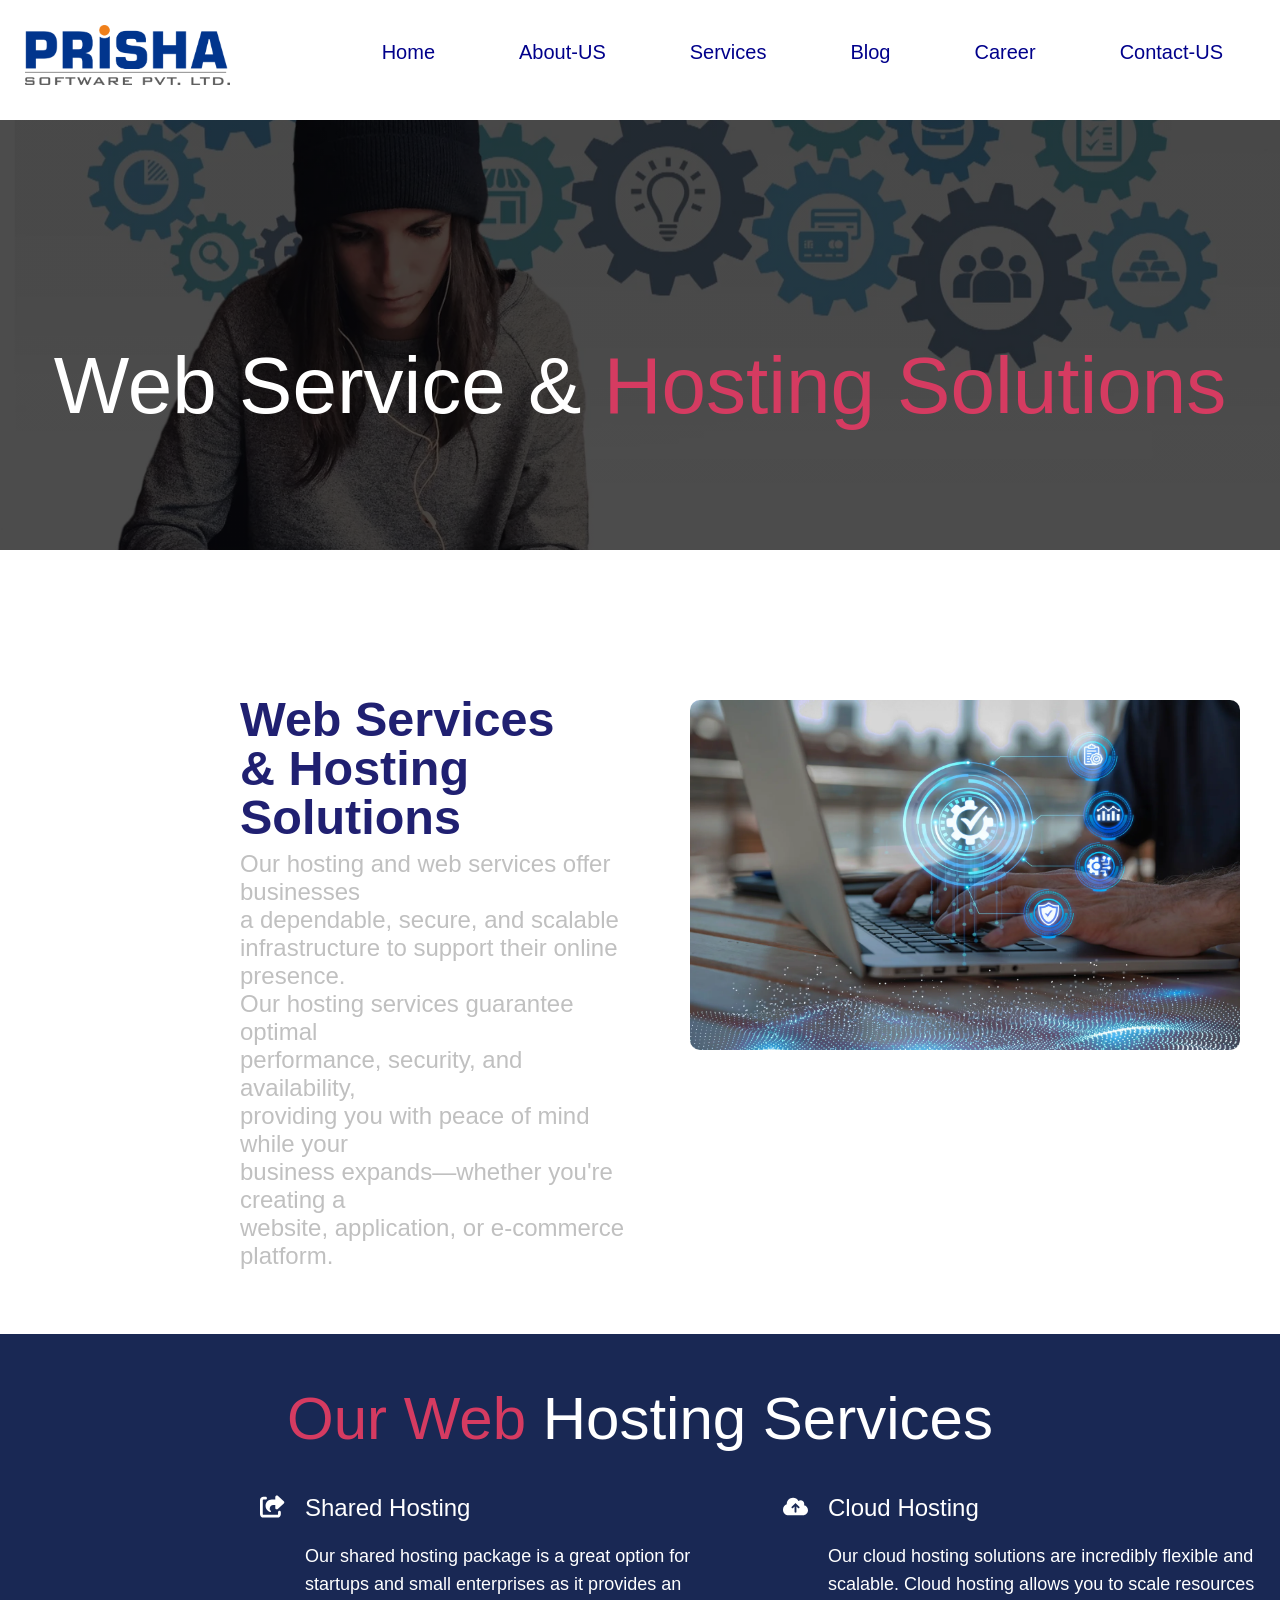
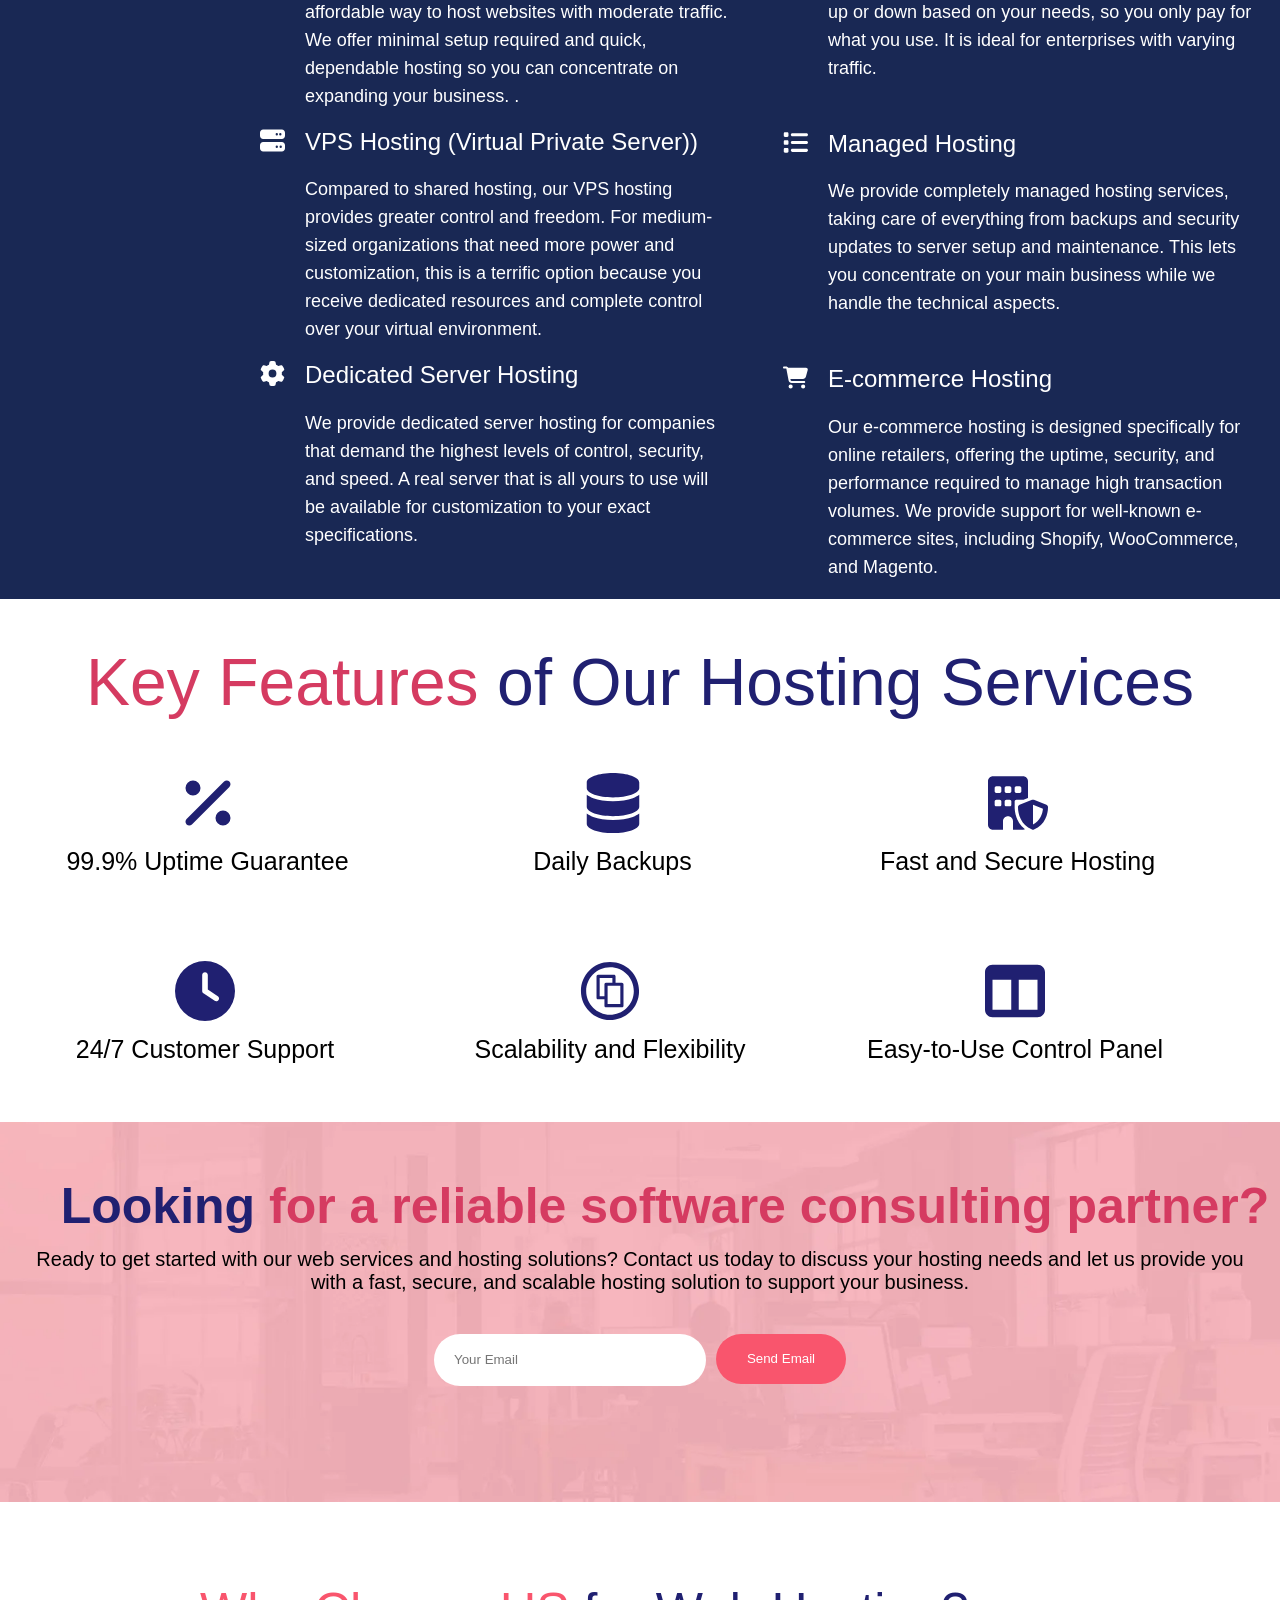
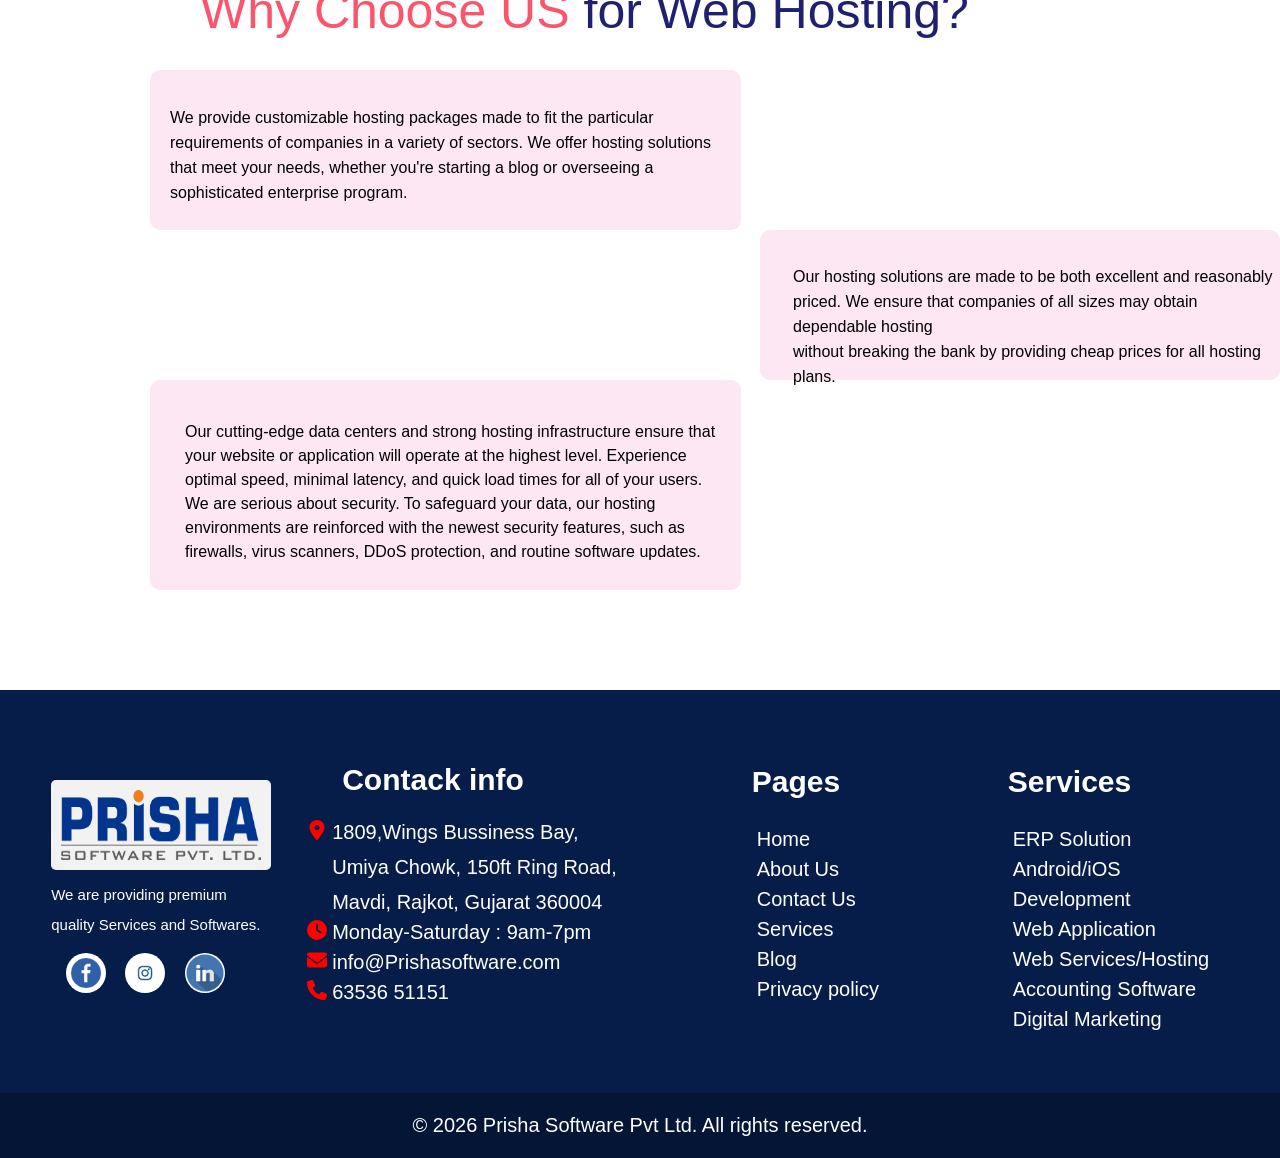
<file: wsh.html>
<!DOCTYPE html>
<html lang="en">

<head>
    <meta charset="UTF-8">
    <meta name="viewport" content="width=device-width, initial-scale=1.0">
    <title>Professional Web & Hosting Services |Prisha Software</title>
    <link rel="icon" href="./assets/prisha.webp" type="image/x-icon">
    <link rel="stylesheet" href="./header.css">
    <link rel="stylesheet" href="./wsh.css">
    <link rel="stylesheet" href="./footer.css">

</head>

<body>
    <header>
        <div class="header">
            <img src="./assets/prisha.webp" alt="logo">
            <ul>
                <li><a href="index.html">Home</a></li>
                <li><a href="aboutus.html">About-US</a></li>
                <li class="dropdown">
                    <a href="services.html">Services</a>

                    <div class="opt">
                        <p><a href="./ERP.html">ERP solutions</a></p>
                        <p><a href="./aid.html">Android/iOS Development</a></p>
                        <p><a href="./wa.html">Web Application</a></p>
                        <p><a href="./wsh.html">Web Services/Hosting</a></p>
                        <p><a href="./as.html">Accounting Software</a></p>
                        <p><a href="./dm.html">Digital Marketing</a></p>
                    </div>
                </li>
                <li><a href="blog.html">Blog</a></li>
                <li><a href="Career.html" target="_blank">Career</a></li>
                <li><a href="ContactUS.html">Contact-US</a></li>
            </ul>
        </div>
    </header>
    <div class="first">
        <h1>Web Service &<span> Hosting Solutions</span></h1>
    </div>
    <div class="info">
        <div class="left">
            <h2>Web Services<br>
                & Hosting Solutions</h2>
            <p>Our hosting and web services offer businesses<br>a dependable, secure, and scalable<br>infrastructure to
                support their online presence.<br>Our hosting services guarantee optimal<br>performance, security, and
                availability,<br>providing you with peace of mind while your<br>business expands—whether you're creating
                a<br>
                website, application, or e-commerce platform.</p>
        </div>
        <div class="right">
            <img src="./assets/wsh1.webp" alt="">
        </div>
    </div>
    <div class="mfoe">
        <h1><span>Our Web</span> Hosting Services</h1>
        <div class="foe">

            <div class="foe1">
                <div class="foi1">
                    <svg aria-hidden="true" focusable="false" data-prefix="fas" data-icon="share-from-square"
                        class="svg-inline--fa fa-share-from-square h-5 sm:h-6 mt-1 sm:mt-2" role="img"
                        xmlns="http://www.w3.org/2000/svg" viewBox="0 0 576 512">
                        <path fill="currentColor"
                            d="M352 224l-46.5 0c-45 0-81.5 36.5-81.5 81.5c0 22.3 10.3 34.3 19.2 40.5c6.8 4.7 12.8 12 12.8 20.3c0 9.8-8 17.8-17.8 17.8l-2.5 0c-2.4 0-4.8-.4-7.1-1.4C210.8 374.8 128 333.4 128 240c0-79.5 64.5-144 144-144l80 0 0-61.3C352 15.5 367.5 0 386.7 0c8.6 0 16.8 3.2 23.2 8.9L548.1 133.3c7.6 6.8 11.9 16.5 11.9 26.7s-4.3 19.9-11.9 26.7l-139 125.1c-5.9 5.3-13.5 8.2-21.4 8.2l-3.7 0c-17.7 0-32-14.3-32-32l0-64zM80 96c-8.8 0-16 7.2-16 16l0 320c0 8.8 7.2 16 16 16l320 0c8.8 0 16-7.2 16-16l0-48c0-17.7 14.3-32 32-32s32 14.3 32 32l0 48c0 44.2-35.8 80-80 80L80 512c-44.2 0-80-35.8-80-80L0 112C0 67.8 35.8 32 80 32l48 0c17.7 0 32 14.3 32 32s-14.3 32-32 32L80 96z">
                        </path>
                    </svg>
                    <div class="foi11">
                        <h2>Shared Hosting</h2>
                        <p>Our shared hosting package is a great option for startups and small enterprises as it
                            provides an affordable way to host websites with moderate traffic. We offer minimal setup
                            required and quick, dependable hosting so you can concentrate on expanding your business.
                            .</p>
                    </div>

                </div>
                <div class="foi2">
                    <svg aria-hidden="true" focusable="false" data-prefix="fas" data-icon="server"
                        class="svg-inline--fa fa-server h-5 sm:h-6 mt-1 sm:mt-2" role="img"
                        xmlns="http://www.w3.org/2000/svg" viewBox="0 0 512 512">
                        <path fill="currentColor"
                            d="M64 32C28.7 32 0 60.7 0 96l0 64c0 35.3 28.7 64 64 64l384 0c35.3 0 64-28.7 64-64l0-64c0-35.3-28.7-64-64-64L64 32zm280 72a24 24 0 1 1 0 48 24 24 0 1 1 0-48zm48 24a24 24 0 1 1 48 0 24 24 0 1 1 -48 0zM64 288c-35.3 0-64 28.7-64 64l0 64c0 35.3 28.7 64 64 64l384 0c35.3 0 64-28.7 64-64l0-64c0-35.3-28.7-64-64-64L64 288zm280 72a24 24 0 1 1 0 48 24 24 0 1 1 0-48zm56 24a24 24 0 1 1 48 0 24 24 0 1 1 -48 0z">
                        </path>
                    </svg>
                    <div class="foi22">
                        <h2>VPS Hosting (Virtual Private Server))</h2>
                        <p>Compared to shared hosting, our VPS hosting provides greater control and freedom. For
                            medium-sized organizations that need more power and customization, this is a terrific option
                            because you receive dedicated resources and complete control over your virtual environment.
                        </p>
                    </div>
                </div>
                <div class="foi3">
                    <svg aria-hidden="true" focusable="false" data-prefix="fas" data-icon="gear"
                        class="svg-inline--fa fa-gear h-5 sm:h-6 mt-1 sm:mt-2" role="img"
                        xmlns="http://www.w3.org/2000/svg" viewBox="0 0 512 512">
                        <path fill="currentColor"
                            d="M495.9 166.6c3.2 8.7 .5 18.4-6.4 24.6l-43.3 39.4c1.1 8.3 1.7 16.8 1.7 25.4s-.6 17.1-1.7 25.4l43.3 39.4c6.9 6.2 9.6 15.9 6.4 24.6c-4.4 11.9-9.7 23.3-15.8 34.3l-4.7 8.1c-6.6 11-14 21.4-22.1 31.2c-5.9 7.2-15.7 9.6-24.5 6.8l-55.7-17.7c-13.4 10.3-28.2 18.9-44 25.4l-12.5 57.1c-2 9.1-9 16.3-18.2 17.8c-13.8 2.3-28 3.5-42.5 3.5s-28.7-1.2-42.5-3.5c-9.2-1.5-16.2-8.7-18.2-17.8l-12.5-57.1c-15.8-6.5-30.6-15.1-44-25.4L83.1 425.9c-8.8 2.8-18.6 .3-24.5-6.8c-8.1-9.8-15.5-20.2-22.1-31.2l-4.7-8.1c-6.1-11-11.4-22.4-15.8-34.3c-3.2-8.7-.5-18.4 6.4-24.6l43.3-39.4C64.6 273.1 64 264.6 64 256s.6-17.1 1.7-25.4L22.4 191.2c-6.9-6.2-9.6-15.9-6.4-24.6c4.4-11.9 9.7-23.3 15.8-34.3l4.7-8.1c6.6-11 14-21.4 22.1-31.2c5.9-7.2 15.7-9.6 24.5-6.8l55.7 17.7c13.4-10.3 28.2-18.9 44-25.4l12.5-57.1c2-9.1 9-16.3 18.2-17.8C227.3 1.2 241.5 0 256 0s28.7 1.2 42.5 3.5c9.2 1.5 16.2 8.7 18.2 17.8l12.5 57.1c15.8 6.5 30.6 15.1 44 25.4l55.7-17.7c8.8-2.8 18.6-.3 24.5 6.8c8.1 9.8 15.5 20.2 22.1 31.2l4.7 8.1c6.1 11 11.4 22.4 15.8 34.3zM256 336a80 80 0 1 0 0-160 80 80 0 1 0 0 160z">
                        </path>
                    </svg>
                    <div class="foi33">
                        <h2>Dedicated Server Hosting</h2>
                        <p>We provide dedicated server hosting for companies that demand the highest levels of control,
                            security, and speed. A real server that is all yours to use will be available for
                            customization to your exact specifications.
                        </p>
                    </div>
                </div>
            </div>

            <div class="foe2">
                <div class="foi4">
                    <svg aria-hidden="true" focusable="false" data-prefix="fas" data-icon="cloud-arrow-up"
                        class="svg-inline--fa fa-cloud-arrow-up h-5 sm:h-6 mt-1 sm:mt-2" role="img"
                        xmlns="http://www.w3.org/2000/svg" viewBox="0 0 640 512">
                        <path fill="currentColor"
                            d="M144 480C64.5 480 0 415.5 0 336c0-62.8 40.2-116.2 96.2-135.9c-.1-2.7-.2-5.4-.2-8.1c0-88.4 71.6-160 160-160c59.3 0 111 32.2 138.7 80.2C409.9 102 428.3 96 448 96c53 0 96 43 96 96c0 12.2-2.3 23.8-6.4 34.6C596 238.4 640 290.1 640 352c0 70.7-57.3 128-128 128l-368 0zm79-217c-9.4 9.4-9.4 24.6 0 33.9s24.6 9.4 33.9 0l39-39L296 392c0 13.3 10.7 24 24 24s24-10.7 24-24l0-134.1 39 39c9.4 9.4 24.6 9.4 33.9 0s9.4-24.6 0-33.9l-80-80c-9.4-9.4-24.6-9.4-33.9 0l-80 80z">
                        </path>
                    </svg>
                    <div class="foi44">
                        <h2>Cloud Hosting</h2>
                        <p>Our cloud hosting solutions are incredibly flexible and scalable. Cloud hosting allows you to
                            scale resources up or down based on your needs, so you only pay for what you use. It is
                            ideal for enterprises with varying traffic.
                        </p>
                    </div>
                </div>
                <div class="foi5">
                    <svg aria-hidden="true" focusable="false" data-prefix="fas" data-icon="list"
                        class="svg-inline--fa fa-list h-5 sm:h-6 mt-1 sm:mt-2" role="img"
                        xmlns="http://www.w3.org/2000/svg" viewBox="0 0 512 512">
                        <path fill="currentColor"
                            d="M40 48C26.7 48 16 58.7 16 72l0 48c0 13.3 10.7 24 24 24l48 0c13.3 0 24-10.7 24-24l0-48c0-13.3-10.7-24-24-24L40 48zM192 64c-17.7 0-32 14.3-32 32s14.3 32 32 32l288 0c17.7 0 32-14.3 32-32s-14.3-32-32-32L192 64zm0 160c-17.7 0-32 14.3-32 32s14.3 32 32 32l288 0c17.7 0 32-14.3 32-32s-14.3-32-32-32l-288 0zm0 160c-17.7 0-32 14.3-32 32s14.3 32 32 32l288 0c17.7 0 32-14.3 32-32s-14.3-32-32-32l-288 0zM16 232l0 48c0 13.3 10.7 24 24 24l48 0c13.3 0 24-10.7 24-24l0-48c0-13.3-10.7-24-24-24l-48 0c-13.3 0-24 10.7-24 24zM40 368c-13.3 0-24 10.7-24 24l0 48c0 13.3 10.7 24 24 24l48 0c13.3 0 24-10.7 24-24l0-48c0-13.3-10.7-24-24-24l-48 0z">
                        </path>
                    </svg>
                    <div class="foi55">
                        <h2>Managed Hosting</h2>
                        <p>We provide completely managed hosting services, taking care of everything from backups and
                            security updates to server setup and maintenance. This lets you concentrate on your main
                            business while we handle the technical aspects.</p>
                    </div>
                </div>
                <div class="foi6">
                    <svg aria-hidden="true" focusable="false" data-prefix="fas" data-icon="cart-shopping"
                        class="svg-inline--fa fa-cart-shopping h-5 sm:h-6 mt-1 sm:mt-2" role="img"
                        xmlns="http://www.w3.org/2000/svg" viewBox="0 0 576 512">
                        <path fill="currentColor"
                            d="M0 24C0 10.7 10.7 0 24 0L69.5 0c22 0 41.5 12.8 50.6 32l411 0c26.3 0 45.5 25 38.6 50.4l-41 152.3c-8.5 31.4-37 53.3-69.5 53.3l-288.5 0 5.4 28.5c2.2 11.3 12.1 19.5 23.6 19.5L488 336c13.3 0 24 10.7 24 24s-10.7 24-24 24l-288.3 0c-34.6 0-64.3-24.6-70.7-58.5L77.4 54.5c-.7-3.8-4-6.5-7.9-6.5L24 48C10.7 48 0 37.3 0 24zM128 464a48 48 0 1 1 96 0 48 48 0 1 1 -96 0zm336-48a48 48 0 1 1 0 96 48 48 0 1 1 0-96z">
                        </path>
                    </svg>
                    <div class="foi66">
                        <h2>E-commerce Hosting</h2>
                        <p>Our e-commerce hosting is designed specifically for online retailers, offering the uptime,
                            security, and performance required to manage high transaction volumes. We provide support
                            for well-known e-commerce sites, including Shopify, WooCommerce, and Magento.


                        </p>
                    </div>

                </div>
            </div>
        </div>
    </div>
    <div class="icon">
        <h1><span>Key Features</span> of Our Hosting Services</h1>
        <div class="icon1">
            <div class="icon11">
                <svg aria-hidden="true" focusable="false" data-prefix="fas" data-icon="percent"
                    class="svg-inline--fa fa-percent icon h-14 mt-2" role="img" xmlns="http://www.w3.org/2000/svg"
                    viewBox="0 0 384 512">
                    <path fill="currentColor"
                        d="M374.6 118.6c12.5-12.5 12.5-32.8 0-45.3s-32.8-12.5-45.3 0l-320 320c-12.5 12.5-12.5 32.8 0 45.3s32.8 12.5 45.3 0l320-320zM128 128A64 64 0 1 0 0 128a64 64 0 1 0 128 0zM384 384a64 64 0 1 0 -128 0 64 64 0 1 0 128 0z">
                    </path>
                </svg>
                <p>99.9% Uptime Guarantee</p>
            </div>
            <div class="icon22">
                <svg aria-hidden="true" focusable="false" data-prefix="fas" data-icon="database"
                    class="svg-inline--fa fa-database icon h-14 mt-2" role="img" xmlns="http://www.w3.org/2000/svg"
                    viewBox="0 0 448 512">
                    <path fill="currentColor"
                        d="M448 80l0 48c0 44.2-100.3 80-224 80S0 172.2 0 128L0 80C0 35.8 100.3 0 224 0S448 35.8 448 80zM393.2 214.7c20.8-7.4 39.9-16.9 54.8-28.6L448 288c0 44.2-100.3 80-224 80S0 332.2 0 288L0 186.1c14.9 11.8 34 21.2 54.8 28.6C99.7 230.7 159.5 240 224 240s124.3-9.3 169.2-25.3zM0 346.1c14.9 11.8 34 21.2 54.8 28.6C99.7 390.7 159.5 400 224 400s124.3-9.3 169.2-25.3c20.8-7.4 39.9-16.9 54.8-28.6l0 85.9c0 44.2-100.3 80-224 80S0 476.2 0 432l0-85.9z">
                    </path>
                </svg>
                <p>Daily Backups</p>
            </div>
            <div class="icon33">
                <svg aria-hidden="true" focusable="false" data-prefix="fas" data-icon="building-shield"
                    class="svg-inline--fa fa-building-shield icon h-14 mt-2" role="img"
                    xmlns="http://www.w3.org/2000/svg" viewBox="0 0 576 512">
                    <path fill="currentColor"
                        d="M0 48C0 21.5 21.5 0 48 0L336 0c26.5 0 48 21.5 48 48l0 159-42.4 17L304 224l-32 0c-8.8 0-16 7.2-16 16l0 32 0 24.2 0 7.8c0 .9 .1 1.7 .2 2.6c2.3 58.1 24.1 144.8 98.7 201.5c-5.8 2.5-12.2 3.9-18.9 3.9l-96 0 0-80c0-26.5-21.5-48-48-48s-48 21.5-48 48l0 80-96 0c-26.5 0-48-21.5-48-48L0 48zM80 224c-8.8 0-16 7.2-16 16l0 32c0 8.8 7.2 16 16 16l32 0c8.8 0 16-7.2 16-16l0-32c0-8.8-7.2-16-16-16l-32 0zm80 16l0 32c0 8.8 7.2 16 16 16l32 0c8.8 0 16-7.2 16-16l0-32c0-8.8-7.2-16-16-16l-32 0c-8.8 0-16 7.2-16 16zM64 112l0 32c0 8.8 7.2 16 16 16l32 0c8.8 0 16-7.2 16-16l0-32c0-8.8-7.2-16-16-16L80 96c-8.8 0-16 7.2-16 16zM176 96c-8.8 0-16 7.2-16 16l0 32c0 8.8 7.2 16 16 16l32 0c8.8 0 16-7.2 16-16l0-32c0-8.8-7.2-16-16-16l-32 0zm80 16l0 32c0 8.8 7.2 16 16 16l32 0c8.8 0 16-7.2 16-16l0-32c0-8.8-7.2-16-16-16l-32 0c-8.8 0-16 7.2-16 16zM423.1 225.7c5.7-2.3 12.1-2.3 17.8 0l120 48C570 277.4 576 286.2 576 296c0 63.3-25.9 168.8-134.8 214.2c-5.9 2.5-12.6 2.5-18.5 0C313.9 464.8 288 359.3 288 296c0-9.8 6-18.6 15.1-22.3l120-48zM527.4 312L432 273.8l0 187.8c68.2-33 91.5-99 95.4-149.7z">
                    </path>
                </svg>
                <p>Fast and Secure Hosting</p>
            </div>
        </div>

        <div class="icon2">
            <div class="icon44">
                <svg aria-hidden="true" focusable="false" data-prefix="fas" data-icon="clock"
                    class="svg-inline--fa fa-clock icon h-14 mt-2" role="img" xmlns="http://www.w3.org/2000/svg"
                    viewBox="0 0 512 512">
                    <path fill="currentColor"
                        d="M256 0a256 256 0 1 1 0 512A256 256 0 1 1 256 0zM232 120l0 136c0 8 4 15.5 10.7 20l96 64c11 7.4 25.9 4.4 33.3-6.7s4.4-25.9-6.7-33.3L280 243.2 280 120c0-13.3-10.7-24-24-24s-24 10.7-24 24z">
                    </path>
                </svg>
                <p>24/7 Customer Support</p>
            </div>
            <div class="icon55">
                <svg aria-hidden="true" focusable="false" data-prefix="fab" data-icon="creative-commons-share"
                    class="svg-inline--fa fa-creative-commons-share icon h-14 mt-2" role="img"
                    xmlns="http://www.w3.org/2000/svg" viewBox="0 0 496 512">
                    <path fill="currentColor"
                        d="M247.6 8C389.4 8 496 118.1 496 256c0 147.1-118.5 248-248.4 248C113.6 504 0 394.5 0 256 0 123.1 104.7 8 247.6 8zm.8 44.7C130.2 52.7 44.7 150.6 44.7 256c0 109.8 91.2 202.8 203.7 202.8 103.2 0 202.8-81.1 202.8-202.8.1-113.8-90.2-203.3-202.8-203.3zm101 132.4c7.8 0 13.7 6.1 13.7 13.7v182.5c0 7.7-6.1 13.7-13.7 13.7H214.3c-7.7 0-13.7-6-13.7-13.7v-54h-54c-7.8 0-13.7-6-13.7-13.7V131.1c0-8.2 6.6-12.7 12.4-13.7h136.4c7.7 0 13.7 6 13.7 13.7v54h54zM159.9 300.3h40.7V198.9c0-7.4 5.8-12.6 12-13.7h55.8v-40.3H159.9v155.4zm176.2-88.1H227.6v155.4h108.5V212.2z">
                    </path>
                </svg>
                <p>Scalability and Flexibility</p>
            </div>
            <div class="icon55">
                <svg aria-hidden="true" focusable="false" data-prefix="fas" data-icon="table-columns"
                    class="svg-inline--fa fa-table-columns icon h-14 mt-2" role="img" xmlns="http://www.w3.org/2000/svg"
                    viewBox="0 0 512 512">
                    <path fill="currentColor"
                        d="M0 96C0 60.7 28.7 32 64 32l384 0c35.3 0 64 28.7 64 64l0 320c0 35.3-28.7 64-64 64L64 480c-35.3 0-64-28.7-64-64L0 96zm64 64l0 256 160 0 0-256L64 160zm384 0l-160 0 0 256 160 0 0-256z">
                    </path>
                </svg>
                <p>Easy-to-Use Control Panel</p>
            </div>
        </div>
    </div>
    <div class="ymail">
        <h1><span>Looking</span> for a reliable software consulting partner?</h1>
        <p>Ready to get started with our web services and hosting solutions? Contact us today to discuss your hosting
            needs and let us provide you<br>with a fast, secure, and scalable hosting solution to support your business.
        </p>
        <div class="write">
            <label for="Email"></label>
            <input type="email" placeholder="Your Email">
            <button type="submit">Send Email</button>
        </div>
    </div>
    <div class="mesolve">
        <h1><span>Why Choose US</span> for Web Hosting?</h1>
        <div class="esolve">
            <div class="esolve1">
                <div class="esolve11">
                    <p>We provide customizable hosting packages made to fit the particular requirements of companies in
                        a variety of sectors. We offer hosting solutions that meet your needs, whether you're starting a
                        blog or overseeing a sophisticated enterprise program.</p>
                </div>
                <div class="esolve12">
                    <p>Our cutting-edge data centers and strong hosting infrastructure ensure that<br>your website or
                        application will operate at the highest level. Experience<br>optimal speed, minimal latency, and
                        quick load times for all of your users.<br>We are serious about security. To safeguard your data,
                        our hosting<br>environments are reinforced with the newest security features, such as<br>firewalls,
                        virus scanners, DDoS protection, and routine software updates.

                    </p>
                </div>
            </div>
            <div class="esolve2">
                <p>Our hosting solutions are made to be both excellent and reasonably priced. We ensure that companies
                    of all sizes may obtain dependable hosting<br>without breaking the bank by providing cheap prices for
                    all hosting plans.</p>
            </div>
        </div>
    </div>
    <div>
        <div class="footer">
            <div class="f1">
                <img src="./assets/prisha.webp" alt=""><br>
                <span>We are providing premium<br>quality Services and Softwares.</span>
                <div class="icon">
                    <img src="./assets/facebook.png" alt="">
                    <img src="./assets/insta.png" alt="">
                    <img src="./assets/lincd.png" alt="">
                </div>
            </div>
            <div class="f2">
                <h2>Contack info</h2>
                <div class="add">
                    <svg aria-hidden="true" focusable="false" data-prefix="fas" data-icon="location-dot"
                        class="svg-inline--fa fa-location-dot " role="img" xmlns="http://www.w3.org/2000/svg"
                        viewBox="0 0 384 512">
                        <path fill="currentColor"
                            d="M215.7 499.2C267 435 384 279.4 384 192C384 86 298 0 192 0S0 86 0 192c0 87.4 117 243 168.3 307.2c12.3 15.3 35.1 15.3 47.4 0zM192 128a64 64 0 1 1 0 128 64 64 0 1 1 0-128z">
                        </path>
                    </svg>
                    <span>1809,Wings Bussiness Bay,<br>Umiya Chowk, 150ft Ring Road,<br> Mavdi, Rajkot, Gujarat
                        360004</span>
                </div>
                <div class="time"><svg aria-hidden="true" focusable="false" data-prefix="fas" data-icon="clock"
                        class="svg-inline--fa fa-clock " role="img" xmlns="http://www.w3.org/2000/svg"
                        viewBox="0 0 512 512">
                        <path fill="currentColor"
                            d="M256 0a256 256 0 1 1 0 512A256 256 0 1 1 256 0zM232 120l0 136c0 8 4 15.5 10.7 20l96 64c11 7.4 25.9 4.4 33.3-6.7s4.4-25.9-6.7-33.3L280 243.2 280 120c0-13.3-10.7-24-24-24s-24 10.7-24 24z">
                        </path>
                    </svg>
                    <span>Monday-Saturday : 9am-7pm</span>
                </div>
                <div class="email"><svg aria-hidden="true" focusable="false" data-prefix="fas" data-icon="envelope"
                        class="svg-inline--fa fa-envelope " role="img" xmlns="http://www.w3.org/2000/svg"
                        viewBox="0 0 512 512">
                        <path fill="currentColor"
                            d="M48 64C21.5 64 0 85.5 0 112c0 15.1 7.1 29.3 19.2 38.4L236.8 313.6c11.4 8.5 27 8.5 38.4 0L492.8 150.4c12.1-9.1 19.2-23.3 19.2-38.4c0-26.5-21.5-48-48-48L48 64zM0 176L0 384c0 35.3 28.7 64 64 64l384 0c35.3 0 64-28.7 64-64l0-208L294.4 339.2c-22.8 17.1-54 17.1-76.8 0L0 176z">
                        </path>
                    </svg>
                    <span>info@Prishasoftware.com</span>
                </div>

                <div class="call"><svg aria-hidden="true" focusable="false" data-prefix="fas" data-icon="phone"
                        class="svg-inline--fa fa-phone " role="img" xmlns="http://www.w3.org/2000/svg"
                        viewBox="0 0 512 512">
                        <path fill="currentColor"
                            d="M164.9 24.6c-7.7-18.6-28-28.5-47.4-23.2l-88 24C12.1 30.2 0 46 0 64C0 311.4 200.6 512 448 512c18 0 33.8-12.1 38.6-29.5l24-88c5.3-19.4-4.6-39.7-23.2-47.4l-96-40c-16.3-6.8-35.2-2.1-46.3 11.6L304.7 368C234.3 334.7 177.3 277.7 144 207.3L193.3 167c13.7-11.2 18.4-30 11.6-46.3l-40-96z">
                        </path>
                    </svg>
                    <span>63536 51151</span>
                </div>

            </div>
            <div class="f3">
                <h2>Pages</h2>
                <ul>
                    <li>Home</li>
                    <li>About Us</li>
                    <li>Contact Us</li>
                    <li>Services</li>
                    <li>Blog</li>
                    <li>Privacy policy</li>
                </ul>
            </div>
            <div class="f4">
                <h2>Services</h2>
                <ul>
                    <li>ERP Solution</li>
                    <li>Android/iOS Development</li>
                    <li>Web Application</li>
                    <li>Web Services/Hosting</li>
                    <li>Accounting Software</li>
                    <li>Digital Marketing</li>
                </ul>
            </div>
        </div>

    </div>
    <footer>
        <p>&copy; 2026 Prisha Software Pvt Ltd. All rights reserved.</p>
    </footer>





</body>

</html>
</file>
<file: style.css>
body {
  margin: 0;
  padding-top: 120px;
  font-family: Arial, sans-serif;
  background: white;
}

* {
  margin: 0;
  padding: 0;
  box-sizing: border-box;
}

.header ul li a {
  text-decoration: none;
  color: #00008b;
  margin: 0 19.1px;
  padding: 8px;
  font-size: 20px;
  position: relative; /* 👈 important */
}


.header ul li a::after {
  content: "";
  position: absolute;
  left: 0;
  bottom: 0;
  width: 0%;
  height: 3px;
  background-color: red;
  transition: width 0.3s ease;
}

.header ul li a:hover::after {
  width: 100%;
}
.opt a::after{
  display: none;
}

li {
  list-style-type: none;
}

.header img {
  height: 60px;
  width: 204px;
  margin-left: 1px;
  margin-top: 0px;
}

.header ul {
  display: flex;
  list-style: none;
  gap: 30px;
  margin-right: 4px;
  padding: 0;
  margin-top: 15.4px;
}

.header {
  display: flex;
  justify-content: space-between;
  font-family: 'Gill Sans', 'Gill Sans MT', Calibri, 'Trebuchet MS', sans-serif;
  padding: 25px;
  position: fixed;
  /* 👈 Makes it fixed */
  top: 0;
  /* 👈 Stick to top */
  left: 0;
  width: 100%;
  /* 👈 Full width */
  background: rgba(255, 255, 255,0.7);
  /* 👈 Important so content not visible behind */
  z-index: 1000;
  /* opacity: 0.7; */
}
.dropdown {
    position: relative;
}

.opt {
    display: none;
    position: absolute;
    
    /* appears below Services */
    left: 0;
    background: white;
    flex-direction: column;
    padding: 20px;
    width: 400px;
    box-shadow: 0 5px 15px rgba(0, 0, 0, 0.2);
    color: #00008b;
    font-size: 30px;
    opacity: 1;
}

.opt p {
    margin: 5px;
    margin-left: 0%;
}
.opt p a{
  /* margin: 30px !important; */
  font-size: 20px !important;
  margin-left: 0% !important;
}

.dropdown:hover .opt {
    display: flex;
}

.opt p a:hover {
    color: red;
}


.info {
  justify-content: center;
  display: flex;
  font-size: 90px;
  padding: 0px;
  margin: 0px;
  font-family: 'Segoe UI', Tahoma, Geneva, Verdana, sans-serif;
  font-size: 60px;
  margin-top: 50px;
  font-weight: bold;
  color: rgb(14, 14, 141);
}

.center-word {
  display: block;
  /* makes it behave like a full line */
  text-align: center;
  margin-bottom: 0px;
  ;
  /* centers the text */
}

.containor {
  justify-content: center;
  padding-top: 120px;
}

.infobutton {
  justify-self: center;
  text-decoration: none;
  display: flex;
}

.infobutton a {
  display: inline-block;
  text-decoration: none;
  padding: 15px 40px;
  border-radius: 5px;
  font-size: 15px;
  font-family: 'Gill Sans', 'Gill Sans MT', Calibri, 'Trebuchet MS', sans-serif;
  border-radius: 50px;
  box-shadow: -5px 5px 10px rgb(79, 73, 73);
  margin-right: 10px;
}

.b1 {

  color: white;
  border-radius: 50px;
}

.b2 {

  color: white;
  border-radius: 50px;
}

.b1 a {
  color: white;
  background-color: rgb(213, 59, 97);
  margin-right: 50px;
}

.b2 a {
  color: white;
  background-color: blue;
}

.blue {
  color: rgb(204, 69, 103);
}

* {
  box-sizing: border-box
}



.swiper {
  width: 100%;
  padding-top: 80px;
  padding-bottom: 80px;
}

.swiper-slide {
  background-position: center;
  background-size: cover;
  width: 700px;
  height: 400px;
  border-radius: 20px;
  overflow: hidden;
  box-shadow: 0 20px 40px rgba(0, 0, 0, 0.2);
}

.swiper-slide img {
  width: 100%;
  height: 100%;
  object-fit: cover;
}

/* Hide the images by default */
.mySlides {
  display: none;
}

/* Next & previous buttons */
.prev,
.next {
  cursor: pointer;
  position: absolute;
  top: 50%;
  width: auto;
  margin-top: -22px;
  padding: 16px;
  color: white;
  font-weight: bold;
  font-size: 18px;
  transition: 0.6s ease;
  border-radius: 0 3px 3px 0;
  user-select: none;
}

/* Position the "next button" to the right */
.next {
  right: 0;
  border-radius: 3px 0 0 3px;
}

/* On hover, add a black background color with a little bit see-through */
.prev:hover,
.next:hover {
  background-color: rgba(0, 0, 0, 0.8);
}

/* Caption text */
.text {
  color: #f2f2f2;
  font-size: 15px;
  padding: 8px 15px;
  position: absolute;
  bottom: 8px;
  width: 100%;
  text-align: center;
}

/* Number text (1/3 etc) */
.numbertext {
  color: #f2f2f2;
  font-size: 12px;
  padding: 8px 12px;
  position: absolute;
  top: 0;
}

/* The dots/bullets/indicators */
.dot {
  cursor: pointer;
  height: 15px;
  width: 15px;
  margin: 0 2px;
  background-color: #bbb;
  border-radius: 50%;
  display: inline-block;
  transition: background-color 0.6s ease;
}

.active,
.dot:hover {
  background-color: #717171;
}

/* Fading animation */
.fade {
  animation-name: fade;
  animation-duration: 1.5s;
}

@keyframes fade {
  from {
    opacity: .4
  }

  to {
    opacity: 1
  }
}

.mySlides img {
  width: 400;
  height: 400px;
  object-fit: cover;
  text-align: center;
  margin-left: 30%;
  margin-top: 50px;
}

.mySlides:first-child {
  display: block;
}

.r1 {
  height: 300px;
  width: 180px;
  overflow: hidden;

  margin-left: 250px;
  width: 230px;
}

.r2 {
  height: 300px;
  width: 180px;
  overflow: hidden;
  margin-left: 160px;
  width: 230px;

}

.r3 {
  height: 300px;
  width: 180px;
  overflow: hidden;
  margin-left: 180px;
  width: 230px;

}

.pinfo {
  display: flex;
  /* justify-content: center */
  /* justify-items: center; */
  font-family: 'Segoe UI', Tahoma, Geneva, Verdana, sans-serif;

}

.photo img {
  width: 100%;
}

.r1 h2,
.r2 h2,
.r3 h2 {
  color: rgb(7, 7, 131);
  display: block;
  text-align: center;
  font-size: 25px;

}

.r11,
.r21,
.r31 {
  display: block;
  /* make span behave like div */
  text-align: center;
  /* center the text */
  margin-top: 10px;
  font-size: 20px;
  width: auto;
  height: auto;

  overflow: auto;
}

.operation-section {
  display: flex;
  justify-content: center;
  justify-items: center;
  margin: 0px;
  padding: 0px;
}

.operation {
  height: 100px;
  width: 560px;
  margin: 0px;
  padding: 0px;
  font-family: 'Segoe UI', Tahoma, Geneva, Verdana, sans-serif;
}

.operation h1 {
  font-size: 75px;
  color: rgb(7, 7, 131);
  margin: 0px;

}

.operation h2 {
  font-size: 30px;
  color: rgb(230, 15, 69);
  font-weight: 600;
}

.operation span {
  font-size: 32px;
  color: #bbb;
  margin-top: 0px;
  padding-top: 0px;
}

.op {
  width: 100%;
}

.operation h3 {
  font-size: 23px;
  color: rgb(230, 15, 69);
  margin-bottom: 0px;
  font-weight: normal;
}

.opimage img {
  height: 810px;
  animation-name: opimageani;
  animation-duration: 1s;
}
@keyframes opimageani{
  from{
    margin-left: 100px;
  }
  to{
    margin-left: 10px;
  }
}


.sg .s1 {
  fill: red;
}

.counter .c1 {
  border-radius: 50%;
  border: 7px solid rgb(44, 44, 175);
  border-left: 7px solid rgb(179, 30, 30);
  height: 225px;
  width: 225px;
  text-align: center;
  margin-right: 127px;

}

.c11,
.c21,
.c31,
.c41 {
  text-align: center;
  margin-top: 70px;
  font-size: 45px;
  color: rgb(44, 44, 175);
  font-family: 'Segoe UI', Tahoma, Geneva, Verdana, sans-serif;
}

.counter .c2 {
  border-radius: 50%;
  border: 7px solid rgb(44, 44, 175);
  border-left: 7px solid rgb(179, 30, 30);
  height: 225px;
  width: 225px;
  margin-right: 127px;
}

.counter .c3 {
  border-radius: 50%;
  border: 7px solid rgb(44, 44, 175);
  border-left: 7px solid rgb(179, 30, 30);
  height: 225px;
  width: 225px;
  margin-right: 127px;
}

.counter .c4 {
  border-radius: 50%;
  border: 7px solid rgb(44, 44, 175);
  border-left: 7px solid rgb(179, 30, 30);
  height: 225px;
  width: 225px;
  margin-right: 30px;
}

.counter {
  display: flex;
  justify-content: center;


}

.ci1,
.ci2,
.ci3,
.ci4 {
  height: 300px;
  width: 320px;
  text-align: center;
}

.counterinfo {
  display: flex;
  margin-left: 10px;
  font-family: 'Segoe UI', Tahoma, Geneva, Verdana, sans-serif;
  margin-top: 10px;
  margin-bottom: 0%;
}

.ci1 span,
.ci2 span,
.ci3 span,
.ci4 span {
  font-size: 20px;
}

.ci1 h2,
.ci2 h2,
.ci3 h2,
.ci4 h2 {
  margin-bottom: 20px;
}

.ci1 {
  margin-left: 50px;
  line-height: 30px;
  margin-top: 20px;
}

.ci2 {
  margin-left: 40px;
  line-height: 30px;
  margin-top: 20px;
}

.ci3 {
  margin-left: 30px;
  line-height: 30px;
  margin-top: 20px;
}

.ci4 {
  margin-left: 45px;
  line-height: 30px;
  margin-top: 20px;
}

.hero {
  display: grid;
  grid-template-columns: 1fr 1fr;
  /* two equal columns */
  align-items: center;
  padding: 10px;
  /* background: #f7f7f7; */
  gap: 60px;
  margin-top: 0%;

}

/* LEFT SIDE */
.left {
  display: flex;
  flex-direction: column;
  gap: 20px;
  background-image: url("./assets/herobg.webp");
  /* height: */
  height: 600px;
  padding-top: 100px;
}

.faq {
  background: #f6bcbc;
  padding: 18px 20px;
  border-radius: 12px;
  display: flex;
  justify-content: space-between;
  align-items: center;
  cursor: pointer;
  margin-left: 30px;
}

/* RIGHT SIDE */
.subtitle {
  color: crimson;
  margin-bottom: 10px;
  font-size: 22px;
}

h1 {
  font-size: 60px;
  color: #0d2c6c;
  margin: 0 0 20px;
  font-family: 'Segoe UI', Tahoma, Geneva, Verdana, sans-serif;

}

.description {
  color: #999393;
  line-height: 1.6;
  margin-bottom: 25px;
  font-size: 30px;
}

.btn {
  background: crimson;
  color: white;
  padding: 14px 28px;
  border: none;
  border-radius: 40px;
  cursor: pointer;
  font-size: 20px;
  box-shadow: -5px 6px 15px black;
  height: 70px;
  width: 200px;
  font-weight: 600;
}

.faq span {
  background-color: white;
  border-radius: 50%;
}

.cess {
  display: grid;
  grid-template-columns: 1fr 1fr;
  /* two equal columns */
  align-items: center;
  padding: 0%;
  font-family: 'Segoe UI', Tahoma, Geneva, Verdana, sans-serif;
  margin-top: 0%;

}

.cess-left {
  display: flex;
  flex-direction: column;

  padding-top: 100px;
  margin-left: 90px;
  
}

.cess-subtitle {
  color: crimson;
  margin-bottom: 5px;
  font-size: 22px;

}

.cess-left h1 {
  color: #0d2c6c;
  margin-top: 0%;
  line-height: 60px;
}

.cess-left h1 span {
  color: rgb(231, 71, 111);
}
.cess-left button{
  margin-left: 30px;
  margin-top: 30px;
  width: 230px;
}
.cess-description {
  font-size: 25px;
  color: #999393;
  margin-top: 0px;
  line-height: 40px;
}

.cesss-right {
  padding-top: 200px;
}
.cess-right img{
  animation-name: photoani;
  animation-duration: 0.5s;
  margin-top: 200px;
}
@keyframes photoani{
  from{
    margin-left: 200px;
  }
  to{

  }
}
.f1 img {
  height: 210px;
  width: 260px;

}

.footer {
  background-color: #071d49;
  color: white;
  display: flex;
  justify-content: center;
  font-family: 'Gill Sans', 'Gill Sans MT', Calibri, 'Trebuchet MS', sans-serif;
  margin-top: 100px;
}

.f1 img {
  background-color: #f2f2f2;
  height: 80px;
  width: 200px;
  margin-top: 40px;
  border-radius: 5px;
  padding: 10px;
}

.icon img {
  height: 40px;
  width: 40px;
  text-align: center;
  margin-left: 15px;
  border-radius: 50%;
  margin-top: 5%;
  padding: 0px;
}

.f1,
.f3,
.f4 {
  width: 20%;
    font-weight: 100;

}

.f1 h2,
.f2 h2,
.f3 h2,
.f4 h2 {
  margin-left: 35px;
  font-family: 'Segoe UI', Tahoma, Geneva, Verdana, sans-serif;
}

.f1 {
  font-size: 15px;
  margin-top: 50px;
  margin-bottom: 90px;
  line-height: 30px;
}

.f3 {
  font-size: 20px;
  margin-top: 50px;
  margin-left: 100px;
}
.f3 ul {
    margin-top: 20px;
    margin-left: 30px;
    line-height: 30px;
}
.f4 {
  font-size: 20px;
  margin-top: 50px;
}
.f4 ul {
    margin-top: 20px;
    margin-left: 30px;
    line-height: 30px;
}


.f2 {
  font-size: 20px;
  margin-top: 50px;
  line-height: 30px;
}
/* .time span{
  margin-top: 0%;
  padding-top: 0%;
} */

footer {
  text-align: center;
  padding: 20px;
  font-family:'Segoe UI', Tahoma, Geneva, Verdana, sans-serif;
  font-size: 20px;
  background-color: #041536;
  color: white;
  align-items: center;
  padding-bottom: 20px;



}
.add{
    display: flex;
    margin-top: 25px;

}
.add svg{
    height: 20px;
    width: 20px;
    color: red;
}
.add img {
  height: 25px;
  width: 25px;
  border-radius: 50%;
}
.time{
    display: flex;
}
.time svg{
    height: 20px;
    width: 20px;
    color: red;
}
.time img {
  height: 25px;
  width: 25px;
  border-radius: 50%;
}
.email{
    display: flex;
}
.email svg{
    height: 20px;
    width: 20px;
    color: red;
}
.email img {
  height: 25px;
  width: 25px;

  border-radius: 50%;
}
.call{
    display: flex;
}
.call svg{
    height: 20px;
    width: 20px;
    color: red;
}
.call img {
  height: 25px;
  width: 25px;

  border-radius: 50%;
}

.add span,
.time span,
.email span,
.call span {
  margin-top: -5px;
  margin-left: 5px;
  line-height: 35px;
}
</file>
<file: header.css>
.header ul li a {
    text-decoration: none;
    color: #00008b;
    margin: 0 20px;
    padding: 12px;
    font-size: 20px;
    position: relative;
}
.header ul li a::after {
  content: "";
  position: absolute;
  left: 0;
  bottom: 0;
  width: 0%;
  height: 3px;
  background-color: red;
  transition: width 0.3s ease;
}

.header ul li a:hover::after {
  width: 100%;
}
.opt a::after {
  display: none;
}
li {
    list-style-type: none;
}

.header img {
    height: 60px;
    width: 205px;
}

.header ul {
    display: flex;
    list-style: none;
    gap: 20px;
    margin-right: 50px;
    padding: 0;
}

.header {
    display: flex;
    justify-content: space-between;
    font-family: 'Gill Sans', 'Gill Sans MT', Calibri, 'Trebuchet MS', sans-serif;
    padding: 25px;
    position: fixed;
    /* 👈 Makes it fixed */
    top: 0;
    /* 👈 Stick to top */
    left: 0;
    width: 100%;
    /* 👈 Full width */
    background: rgba(255, 255, 255,0.7);
    /* 👈 Important so content not visible behind */
    z-index: 1000;
    /* opacity: 0.7; */
}

.dropdown {
    position: relative;
}

.opt {
    display: none;
    position: absolute;
    
    /* appears below Services */
    left: 0;
    background: white;
    flex-direction: column;
    padding: 10px;
    width: 380px;
    box-shadow: 0 5px 15px rgba(0, 0, 0, 0.2);
    color: #00008b;
    font-size: 20px;
    opacity: 1;
}

.opt p {
    margin: 12px;
    margin-left: 0%;
}
.opt p a{
  /* margin: 30px !important; */
  font-size: 20px !important;
  margin-left: 2% !important;
}

.dropdown:hover .opt {
    display: flex;
}

.opt p a:hover {
    color: red;
}
</file>
<file: aboutus.css>
body {
  margin: 0;
  padding-top: 120px;
  font-family: Arial, sans-serif;
  background: white;
}


.containor{
    display: flex;
    height: 500px;
}
.containor .abinfo h2{
    color: rgb(0, 0, 155);
    font-size:30px;
    font-family: 'Lucida Sans', 'Lucida Sans Regular', 'Lucida Grande', 'Lucida Sans Unicode', Geneva, Verdana, sans-serif;
}
.containor .abinfo span{
    color: #aba6a6;
    font-size: 21.5px;
    gap: 2px;
    line-height: 28px;
    font-family:'Segoe UI', Tahoma, Geneva, Verdana, sans-serif;
}
.abinfo{
    height: 700px;
    width: 600px;
    margin-top: 100px;
}
.containor img{
    height: 650px;
    width: 800px;
    margin-left: 150px;
    margin-top: 50px;
    animation-name: thumbani;
    animation-duration: 0.3s;
}
@keyframes thumbani{
    from{
        height: 10px;
        width: 10px;
    }
    to{

    }
}
.ab2{
    margin-top: 45px;
}
.cus{
    margin-top: 250px;
    text-align: center;
}
.cus h1{
    font-size: 50px;
    color: rgb(230, 15, 69);
}
.cus span{
    color: rgb(0, 0, 115);
    
}
.icon-container {
    display: flex;
    justify-content: center;
    align-items: center;
    width: 100px;
    height: 100px;
    background-color: #fce4ec; /* Light pink color */
    border-radius: 50%;
}

.lightbulb {
    display: flex;
    flex-direction: column;
    align-items: center;
    width: 40px;
    height: 60px;
}

.bulb-top {
    width: 40px;
    height: 40px;
    background-color: #00008b; /* Blue color */
    border-radius: 50% 50% 10px 10px;
    position: relative;
}

.bulb-top::after {
    content: '';
    position: absolute;
    top: 5px;
    left: 50%;
    transform: translateX(-50%);
    width: 10px;
    height: 15px;
    background-color: #4169e1; /* Lighter blue for reflection */
    border-radius: 50%;
}

.bulb-base {
    width: 15px;
    height: 10px;
    background-color: #00008b; /* Blue color */
    margin-top: -2px;
}
.grid-container{
    display: grid;
    grid-template-columns: repeat(3, 1fr);
    text-align: center;
    justify-content: center;
    justify-items: center;
    padding: 100px;
    padding-top: 0%;
    margin: 40px ;
    margin-bottom: 0%;
    padding-bottom: 50px;
    
}
.grid-item img{
    animation-name: itemani;
    animation-duration: 0.4s;
    
}
@keyframes itemani{
    from{
        height: 30px;
        width: 30px;
        /* text-align: center; */
    }
    to{
        height: 140px;
        width: 160px;
    }
}
.grid-item h3{
    color:rgb(6, 79, 151);
    font-size: 25px;
    font-family: 'Trebuchet MS', 'Lucida Sans Unicode', 'Lucida Grande', 'Lucida Sans', Arial, sans-serif;
}
.our{
    display: grid;
    grid-template-columns: repeat(2,1fr);
    margin-left: 150px;
    margin-top: 0%;
}
.our .fo1 h1{
    font-size: 35px;
    font-family:'Lucida Sans', 'Lucida Sans Regular', 'Lucida Grande', 'Lucida Sans Unicode', Geneva, Verdana, sans-serif;
    color: #00008b;
}
.fi1{
    font-size: 18px;
    line-height: 30px;
    text-align: justify;

}
.fo1{
    width: 600px;
}
.git{
    height: 350px;
    background:
    linear-gradient(rgba(249, 179, 190, 0.90),
                    rgba(250, 164, 177, 0.90)),
    url("./assets/office.avif");   /* your background image */

    background-size: cover;
    background-position: center;

    display:flex;
    flex-direction:column;
    justify-content:center;
    align-items:center;

    text-align:center;
    color:white;
}
.git h3{
    font-size:60px;
    font-weight:bold;
    color: #00008b;
    margin-bottom: 20px;
    margin-top: 5px;
}

.git span{
    color:#ff3b5c;
}
.git p{
    margin-top:0%;
    font-size:25px;
    color:#f2f2f2;
}
.email{
    display:flex;
    margin-top:30px;
}
#email{
    padding:15px 20px;
    border:none;
    border-radius:30px;
    width:230px;
    height: 20px;
    outline:none;
}
.email button{
    margin-left:10px;
    padding:14px 25px;
    border:none;
    border-radius:30px;
    background:#ff4d6d;
    color:white;
    font-size:16px;
    cursor:pointer;
}

.email button:hover{
    background:#e63b5b;
}
.slider{
    display:flex;
    justify-content:center;
    align-items:center;
    gap:40px;
    padding:100px;
    background:#f2f2f2;
}
.slide-track{
  display:flex;
  gap:40px;
  width:calc(800px * 3);
  animation: scroll 18s linear infinite;
}
.card{
    width:550px;
    height:200px;
    background:white;
    border-radius:12px;
    display:flex;
    justify-content:center;
    align-items:center;
    position:relative;
    transition:0.4s;
    box-shadow:0 10px 25px rgba(0,0,0,0.1);
}
.card img{
    position:absolute;
    width:150px;
}

.gray{
    opacity:1;
}

.color{
    opacity:0;
}
.card:hover .gray{
    opacity:0;
}

.card:hover .color{
    opacity:1;
}
.card.active .gray{
    opacity:0;
}

.card.active .color{
    opacity:1;
}

.card.active{
    transform:scale(1.05);
}
.card{
opacity:0.4;
}

.card:hover,
.card.active{
opacity:1;
}
@keyframes scroll{

  0%{
    transform: translateX(0);
  }

  100%{
    transform: translateX(-50%);
  }

}
.slider:hover .slide-track{
  animation-play-state: paused;
}
.about-prisha-i{
    /* display: grid;
    grid-template-columns: 1fr 1fr; */
    display: flex;
}
.about-prisha{
    margin-top: 100px;
}
.about-prisha-i .left{
    margin-left: 150px;
    color:#e63b5b
}
.about-prisha-i .left h2{
    color: #00008b;
    font-size: 30px;
    margin-top: 5px;
}
.about-prisha-i .left p{
    color:#aba6a6;
    font-size: 20px;
}
#file1, #file2, #file3{
    width: 550px;
    margin: 20px;
    margin-left: 0%;
    height: 20px;
}
.about-prisha-i .right{
    margin-right: 150px;

}
</file>
<file: footer.css>
.f1 img {
  height: 210px;
  width: 260px;

}

.footer {
  background-color: #071d49;
  color: white;
  display: flex;
  justify-content: center;
  font-family: 'Gill Sans', 'Gill Sans MT', Calibri, 'Trebuchet MS', sans-serif;
  margin-top: 100px;
}

.f1 img {
  background-color: #f2f2f2;
  height: 70px;
  width: 200px;
  margin-top: 40px;
  border-radius: 5px;
  padding: 10px;
}

.f1 .icon img {
  height: 40px;
  width: 40px;
  text-align: center;
  margin-left: 15px;
  border-radius: 50%;
  margin-top: 5%;
  padding: 0px;
}

.f1,
.f3,
.f4 {
  width: 20%;
    font-weight: 100;

}

.f1 h2,
.f2 h2,
.f3 h2,
.f4 h2 {
  margin-left: 35px;
  font-family: 'Segoe UI', Tahoma, Geneva, Verdana, sans-serif;
}

.f1 {
  font-size: 15px;
  margin-top: 50px;
  margin-bottom: 90px;
  line-height: 30px;
}

.f3 {
  font-size: 20px;
  margin-top: 50px;
  margin-left: 100px;
}
.f3 ul {
    margin-top: 20px;
   
    line-height: 30px;
}
.f4 {
  font-size: 20px;
  margin-top: 50px;
}
.f4 ul {
    margin-top: 20px;
   
    line-height: 30px;
}


.f2 {
  font-size: 20px;
  margin-top: 50px;
  line-height: 30px;
}
/* .time span{
  margin-top: 0%;
  padding-top: 0%;
} */

footer {
  text-align: center;
  padding: 1px;
  font-family:'Segoe UI', Tahoma, Geneva, Verdana, sans-serif;
  font-size: 20px;
  background-color: #041536;
  color: white;
  align-items: center;
  padding-bottom: 1px;



}
.add{
    display: flex;
    margin-top: 25px;

}
.add svg{
    height: 20px;
    width: 20px;
    color: red;
}
.add img {
  height: 25px;
  width: 25px;
  border-radius: 50%;
}
.time{
    display: flex;
}
.time svg{
    height: 20px;
    width: 20px;
    color: red;
}
.time img {
  height: 25px;
  width: 25px;
  border-radius: 50%;
}
.email{
    display: flex;
    margin-top: 0%;
}
.email svg{
    height: 20px;
    width: 20px;
    color: red;
}
.email img {
  height: 25px;
  width: 25px;

  border-radius: 50%;
}
.call{
    display: flex;
}
.call svg{
    height: 20px;
    width: 20px;
    color: red;
}
.call img {
  height: 25px;
  width: 25px;

  border-radius: 50%;
}

.add span,
.time span,
.email span,
.call span {
  margin-top: -5px;
  margin-left: 5px;
  line-height: 35px;
}
</file>
<file: aid.css>
body{
    margin: 0px;
    padding: 0px;
}
.first {
    height: 430px;
    width: 100%;
    background:
        linear-gradient(rgba(0,0,0,0.7), rgba(0,0,0,0.7)),
        url("./assets/aidbg.webp");
    background-size: cover;
    background-position: center;
    margin-top: 120px;
}

.first h1 {
    font-size: 72px;
    text-align: center;
    padding-top: 180px;
    color: white;
    font-family: 'Segoe UI', Tahoma, Geneva, Verdana, sans-serif;
    font-weight: 500;
}

.first h1 span {
    color: rgb(213, 59, 97);
}
.info{
    display: grid;
    grid-template-columns: 1fr 1fr;
}
.left{
    margin-left: 130px;
    margin-top: 105px;
    color: rgb(32, 32, 113);
}
.left h2{
    font-size: 48.5px;
    font-family: 'Segoe UI', Tahoma, Geneva, Verdana, sans-serif;
    margin-bottom: 0%;
    padding: 0px;
    line-height: 49px;
    font-weight: 600;
}
.left p{
    font-family: 'Segoe UI', Tahoma, Geneva, Verdana, sans-serif;
    font-size: 24px;
    margin-top: 2%;
    color: silver;
}
.info .right img{
    width: 620px;
    height: 370px;
    margin-top: 180px;
    margin-left: 50px;
    border-radius: 10px;
    transform: scale(1); 
    transform-origin: center center; 
    animation: infoani 0.5s ;
}
@keyframes infoani {
      from {
        
      transform: scale(0);
    }
    to {
      transform: scale(1);
    }
}
.foe{
    display: flex;
   
}
.foe1{
    margin-left: 260px;
}
.foe2{
    margin-left: 50px;
}
.foi3{
    margin-top: 30px;
}
.foe svg{
    height: 25px;
    width: 25px;
}
.foe1 .foi1, .foi2, .foi3, .foi4, .foi5, .foi6{
    display: flex;
    
}
.foi5{
    margin-top: 4px;
}
.foi6{
    margin-top: 4px;
}

.mfoe{
    font-family: 'Segoe UI', Tahoma, Geneva, Verdana, sans-serif;
     background-color: rgb(25 40 84);
      color: white;
      height: 1000px;
} 
.mfoe h1{
    text-align: center;
    font-size: 60px;
    font-weight: 500;
    padding-top: 50px;
}
.mfoe h1 span{
    color: rgb(213, 59, 97);
}
.foi11 p, .foi22 p, .foi33 p, .foi44 p, .foi55 p, .foi66 p{
  font-size: 1.125rem;
        line-height: 1.75rem;
 
} 
.foi11 , .foi22 , .foi33 , .foi44 , .foi55 , .foi66{
   width: 428px;
   margin-left: 20px;        
} 
.foi5{
    margin-top: 25px;
}
.foi6{
    margin-top: 30px;
}
.foi11 h2, .foi22 h2, .foi33 h2, .foi44 h2, .foi55 h2, .foi66 h2{
    margin-top: 0%;
    font-weight: 500;
           
} 
.icon{
    font-family: 'Segoe UI', Tahoma, Geneva, Verdana, sans-serif;
}
.icon svg{
    width: 60px;
    height: 60px;
    margin-bottom: 0%;
    color: rgb(32, 32, 113);
}
.icon h1{
    text-align: center;
    color: rgb(32, 32, 113);
    font-size: 66px;
    font-weight: 500;
}
.icon h1 span{
    color: rgb(213, 59, 97);
}
.icon1, .icon2{
   display: flex;
   justify-content: center;
}
.icon1{
    margin-top: 53px;
    margin-bottom: 60px;
}
.icon2{
    margin-left: -60px;
}

.icon11, .icon22, .icon33, .icon44, .icon55{
    text-align: center;
    width: 405px;
}
.icon11{
    margin-left: -55px;
}
.icon11 p, .icon22 p, .icon33 p, .icon44 p, .icon55 p{
    font-size: 25px;
    font-weight: 500;
    margin-top: 10px;
}
.ymail{
    text-align: center;
    font-family: 'Segoe UI', Tahoma, Geneva, Verdana, sans-serif;
    height: 380px;
    background-image: url(./assets/ymailbg.webp);   /* your background image */
    background-size: cover;
    background-position: center;
    margin-top: 130px;
}
.ymail h1{
    font-size: 50px;
    padding-top: 55px;
    margin-left: 50px;
    color: rgb(213, 59, 97);
    padding-bottom: 0%;
    margin-bottom: 0%;
}
.ymail h1 span{
    color: rgb(32, 32, 113);
}
.ymail p{
    font-size: 20px;
    margin-top: 1%;
}
.ymail .write{
    display: flex;
    justify-content: center;
    margin-top: 40px;
}
.ymail .write input{
    height: 50px;
    width: 250px;
    border-radius: 30px;
    border: 0px solid white;
    margin-right: 10px;
    padding-left: 20px;
} 
.ymail .write button{
    height: 50px;
    width: 130px;
    background-color: rgb(249, 85, 109);
    color: white;
    border: 0px;
    border-radius: 30px;  
}
.mesolve{
    font-family: 'Segoe UI', Tahoma, Geneva, Verdana, sans-serif;
}
.mesolve .esolve{
    display: flex;
}
.mesolve .esolve .esolve1{
    width: 540px;
    margin-left: 170px;
    margin-top: 70px;
}
.mesolve .esolve .esolve2{
   
    margin-top: 70px;
}
.mesolve .esolve .esolve21{
    width: 590px;
    height: 220px;
    background-color: rgba(252,231,243,1);
      border-radius: 10px; 
      margin-left: 30px;
      margin-top: 110px;
      transform: scale(1); 
    transform-origin: center center; 
    animation: infoani 0.5s ;

}
.mesolve .esolve .esolve21 p{
     margin-left: 30px;
   padding-top: 35px;
   line-height: 25px;
}
.mesolve .esolve .esolve1 .esolve11{
    background-color: rgba(252,231,243,1);
    height: 180px;
    border-radius: 10px;
    margin-top: 30px;
    width: 550px;
    transform: scale(1); 
    transform-origin: center center; 
    animation: infoani 0.5s ;
}
.mesolve .esolve .esolve1 .esolve12{
    margin-top: 80px;
     height: 160px;
      background-color: rgba(252,231,243,1);
       border-radius: 10px;
       width: 550px;
       transform: scale(1); 
    transform-origin: center center; 
    animation: infoani 0.5s ;
}
.mesolve .esolve .esolve2 .esolve22{
    background-color: rgba(252,231,243,1);
    height: 130px;
    border-radius: 10px;
    margin-top: 70px;
    width: 591px;
    margin-left: 30px;
    transform: scale(1); 
    transform-origin: center center; 
    animation: infoani 0.5s ;
}
.mesolve .esolve .esolve2 .esolve22 p{
   margin-left: 33px;
   padding-top: 30px;
}
.mesolve .esolve .esolve1 .esolve11 p{
    margin-left: 20px;
   padding-top: 35px;
   line-height: 25px;
}
.mesolve .esolve .esolve1 .esolve12 p{
   padding-left: 35px;
   padding-top: 35px; 
   line-height: 24px;
}
.mesolve h1{
    font-size: 50px;
    margin-left: 200px;
    font-weight: 500;
    color: rgb(32, 32, 113);
    margin-top: 80px;
    margin-bottom: 0%;
}
.mesolve h1 span{
    color: rgb(249, 85, 109);
}
</file>
<file: as.css>
body{
    margin: 0px;
    padding: 0px;
}
.first {
    height: 430px;
    width: 100%;
    background:
        linear-gradient(rgba(0,0,0,0.7), rgba(0,0,0,0.7)),
        url("./assets/asbg1.webp");
    background-size: cover;
    background-position: center;
    margin-top: 120px;
}

.first h1 {
    font-size: 80px;
    text-align: center;
    padding-top: 220px;
    color: white;
    font-family: 'Segoe UI', Tahoma, Geneva, Verdana, sans-serif;
    font-weight: 500;
}

.first h1 span {
    color: rgb(213, 59, 97);
}
.info{
    display: grid;
    grid-template-columns: 1fr 1fr;
}
.left{
    margin-left: 240px;
    margin-top: 105px;
    color: rgb(32, 32, 113);
}
.left h2{
    font-size: 48.5px;
    font-family: 'Segoe UI', Tahoma, Geneva, Verdana, sans-serif;
    margin-bottom: 0%;
    padding: 0px;
    line-height: 49px;
    font-weight: 600;
}
.left p{
    font-family: 'Segoe UI', Tahoma, Geneva, Verdana, sans-serif;
    font-size: 24px;
    margin-top: 2%;
    color: silver;
}
.info .right img{
    width: 450px;
    height: 450px;
    margin-top: 150px;
    margin-left: 50px;
    border-radius: 10px;
       transform: scale(1); 
    transform-origin: center center; 
    animation: infoani 0.5s ; 
}
@keyframes infoani {
      from {
        
      transform: scale(0);
    }
    to {
      transform: scale(1);
    }
}
.foe{
    display: flex;
   
}
.foe1{
    margin-left: 260px;
}
.foe2{
    margin-left: 50px;
}
.foi3{
    margin-top: 30px;
}
.foe svg{
    height: 25px;
    width: 25px;
}
.foe1 .foi1, .foi2, .foi3, .foi4, .foi5, .foi6{
    display: flex;
}
.foi5{
    margin-top: 4px;
}
.foi6{
    margin-top: 4px;
}

.mfoe{
    font-family: 'Segoe UI', Tahoma, Geneva, Verdana, sans-serif;
     background-color: rgb(25 40 84);
      color: white;
      height: 850px;
} 
.mfoe h1{
    text-align: center;
    font-size: 60px;
    font-weight: 500;
    padding-top: 50px;
}
.mfoe h1 span{
    color: rgb(213, 59, 97);
}
.foi11 p, .foi22 p, .foi33 p, .foi44 p, .foi55 p, .foi66 p{
  font-size: 1.125rem;
        line-height: 1.75rem;
 
} 
.foi11 , .foi22 , .foi33 , .foi44 , .foi55 , .foi66{
   width: 428px;
   margin-left: 20px;        
} 
.foi11 h2, .foi22 h2, .foi33 h2, .foi44 h2, .foi55 h2, .foi66 h2{
    margin-top: 0%;
    font-weight: 500;
           
} 
.icon{
    font-family: 'Segoe UI', Tahoma, Geneva, Verdana, sans-serif;
}
.icon svg{
    width: 60px;
    height: 60px;
    margin-bottom: 0%;
    color: rgb(32, 32, 113);
}
.icon h1{
    text-align: center;
    color: rgb(32, 32, 113);
    font-size: 66px;
    font-weight: 500;
}
.icon h1 span{
    color: rgb(213, 59, 97);
}
.icon1, .icon2{
   display: flex;
   justify-content: center;
}
.icon1{
    margin-top: 53px;
    margin-bottom: 60px;
}
.icon2{
    margin-left: -60px;
}

.icon11, .icon22, .icon33, .icon44, .icon55{
    text-align: center;
    width: 405px;
}
.icon11{
    margin-left: -55px;
}
.icon11 p, .icon22 p, .icon33 p, .icon44 p, .icon55 p{
    font-size: 25px;
    font-weight: 500;
    margin-top: 10px;
}
.ymail{
    text-align: center;
    font-family: 'Segoe UI', Tahoma, Geneva, Verdana, sans-serif;
    height: 380px;
    background-image: url(./assets/ymailbg.webp);   /* your background image */
    background-size: cover;
    background-position: center;
}
.ymail h1{
    font-size: 50px;
    padding-top: 55px;
    margin-left: 50px;
    color: rgb(213, 59, 97);
    padding-bottom: 0%;
    margin-bottom: 0%;
}
.ymail h1 span{
    color: rgb(32, 32, 113);
}
.ymail p{
    font-size: 20px;
    margin-top: 1%;
}
.ymail .write{
    display: flex;
    justify-content: center;
    margin-top: 40px;
}
.ymail .write input{
    height: 50px;
    width: 250px;
    border-radius: 30px;
    border: 0px solid white;
    margin-right: 10px;
    padding-left: 20px;
} 
.ymail .write button{
    height: 50px;
    width: 130px;
    background-color: rgb(249, 85, 109);
    color: white;
    border: 0px;
    border-radius: 30px;  
}
.mesolve{
    font-family: 'Segoe UI', Tahoma, Geneva, Verdana, sans-serif;
}
.mesolve .esolve{
    display: flex;
}
.mesolve .esolve .esolve1{
    width: 540px;
    margin-left: 150px;
}
.mesolve .esolve .esolve2{
    width: 590px;
    height: 200px;
    background-color: rgba(252,231,243,1);
      border-radius: 10px; 
      margin-left: 70px;
      margin-top: 150px;
        transform: scale(1); 
    transform-origin: center center; 
    animation: infoani 0.5s ; 
      

}
.mesolve .esolve .esolve2 p{
     margin-left: 33px;
   padding-top: 18px;
   line-height: 25px;
}
.mesolve .esolve .esolve1 .esolve11{
    background-color: rgba(252,231,243,1);
    height: 220px;
    border-radius: 10px;
    margin-top: 30px;
    width: 591px;
      transform: scale(1); 
    transform-origin: center center; 
    animation: infoani 0.5s ; 
}
.mesolve .esolve .esolve1 .esolve12{
    margin-top: 100px;
     height: 190px;
      background-color: rgba(252,231,243,1);
       border-radius: 10px;
       width: 591px;
         transform: scale(1); 
    transform-origin: center center; 
    animation: infoani 0.5s ; 
}
.mesolve .esolve .esolve1 .esolve11 p{
    margin-left: 20px;
   padding-top: 35px;
   line-height: 25px;
}
.mesolve .esolve .esolve1 .esolve12 p{
   padding-left: 35px;
   padding-top: 40px; 
   line-height: 24px;
}
.mesolve h1{
    font-size: 50px;
    margin-left: 200px;
    font-weight: 500;
    color: rgb(32, 32, 113);
    margin-top: 80px;
    margin-bottom: 0%;
}
.mesolve h1 span{
    color: rgb(249, 85, 109);
}
</file>
<file: Career.css>
body{
    margin: 0%;
}.nav{
    display: flex;
    width: 100%;
    height: 80px;

    padding-top:10px ;
    background-color: rgba(255, 0, 0, 0.1);
    
     
}
.btn ul li a{
    text-decoration: none;
    padding: 20px;
    font-size: 20px;
    font-family: 'Segoe UI', Tahoma, Geneva, Verdana, sans-serif;
   color:#00008b;
   font-weight: 600;

}
.btn ul li{
    list-style-type: none;
    
    
}
.btn{
    margin-left: 600px;
    margin-top: 10px;
}
.nav img{
    height: 60px;
    width: 205px;
    text-align: center;
     margin-left: 200px;
}
.btn ul{
    display: flex;
    
}
input{
    height: 35px;
    width: 300px;
    border-radius: 20px;
    margin-top:10px ;
}
section{
    height: 30px;
    width: 300px;
    border-radius: 20px;
}
.form{
    display: flex;
   
    margin-left: 200px;
    margin-top: 50px;
}
.form .left h2{
    font-family: 'Segoe UI', Tahoma, Geneva, Verdana, sans-serif;
    color:#00008b;
}
.form .right h2{
    text-align: center;
    
}
.form .right{
    margin-left: 200px;
}
p img{
    width: 30px;
    height: 30px;
}
p span{
   padding-top: 2px;
   font-family: 'Segoe UI', Tahoma, Geneva, Verdana, sans-serif;
   font-size: 20px;
   color:#00008b

}
p{
    display: flex;
    margin: 0%;
}
.ne, .pe, .techno {
    display: flex;
    margin-top: 20px;
}
.ne .mal,.pe .edu, .jaa{
    margin-left: 20px;
}
.skills{
    margin-top: 20px;
}
#Skills{
    width: 630px;
}
select{
    height: 40px;
    width: 307px;
    border-radius: 20px;
    margin-top: 8px;
}
.resume {
    margin-top: 20px;
}
.resume input{
    width: 320px;
    border-radius: 0;
}

.form1{
    border: 0px solid black;
   
   margin-left: 30px;   
   padding-top: 20px; 

}
.rit{
    background-color: #5487c54d;
    width: 700px;
    height: 550px;
    margin-top: 0%;
    border-radius: 20px;
    
}
.right{
    font-family: 'Segoe UI', Tahoma, Geneva, Verdana, sans-serif;
}
.submit button{
    width:150px;
    height:50px;
    background-color: rgb(230, 15, 69);
    color:white;
    border:none;
    border-radius:40px;
    font-size:18px;
    cursor:pointer;
    margin: auto;
    display: block;
      text-align: center;
      
}

.right h2{
    color: #00008b;
}
</file>
<file: ContactUS.css>
body {
  margin: 0;
  padding-top: 120px;
  font-family: Arial, sans-serif;
  background: white;
}



.contactUS {
  display: grid;
  grid-template-columns: 1fr 1fr;
  margin: 100px 180px;

}

.loc,
.clock,
.gmail,
.fon {
  display: flex;
}

.loc {
  margin-top: 40px;
}

.loc img,
.clock img,
.gmail img,
.fon img {
  height: 22px;
  width: 22px;

}

.loc h3,
.clock h3,
.gmail h3,
.fon h3 {
  margin-top: 0px;
  font-size: 16px;
  font-family: 'Segoe UI', Tahoma, Geneva, Verdana, sans-serif;
  font-weight: 400;
  word-spacing: 2px;
  color: #827c7c;
}

.first h1 {
  font-size: 50px;
  color: #00008b;
  margin-bottom: 2%;
  padding-bottom: 0%;
  font-family: 'Segoe UI', Tahoma, Geneva, Verdana, sans-serif;
}

.first h1 span {
  color: rgb(204, 69, 103);
}

.first p {
  font-size: 15px;
  margin-top: 0px;
  color: #999393;
}

.second iframe {
  height: 320px;
  width: 550px;
  margin-top: 30px;
}
</file>
<file: dm.css>
body{
    margin: 0px;
    padding: 0px;
}
.first {
    height: 430px;
    width: 100%;
    background:
        linear-gradient(rgba(0,0,0,0.7), rgba(0,0,0,0.7)),
        url("./assets/dmbg.webp");
    background-size: cover;
    background-position: center;
    margin-top: 120px;
}

.first h1 {
    font-size: 80px;
    text-align: center;
    padding-top: 220px;
    color: white;
    font-family: 'Segoe UI', Tahoma, Geneva, Verdana, sans-serif;
    font-weight: 500;
}

.first h1 span {
    color: rgb(213, 59, 97);
}
.info{
    display: grid;
    grid-template-columns: 1fr 1fr;
}
.left{
    margin-left: 240px;
    margin-top: 105px;
    color: rgb(32, 32, 113);
}
.left h2{
    font-size: 48.5px;
    font-family: 'Segoe UI', Tahoma, Geneva, Verdana, sans-serif;
    margin-bottom: 0%;
    padding: 0px;
    line-height: 49px;
    font-weight: 600;
}
.left p{
    font-family: 'Segoe UI', Tahoma, Geneva, Verdana, sans-serif;
    font-size: 24px;
    margin-top: 2%;
    color: silver;
}
.info .right img{
    width: 550px;
    height: 350px;
    margin-top: 150px;
    margin-left: 50px;
    border-radius: 10px;
      transform: scale(1); 
    transform-origin: center center; 
    animation: infoani 0.5s ; 
}
@keyframes infoani {
      from {
        
      transform: scale(0);
    }
    to {
      transform: scale(1);
    }
}
.foe{
    display: flex;
   
}
.foe1{
    margin-left: 260px;
}
.foe2{
    margin-left: 50px;
}
.foi3{
    margin-top: 30px;
}
.foe svg{
    height: 25px;
    width: 25px;
}
.foe1 .foi1, .foi2, .foi3, .foi4, .foi5, .foi6{
    display: flex;
}
.foi5{
    margin-top: 4px;
}
.foi6{
    margin-top: 4px;
}

.mfoe{
    font-family: 'Segoe UI', Tahoma, Geneva, Verdana, sans-serif;
     background-color: rgb(25 40 84);
      color: white;
      height: 950px;
} 
.mfoe h1{
    text-align: center;
    font-size: 60px;
    font-weight: 500;
    padding-top: 50px;
}
.mfoe h1 span{
    color: rgb(213, 59, 97);
}
.foi11 p, .foi22 p, .foi33 p, .foi44 p, .foi55 p, .foi66 p{
  font-size: 1.125rem;
        line-height: 1.75rem;
 
} 
.foi11 , .foi22 , .foi33 , .foi44 , .foi55 , .foi66{
   width: 428px;
   margin-left: 20px;        
} 
.foi11 h2, .foi22 h2, .foi33 h2, .foi44 h2, .foi55 h2, .foi66 h2{
    margin-top: 0%;
    font-weight: 500;
           
} 
.icon{
    font-family: 'Segoe UI', Tahoma, Geneva, Verdana, sans-serif;
}
.icon svg{
    width: 60px;
    height: 60px;
    margin-bottom: 0%;
    color: rgb(32, 32, 113);
}
.icon h1{
    text-align: center;
    color: rgb(32, 32, 113);
    font-size: 66px;
    font-weight: 500;
}
.icon h1 span{
    color: rgb(213, 59, 97);
}
.icon1, .icon2{
   display: flex;
   justify-content: center;
}
.icon1{
    margin-top: 53px;
    margin-bottom: 60px;
}
.icon2{
    margin-left: -60px;
}

.icon11, .icon22, .icon33, .icon44, .icon55{
    text-align: center;
    width: 405px;
     transform: scale(1); 
    transform-origin: center center; 
    animation: infoani 0.5s ; 
}
.icon11{
    margin-left: -55px;
}
.icon11 p, .icon22 p, .icon33 p, .icon44 p, .icon55 p{
    font-size: 25px;
    font-weight: 500;
    margin-top: 10px;
}
.ymail{
    text-align: center;
    font-family: 'Segoe UI', Tahoma, Geneva, Verdana, sans-serif;
    height: 380px;
    background-image: url(./assets/ymailbg.webp);   /* your background image */
    background-size: cover;
    background-position: center;
}
.ymail h1{
    font-size: 50px;
    padding-top: 55px;
    margin-left: 50px;
    color: rgb(213, 59, 97);
    padding-bottom: 0%;
    margin-bottom: 0%;
}
.ymail h1 span{
    color: rgb(32, 32, 113);
}
.ymail p{
    font-size: 20px;
    margin-top: 1%;
}
.ymail .write{
    display: flex;
    justify-content: center;
    margin-top: 40px;
}
.ymail .write input{
    height: 50px;
    width: 250px;
    border-radius: 30px;
    border: 0px solid white;
    margin-right: 10px;
    padding-left: 20px;
} 
.ymail .write button{
    height: 50px;
    width: 130px;
    background-color: rgb(249, 85, 109);
    color: white;
    border: 0px;
    border-radius: 30px;  
}
.mesolve{
    font-family: 'Segoe UI', Tahoma, Geneva, Verdana, sans-serif;
}
.mesolve .esolve{
    display: flex;
}
.mesolve .esolve .esolve1{
    width: 540px;
    margin-left: 150px;
}
.mesolve .esolve .esolve2{
    width: 590px;
    height: 200px;
    background-color: rgba(252,231,243,1);
      border-radius: 10px; 
      margin-left: 70px;
      margin-top: 150px;
       transform: scale(1); 
    transform-origin: center center; 
    animation: infoani 0.5s ; 

}
.mesolve .esolve .esolve2 p{
     margin-left: 33px;
   padding-top: 18px;
   line-height: 25px;
}
.mesolve .esolve .esolve1 .esolve11{
    background-color: rgba(252,231,243,1);
    height: 220px;
    border-radius: 10px;
    margin-top: 30px;
    width: 591px;
     transform: scale(1); 
    transform-origin: center center; 
    animation: infoani 0.5s ; 
}
.mesolve .esolve .esolve1 .esolve12{
    margin-top: 100px;
     height: 180px;
      background-color: rgba(252,231,243,1);
       border-radius: 10px;
       width: 591px;
        transform: scale(1); 
    transform-origin: center center; 
    animation: infoani 0.5s ; 
}
.mesolve .esolve .esolve1 .esolve11 p{
    margin-left: 20px;
   padding-top: 35px;
   line-height: 25px;
}
.mesolve .esolve .esolve1 .esolve12 p{
   padding-left: 35px;
   padding-top: 40px; 
   line-height: 24px;
}
.mesolve h1{
    font-size: 50px;
    margin-left: 200px;
    font-weight: 500;
    color: rgb(32, 32, 113);
    margin-top: 80px;
    margin-bottom: 0%;
}
.mesolve h1 span{
    color: rgb(249, 85, 109);
}
</file>
<file: ERP.css>
body{
    margin: 0px;
    padding: 0px;
}
.first {
    height: 500px;
    width: 100%;
    background:
        linear-gradient(rgba(0,0,0,0.7), rgba(0,0,0,0.7)),
        url("./assets/erpimg.webp");
    background-size: cover;
    background-position: center;
    margin-top: 120px;
}

.first h1 {
    font-size: 80px;
    text-align: center;
    padding-top: 220px;
    color: white;
    font-family: 'Segoe UI', Tahoma, Geneva, Verdana, sans-serif;
    font-weight: 500;
}

.first h1 span {
    color: rgb(213, 59, 97);
}
.info{
    display: grid;
    grid-template-columns: 1fr 1fr;
}
.left{
    margin-left: 240px;
    margin-top: 105px;
    color: rgb(32, 32, 113);
}
.left h2{
    font-size: 48.5px;
    font-family: 'Segoe UI', Tahoma, Geneva, Verdana, sans-serif;
    margin-bottom: 0%;
    padding: 0px;
    line-height: 49px;
    font-weight: 600;
}
.left p{
    font-family: 'Segoe UI', Tahoma, Geneva, Verdana, sans-serif;
    font-size: 24px;
    margin-top: 2%;
    color: silver;
}
.info .right img{
    width: 500px;
    height: 320px;
    margin-top: 250px;
    margin-left: 50px;
    border-radius: 10px;
    transform: scale(1); 
    transform-origin: center center; /* KEY */
    animation: grow 2s ;

}
@keyframes grow {
    from {
      transform: scale(0);
    }
    to {
      transform: scale(1);
    }
  }
.foe{
    display: flex;
   
}
.foe1{
    margin-left: 260px;
    
}
.foe2{
    margin-left: 50px;
}
.foe svg{
    height: 25px;
    width: 25px;
}
.foe1 .foi1, .foi2, .foi3, .foi4, .foi5, .foi6{
    display: flex;
   
   
}

.mfoe{
    font-family: 'Segoe UI', Tahoma, Geneva, Verdana, sans-serif;
     background-color: rgb(25 40 84);
      color: white;
} 
.mfoe h1{
    text-align: center;
    font-size: 60px;
    font-weight: 500;
    padding-top: 50px;
}
.mfoe h1 span{
    color: rgb(213, 59, 97);
}
.foi11 p, .foi22 p, .foi33 p, .foi44 p, .foi55 p, .foi66 p{
  font-size: 1.125rem;
        line-height: 1.75rem;
 
} 
.foi11 , .foi22 , .foi33 , .foi44 , .foi55 , .foi66{
   width: 428px;
   margin-left: 20px;        
} 
.foi11 h2, .foi22 h2, .foi33 h2, .foi44 h2, .foi55 h2, .foi66 h2{
    margin-top: 0%;
    font-weight: 500;
           
} 
.icon{
    font-family: 'Segoe UI', Tahoma, Geneva, Verdana, sans-serif;
}
.icon svg{
    width: 60px;
    height: 60px;
    margin-bottom: 0%;
    color: rgb(32, 32, 113);
}
.icon h1{
    text-align: center;
    color: rgb(32, 32, 113);
    font-size: 66px;
    font-weight: 500;
}
.icon h1 span{
    color: rgb(213, 59, 97);
}
.icon1, .icon2{
   display: flex;
   justify-content: center;
   
}
.icon1{
    margin-top: 53px;
    margin-bottom: 60px;
}
.icon2{
    margin-left: -60px;
}

.icon11, .icon22, .icon33, .icon44, .icon55{
    text-align: center;
    width: 405px;
    transform: scale(1); 
    transform-origin: center center; 
    animation: iconani 0.5s ;
}
@keyframes iconani {
      from {
        
      transform: scale(0);
    }
    to {
      transform: scale(1);
    }
}
.icon11{
    margin-left: -55px;
}
.icon11 p, .icon22 p, .icon33 p, .icon44 p, .icon55 p{
    font-size: 25px;
    font-weight: 500;
    margin-top: 10px;
}
.ymail{
    text-align: center;
    font-family: 'Segoe UI', Tahoma, Geneva, Verdana, sans-serif;
    height: 380px;
    background-image: url(./assets/ymailbg.webp);   /* your background image */
    background-size: cover;
    background-position: center;
}
.ymail h1{
    font-size: 50px;
    padding-top: 55px;
    margin-left: 50px;
    color: rgb(213, 59, 97);
    padding-bottom: 0%;
    margin-bottom: 0%;
}
.ymail h1 span{
    color: rgb(32, 32, 113);
}
.ymail p{
    font-size: 20px;
    margin-top: 1%;
}
.ymail .write{
    display: flex;
    justify-content: center;
    margin-top: 40px;
}
.ymail .write input{
    height: 50px;
    width: 250px;
    border-radius: 30px;
    border: 0px solid white;
    margin-right: 10px;
    padding-left: 20px;
} 
.ymail .write button{
    height: 50px;
    width: 130px;
    background-color: rgb(249, 85, 109);
    color: white;
    border: 0px;
    border-radius: 30px;  
}
.mesolve{
    font-family: 'Segoe UI', Tahoma, Geneva, Verdana, sans-serif;
}
.mesolve .esolve{
    display: flex;
}
.mesolve .esolve .esolve1{
    width: 540px;
    margin-left: 150px;
}
.mesolve .esolve .esolve2{
    width: 660px;
    height: 165px;
    background-color: rgba(252,231,243,1);
      border-radius: 10px; 
      margin-left: 15px;
      margin-top: 180px;
      transform: scale(1); 
    transform-origin: center center; 
    animation: iconani 0.5s ;

}
.mesolve .esolve .esolve2 p{
     margin-left: 33px;
   padding-top: 18px;
   line-height: 25px;
}
.mesolve .esolve .esolve1 .esolve11{
    background-color: rgba(252,231,243,1);
    height: 180px;
    border-radius: 10px;
    margin-top: 30px;
    transform: scale(1); 
    transform-origin: center center; 
    animation: iconani 0.5s ;
}
.mesolve .esolve .esolve1 .esolve12{
    margin-top: 120px;
     height: 165px;
      background-color: rgba(252,231,243,1);
       border-radius: 10px;
       transform: scale(1); 
    transform-origin: center center; 
    animation: iconani 0.5s ;
}
.mesolve .esolve .esolve1 .esolve11 p{
    margin-left: 20px;
   padding-top: 35px;
   line-height: 25px;

}
.mesolve .esolve .esolve1 .esolve12 p{
   padding-left: 35px;
   padding-top: 40px; 
   line-height: 24px;
}
.mesolve h1{
    font-size: 50px;
    margin-left: 200px;
    font-weight: 500;
    color: rgb(32, 32, 113);
    margin-top: 80px;
    margin-bottom: 0%;
}
.mesolve h1 span{
    color: rgb(249, 85, 109);
}
</file>
<file: services.css>
.imagebox {
    background-image: url("./assets/servicebg2.jpg");
    margin-top: 0%;
    height: 60vh;
    width: 100%;
    background-attachment: fixed;
    background-size: cover;
    background-repeat: no-repeat;
    background-position: center;
}

.imagebox h2 {
    color: #00008b;
    font-family: 'Lucida Sans', 'Lucida Sans Regular', 'Lucida Grande', 'Lucida Sans Unicode', Geneva, Verdana, sans-serif;
    font-size: 70px;
    text-align: center;
    padding-top: 170px;
    padding-left: 45px;
}

.imagebox h2 span {
    color: rgb(213, 59, 97);
}

.exp {
    display: flex;
    margin-left: 230px;
    margin-top: 100px;
}

.oe h2 {
    font-size: 18px;
    font-weight: 100;
    margin-left: 0%;
}

.oe p {
    font-size: 50px;
    margin-top: 0%;
    margin-bottom: 1%;
    color: #00008b;
    font-family: 'Franklin Gothic Medium', 'Arial Narrow', Arial, sans-serif;
    font-weight: 100;
    margin-left: 0%;
}

.oe span {
    margin-top: 0%;
    font-size: 25px;
    color: slategray;
}

.oe .oe1 {
    display: flex;
    margin-top: 30px;
}

.oe .oe1 .oe12 {
    margin-left: 40px;
}

.oe2 {
    margin-left: 40px;
}

.oe2 .temp1 {
    border: 0px solid black;
    background-color: rgba(255, 192, 203, 0.489);
    border-radius: 15px;
    height: 380px;
    font-family: 'Segoe UI', Tahoma, Geneva, Verdana, sans-serif;
    width: 320px;
    box-shadow: black;
    box-shadow: rgba(0, 0, 0, 0.149) 10px 10px 10px;
    line-height: 25px;
    animation-name: temp1ani;
    animation-duration: 0.1s;
}
@keyframes temp1ani{
    from{
        height: 30px;
        width: 30px;
        padding-left: 20px;
        padding-top: 60px;
    }
    to{
        height: 380px; 
         width: 320px;
    }
}

.oe2 img,
h2,
p {
    margin-left: 15px;
}

.oe2 img {
    margin-top: 10px;
}

.oe2 p {
    margin-top: 0%;
}

.oe2 h2 {
    margin-bottom: 0%;
    margin-top: 2px;
    color: #00008b;
    font-weight: 600;
}

.oe2 .temp2 {
    border: 0px solid black;
    background-color: #ebbbe24a;
    border-radius: 15px;
    height: 380px;
    font-family: 'Segoe UI', Tahoma, Geneva, Verdana, sans-serif;
    width: 320px;
    box-shadow: rgba(0, 0, 0, 0.149) 10px 10px 10px;
    margin-top: 121px;
    line-height: 25px;
    animation-name: temp1ani;
    animation-duration: 0.1s;
}

.oe3 {
    border: 0px solid black;
    background-color: #ebbbe24a;
    border-radius: 15px;
    height: 350px;
    font-family: 'Segoe UI', Tahoma, Geneva, Verdana, sans-serif;
    width: 320px;
    box-shadow: rgba(0, 0, 0, 0.149) 10px 10px 10px;
    margin-left: 20px;
    margin-top: 350px;
    animation-name: temp1ani;
    animation-duration: 0.1s;

}

.oe3 img,
h2,
p {
    margin-left: 15px;
}

.oe3 img {
    margin-top: 10px;
}

.oe3 p {
    margin-top: 0%;
}

.oe3 h2 {
    margin-bottom: 0%;
    margin-top: 2px;
    color: #00008b;
    font-weight: 600;
    line-height: 25px;
}

.blok {
    display: flex;
    background-color: rgb(5, 63, 162);
    background: url("./assets/blokbg") no-repeat center center, rgb(5, 63, 162);
    background-size: cover;
    justify-content: center;
    margin-top: 105px;

}

.blok .b1 h1,
.b2 h1,
.b3 h1,
.b4 h1 {
    color: white;
    text-align: center;
    font-size: 50px;
    font-family: 'Segoe UI', Tahoma, Geneva, Verdana, sans-serif;
    margin-bottom: 0%;
}

.blok .b1 p,
.b2 p,
.b3 p,
.b4 p {
    color: red;
    text-align: center;
    margin-top: 0%;
    font-size: 20px;
    margin-left: 0%;
    padding-left: 0%;
}

.blok .b1,
.b2,
.b3,
.b4 {
    padding: 56px;

}

.property {
    display: flex;

    background-color: rgb(254, 242, 244);
}

.property .p2 {
    margin-top: 180px;
    margin-left: 30px;
    font-family: 'Segoe UI', Tahoma, Geneva, Verdana, sans-serif;
}

.property .p1 {
    margin-top: 180px;
    margin-left: 135px;
    font-family: 'Segoe UI', Tahoma, Geneva, Verdana, sans-serif;
}

.property .vrbox {
    margin-left: 40px;

}

.property .vrbox img {
    height: 800px;
    margin-top: 100px;
}

.ex-sup p,
.ptr p,
.op p,
.br p,
.cs p,
.ec p {
    padding-top: 0px;
    line-height: 25px;
    color: slategray;
}

.ex-sup h2,
.ptr h2,
.op h2,
.br h2,
.cs h2,
.ec h2 {
    padding-bottom: 0px;
    line-height: 25px;
    color: #00008b;
}

.ex-sup img {
    margin-left: 100px;
    height: 40px;
    width: 40px;
}

.ptr img {
    margin-left: 100px;
    height: 40px;
    width: 40px;
}

.op img {
    margin-left: 60px;
    height: 40px;
    width: 40px;
}

.br img {
    margin-left: 180px;
    height: 40px;
    width: 40px;
}

.cs img {
    margin-left: 160px;
    height: 40px;
    width: 45px;
}

.ec img {
    margin-left: 120px;
    height: 30px;
    width: 40px;
}
</file>
<file: wa.css>
body{
    margin: 0px;
    padding: 0px;
}
.first {
    height: 500px;
    width: 100%;
    background:
        linear-gradient(rgba(0,0,0,0.7), rgba(0,0,0,0.7)),
        url("./assets/wabg.webp");
    background-size: cover;
    background-position: center;
    margin-top: 120px;
}

.first h1 {
    font-size: 80px;
    text-align: center;
    padding-top: 220px;
    color: white;
    font-family: 'Segoe UI', Tahoma, Geneva, Verdana, sans-serif;
    font-weight: 500;
}

.first h1 span {
    color: rgb(213, 59, 97);
}
.info{
    display: grid;
    grid-template-columns: 1fr 1fr;
}
.left{
    margin-left: 240px;
    margin-top: 105px;
    color: rgb(32, 32, 113);
}
.left h2{
    font-size: 48.5px;
    font-family: 'Segoe UI', Tahoma, Geneva, Verdana, sans-serif;
    margin-bottom: 0%;
    padding: 0px;
    line-height: 49px;
    font-weight: 600;
}
.left p{
    font-family: 'Segoe UI', Tahoma, Geneva, Verdana, sans-serif;
    font-size: 24px;
    margin-top: 2%;
    color: silver;
}
.info .right img{
    width: 550px;
    height: 200px;
    margin-top: 250px;
    margin-left: 50px;
    border-radius: 10px;
    transform: scale(1); 
    transform-origin: center center; 
    animation: infoani 0.5s ;
}
@keyframes infoani {
      from {
        
      transform: scale(0);
    }
    to {
      transform: scale(1);
    }
}
.foe{
    display: flex;
   
}
.foe1{
    margin-left: 260px;
}
.foe2{
    margin-left: 50px;
}
.foe svg{
    height: 25px;
    width: 25px;
}
.foe1 .foi1, .foi2, .foi3, .foi4, .foi5, .foi6{
    display: flex;
   
   
}
.foi3{
    margin-top: 30px;
}

.mfoe{
    font-family: 'Segoe UI', Tahoma, Geneva, Verdana, sans-serif;
     background-color: rgb(25 40 84);
      color: white;
} 
.mfoe h1{
    text-align: center;
    font-size: 60px;
    font-weight: 500;
    padding-top: 50px;
}
.mfoe h1 span{
    color: rgb(213, 59, 97);
}
.foi11 p, .foi22 p, .foi33 p, .foi44 p, .foi55 p, .foi66 p{
  font-size: 1.125rem;
        line-height: 1.75rem;
 
} 
.foi11 , .foi22 , .foi33 , .foi44 , .foi55 , .foi66{
   width: 428px;
   margin-left: 20px;
           
} 
.foi11 h2, .foi22 h2, .foi33 h2, .foi44 h2, .foi55 h2, .foi66 h2{
    margin-top: 0%;
    font-weight: 500;
           
} 
.icon{
    font-family: 'Segoe UI', Tahoma, Geneva, Verdana, sans-serif;
}
.icon svg{
    width: 60px;
    height: 60px;
    margin-bottom: 0%;
    color: rgb(32, 32, 113);
}
.icon h1{
    text-align: center;
    color: rgb(32, 32, 113);
    font-size: 66px;
    font-weight: 500;
}
.icon h1 span{
    color: rgb(213, 59, 97);
}
.icon1, .icon2{
   display: flex;
   justify-content: center;
}
.icon1{
    margin-top: 53px;
    margin-bottom: 60px;
}
.icon2{
    margin-left: -60px;
}

.icon11, .icon22, .icon33, .icon44, .icon55{
    text-align: center;
    width: 405px;
    transform: scale(1); 
    transform-origin: center center; 
    animation: infoani 0.5s ;
}
.icon11{
    margin-left: -55px;
}
.icon11 p, .icon22 p, .icon33 p, .icon44 p, .icon55 p{
    font-size: 25px;
    font-weight: 500;
    margin-top: 10px;
}
.ymail{
    text-align: center;
    font-family: 'Segoe UI', Tahoma, Geneva, Verdana, sans-serif;
    height: 380px;
    background-image: url(./assets/ymailbg.webp);   /* your background image */
    background-size: cover;
    background-position: center;
}
.ymail h1{
    font-size: 50px;
    padding-top: 55px;
    margin-left: 50px;
    color: rgb(213, 59, 97);
    padding-bottom: 0%;
    margin-bottom: 0%;
}
.ymail h1 span{
    color: rgb(32, 32, 113);
}
.ymail p{
    font-size: 20px;
    margin-top: 1%;
}
.ymail .write{
    display: flex;
    justify-content: center;
    margin-top: 40px;
}
.ymail .write input{
    height: 50px;
    width: 250px;
    border-radius: 30px;
    border: 0px solid white;
    margin-right: 10px;
    padding-left: 20px;
} 
.ymail .write button{
    height: 50px;
    width: 130px;
    background-color: rgb(249, 85, 109);
    color: white;
    border: 0px;
    border-radius: 30px;  
}
.mesolve{
    font-family: 'Segoe UI', Tahoma, Geneva, Verdana, sans-serif;
}
.mesolve .esolve{
    display: flex;
}
.mesolve .esolve .esolve1{
    width: 540px;
    margin-left: 150px;
}
.mesolve .esolve .esolve2{
    width: 590px;
    height: 150px;
    background-color: rgba(252,231,243,1);
      border-radius: 10px; 
      margin-left: 70px;
      margin-top: 190px;
      transform: scale(1); 
    transform-origin: center center; 
    animation: infoani 0.5s ;

}
.mesolve .esolve .esolve2 p{
     margin-left: 33px;
   padding-top: 18px;
   line-height: 25px;
}
.mesolve .esolve .esolve1 .esolve11{
    background-color: rgba(252,231,243,1);
    height: 160px;
    border-radius: 10px;
    margin-top: 30px;
    width: 591px;
    transform: scale(1); 
    transform-origin: center center; 
    animation: infoani 0.5s ;
}
.mesolve .esolve .esolve1 .esolve12{
    margin-top: 150px;
     height: 165px;
      background-color: rgba(252,231,243,1);
       border-radius: 10px;
       width: 590px;
       transform: scale(1); 
    transform-origin: center center; 
    animation: infoani 0.5s ;
}
.mesolve .esolve .esolve1 .esolve11 p{
    margin-left: 20px;
   padding-top: 35px;
   line-height: 25px;
}
.mesolve .esolve .esolve1 .esolve12 p{
   padding-left: 35px;
   padding-top: 40px; 
   line-height: 24px;
}
.mesolve h1{
    font-size: 50px;
    margin-left: 200px;
    font-weight: 500;
    color: rgb(32, 32, 113);
    margin-top: 80px;
    margin-bottom: 0%;
}
.mesolve h1 span{
    color: rgb(249, 85, 109);
}
</file>
<file: web.css>
body {
  margin: 0;
  padding-top: 120px;
  font-family: Arial, sans-serif;
  background: white;
}

* {
  margin: 0;
  padding: 0;
  box-sizing: border-box;
}

.header ul li a {
  text-decoration: none;
  color: #00008b;
  margin: 0 20px;
  padding: 18px;
  font-size: 25px;

}

li {
  list-style-type: none;
}

.header img {
  height: 75px;
  width: 257px;
  margin-left: 6px;
  margin-top: 6px;
}

.header ul {
  display: flex;
  list-style: none;
  gap: 29px;
  margin-right: 9px;
  padding: 0;
  margin-top: 26px;
}

.header {
  display: flex;
  justify-content: space-between;
  font-family: 'Gill Sans', 'Gill Sans MT', Calibri, 'Trebuchet MS', sans-serif;
  padding: 25px;
  position: fixed;
  /* 👈 Makes it fixed */
  top: 0;
  /* 👈 Stick to top */
  left: 0;
  width: 100%;
  /* 👈 Full width */
  background: rgba(255, 255, 255,0.7);
  /* 👈 Important so content not visible behind */
  z-index: 1000;
  /* opacity: 0.7; */
}
.dropdown {
    position: relative;
}

.opt {
    display: none;
    position: absolute;
    
    /* appears below Services */
    left: 0;
    background: white;
    flex-direction: column;
    padding: 20px;
    width: 480px;
    box-shadow: 0 5px 15px rgba(0, 0, 0, 0.2);
    color: #00008b;
    font-size: 30px;
    opacity: 1;
}

.opt p {
    margin: 10px;
}

.dropdown:hover .opt {
    display: flex;
}

.opt p:hover {
    color: red;
}


.info {
  justify-content: center;
  display: flex;
  font-size: 90px;
  padding: 0px;
  margin: 0px;
  font-family: 'Segoe UI', Tahoma, Geneva, Verdana, sans-serif;
  font-size: 60px;
  margin-top: 160px;
  font-weight: bold;
  color: rgb(14, 14, 141);
}

.center-word {
  display: block;
  /* makes it behave like a full line */
  text-align: center;
  margin-bottom: 0px;
  ;
  /* centers the text */
}

.containor {
  justify-content: center;
}

.infobutton {
  justify-self: center;
  text-decoration: none;
  display: flex;
}

.infobutton a {
  display: inline-block;
  text-decoration: none;
  padding: 15px 40px;
  border-radius: 5px;
  font-size: 15px;
  font-family: 'Gill Sans', 'Gill Sans MT', Calibri, 'Trebuchet MS', sans-serif;
  border-radius: 50px;
  box-shadow: -5px 5px 10px rgb(79, 73, 73);
  margin-right: 10px;
}

.b1 {

  color: white;
  border-radius: 50px;
}

.b2 {

  color: white;
  border-radius: 50px;
}

.b1 a {
  color: white;
  background-color: rgb(213, 59, 97);
  margin-right: 50px;
}

.b2 a {
  color: white;
  background-color: blue;
}

.blue {
  color: rgb(204, 69, 103);
}

* {
  box-sizing: border-box
}

/* Slideshow container */


.swiper {
  width: 100%;
  padding-top: 80px;
  padding-bottom: 80px;
}

.swiper-slide {
  background-position: center;
  background-size: cover;
  width: 700px;
  height: 400px;
  border-radius: 20px;
  overflow: hidden;
  box-shadow: 0 20px 40px rgba(0, 0, 0, 0.2);
}

.swiper-slide img {
  width: 100%;
  height: 100%;
  object-fit: cover;
}

/* Hide the images by default */
.mySlides {
  display: none;
}

/* Next & previous buttons */
.prev,
.next {
  cursor: pointer;
  position: absolute;
  top: 50%;
  width: auto;
  margin-top: -22px;
  padding: 16px;
  color: white;
  font-weight: bold;
  font-size: 18px;
  transition: 0.6s ease;
  border-radius: 0 3px 3px 0;
  user-select: none;
}

/* Position the "next button" to the right */
.next {
  right: 0;
  border-radius: 3px 0 0 3px;
}

/* On hover, add a black background color with a little bit see-through */
.prev:hover,
.next:hover {
  background-color: rgba(0, 0, 0, 0.8);
}

/* Caption text */
.text {
  color: #f2f2f2;
  font-size: 15px;
  padding: 8px 12px;
  position: absolute;
  bottom: 8px;
  width: 100%;
  text-align: center;
}

/* Number text (1/3 etc) */
.numbertext {
  color: #f2f2f2;
  font-size: 12px;
  padding: 8px 12px;
  position: absolute;
  top: 0;
}

/* The dots/bullets/indicators */
.dot {
  cursor: pointer;
  height: 15px;
  width: 15px;
  margin: 0 2px;
  background-color: #bbb;
  border-radius: 50%;
  display: inline-block;
  transition: background-color 0.6s ease;
}

.active,
.dot:hover {
  background-color: #717171;
}

/* Fading animation */
.fade {
  animation-name: fade;
  animation-duration: 1.5s;
}

@keyframes fade {
  from {
    opacity: .4
  }

  to {
    opacity: 1
  }
}

.mySlides img {
  width: 400;
  height: 400px;
  object-fit: cover;
  text-align: center;
  margin-left: 30%;
  margin-top: 50px;
}

.mySlides:first-child {
  display: block;
}

.r1 {
  height: 300px;
  width: 180px;
  overflow: hidden;

  margin-left: 350px;
  width: 230px;
}

.r2 {
  height: 300px;
  width: 180px;
  overflow: hidden;
  margin-left: 250px;
  width: 230px;

}

.r3 {
  height: 300px;
  width: 180px;
  overflow: hidden;
  margin-left: 250px;
  width: 230px;

}

.pinfo {
  display: flex;
  /* justify-content: center */
  /* justify-items: center; */
  font-family: 'Segoe UI', Tahoma, Geneva, Verdana, sans-serif;

}

.photo img {
  width: 100%;
}

.r1 h2,
.r2 h2,
.r3 h2 {
  color: rgb(7, 7, 131);
  display: block;
  text-align: center;
  font-size: 25px;

}

.r11,
.r21,
.r31 {
  display: block;
  /* make span behave like div */
  text-align: center;
  /* center the text */
  margin-top: 10px;
  font-size: 20px;
  width: auto;
  height: auto;

  overflow: auto;
}

.operation-section {
  display: flex;
  justify-content: center;
  justify-items: center;
  margin: 0px;
  padding: 0px;
}

.operation {
  height: 100px;
  width: 560px;
  margin: 0px;
  padding: 0px;
  font-family: 'Segoe UI', Tahoma, Geneva, Verdana, sans-serif;
}

.operation h1 {
  font-size: 75px;
  color: rgb(7, 7, 131);
  margin: 0px;

}

.operation h2 {
  font-size: 30px;
  color: rgb(230, 15, 69);
  font-weight: 600;
}

.operation span {
  font-size: 32px;
  color: #bbb;
  margin-top: 0px;
  padding-top: 0px;
}

.op {
  width: 100%;
}

.operation h3 {
  font-size: 23px;
  color: rgb(230, 15, 69);
  margin-bottom: 0px;
  font-weight: normal;
}

.opimage img {
  height: 810px;
}

.sg .s1 {
  fill: red;
}

.counter .c1 {
  border-radius: 50%;
  border: 7px solid rgb(44, 44, 175);
  border-left: 7px solid rgb(179, 30, 30);
  height: 225px;
  width: 225px;
  text-align: center;
  margin-right: 127px;

}

.c11,
.c21,
.c31,
.c41 {
  text-align: center;
  margin-top: 70px;
  font-size: 45px;
  color: rgb(44, 44, 175);
  font-family: 'Segoe UI', Tahoma, Geneva, Verdana, sans-serif;
}

.counter .c2 {
  border-radius: 50%;
  border: 7px solid rgb(44, 44, 175);
  border-left: 7px solid rgb(179, 30, 30);
  height: 225px;
  width: 225px;
  margin-right: 127px;
}

.counter .c3 {
  border-radius: 50%;
  border: 7px solid rgb(44, 44, 175);
  border-left: 7px solid rgb(179, 30, 30);
  height: 225px;
  width: 225px;
  margin-right: 127px;
}

.counter .c4 {
  border-radius: 50%;
  border: 7px solid rgb(44, 44, 175);
  border-left: 7px solid rgb(179, 30, 30);
  height: 225px;
  width: 225px;
  margin-right: 30px;
}

.counter {
  display: flex;
  justify-content: center;


}

.ci1,
.ci2,
.ci3,
.ci4 {
  height: 300px;
  width: 320px;
  text-align: center;
}

.counterinfo {
  display: flex;
  margin-left: 10px;
  font-family: 'Segoe UI', Tahoma, Geneva, Verdana, sans-serif;
  margin-top: 10px;
  margin-bottom: 0%;
}

.ci1 span,
.ci2 span,
.ci3 span,
.ci4 span {
  font-size: 20px;
}

.ci1 h2,
.ci2 h2,
.ci3 h2,
.ci4 h2 {
  margin-bottom: 20px;
}

.ci1 {
  margin-left: 230px;
  line-height: 30px;
  margin-top: 20px;
}

.ci2 {
  margin-left: 40px;
  line-height: 30px;
  margin-top: 20px;
}

.ci3 {
  margin-left: 30px;
  line-height: 30px;
  margin-top: 20px;
}

.ci4 {
  margin-left: 45px;
  line-height: 30px;
  margin-top: 20px;
}

.hero {
  display: grid;
  grid-template-columns: 1fr 1fr;
  /* two equal columns */
  align-items: center;
  padding: 10px;
  /* background: #f7f7f7; */
  gap: 60px;
  margin-top: 0%;

}

/* LEFT SIDE */
.left {
  display: flex;
  flex-direction: column;
  gap: 20px;
  background-image: url("./assets/herobg.webp");
  /* height: */
  height: 600px;
  padding-top: 100px;
}

.faq {
  background: #f6bcbc;
  padding: 18px 20px;
  border-radius: 12px;
  display: flex;
  justify-content: space-between;
  align-items: center;
  cursor: pointer;
  margin-left: 30px;
}

/* RIGHT SIDE */
.subtitle {
  color: crimson;
  margin-bottom: 10px;
  font-size: 22px;
}

h1 {
  font-size: 60px;
  color: #0d2c6c;
  margin: 0 0 20px;
  font-family: 'Segoe UI', Tahoma, Geneva, Verdana, sans-serif;

}

.description {
  color: #999393;
  line-height: 1.6;
  margin-bottom: 25px;
  font-size: 30px;
}

.btn {
  background: crimson;
  color: white;
  padding: 14px 28px;
  border: none;
  border-radius: 40px;
  cursor: pointer;
  font-size: 20px;
  box-shadow: -5px 6px 15px black;
  height: 70px;
  width: 200px;
  font-weight: 600;
}

.faq span {
  background-color: white;
  border-radius: 50%;
}

.cess {
  display: grid;
  grid-template-columns: 1fr 1fr;
  /* two equal columns */
  align-items: center;
  padding: 0%;

  margin-top: 0%;

}

.cess-left {
  display: flex;
  flex-direction: column;

  padding-top: 100px;
  margin-left: 100px;
}

.cess-subtitle {
  color: crimson;
  margin-bottom: 5px;
  font-size: 22px;

}

.cess-left h1 {
  color: #0d2c6c;
  margin-top: 0%;
}

.cess-left h1 span {
  color: rgb(231, 71, 111);
}

.cess-description {
  font-size: 25px;
  color: #999393;
  margin-top: 0px;
}

.cesss-right {
  margin-top: 180px;
}

.f1 img {
  height: 210px;
  width: 260px;

}

.footer {
  background-color: #071d49;
  color: white;
  display: flex;
  justify-content: center;
  font-family: 'Gill Sans', 'Gill Sans MT', Calibri, 'Trebuchet MS', sans-serif;
  margin-top: 100px;
}

.f1 img {
  background-color: #f2f2f2;
  height: 80px;
  width: 200px;
  margin-top: 40px;
  border-radius: 5px;
  padding: 10px;
}

.icon img {
  height: 40px;
  width: 40px;
  text-align: center;
  margin-left: 15px;
  border-radius: 50%;
  margin-top: 5%;
  padding: 0px;
}

.f1,
.f3,
.f4 {
  width: 20%;
}

.f1 h2,
.f3 h2,
.f4 h2 {
  margin-left: 35px;
}

.f1 {
  font-size: 20px;
  margin-top: 100px;
  margin-bottom: 90px;
}

.f3 {
  font-size: 20px;
  margin-top: 100px;
  margin-left: 100px;
}

.f4 {
  font-size: 20px;
  margin-top: 100px;
}

.f2 {
  font-size: 20px;
  margin-top: 100px;
}

footer {
  text-align: center;
  padding: 20px;
  font-family: Arial, sans-serif;
  font-size: 20px;
  background-color: #041536;
  color: white;
  align-items: center;
  padding-bottom: 20px;



}

.add img {
  height: 30px;
  width: 30px;
  border-radius: 50%;
}

.time img {
  height: 30px;
  width: 30px;
  border-radius: 50%;
}

.email img {
  height: 30px;
  width: 30px;

  border-radius: 50%;
}

.call img {
  height: 30px;
  width: 30px;

  border-radius: 50%;
}

.add span,
.time span,
.email span,
.call span {
  padding-bottom: 5px;
  margin-bottom: 5px;
}
</file>
<file: wsh.css>
body{
    margin: 0px;
    padding: 0px;
}
.first {
    height: 430px;
    width: 100%;
    background:
        linear-gradient(rgba(0,0,0,0.7), rgba(0,0,0,0.7)),
        url("./assets/ws4bg");
    background-size: cover;
    background-position: center;
    margin-top: 120px;
}

.first h1 {
    font-size: 80px;
    text-align: center;
    padding-top: 220px;
    color: white;
    font-family: 'Segoe UI', Tahoma, Geneva, Verdana, sans-serif;
    font-weight: 500;
}

.first h1 span {
    color: rgb(213, 59, 97);
}
.info{
    display: grid;
    grid-template-columns: 1fr 1fr;
}
.left{
    margin-left: 240px;
    margin-top: 105px;
    color: rgb(32, 32, 113);
}
.left h2{
    font-size: 48.5px;
    font-family: 'Segoe UI', Tahoma, Geneva, Verdana, sans-serif;
    margin-bottom: 0%;
    padding: 0px;
    line-height: 49px;
    font-weight: 600;
}
.left p{
    font-family: 'Segoe UI', Tahoma, Geneva, Verdana, sans-serif;
    font-size: 24px;
    margin-top: 2%;
    color: silver;
}
.info .right img{
    width: 550px;
    height: 350px;
    margin-top: 150px;
    margin-left: 50px;
    border-radius: 10px;
   transform: scale(1); 
    transform-origin: center center; 
    animation: infoani 0.5s ; 
}
@keyframes infoani {
      from {
        
      transform: scale(0);
    }
    to {
      transform: scale(1);
    }
}
.foe{
    display: flex;
   
}
.foe1{
    margin-left: 260px;
}
.foe2{
    margin-left: 50px;
}
.foe svg{
    height: 25px;
    width: 25px;
}
.foe1 .foi1, .foi2, .foi3, .foi4, .foi5, .foi6{
    display: flex;
}
.foi5{
    margin-top: 30px;
}
.foi6{
    margin-top: 30px;
}

.mfoe{
    font-family: 'Segoe UI', Tahoma, Geneva, Verdana, sans-serif;
     background-color: rgb(25 40 84);
      color: white;
} 
.mfoe h1{
    text-align: center;
    font-size: 60px;
    font-weight: 500;
    padding-top: 50px;
}
.mfoe h1 span{
    color: rgb(213, 59, 97);
}
.foi11 p, .foi22 p, .foi33 p, .foi44 p, .foi55 p, .foi66 p{
  font-size: 1.125rem;
        line-height: 1.75rem;
 
} 
.foi11 , .foi22 , .foi33 , .foi44 , .foi55 , .foi66{
   width: 428px;
   margin-left: 20px;        
} 
.foi11 h2, .foi22 h2, .foi33 h2, .foi44 h2, .foi55 h2, .foi66 h2{
    margin-top: 0%;
    font-weight: 500;
           
} 
.icon{
    font-family: 'Segoe UI', Tahoma, Geneva, Verdana, sans-serif;
}
.icon svg{
    width: 60px;
    height: 60px;
    margin-bottom: 0%;
    color: rgb(32, 32, 113);
}
.icon h1{
    text-align: center;
    color: rgb(32, 32, 113);
    font-size: 66px;
    font-weight: 500;
}
.icon h1 span{
    color: rgb(213, 59, 97);
}
.icon1, .icon2{
   display: flex;
   justify-content: center;
}
.icon1{
    margin-top: 53px;
    margin-bottom: 60px;
}
.icon2{
    margin-left: -60px;
}

.icon11, .icon22, .icon33, .icon44, .icon55{
    text-align: center;
    width: 405px;
     transform: scale(1); 
    transform-origin: center center; 
    animation: infoani 0.5s ; 
}
.icon11{
    margin-left: -55px;
}
.icon11 p, .icon22 p, .icon33 p, .icon44 p, .icon55 p{
    font-size: 25px;
    font-weight: 500;
    margin-top: 10px;
}
.ymail{
    text-align: center;
    font-family: 'Segoe UI', Tahoma, Geneva, Verdana, sans-serif;
    height: 380px;
    background-image: url(./assets/ymailbg.webp);   /* your background image */
    background-size: cover;
    background-position: center;
}
.ymail h1{
    font-size: 50px;
    padding-top: 55px;
    margin-left: 50px;
    color: rgb(213, 59, 97);
    padding-bottom: 0%;
    margin-bottom: 0%;
}
.ymail h1 span{
    color: rgb(32, 32, 113);
}
.ymail p{
    font-size: 20px;
    margin-top: 1%;
}
.ymail .write{
    display: flex;
    justify-content: center;
    margin-top: 40px;
}
.ymail .write input{
    height: 50px;
    width: 250px;
    border-radius: 30px;
    border: 0px solid white;
    margin-right: 10px;
    padding-left: 20px;
} 
.ymail .write button{
    height: 50px;
    width: 130px;
    background-color: rgb(249, 85, 109);
    color: white;
    border: 0px;
    border-radius: 30px;  
}
.mesolve{
    font-family: 'Segoe UI', Tahoma, Geneva, Verdana, sans-serif;
}
.mesolve .esolve{
    display: flex;
}
.mesolve .esolve .esolve1{
    width: 540px;
    margin-left: 150px;
}
.mesolve .esolve .esolve2{
    width: 590px;
    height: 150px;
    background-color: rgba(252,231,243,1);
      border-radius: 10px; 
      margin-left: 70px;
      margin-top: 190px;
         transform: scale(1); 
    transform-origin: center center; 
    animation: infoani 0.5s ; 

}
.mesolve .esolve .esolve2 p{
     margin-left: 33px;
   padding-top: 18px;
   line-height: 25px;
}
.mesolve .esolve .esolve1 .esolve11{
    background-color: rgba(252,231,243,1);
    height: 160px;
    border-radius: 10px;
    margin-top: 30px;
    width: 591px;
       transform: scale(1); 
    transform-origin: center center; 
    animation: infoani 0.5s ; 
    
}
.mesolve .esolve .esolve1 .esolve12{
    margin-top: 150px;
     height: 210px;
      background-color: rgba(252,231,243,1);
       border-radius: 10px;
       width: 591px;
          transform: scale(1); 
    transform-origin: center center; 
    animation: infoani 0.5s ; 
}
.mesolve .esolve .esolve1 .esolve11 p{
    margin-left: 20px;
   padding-top: 35px;
   line-height: 25px;
}
.mesolve .esolve .esolve1 .esolve12 p{
   padding-left: 35px;
   padding-top: 40px; 
   line-height: 24px;
}
.mesolve h1{
    font-size: 50px;
    margin-left: 200px;
    font-weight: 500;
    color: rgb(32, 32, 113);
    margin-top: 80px;
    margin-bottom: 0%;
}
.mesolve h1 span{
    color: rgb(249, 85, 109);
}
</file>
